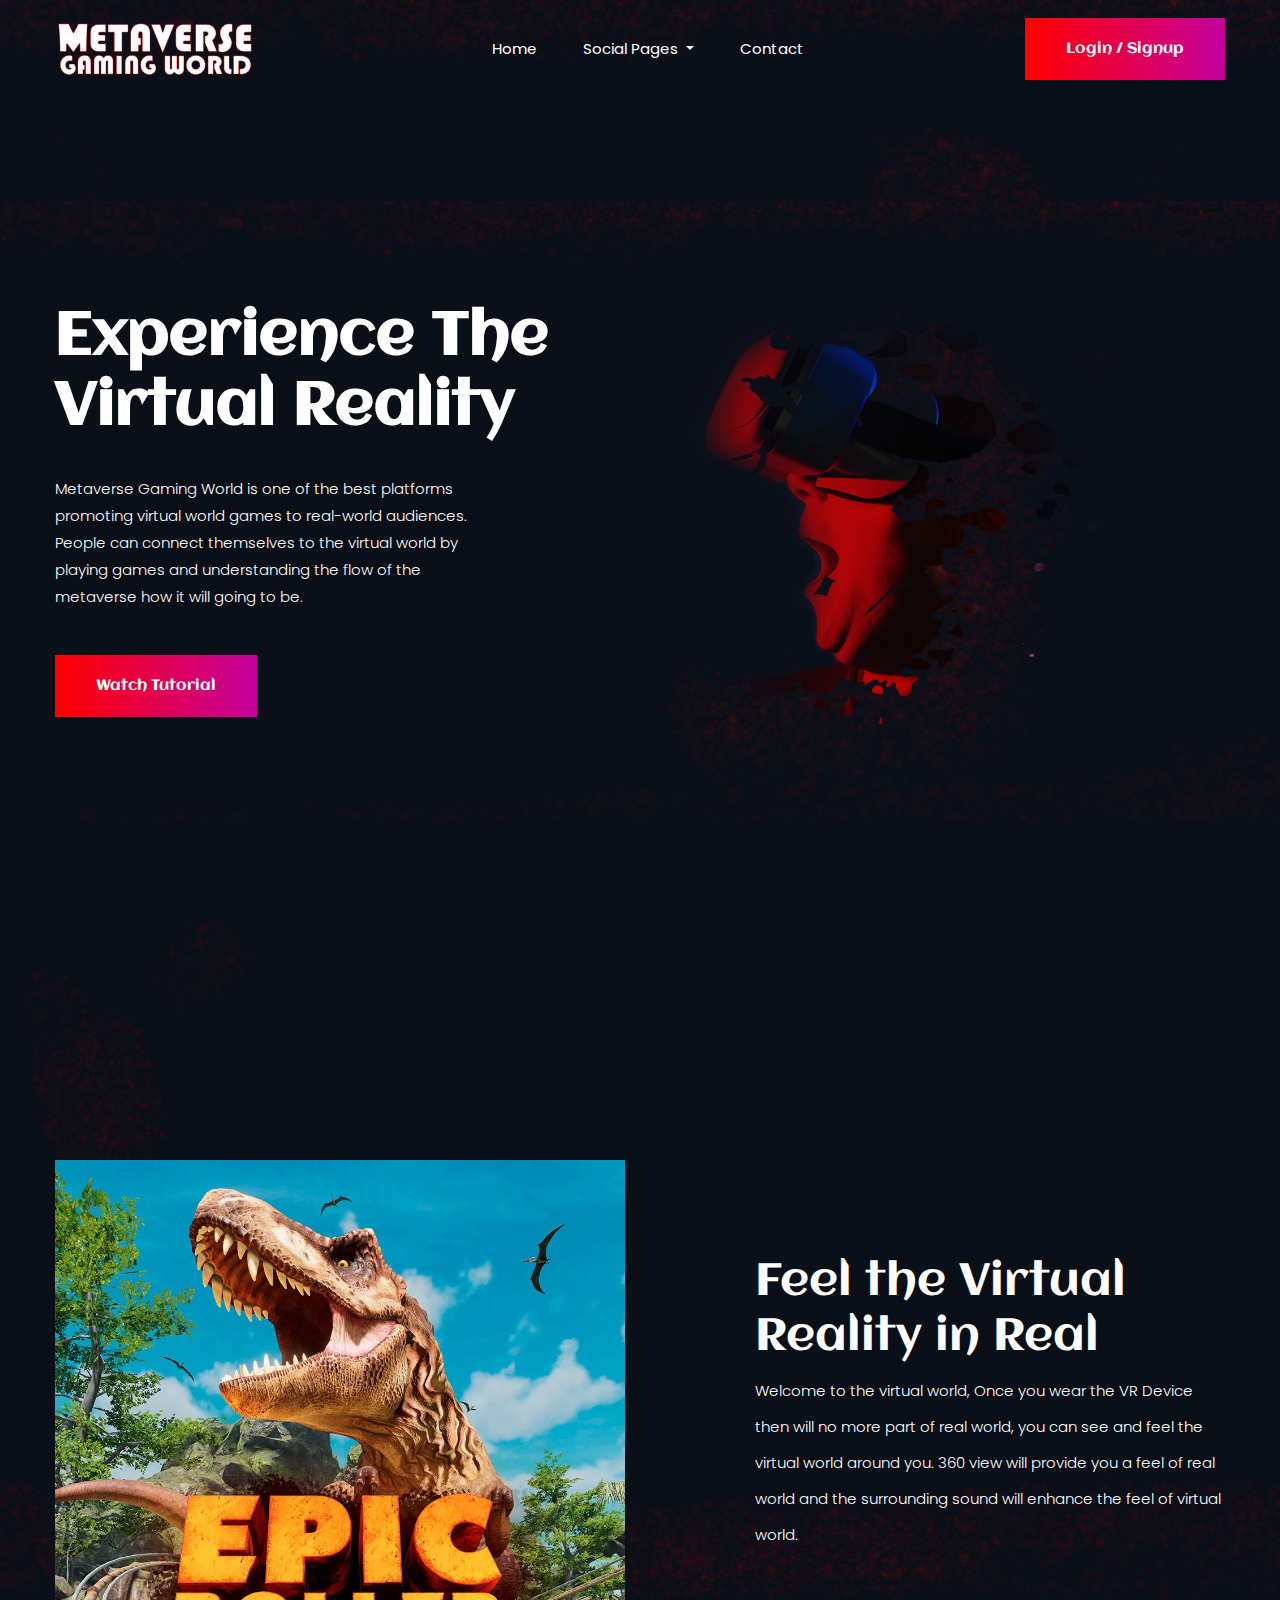
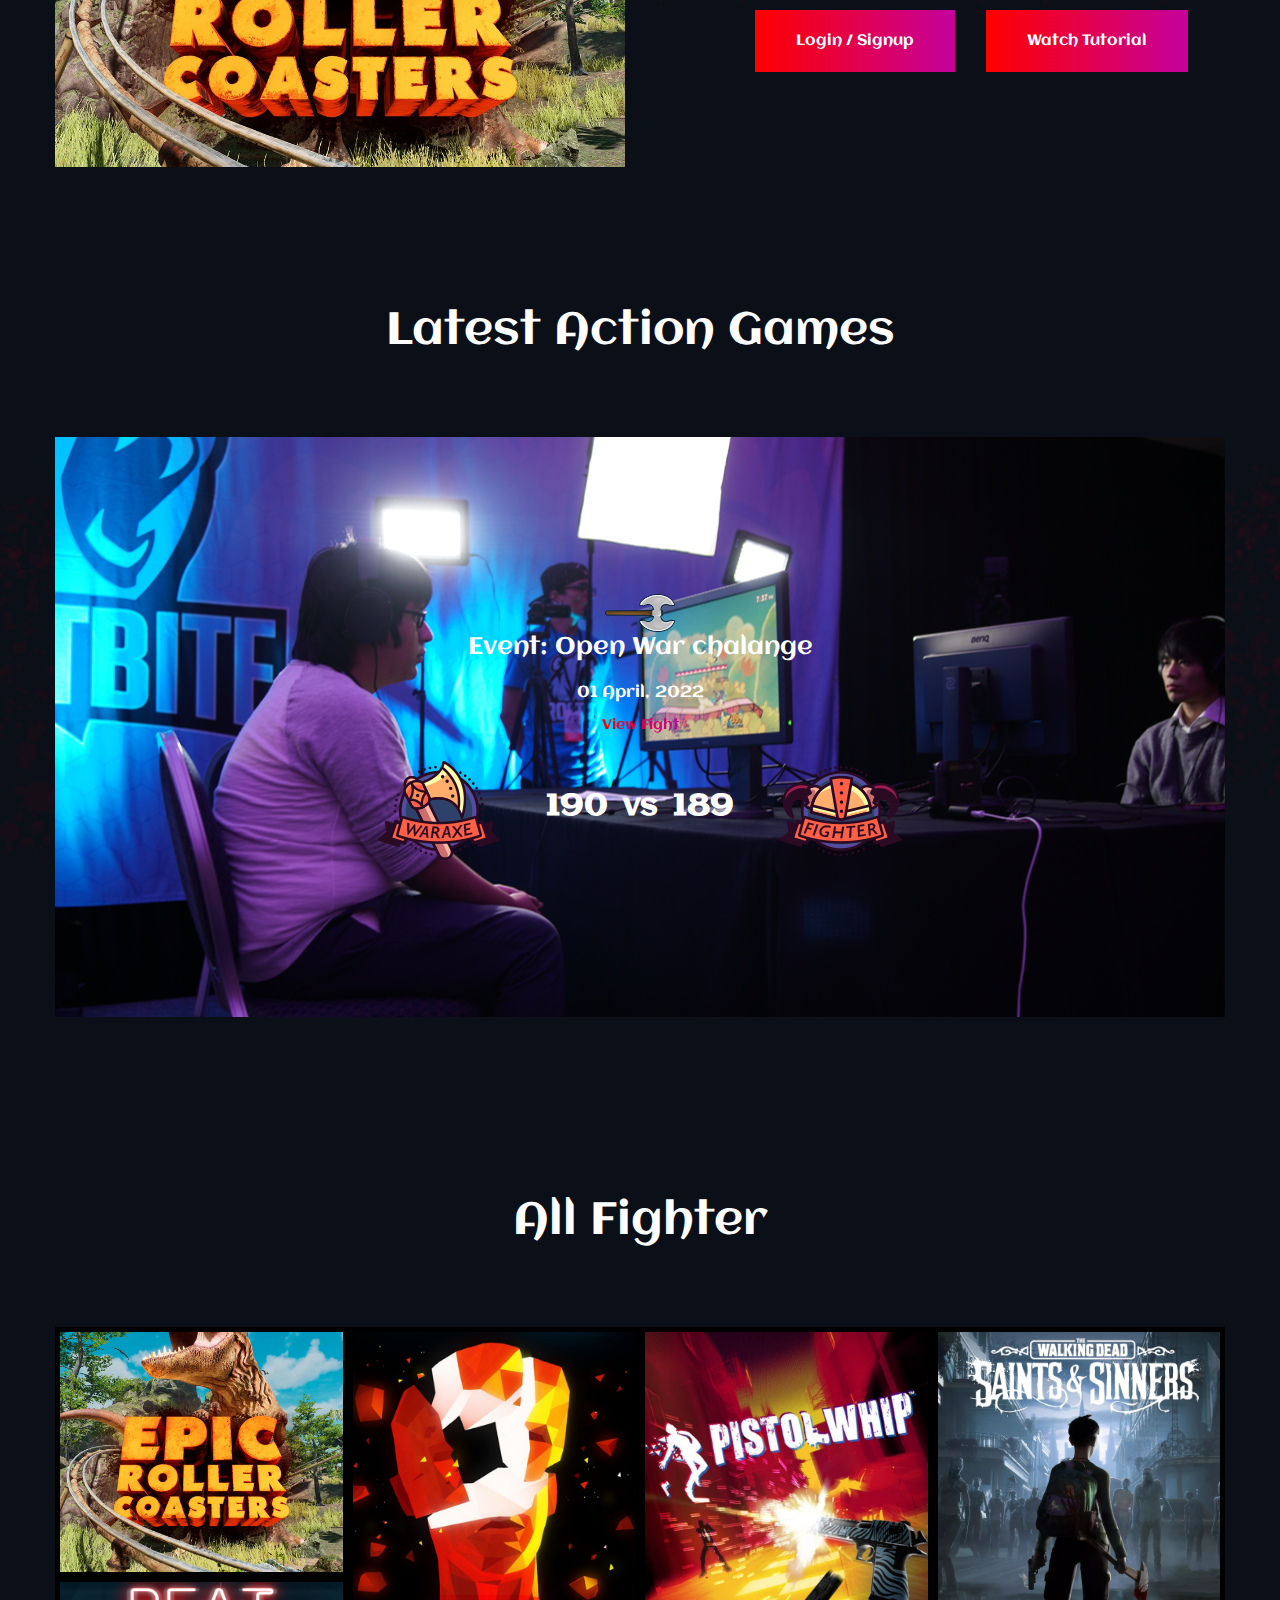
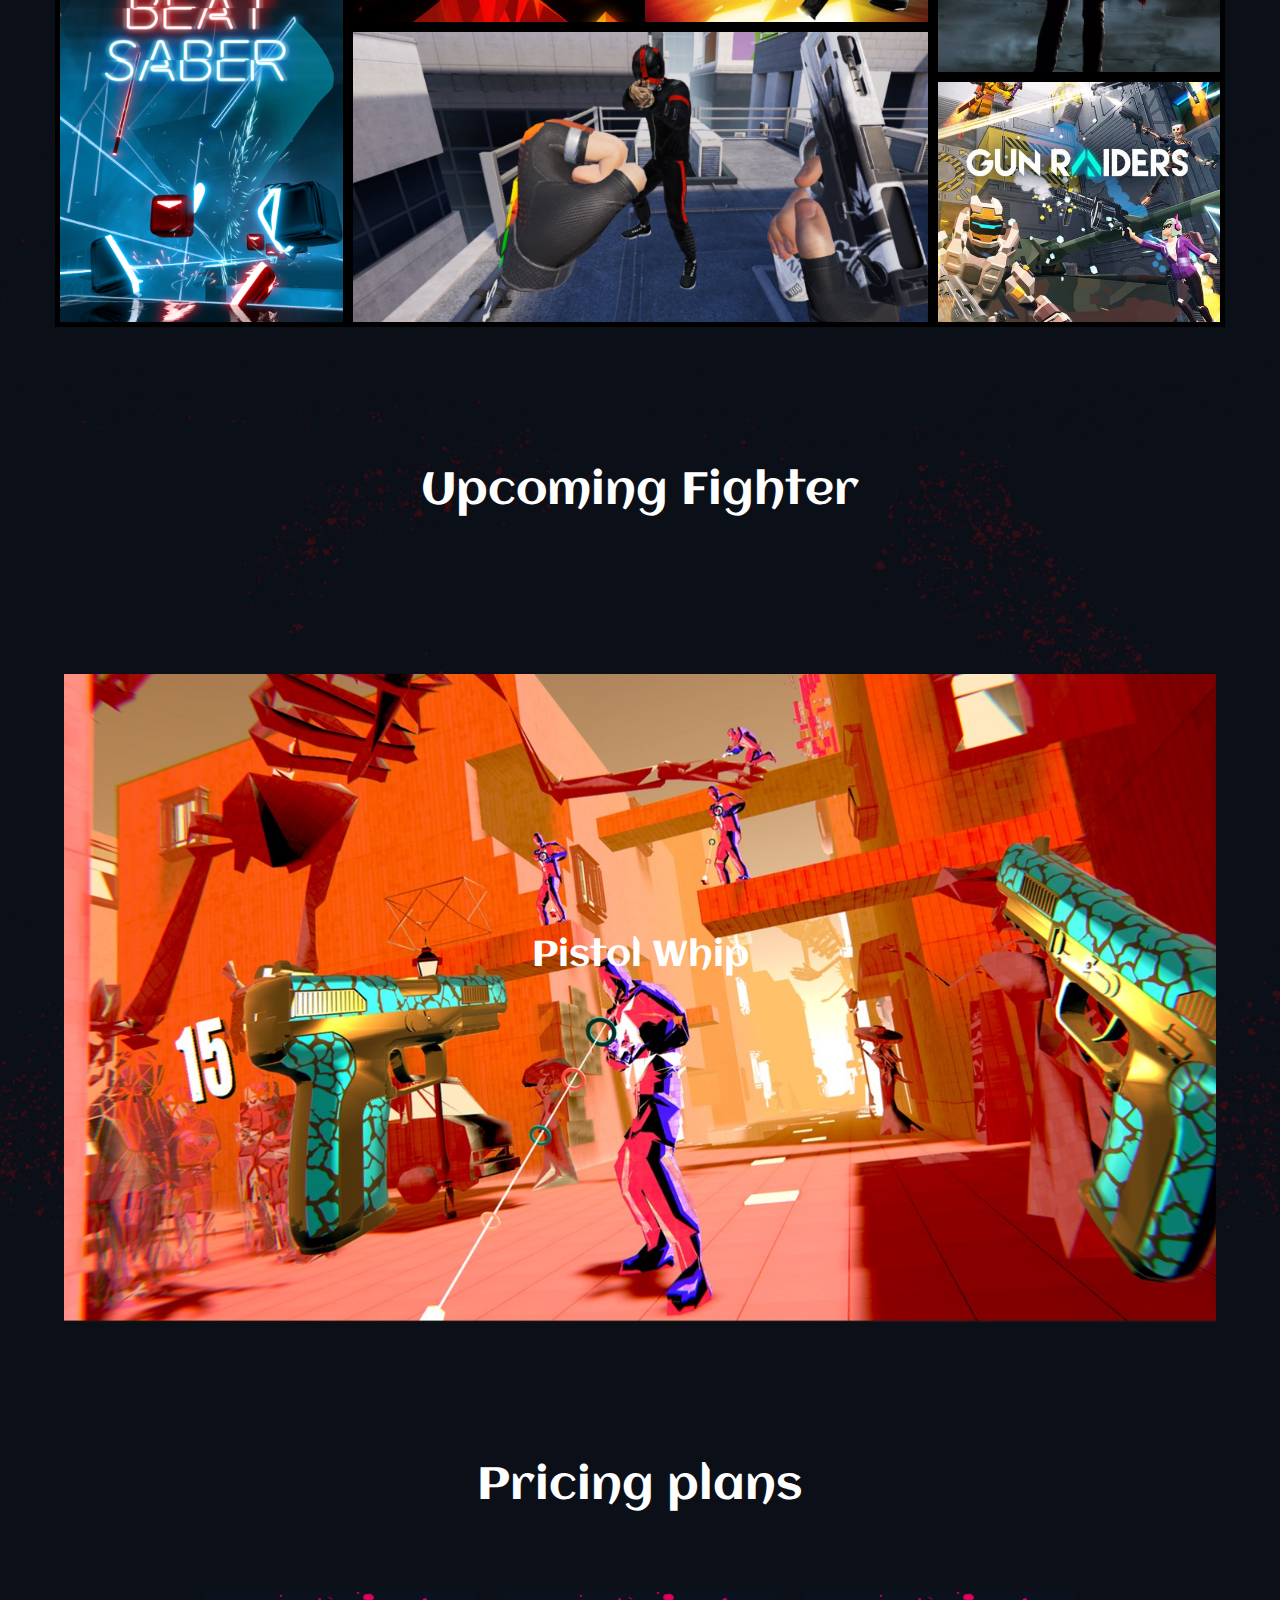
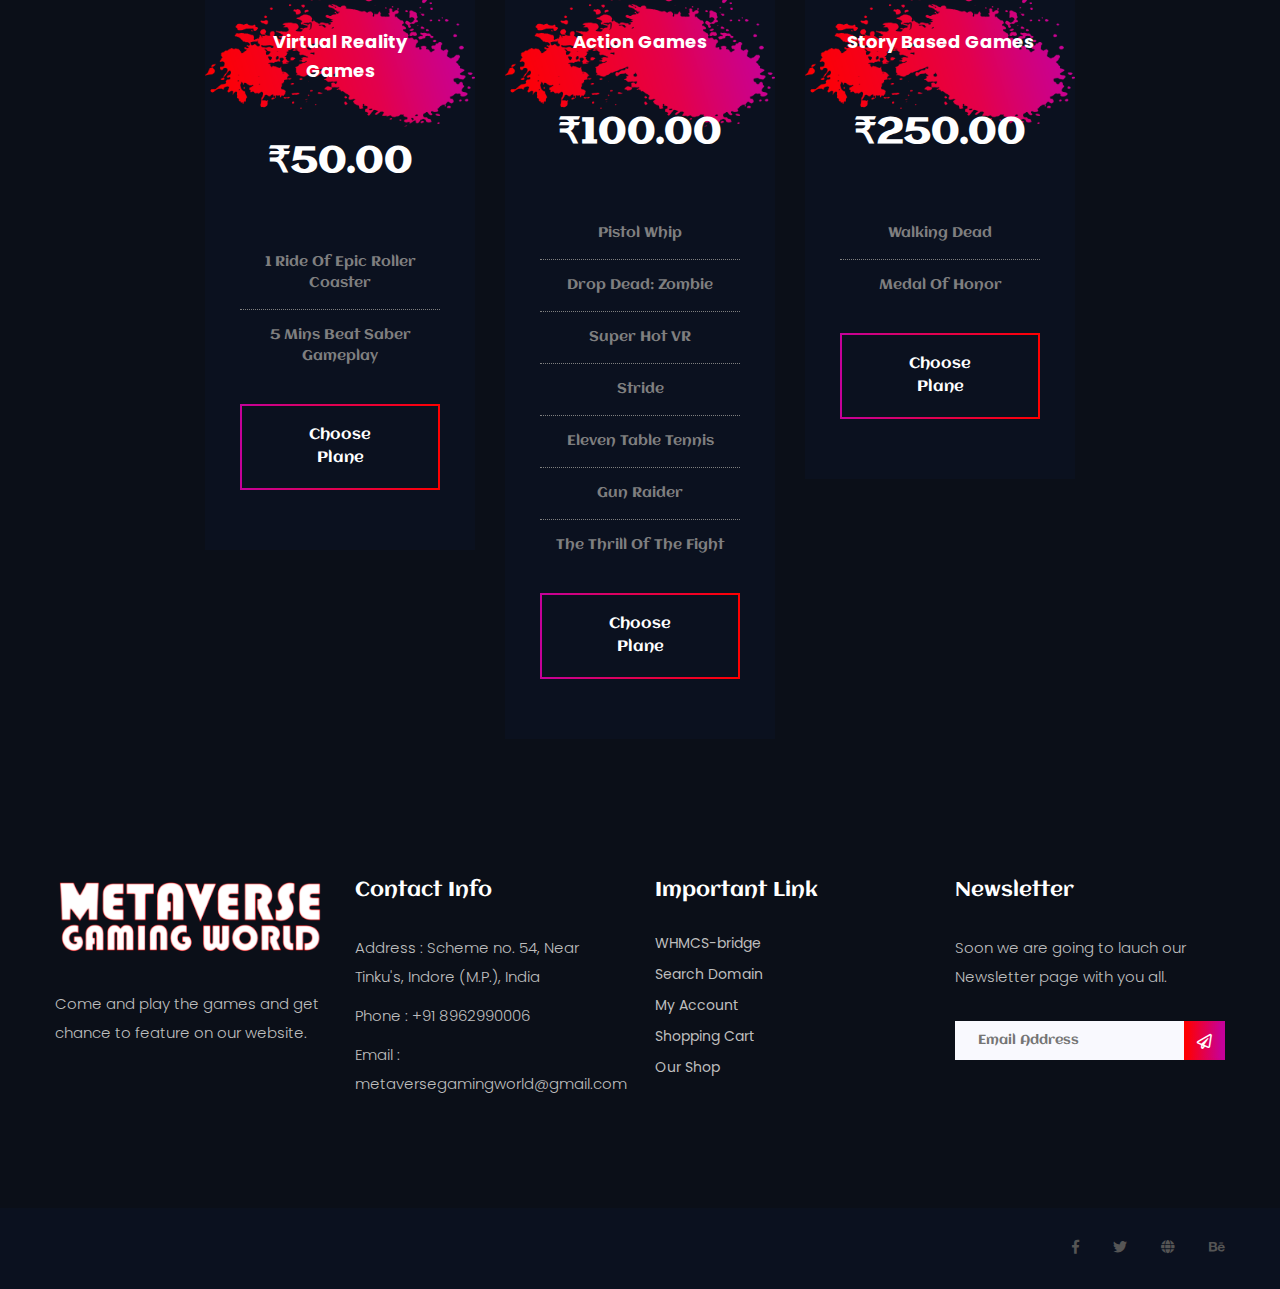
<file: index.html>
<!doctype html>
<html lang="zxx">

<head>
    <!-- Required meta tags -->
    <meta charset="utf-8">
    <meta name="viewport" content="width=device-width, initial-scale=1, shrink-to-fit=no">
    <title>gaming</title>
    <link rel="icon" href="img/favicon.png">
    <!-- Bootstrap CSS -->
    <link rel="stylesheet" href="css/bootstrap.min.css">
    <!-- animate CSS -->
    <link rel="stylesheet" href="css/animate.css">
    <!-- owl carousel CSS -->
    <link rel="stylesheet" href="css/owl.carousel.min.css">
    <!-- font awesome CSS -->
    <link rel="stylesheet" href="css/all.css">
    <!-- flaticon CSS -->
    <link rel="stylesheet" href="css/flaticon.css">
    <link rel="stylesheet" href="css/themify-icons.css">
    <!-- font awesome CSS -->
    <link rel="stylesheet" href="css/magnific-popup.css">
    <!-- swiper CSS -->
    <link rel="stylesheet" href="css/slick.css">
    <!-- style CSS -->
    <link rel="stylesheet" href="css/style.css">
</head>

<body>
    <div class="body_bg">
        <!--::header part start::-->
        <header class="main_menu single_page_menu">
            <div class="container">
                <div class="row align-items-center">
                    <div class="col-lg-12">
                        <nav class="navbar navbar-expand-lg navbar-light">
                            <a class="navbar-brand" href="index.html"> <img src="img/web-icon.png" alt="logo"> </a>
                            <button class="navbar-toggler" type="button" data-toggle="collapse"
                                data-target="#navbarSupportedContent" aria-controls="navbarSupportedContent"
                                aria-expanded="false" aria-label="Toggle navigation">
                                <span class="menu_icon"><i class="fas fa-bars"></i></span>
                            </button>

                            <div class="collapse navbar-collapse main-menu-item" id="navbarSupportedContent">
                                <ul class="navbar-nav">
                                    <li class="nav-item">
                                        <a class="nav-link" href="index.html">Home</a>
                                    </li>
                                    <!-- <li class="nav-item">
                                        <a class="nav-link" href="fighter.html">fighter</a>
                                    </li>
                                    <li class="nav-item">
                                        <a class="nav-link" href="team.html">team</a>
                                    </li> -->
                                    <!-- <li class="nav-item dropdown">
                                        <a class="nav-link dropdown-toggle" href="blog.html" id="navbarDropdown"
                                            role="button" data-toggle="dropdown" aria-haspopup="true"
                                            aria-expanded="false">
                                            Blog
                                        </a>
                                        <div class="dropdown-menu" aria-labelledby="navbarDropdown">
                                            <a class="dropdown-item" href="blog.html"> blog</a>
                                            <a class="dropdown-item" href="single-blog.html">Single blog</a>
                                        </div>
                                    </li> -->
                                    <li class="nav-item dropdown">
                                        <a class="nav-link dropdown-toggle" href="blog.html" id="navbarDropdown1"
                                            role="button" data-toggle="dropdown" aria-haspopup="true"
                                            aria-expanded="false">
                                            Social pages
                                        </a>
                                        <div class="dropdown-menu" aria-labelledby="navbarDropdown1">
                                            <a class="dropdown-item-1" href="https://www.instagram.com/metaversegworld/" >Instagram</a>
                                        <!-- </div>
                                        <div class="dropdown-menu" aria-labelledby="navbarDropdown2">
                                            <a class="dropdown-item-2" href="https://www.facebook.com/metaversegworld">Facebook</a>
                                        </div>
                                        <div class="dropdown-menu" aria-labelledby="navbarDropdown3">
                                            <a class="dropdown-item-3" href="https://www.youtube.com/channel/UCISXYiNtNar1av95kAGQHXA">Youtube</a>
                                        </div>
                                        <div class="dropdown-menu" aria-labelledby="navbarDropdown4">
                                            <a class="dropdown-item" href="https://twitter.com/metaverseGworld">Twitter</a>
                                        </div>
                                        <div class="dropdown-menu" aria-labelledby="navbarDropdown5">
                                            <a class="dropdown-item" href="https://www.linkedin.com/in/metaversegworld/">LinkedIn</a>
                                        </div> -->


                                    </li>
                                    <li class="nav-item">
                                        <a class="nav-link" href="contact.html">Contact</a>
                                    </li>
                                </ul>
                            </div>
                            <a href="#" class="btn_1 d-none d-sm-block">Login / Signup</a>
                        </nav>
                    </div>
                </div>
            </div>
        </header>
        <!-- Header part end-->

        <!-- banner part start-->
        <section class="banner_part">
            <div class="container">
                <div class="row align-items-center justify-content-between">
                    <div class="col-lg-6 col-md-8">
                        <div class="banner_text">
                            <div class="banner_text_iner">
                                <h1>Experience the Virtual Reality</h1>
                                <p>Metaverse Gaming World is one of the best platforms promoting virtual world games to real-world audiences. People can connect themselves to the virtual world by playing games and understanding the flow of the metaverse how it will going to be. </p>
                                <a href="#" class="btn_1">Watch Tutorial</a>
                            </div>
                        </div>
                    </div>
                </div>
            </div>
        </section>
        <!-- banner part start-->

        <!--::client logo part end::-->
        <!-- <section class="client_logo">
            <div class="container">
                <div class="row align-items-center">
                    <div class="col-lg-12">
                        <div class="client_logo_slider owl-carousel d-flex justify-content-between">
                            <div class="single_client_logo">
                                <img src="img/client_logo/client_logo_1.png" alt="">
                            </div>
                            <div class="single_client_logo">
                                <img src="img/client_logo/client_logo_2.png" alt="">
                            </div>
                            <div class="single_client_logo">
                                <img src="img/client_logo/client_logo_3.png" alt="">
                            </div>
                            <div class="single_client_logo">
                                <img src="img/client_logo/client_logo_4.png" alt="">
                            </div>
                            <div class="single_client_logo">
                                <img src="img/client_logo/client_logo_5.png" alt="">
                            </div>
                            <div class="single_client_logo">
                                <img src="img/client_logo/client_logo_1.png" alt="">
                            </div>
                            <div class="single_client_logo">
                                <img src="img/client_logo/client_logo_2.png" alt="">
                            </div>
                        </div>
                    </div>
                </div>
            </div>
        </section> -->
        <!--::client logo part end::-->

        <!-- about_us part start-->
        <section class="about_us section_padding">
            <div class="container">
                <div class="row align-items-center justify-content-between">
                    <div class="col-md-5 col-lg-6 col-xl-6">
                        <div class="learning_img">
                            <img src="img/vertical-games/epic-roller-coaster-cropped.jpg" alt="">
                        </div>
                    </div>
                    <div class="col-md-7 col-lg-6 col-xl-5">
                        <div class="about_us_text">
                            <h2>Feel the Virtual Reality in Real</h2>
                            <p>Welcome to the virtual world, Once you wear the VR Device then will no more part of real world, you can see and feel the virtual world around you. 360 view will provide you a feel of real world and the surrounding sound will enhance the feel of virtual world.</p>
                            <a href="#" class="btn_1">Login / Signup</a>
                            <a href="#" class="btn_1">Watch Tutorial</a>
                        </div>
                    </div>
                </div>
            </div>
        </section>
        <!-- about_us part end-->

        <!--::about_us part start::-->
        <!-- <section class="live_stareams padding_bottom">
            <div class="container-fluid">
                <div class="row align-items-center justify-content-between">
                    <div class="col-md-2 offset-lg-2 offset-sm-1">
                        <div class="live_stareams_text">
                            <h2>User <br> Experience</h2>
                            <div class="btn_1">Login / Signup</div>
                        </div>
                    </div>
                    <div class="col-md-7 offset-sm-1">
                        <div class="live_stareams_slide owl-carousel">
                            <div class="live_stareams_slide_img">
                                <img src="img/live_streams_1.png" alt="">
                                <div class="extends_video">
                                    <a id="play-video_1" class="video-play-button popup-youtube"
                                        href="https://www.youtube.com/watch?v=pBFQdxA-apI">
                                        <span class="fas fa-play"></span>
                                    </a>
                                </div>
                            </div>
                            <div class="live_stareams_slide_img">
                                <img src="img/live_streams_2.png" alt="">
                                <div class="extends_video">
                                    <a id="play-video_1" class="video-play-button popup-youtube"
                                        href="https://www.youtube.com/watch?v=pBFQdxA-apI">
                                        <span class="fas fa-play"></span>
                                    </a>
                                </div>
                            </div>
                            <div class="live_stareams_slide_img">
                                <img src="img/live_streams_1.png" alt="">
                                <div class="extends_video">
                                    <a id="play-video_1" class="video-play-button popup-youtube"
                                        href="https://www.youtube.com/watch?v=pBFQdxA-apI">
                                        <span class="fas fa-play"></span>
                                    </a>
                                </div>
                            </div>
                            <div class="live_stareams_slide_img">
                                <img src="img/live_streams_2.png" alt="">
                                <div class="extends_video">
                                    <a id="play-video_1" class="video-play-button popup-youtube"
                                        href="https://www.youtube.com/watch?v=pBFQdxA-apI">
                                        <span class="fas fa-play"></span>
                                    </a>
                                </div>
                            </div>
                            <div class="live_stareams_slide_img">
                                <img src="img/live_streams_1.png" alt="">
                                <div class="extends_video">
                                    <a id="play-video_1" class="video-play-button popup-youtube"
                                        href="https://www.youtube.com/watch?v=pBFQdxA-apI">
                                        <span class="fas fa-play"></span>
                                    </a>
                                </div>
                            </div>
                            <div class="live_stareams_slide_img">
                                <img src="img/live_streams_2.png" alt="">
                                <div class="extends_video">
                                    <a id="play-video_1" class="video-play-button popup-youtube"
                                        href="https://www.youtube.com/watch?v=pBFQdxA-apI">
                                        <span class="fas fa-play"></span>
                                    </a>
                                </div>
                            </div>
                            <div class="live_stareams_slide_img">
                                <img src="img/live_streams_1.png" alt="">
                                <div class="extends_video">
                                    <a id="play-video_1" class="video-play-button popup-youtube"
                                        href="https://www.youtube.com/watch?v=pBFQdxA-apI">
                                        <span class="fas fa-play"></span>
                                    </a>
                                </div>
                            </div>
                            <div class="live_stareams_slide_img">
                                <img src="img/live_streams_2.png" alt="">
                                <div class="extends_video">
                                    <a id="play-video_1" class="video-play-button popup-youtube"
                                        href="https://www.youtube.com/watch?v=pBFQdxA-apI">
                                        <span class="fas fa-play"></span>
                                    </a>
                                </div>
                            </div>
                        </div>
                    </div>
                </div>
            </div>
        </section> -->
        <!--::about_us part end::-->

        <!-- use sasu part end-->
        <section class="Latest_War">
            <div class="container">
                <div class="row justify-content-center">
                    <div class="col-lg-8">
                        <div class="section_tittle text-center">
                            <h2>Latest Action Games</h2>
                        </div>
                    </div>
                </div>
                <div class="row justify-content-center align-items-center">
                    <div class="col-lg-12">
                        <div class="Latest_War_text">
                            <div class="row justify-content-center align-items-center h-100">
                                <div class="col-lg-6">
                                    <div class="single_war_text text-center">
                                        <img src="img/favicon.png" alt="">
                                        <h4>Event: Open War chalange</h4>
                                        <p>01 April, 2022</p>
                                        <a href="#">view fight</a>
                                        <div class="war_text_item d-flex justify-content-around align-items-center">
                                            <img src="img/war_logo_1.png" alt="">
                                            <h2>190<span>vs</span>189</h2>
                                            <img src="img/war_logo_2.png" alt="">
                                        </div>

                                    </div>
                                </div>
                            </div>
                            <a href="https://www.youtube.com/channel/UCISXYiNtNar1av95kAGQHXA/videos" class="btn_2" target="_blank" >Watch Tutorial</a>
                        </div>
                    </div>
                    <!-- FEATURE OUR CUSTOMERS PAGE -->
                    <!-- <div class="col-lg-6">
                        <div class="latest_war_list">
                            <div class="single_war_text">
                                <div class="war_text_item d-flex justify-content-around align-items-center">
                                    <img src="img/war_logo_1.png" alt="">
                                    <h2>190<span>vs</span>189</h2>
                                    <img src="img/war_logo_2.png" alt="">
                                    <div class="war_date">
                                        <a href="#">27 june 2020</a>
                                        <p>Open War chalange</p>
                                    </div>
                                </div>
                            </div>
                            <div class="single_war_text">
                                <div class="war_text_item d-flex justify-content-around align-items-center">
                                    <img src="img/war_logo_1.png" alt="">
                                    <h2>190<span>vs</span>189</h2>
                                    <img src="img/war_logo_2.png" alt="">
                                    <div class="war_date">
                                        <a href="#">27 june 2020</a>
                                        <p>Open War chalange</p>
                                    </div>
                                </div>
                            </div>
                            <div class="single_war_text">
                                <div class="war_text_item d-flex justify-content-around align-items-center">
                                    <img src="img/war_logo_1.png" alt="">
                                    <h2>190<span>vs</span>189</h2>
                                    <img src="img/war_logo_2.png" alt="">
                                    <div class="war_date">
                                        <a href="#">27 june 2020</a>
                                        <p>Open War chalange</p>
                                    </div>
                                </div>
                            </div>
                            <div class="single_war_text">
                                <div class="war_text_item d-flex justify-content-around align-items-center">
                                    <img src="img/war_logo_1.png" alt="">
                                    <h2>190<span>vs</span>189</h2>
                                    <img src="img/war_logo_2.png" alt="">
                                    <div class="war_date">
                                        <a href="#">27 june 2020</a>
                                        <p>Open War chalange</p>
                                    </div>
                                </div>
                            </div>
                        </div>
                    </div>
                    <div class="col-lg-6">
                        <div class="Latest_War_text Latest_War_bg_1">
                            <div class="row justify-content-center align-items-center h-100">
                                <div class="col-lg-6">
                                    <div class="single_war_text text-center">
                                        <img src="img/favicon.png" alt="">
                                        <h4>Open War chalange</h4>
                                        <p>27 june , 2020</p>
                                        <a href="#">view fight</a>
                                        <div class="war_text_item d-flex justify-content-around align-items-center">
                                            <img src="img/war_logo_1.png" alt="">
                                            <h2>190<span>vs</span>189</h2>
                                            <img src="img/war_logo_2.png" alt="">
                                        </div>
                                    </div>
                                </div>
                            </div>
                            <a href="#" class="btn_2">Watch Tutorial</a>
                        </div>
                    </div> -->
                </div>
            </div>
        </section>
        <!-- use sasu part end-->

        <!-- gallery_part part start-->
        <section class="gallery_part section_padding">
            <div class="container">
                <div class="row justify-content-center">
                    <div class="col-xl-5">
                        <div class="section_tittle text-center">
                            <h2>All Fighter</h2>
                        </div>
                    </div>
                </div>
                <div class="row">
                    <div class="col-xl-12">
                        <div class="gallery_part_item">
                            <div class="grid">
                                <div class="grid-sizer"></div>
                                <a href="img/gallery/epic-roller-coaster.jpg"
                                    class="grid-item bg_img img-gal grid-item--height-1"
                                    style="background-image: url('img/gallery/epic-roller-coaster.jpg')">
                                    <div class="single_gallery_item">
                                        <div class="single_gallery_item_iner">
                                            <div class="gallery_item_text">
                                                <i class="ti-zoom-in"></i>
                                            </div>
                                        </div>
                                    </div>
                                </a>
                                <a href="img/gallery/super-hot.jpg" class="grid-item bg_img img-gal"
                                    style="background-image: url('img/gallery/super-hot.jpg')">
                                    <div class="single_gallery_item">
                                        <div class="single_gallery_item_iner">
                                            <div class="gallery_item_text">
                                                <i class="ti-zoom-in"></i>
                                            </div>
                                        </div>
                                    </div>
                                </a>
                                <a href="img/gallery/pistol-whip.jpg" class="grid-item bg_img img-gal"
                                    style="background-image: url('img/gallery/pistol-whip.jpg')">
                                    <div class="single_gallery_item">
                                        <div class="single_gallery_item_iner">
                                            <div class="gallery_item_text">
                                                <i class="ti-zoom-in"></i>
                                            </div>
                                        </div>
                                    </div>
                                </a>
                                <a href="img/gallery/walking-dead.jpg"
                                    class="grid-item bg_img img-gal grid-item--height-2"
                                    style="background-image: url('img/gallery/walking-dead.jpg')">
                                    <div class="single_gallery_item">
                                        <div class="single_gallery_item_iner">
                                            <div class="gallery_item_text">
                                                <i class="ti-zoom-in"></i>
                                            </div>
                                        </div>
                                    </div>
                                </a>
                                <a href="img/gallery/beat-saber.jpg"
                                    class="grid-item bg_img img-gal grid-item--height-2"
                                    style="background-image: url('img/gallery/beat-saber.jpg')">
                                    <div class="single_gallery_item">
                                        <div class="single_gallery_item_iner">
                                            <div class="gallery_item_text">
                                                <i class="ti-zoom-in"></i>
                                            </div>
                                        </div>
                                    </div>
                                </a>
                                <a href="img/gallery/strid.jpg"
                                    class="grid-item bg_img img-gal grid-item--width-1"
                                    style="background-image: url('img/gallery/strid.jpg')">
                                    <div class="single_gallery_item">
                                        <div class="single_gallery_item_iner">
                                            <div class="gallery_item_text">
                                                <i class="ti-zoom-in"></i>
                                            </div>
                                        </div>
                                    </div>
                                </a>
                                <a href="img/gallery/gun-raider.jpg"
                                    class="grid-item bg_img img-gal sm_weight  grid-item--height-1"
                                    style="background-image: url('img/gallery/gun-raider.jpg')">
                                    <div class="single_gallery_item">
                                        <div class="single_gallery_item_iner">
                                            <div class="gallery_item_text">
                                                <i class="ti-zoom-in"></i>
                                            </div>
                                        </div>
                                    </div>
                                </a>
                            </div>
                        </div>
                    </div>
                </div>
            </div>
        </section>
        <!-- gallery_part part end-->

        <!-- use sasu part end-->
        <section class="upcomming_war">
            <div class="container">
                <div class="row justify-content-center">
                    <div class="col-lg-8">
                        <div class="section_tittle text-center">
                            <h2>Upcoming Fighter</h2>
                        </div>
                    </div>
                </div>
                <div class="upcomming_war_iner">
                    <div class="row justify-content-center align-items-center h-100">
                        <div class="col-10 col-sm-5 col-lg-3">
                            <div class="upcomming_war_counter text-center">
                                <h1>Pistol Whip</h1>
                                <!-- <div id="timer" class="d-flex justify-content-between">
                                    <div id="days"></div>
                                    <div id="hours"></div>
                                </div> -->
                            </div>
                        </div>
                    </div>
                </div>
            </div>
        </section>
        <!-- use sasu part end-->

        <!-- pricing part start-->
        <section class="pricing_part padding_top">
            <div class="container">
                <div class="row justify-content-center">
                    <div class="col-lg-6">
                        <div class="section_tittle text-center">
                            <h2>Pricing plans</h2>
                        </div>
                    </div>
                </div>
                <div class="row justify-content-center">
                    <div class="col-lg-3 col-sm-6">
                        <div class="single_pricing_part">
                            <p>Virtual Reality Games</p>
                            <h3>₹50.00</h3>
                            <ul>
                                <li>1 Ride of Epic Roller Coaster</li>
                                <li>5 mins Beat Saber Gameplay</li>
                                <!-- <li>15GB Storage</li> -->
                            </ul>
                            <a href="#" class="btn_2">Choose Plane</a>
                        </div>
                    </div>
                    <div class="col-lg-3 col-sm-6">
                        <div class="single_pricing_part">
                            <p>Action Games</p>
                            <h3>₹100.00</h3>
                            <ul>
                                <li>Pistol Whip</li>
                                <li>Drop Dead: Zombie</li>
                                <li>Super Hot VR</li>
                                <li>Stride</li>
                                <li>Eleven Table Tennis</li>
                                <li>Gun Raider</li>
                                <li>The Thrill of the Fight</li>
                            </ul>
                            <a href="#" class="btn_2">Choose Plane</a>
                        </div>
                    </div>
                    <div class="col-lg-3 col-sm-6">
                        <div class="single_pricing_part">
                            <p>Story Based Games</p>
                            <h3>₹250.00</h3>
                            <ul>
                                <li>Walking Dead</li>
                                <li>Medal of Honor</li>
                                <!-- <li>15GB Storage</li> -->
                            </ul>
                            <a href="#" class="btn_2">Choose Plane</a>
                        </div>
                    </div>
                </div>
            </div>
        </section>
        <!-- pricing part end-->

        <!--::footer_part start::-->
        <footer class="footer_part">
            <div class="footer_top">
                <div class="container">
                    <div class="row">
                        <div class="col-sm-6 col-lg-3">
                            <div class="single_footer_part">
                                <a href="index.html" class="footer_logo_iner"> <img src="img/web-icon.png" alt="#"> </a>
                                <p> 
                                    Come and play the games and get chance to feature on our website.
                                </p>
                            </div>
                        </div>
                        <div class="col-sm-6 col-lg-3">
                            <div class="single_footer_part">
                                <h4>Contact Info</h4>
                                <p>Address : Scheme no. 54, Near Tinku's, 
                                    Indore (M.P.), India</p>
                                <p>Phone : +91 8962990006</p>
                                <p>Email : metaversegamingworld@gmail.com</p>
                            </div>
                        </div>
                        <div class="col-sm-6 col-lg-3">
                            <div class="single_footer_part">
                                <h4>Important Link</h4>
                                <ul class="list-unstyled">
                                    <li><a href=""> WHMCS-bridge</a></li>
                                    <li><a href="">Search Domain</a></li>
                                    <li><a href="">My Account</a></li>
                                    <li><a href="">Shopping Cart</a></li>
                                    <li><a href="">Our Shop</a></li>
                                </ul>
                            </div>
                        </div>
                        <div class="col-sm-6 col-lg-3">
                            <div class="single_footer_part">
                                <h4>Newsletter</h4>
                                <p>Soon we are going to lauch our Newsletter page with you all.
                                </p>
                                <div id="mc_embed_signup">
                                    <form target="_blank"
                                        action="https://spondonit.us12.list-manage.com/subscribe/post?u=1462626880ade1ac87bd9c93a&amp;id=92a4423d01"
                                        method="get" class="subscribe_form relative mail_part">
                                        <input type="email" name="email" id="newsletter-form-email"
                                            placeholder="Email Address" class="placeholder hide-on-focus"
                                            onfocus="this.placeholder = ''"
                                            onblur="this.placeholder = ' Email Address '">
                                        <button type="submit" name="submit" id="newsletter-submit"
                                            class="email_icon newsletter-submit button-contactForm"><i
                                                class="far fa-paper-plane"></i></button>
                                        <div class="mt-10 info"></div>
                                    </form>
                                </div>
                            </div>
                        </div>
                    </div>
                </div>
            </div>
            <div class="copygight_text">
                <div class="container">
                    <div class="row align-items-center">
                        <div class="col-lg-8">
                            <div class="copyright_text">
                                <P><!-- Link back to Colorlib can't be removed. Template is licensed under CC BY 3.0. -->
<!-- Copyright &copy;<script>document.write(new Date().getFullYear());</script> All rights reserved | This template is made with <i class="ti-heart" aria-hidden="true"></i> by <a href="https://colorlib.com" target="_blank">Colorlib</a> -->
<!-- Link back to Colorlib can't be removed. Template is licensed under CC BY 3.0. --></P>
                            </div>
                        </div>
                        <div class="col-lg-4">
                            <div class="footer_icon social_icon">
                                <ul class="list-unstyled">
                                    <li><a href="#" class="single_social_icon"><i class="fab fa-facebook-f"></i></a>
                                    </li>
                                    <li><a href="#" class="single_social_icon"><i class="fab fa-twitter"></i></a></li>
                                    <li><a href="#" class="single_social_icon"><i class="fas fa-globe"></i></a></li>
                                    <li><a href="#" class="single_social_icon"><i class="fab fa-behance"></i></a></li>
                                </ul>
                            </div>
                        </div>
                    </div>
                </div>
            </div>
        </footer>
        <!--::footer_part end::-->
    </div>


    <!-- jquery plugins here-->
    <script src="js/jquery-1.12.1.min.js"></script>
    <!-- popper js -->
    <script src="js/popper.min.js"></script>
    <!-- bootstrap js -->
    <script src="js/bootstrap.min.js"></script>
    <!-- easing js -->
    <script src="js/jquery.magnific-popup.js"></script>
    <!-- swiper js -->
    <script src="js/swiper.min.js"></script>
    <!-- swiper js -->
    <script src="js/masonry.pkgd.js"></script>
    <!-- particles js -->
    <script src="js/owl.carousel.min.js"></script>
    <script src="js/jquery.nice-select.min.js"></script>
    <!-- slick js -->
    <script src="js/slick.min.js"></script>
    <script src="js/jquery.counterup.min.js"></script>
    <script src="js/waypoints.min.js"></script>
    <script src="js/contact.js"></script>
    <script src="js/jquery.ajaxchimp.min.js"></script>
    <script src="js/jquery.form.js"></script>
    <script src="js/jquery.validate.min.js"></script>
    <script src="js/mail-script.js"></script>
    <!-- custom js -->
    <script src="js/custom.js"></script>
</body>

</html>
</file>
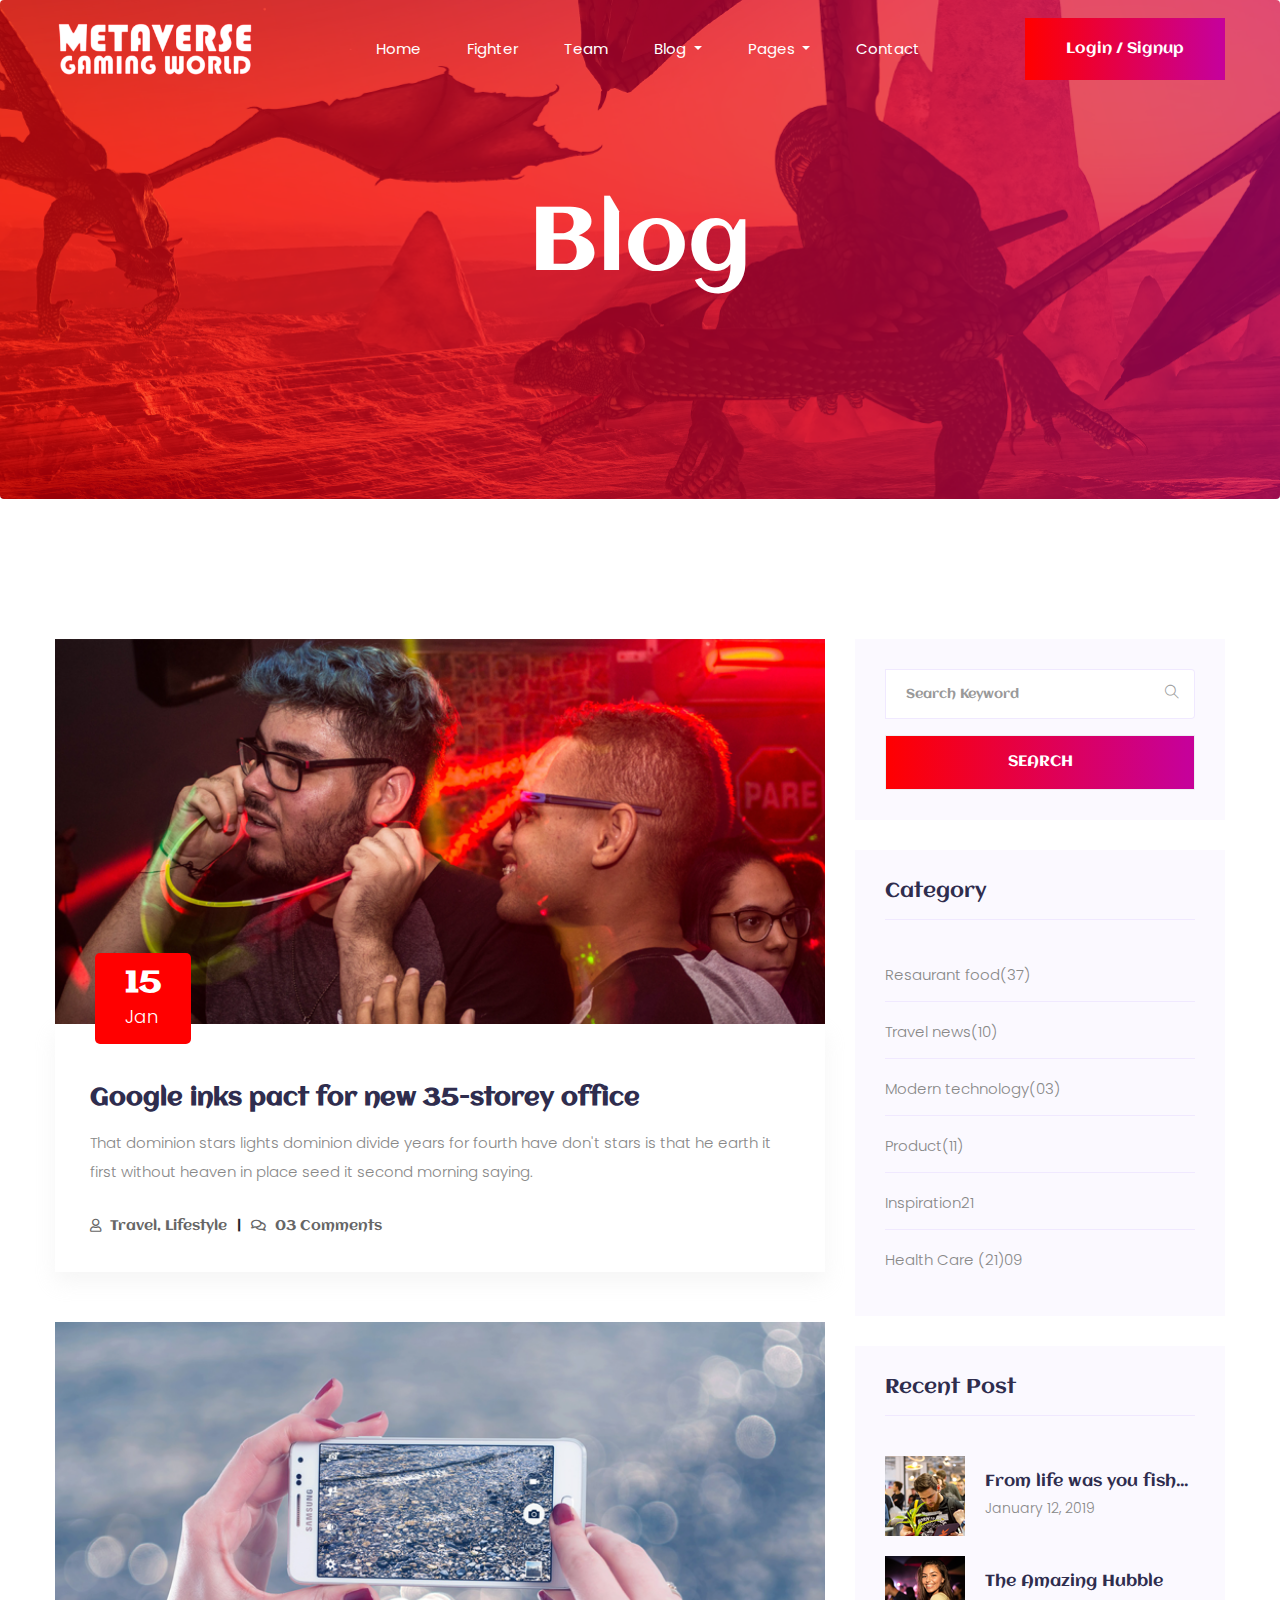
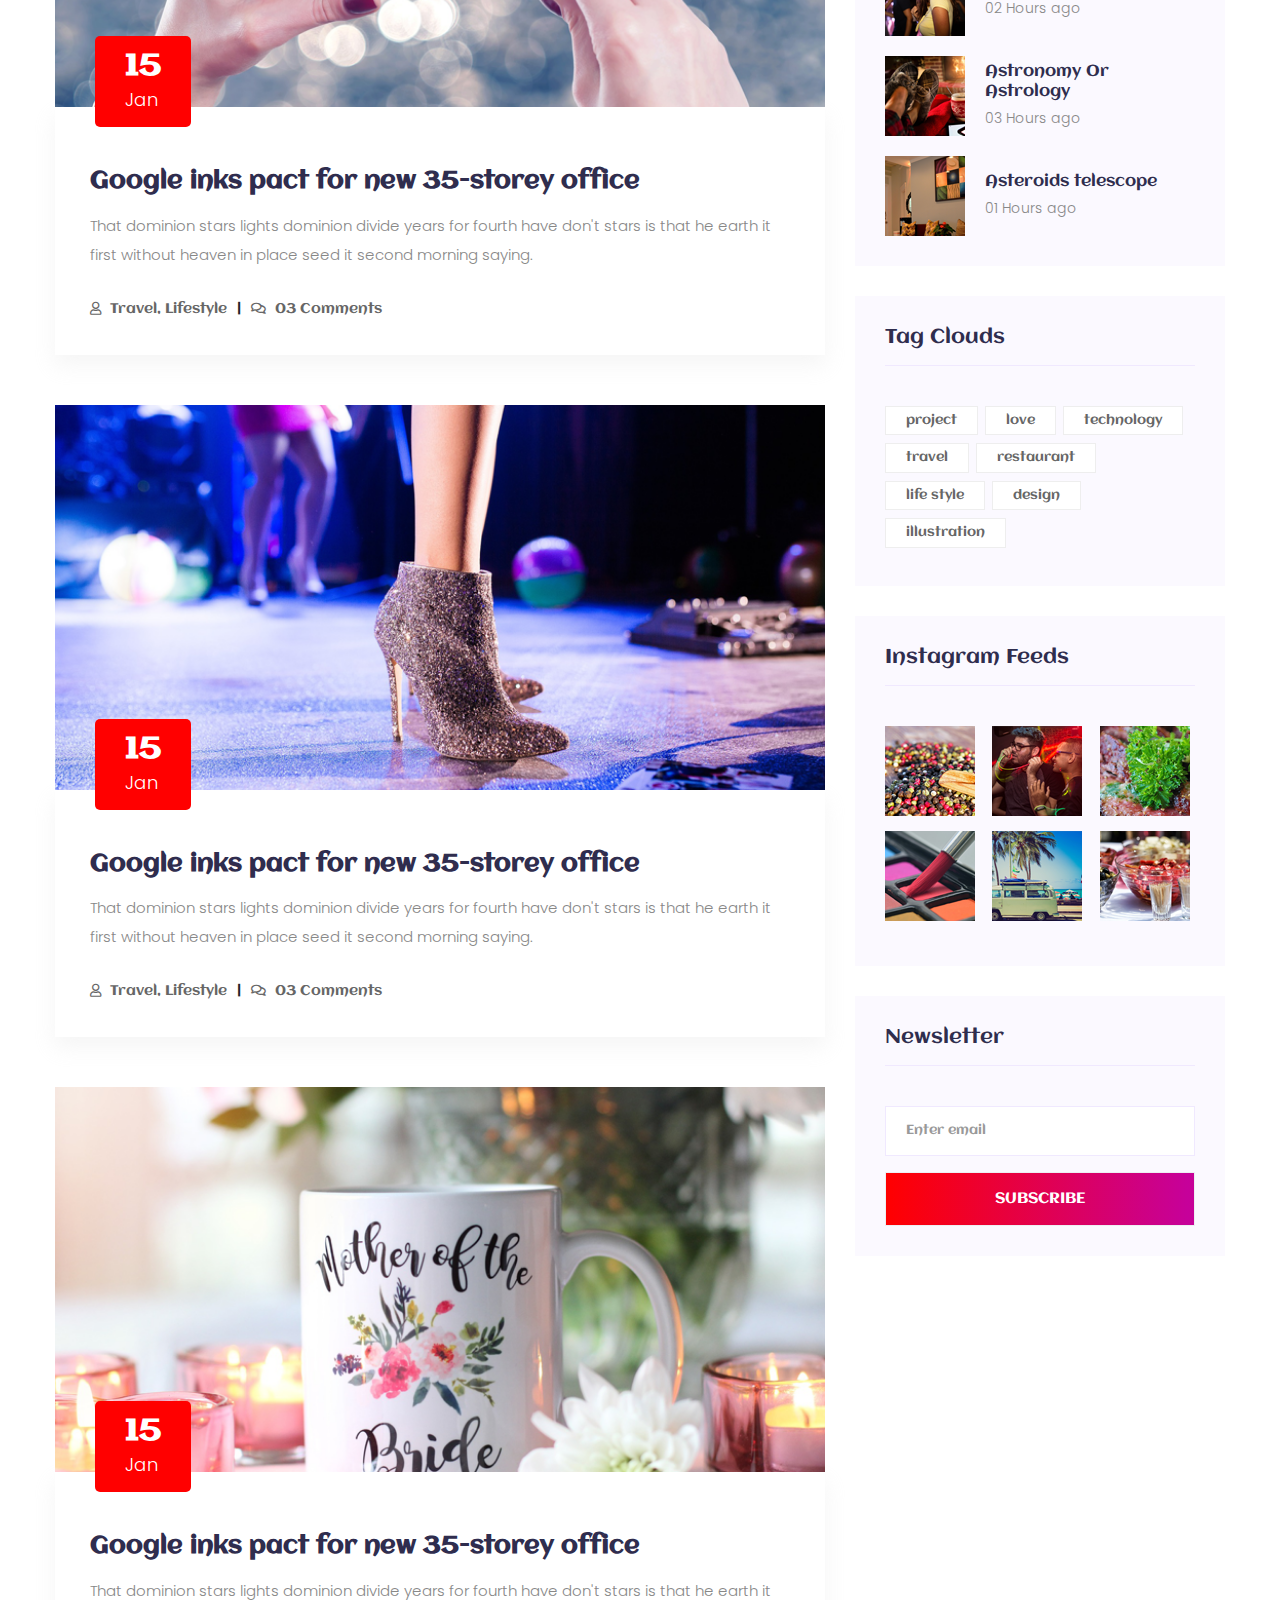
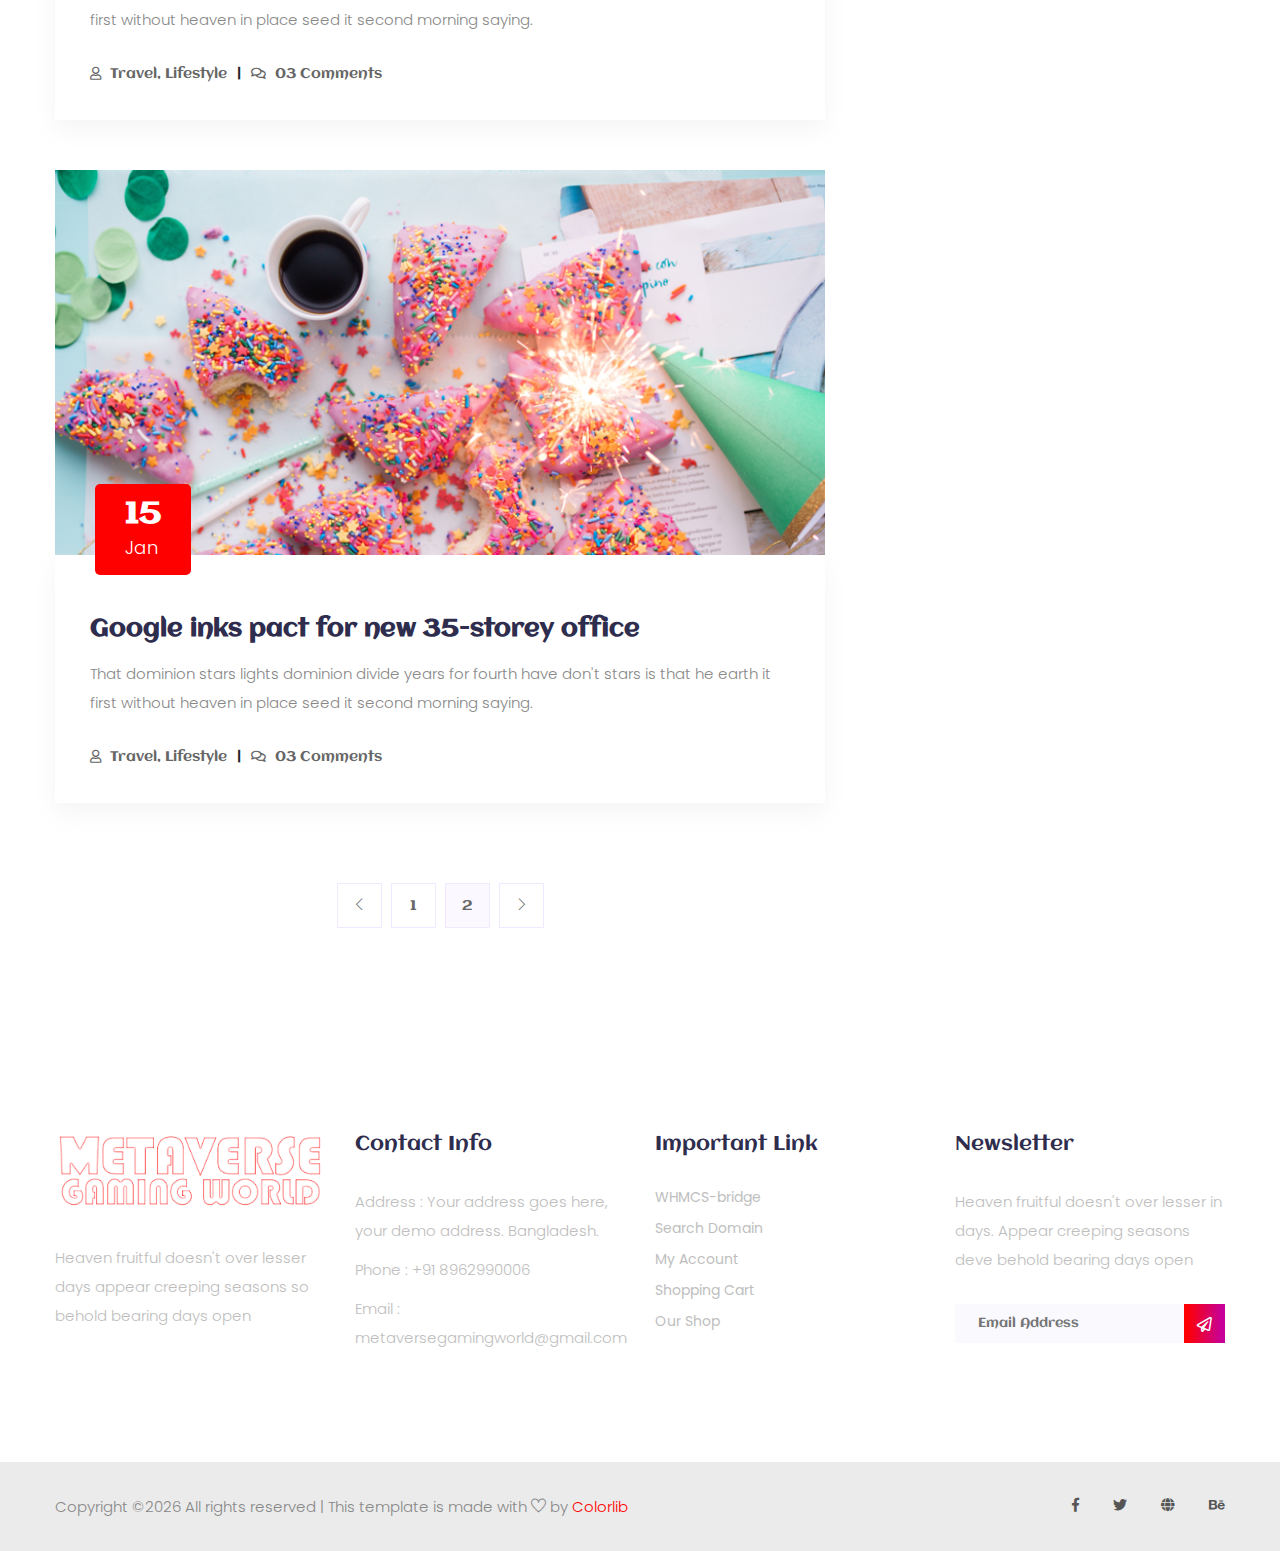
<file: blog.html>
<!doctype html>
<html lang="zxx">

<head>
    <!-- Required meta tags -->
    <meta charset="utf-8">
    <meta name="viewport" content="width=device-width, initial-scale=1, shrink-to-fit=no">
    <title>gaming</title>
    <link rel="icon" href="img/favicon.png">
    <!-- Bootstrap CSS -->
    <link rel="stylesheet" href="css/bootstrap.min.css">
    <!-- animate CSS -->
    <link rel="stylesheet" href="css/animate.css">
    <!-- owl carousel CSS -->
    <link rel="stylesheet" href="css/owl.carousel.min.css">
    <!-- font awesome CSS -->
    <link rel="stylesheet" href="css/all.css">
    <!-- flaticon CSS -->
    <link rel="stylesheet" href="css/flaticon.css">
    <link rel="stylesheet" href="css/themify-icons.css">
    <!-- font awesome CSS -->
    <link rel="stylesheet" href="css/magnific-popup.css">
    <!-- swiper CSS -->
    <link rel="stylesheet" href="css/slick.css">
    <!-- style CSS -->
    <link rel="stylesheet" href="css/style.css">
</head>

<body>
    <!--::header part start::-->
    <header class="main_menu single_page_menu">
        <div class="container">
            <div class="row align-items-center">
                <div class="col-lg-12">
                    <nav class="navbar navbar-expand-lg navbar-light">
                        <a class="navbar-brand" href="index.html"> <img src="img/web-icon.png" alt="logo"> </a>
                        <button class="navbar-toggler" type="button" data-toggle="collapse"
                            data-target="#navbarSupportedContent" aria-controls="navbarSupportedContent"
                            aria-expanded="false" aria-label="Toggle navigation">
                            <span class="menu_icon"><i class="fas fa-bars"></i></span>
                        </button>

                        <div class="collapse navbar-collapse main-menu-item" id="navbarSupportedContent">
                            <ul class="navbar-nav">
                                <li class="nav-item">
                                    <a class="nav-link" href="index.html">Home</a>
                                </li>
                                <li class="nav-item">
                                    <a class="nav-link" href="fighter.html">fighter</a>
                                </li>
                                <li class="nav-item">
                                    <a class="nav-link" href="team.html">team</a>
                                </li>
                                <li class="nav-item dropdown">
                                    <a class="nav-link dropdown-toggle" href="blog.html" id="navbarDropdown"
                                        role="button" data-toggle="dropdown" aria-haspopup="true" aria-expanded="false">
                                        Blog
                                    </a>
                                    <div class="dropdown-menu" aria-labelledby="navbarDropdown">
                                        <a class="dropdown-item" href="blog.html"> blog</a>
                                        <a class="dropdown-item" href="single-blog.html">Single blog</a>
                                    </div>
                                </li>
                                <li class="nav-item dropdown">
                                    <a class="nav-link dropdown-toggle" href="blog.html" id="navbarDropdown1"
                                        role="button" data-toggle="dropdown" aria-haspopup="true" aria-expanded="false">
                                        pages
                                    </a>
                                    <div class="dropdown-menu" aria-labelledby="navbarDropdown1">
                                        <a class="dropdown-item" href="elements.html">Elements</a>
                                    </div>
                                </li>
                                <li class="nav-item">
                                    <a class="nav-link" href="contact.html">Contact</a>
                                </li>
                            </ul>
                        </div>
                        <a href="#" class="btn_1 d-none d-sm-block">Login / Signup</a>
                    </nav>
                </div>
            </div>
        </div>
    </header>
    <!-- Header part end-->

    <!-- breadcrumb start-->
    <section class="breadcrumb breadcrumb_bg">
        <div class="container">
            <div class="row">
                <div class="col-lg-12">
                    <div class="breadcrumb_iner text-center">
                        <div class="breadcrumb_iner_item">
                            <h2>blog</h2>
                        </div>
                    </div>
                </div>
            </div>
        </div>
    </section>
    <!-- breadcrumb start-->

    <!--================Blog Area =================-->
    <section class="blog_area section_padding">
        <div class="container">
            <div class="row">
                <div class="col-lg-8 mb-5 mb-lg-0">
                    <div class="blog_left_sidebar">
                        <article class="blog_item">
                            <div class="blog_item_img">
                                <img class="card-img rounded-0" src="img/blog/single_blog_1.png" alt="">
                                <a href="#" class="blog_item_date">
                                    <h3>15</h3>
                                    <p>Jan</p>
                                </a>
                            </div>

                            <div class="blog_details">
                                <a class="d-inline-block" href="single-blog.html">
                                    <h2>Google inks pact for new 35-storey office</h2>
                                </a>
                                <p>That dominion stars lights dominion divide years for fourth have don't stars is
                                    that
                                    he earth it first without heaven in place seed it second morning saying.</p>
                                <ul class="blog-info-link">
                                    <li><a href="#"><i class="far fa-user"></i> Travel, Lifestyle</a></li>
                                    <li><a href="#"><i class="far fa-comments"></i> 03 Comments</a></li>
                                </ul>
                            </div>
                        </article>

                        <article class="blog_item">
                            <div class="blog_item_img">
                                <img class="card-img rounded-0" src="img/blog/single_blog_2.png" alt="">
                                <a href="#" class="blog_item_date">
                                    <h3>15</h3>
                                    <p>Jan</p>
                                </a>
                            </div>

                            <div class="blog_details">
                                <a class="d-inline-block" href="single-blog.html">
                                    <h2>Google inks pact for new 35-storey office</h2>
                                </a>
                                <p>That dominion stars lights dominion divide years for fourth have don't stars is
                                    that
                                    he earth it first without heaven in place seed it second morning saying.</p>
                                <ul class="blog-info-link">
                                    <li><a href="#"><i class="far fa-user"></i> Travel, Lifestyle</a></li>
                                    <li><a href="#"><i class="far fa-comments"></i> 03 Comments</a></li>
                                </ul>
                            </div>
                        </article>

                        <article class="blog_item">
                            <div class="blog_item_img">
                                <img class="card-img rounded-0" src="img/blog/single_blog_3.png" alt="">
                                <a href="#" class="blog_item_date">
                                    <h3>15</h3>
                                    <p>Jan</p>
                                </a>
                            </div>

                            <div class="blog_details">
                                <a class="d-inline-block" href="single-blog.html">
                                    <h2>Google inks pact for new 35-storey office</h2>
                                </a>
                                <p>That dominion stars lights dominion divide years for fourth have don't stars is
                                    that
                                    he earth it first without heaven in place seed it second morning saying.</p>
                                <ul class="blog-info-link">
                                    <li><a href="#"><i class="far fa-user"></i> Travel, Lifestyle</a></li>
                                    <li><a href="#"><i class="far fa-comments"></i> 03 Comments</a></li>
                                </ul>
                            </div>
                        </article>

                        <article class="blog_item">
                            <div class="blog_item_img">
                                <img class="card-img rounded-0" src="img/blog/single_blog_4.png" alt="">
                                <a href="#" class="blog_item_date">
                                    <h3>15</h3>
                                    <p>Jan</p>
                                </a>
                            </div>

                            <div class="blog_details">
                                <a class="d-inline-block" href="single-blog.html">
                                    <h2>Google inks pact for new 35-storey office</h2>
                                </a>
                                <p>That dominion stars lights dominion divide years for fourth have don't stars is
                                    that
                                    he earth it first without heaven in place seed it second morning saying.</p>
                                <ul class="blog-info-link">
                                    <li><a href="#"><i class="far fa-user"></i> Travel, Lifestyle</a></li>
                                    <li><a href="#"><i class="far fa-comments"></i> 03 Comments</a></li>
                                </ul>
                            </div>
                        </article>

                        <article class="blog_item">
                            <div class="blog_item_img">
                                <img class="card-img rounded-0" src="img/blog/single_blog_5.png" alt="">
                                <a href="#" class="blog_item_date">
                                    <h3>15</h3>
                                    <p>Jan</p>
                                </a>
                            </div>

                            <div class="blog_details">
                                <a class="d-inline-block" href="single-blog.html">
                                    <h2>Google inks pact for new 35-storey office</h2>
                                </a>
                                <p>That dominion stars lights dominion divide years for fourth have don't stars is
                                    that
                                    he earth it first without heaven in place seed it second morning saying.</p>
                                <ul class="blog-info-link">
                                    <li><a href="#"><i class="far fa-user"></i> Travel, Lifestyle</a></li>
                                    <li><a href="#"><i class="far fa-comments"></i> 03 Comments</a></li>
                                </ul>
                            </div>
                        </article>

                        <nav class="blog-pagination justify-content-center d-flex">
                            <ul class="pagination">
                                <li class="page-item">
                                    <a href="#" class="page-link" aria-label="Previous">
                                        <i class="ti-angle-left"></i>
                                    </a>
                                </li>
                                <li class="page-item">
                                    <a href="#" class="page-link">1</a>
                                </li>
                                <li class="page-item active">
                                    <a href="#" class="page-link">2</a>
                                </li>
                                <li class="page-item">
                                    <a href="#" class="page-link" aria-label="Next">
                                        <i class="ti-angle-right"></i>
                                    </a>
                                </li>
                            </ul>
                        </nav>
                    </div>
                </div>
                <div class="col-lg-4">
                    <div class="blog_right_sidebar">
                        <aside class="single_sidebar_widget search_widget">
                            <form action="#">
                                <div class="form-group">
                                    <div class="input-group mb-3">
                                        <input type="text" class="form-control" placeholder='Search Keyword'
                                            onfocus="this.placeholder = ''"
                                            onblur="this.placeholder = 'Search Keyword'">
                                        <div class="input-group-append">
                                            <button class="btn" type="button"><i class="ti-search"></i></button>
                                        </div>
                                    </div>
                                </div>
                                <button class="button rounded-0 primary-bg text-white w-100 btn_1"
                                    type="submit">Search</button>
                            </form>
                        </aside>

                        <aside class="single_sidebar_widget post_category_widget">
                            <h4 class="widget_title">Category</h4>
                            <ul class="list cat-list">
                                <li>
                                    <a href="#" class="d-flex">
                                        <p>Resaurant food</p>
                                        <p>(37)</p>
                                    </a>
                                </li>
                                <li>
                                    <a href="#" class="d-flex">
                                        <p>Travel news</p>
                                        <p>(10)</p>
                                    </a>
                                </li>
                                <li>
                                    <a href="#" class="d-flex">
                                        <p>Modern technology</p>
                                        <p>(03)</p>
                                    </a>
                                </li>
                                <li>
                                    <a href="#" class="d-flex">
                                        <p>Product</p>
                                        <p>(11)</p>
                                    </a>
                                </li>
                                <li>
                                    <a href="#" class="d-flex">
                                        <p>Inspiration</p>
                                        <p>21</p>
                                    </a>
                                </li>
                                <li>
                                    <a href="#" class="d-flex">
                                        <p>Health Care (21)</p>
                                        <p>09</p>
                                    </a>
                                </li>
                            </ul>
                        </aside>

                        <aside class="single_sidebar_widget popular_post_widget">
                            <h3 class="widget_title">Recent Post</h3>
                            <div class="media post_item">
                                <img src="img/post/post_1.png" alt="post">
                                <div class="media-body">
                                    <a href="single-blog.html">
                                        <h3>From life was you fish...</h3>
                                    </a>
                                    <p>January 12, 2019</p>
                                </div>
                            </div>
                            <div class="media post_item">
                                <img src="img/post/post_2.png" alt="post">
                                <div class="media-body">
                                    <a href="single-blog.html">
                                        <h3>The Amazing Hubble</h3>
                                    </a>
                                    <p>02 Hours ago</p>
                                </div>
                            </div>
                            <div class="media post_item">
                                <img src="img/post/post_3.png" alt="post">
                                <div class="media-body">
                                    <a href="single-blog.html">
                                        <h3>Astronomy Or Astrology</h3>
                                    </a>
                                    <p>03 Hours ago</p>
                                </div>
                            </div>
                            <div class="media post_item">
                                <img src="img/post/post_4.png" alt="post">
                                <div class="media-body">
                                    <a href="single-blog.html">
                                        <h3>Asteroids telescope</h3>
                                    </a>
                                    <p>01 Hours ago</p>
                                </div>
                            </div>
                        </aside>
                        <aside class="single_sidebar_widget tag_cloud_widget">
                            <h4 class="widget_title">Tag Clouds</h4>
                            <ul class="list">
                                <li>
                                    <a href="#">project</a>
                                </li>
                                <li>
                                    <a href="#">love</a>
                                </li>
                                <li>
                                    <a href="#">technology</a>
                                </li>
                                <li>
                                    <a href="#">travel</a>
                                </li>
                                <li>
                                    <a href="#">restaurant</a>
                                </li>
                                <li>
                                    <a href="#">life style</a>
                                </li>
                                <li>
                                    <a href="#">design</a>
                                </li>
                                <li>
                                    <a href="#">illustration</a>
                                </li>
                            </ul>
                        </aside>


                        <aside class="single_sidebar_widget instagram_feeds">
                            <h4 class="widget_title">Instagram Feeds</h4>
                            <ul class="instagram_row flex-wrap">
                                <li>
                                    <a href="#">
                                        <img class="img-fluid" src="img/post/post_5.png" alt="">
                                    </a>
                                </li>
                                <li>
                                    <a href="#">
                                        <img class="img-fluid" src="img/post/post_6.png" alt="">
                                    </a>
                                </li>
                                <li>
                                    <a href="#">
                                        <img class="img-fluid" src="img/post/post_7.png" alt="">
                                    </a>
                                </li>
                                <li>
                                    <a href="#">
                                        <img class="img-fluid" src="img/post/post_8.png" alt="">
                                    </a>
                                </li>
                                <li>
                                    <a href="#">
                                        <img class="img-fluid" src="img/post/post_9.png" alt="">
                                    </a>
                                </li>
                                <li>
                                    <a href="#">
                                        <img class="img-fluid" src="img/post/post_10.png" alt="">
                                    </a>
                                </li>
                            </ul>
                        </aside>


                        <aside class="single_sidebar_widget newsletter_widget">
                            <h4 class="widget_title">Newsletter</h4>

                            <form action="#">
                                <div class="form-group">
                                    <input type="email" class="form-control" onfocus="this.placeholder = ''"
                                        onblur="this.placeholder = 'Enter email'" placeholder='Enter email' required>
                                </div>
                                <button class="button rounded-0 primary-bg text-white w-100 btn_1"
                                    type="submit">Subscribe</button>
                            </form>
                        </aside>
                    </div>
                </div>
            </div>
        </div>
    </section>
    <!--================Blog Area =================-->

    <!--::footer_part start::-->
    <footer class="footer_part black">
        <div class="footer_top">
            <div class="container">
                <div class="row">
                    <div class="col-sm-6 col-lg-3">
                        <div class="single_footer_part">
                            <a href="index.html" class="footer_logo_iner"> <img src="img/web-icon.png" alt="#"> </a>
                            <p>Heaven fruitful doesn't over lesser days appear creeping seasons so behold bearing
                                days
                                open
                            </p>
                        </div>
                    </div>
                    <div class="col-sm-6 col-lg-3">
                        <div class="single_footer_part">
                            <h4>Contact Info</h4>
                            <p>Address : Your address goes
                                here, your demo address.
                                Bangladesh.</p>
                            <p>Phone : +91 8962990006</p>
                            <p>Email : metaversegamingworld@gmail.com</p>
                        </div>
                    </div>
                    <div class="col-sm-6 col-lg-3">
                        <div class="single_footer_part">
                            <h4>Important Link</h4>
                            <ul class="list-unstyled">
                                <li><a href=""> WHMCS-bridge</a></li>
                                <li><a href="">Search Domain</a></li>
                                <li><a href="">My Account</a></li>
                                <li><a href="">Shopping Cart</a></li>
                                <li><a href="">Our Shop</a></li>
                            </ul>
                        </div>
                    </div>
                    <div class="col-sm-6 col-lg-3">
                        <div class="single_footer_part">
                            <h4>Newsletter</h4>
                            <p>Heaven fruitful doesn't over lesser in days. Appear creeping seasons deve behold
                                bearing
                                days
                                open
                            </p>
                            <div id="mc_embed_signup">
                                <form target="_blank"
                                    action="https://spondonit.us12.list-manage.com/subscribe/post?u=1462626880ade1ac87bd9c93a&amp;id=92a4423d01"
                                    method="get" class="subscribe_form relative mail_part">
                                    <input type="email" name="email" id="newsletter-form-email"
                                        placeholder="Email Address" class="placeholder hide-on-focus"
                                        onfocus="this.placeholder = ''" onblur="this.placeholder = ' Email Address '">
                                    <button type="submit" name="submit" id="newsletter-submit"
                                        class="email_icon newsletter-submit button-contactForm"><i
                                            class="far fa-paper-plane"></i></button>
                                    <div class="mt-10 info"></div>
                                </form>
                            </div>
                        </div>
                    </div>
                </div>
            </div>
        </div>
        <div class="copygight_text">
            <div class="container">
                <div class="row align-items-center">
                    <div class="col-lg-8">
                        <div class="copyright_text">
                            <P><!-- Link back to Colorlib can't be removed. Template is licensed under CC BY 3.0. -->
Copyright &copy;<script>document.write(new Date().getFullYear());</script> All rights reserved | This template is made with <i class="ti-heart" aria-hidden="true"></i> by <a href="https://colorlib.com" target="_blank">Colorlib</a>
<!-- Link back to Colorlib can't be removed. Template is licensed under CC BY 3.0. --></P>
                        </div>
                    </div>
                    <div class="col-lg-4">
                        <div class="footer_icon social_icon">
                            <ul class="list-unstyled">
                                <li><a href="#" class="single_social_icon"><i class="fab fa-facebook-f"></i></a>
                                </li>
                                <li><a href="#" class="single_social_icon"><i class="fab fa-twitter"></i></a></li>
                                <li><a href="#" class="single_social_icon"><i class="fas fa-globe"></i></a></li>
                                <li><a href="#" class="single_social_icon"><i class="fab fa-behance"></i></a></li>
                            </ul>
                        </div>
                    </div>
                </div>
            </div>
        </div>
    </footer>
    <!--::footer_part end::-->
    <!-- jquery plugins here-->
    <script src="js/jquery-1.12.1.min.js"></script>
    <!-- popper js -->
    <script src="js/popper.min.js"></script>
    <!-- bootstrap js -->
    <script src="js/bootstrap.min.js"></script>
    <!-- easing js -->
    <script src="js/jquery.magnific-popup.js"></script>
    <!-- swiper js -->
    <script src="js/swiper.min.js"></script>
    <!-- swiper js -->
    <script src="js/masonry.pkgd.js"></script>
    <!-- particles js -->
    <script src="js/owl.carousel.min.js"></script>
    <script src="js/jquery.nice-select.min.js"></script>
    <!-- slick js -->
    <script src="js/slick.min.js"></script>
    <script src="js/jquery.counterup.min.js"></script>
    <script src="js/waypoints.min.js"></script>
    <script src="js/contact.js"></script>
    <script src="js/jquery.ajaxchimp.min.js"></script>
    <script src="js/jquery.form.js"></script>
    <script src="js/jquery.validate.min.js"></script>
    <script src="js/mail-script.js"></script>
    <!-- custom js -->
    <script src="js/custom.js"></script>
</body>

</html>
</file>
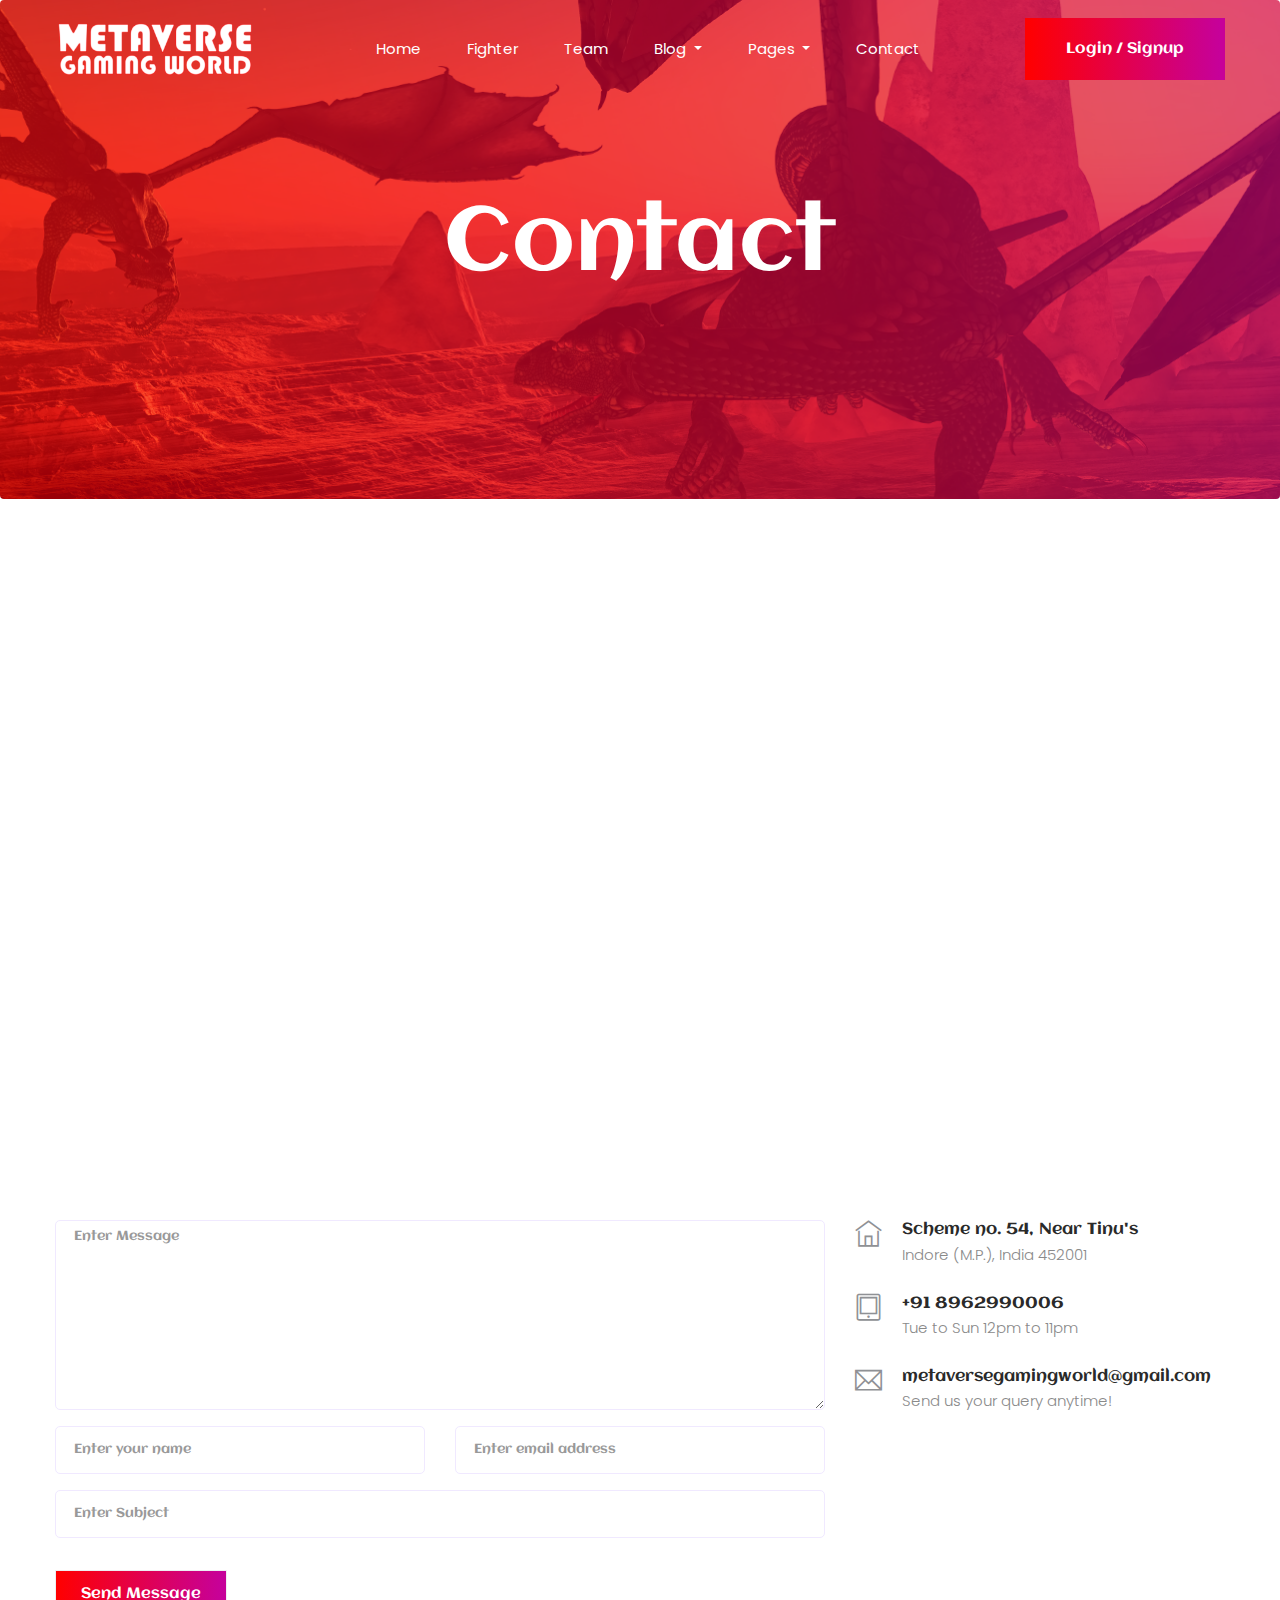
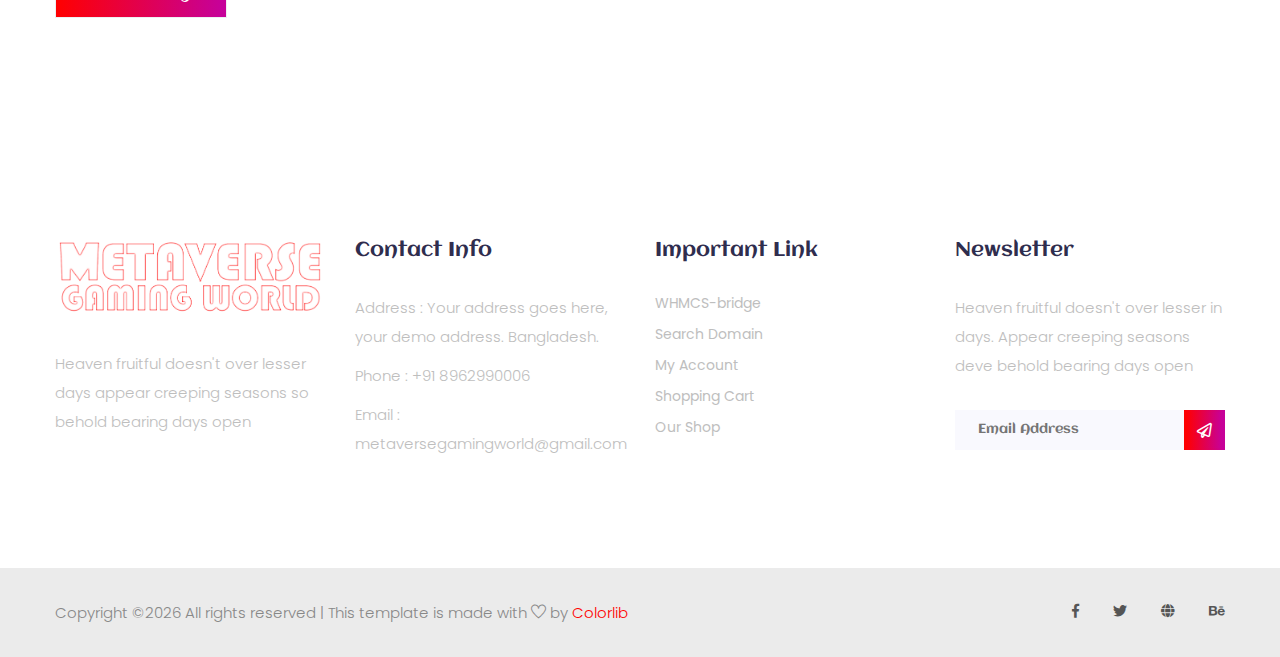
<file: contact.html>
<!doctype html>
<html lang="zxx">

<head>
  <!-- Required meta tags -->
  <meta charset="utf-8">
  <meta name="viewport" content="width=device-width, initial-scale=1, shrink-to-fit=no">
  <title>gaming</title>
  <link rel="icon" href="img/favicon.png">
  <!-- Bootstrap CSS -->
  <link rel="stylesheet" href="css/bootstrap.min.css">
  <!-- animate CSS -->
  <link rel="stylesheet" href="css/animate.css">
  <!-- owl carousel CSS -->
  <link rel="stylesheet" href="css/owl.carousel.min.css">
  <!-- font awesome CSS -->
  <link rel="stylesheet" href="css/all.css">
  <!-- flaticon CSS -->
  <link rel="stylesheet" href="css/flaticon.css">
  <link rel="stylesheet" href="css/themify-icons.css">
  <!-- font awesome CSS -->
  <link rel="stylesheet" href="css/magnific-popup.css">
  <!-- swiper CSS -->
  <link rel="stylesheet" href="css/slick.css">
  <!-- style CSS -->
  <link rel="stylesheet" href="css/style.css">
</head>

<body>
  <!--::header part start::-->
  <header class="main_menu single_page_menu">
    <div class="container">
      <div class="row align-items-center">
        <div class="col-lg-12">
          <nav class="navbar navbar-expand-lg navbar-light">
            <a class="navbar-brand" href="index.html"> <img src="img/web-icon.png" alt="logo"> </a>
            <button class="navbar-toggler" type="button" data-toggle="collapse" data-target="#navbarSupportedContent"
              aria-controls="navbarSupportedContent" aria-expanded="false" aria-label="Toggle navigation">
              <span class="menu_icon"><i class="fas fa-bars"></i></span>
            </button>

            <div class="collapse navbar-collapse main-menu-item" id="navbarSupportedContent">
              <ul class="navbar-nav">
                <li class="nav-item">
                  <a class="nav-link" href="index.html">Home</a>
                </li>
                <li class="nav-item">
                  <a class="nav-link" href="fighter.html">fighter</a>
                </li>
                <li class="nav-item">
                  <a class="nav-link" href="team.html">team</a>
                </li>
                <li class="nav-item dropdown">
                  <a class="nav-link dropdown-toggle" href="blog.html" id="navbarDropdown" role="button"
                    data-toggle="dropdown" aria-haspopup="true" aria-expanded="false">
                    Blog
                  </a>
                  <div class="dropdown-menu" aria-labelledby="navbarDropdown">
                    <a class="dropdown-item" href="blog.html"> blog</a>
                    <a class="dropdown-item" href="single-blog.html">Single blog</a>
                  </div>
                </li>
                <li class="nav-item dropdown">
                  <a class="nav-link dropdown-toggle" href="blog.html" id="navbarDropdown1" role="button"
                    data-toggle="dropdown" aria-haspopup="true" aria-expanded="false">
                    pages
                  </a>
                  <div class="dropdown-menu" aria-labelledby="navbarDropdown1">
                    <a class="dropdown-item" href="elements.html">Elements</a>
                  </div>
                </li>
                <li class="nav-item">
                  <a class="nav-link" href="contact.html">Contact</a>
                </li>
              </ul>
            </div>
            <a href="#" class="btn_1 d-none d-sm-block">Login / Signup</a>
          </nav>
        </div>
      </div>
    </div>
  </header>
  <!-- Header part end-->

  <!-- breadcrumb start-->
  <section class="breadcrumb breadcrumb_bg">
    <div class="container">
      <div class="row">
        <div class="col-lg-12">
          <div class="breadcrumb_iner text-center">
            <div class="breadcrumb_iner_item">
              <h2>contact</h2>
            </div>
          </div>
        </div>
      </div>
    </div>
  </section>
  <!-- breadcrumb start-->

  <!-- ================ contact section start ================= -->
  <section class="contact-section section_padding">
    <div class="container">
      <div class="d-none d-sm-block mb-5 pb-4">
        <!-- <div id="map" style="height: 480px;"></div>
        <script>
          function initMap() {
            var uluru = {
              lat: 22.7566828,
              lng: 75.8849914
            };
            var grayStyles = [{
                featureType: "all",
                stylers: [{
                    saturation: -90
                  },
                  {
                    lightness: 50
                  }
                ]
              },
              {
                elementType: 'labels.text.fill',
                stylers: [{
                  color: '#ccdee9'
                }]
              }
            ];
            var map = new google.maps.Map(document.getElementById('map'), {
              center: {
                lat: 22.7566828,
              lng: 75.8849914
              },
              zoom: 9,
              styles: grayStyles,
              scrollwheel: false
            });
          }
        </script>
        <script
          src="https://maps.googleapis.com/maps/api/js?key=AIzaSyDpfS1oRGreGSBU5HHjMmQ3o5NLw7VdJ6I&callback=initMap">
        </script> -->
        <iframe src="https://www.google.com/maps/embed?pb=!1m18!1m12!1m3!1d3679.2343474113777!2d75.88499141496291!3d22.75668278508834!2m3!1f0!2f0!3f0!3m2!1i1024!2i768!4f13.1!3m3!1m2!1s0x0%3A0x98cdd2429bf124ca!2sMetaverse%20Gaming%20World!5e0!3m2!1sen!2sin!4v1646485497238!5m2!1sen!2sin" width="100%" height="450" style="border:0;" allowfullscreen="" loading="lazy"></iframe>
      </div>

      <div class="row">
        <div class="col-12">
          <h2 class="contact-title">Get in Touch</h2>
        </div>
        <div class="col-lg-8">
          <form class="form-contact contact_form" action="contact_process.php" method="post" id="contactForm"
            novalidate="novalidate">
            <div class="row">
              <div class="col-12">
                <div class="form-group">

                  <textarea class="form-control w-100" name="message" id="message" cols="30" rows="9"
                    onfocus="this.placeholder = ''" onblur="this.placeholder = 'Enter Message'"
                    placeholder='Enter Message'></textarea>
                </div>
              </div>
              <div class="col-sm-6">
                <div class="form-group">
                  <input class="form-control" name="name" id="name" type="text" onfocus="this.placeholder = ''"
                    onblur="this.placeholder = 'Enter your name'" placeholder='Enter your name'>
                </div>
              </div>
              <div class="col-sm-6">
                <div class="form-group">
                  <input class="form-control" name="email" id="email" type="email" onfocus="this.placeholder = ''"
                    onblur="this.placeholder = 'Enter email address'" placeholder='Enter email address'>
                </div>
              </div>
              <div class="col-12">
                <div class="form-group">
                  <input class="form-control" name="subject" id="subject" type="text" onfocus="this.placeholder = ''"
                    onblur="this.placeholder = 'Enter Subject'" placeholder='Enter Subject'>
                </div>
              </div>
            </div>
            <div class="form-group mt-3">
              <button type="submit" class="button-contactForm btn_1">Send Message </button>
            </div>
          </form>
        </div>
        <div class="col-lg-4">
          <div class="media contact-info">
            <span class="contact-info__icon"><i class="ti-home"></i></span>
            <div class="media-body">
              <h3>Scheme no. 54, Near Tinu's</h3>
              <p>Indore (M.P.), India 452001</p>
            </div>
          </div>
          <div class="media contact-info">
            <span class="contact-info__icon"><i class="ti-tablet"></i></span>
            <div class="media-body">
              <h3>+91 8962990006</h3>
              <p>Tue to Sun 12pm to 11pm</p>
            </div>
          </div>
          <div class="media contact-info">
            <span class="contact-info__icon"><i class="ti-email"></i></span>
            <div class="media-body">
              <h3>metaversegamingworld@gmail.com</h3>
              <p>Send us your query anytime!</p>
            </div>
          </div>
        </div>
      </div>
    </div>
  </section>
  <!-- ================ contact section end ================= -->

  <!--::footer_part start::-->
  <footer class="footer_part black">
    <div class="footer_top">
      <div class="container">
        <div class="row">
          <div class="col-sm-6 col-lg-3">
            <div class="single_footer_part">
              <a href="index.html" class="footer_logo_iner"> <img src="img/web-icon.png" alt="#"> </a>
              <p>Heaven fruitful doesn't over lesser days appear creeping seasons so behold bearing
                days
                open
              </p>
            </div>
          </div>
          <div class="col-sm-6 col-lg-3">
            <div class="single_footer_part">
              <h4>Contact Info</h4>
              <p>Address : Your address goes
                here, your demo address.
                Bangladesh.</p>
              <p>Phone : +91 8962990006</p>
              <p>Email : metaversegamingworld@gmail.com</p>
            </div>
          </div>
          <div class="col-sm-6 col-lg-3">
            <div class="single_footer_part">
              <h4>Important Link</h4>
              <ul class="list-unstyled">
                <li><a href=""> WHMCS-bridge</a></li>
                <li><a href="">Search Domain</a></li>
                <li><a href="">My Account</a></li>
                <li><a href="">Shopping Cart</a></li>
                <li><a href="">Our Shop</a></li>
              </ul>
            </div>
          </div>
          <div class="col-sm-6 col-lg-3">
            <div class="single_footer_part">
              <h4>Newsletter</h4>
              <p>Heaven fruitful doesn't over lesser in days. Appear creeping seasons deve behold
                bearing
                days
                open
              </p>
              <div id="mc_embed_signup">
                <form target="_blank"
                  action="https://spondonit.us12.list-manage.com/subscribe/post?u=1462626880ade1ac87bd9c93a&amp;id=92a4423d01"
                  method="get" class="subscribe_form relative mail_part">
                  <input type="email" name="email" id="newsletter-form-email" placeholder="Email Address"
                    class="placeholder hide-on-focus" onfocus="this.placeholder = ''"
                    onblur="this.placeholder = ' Email Address '">
                  <button type="submit" name="submit" id="newsletter-submit"
                    class="email_icon newsletter-submit button-contactForm"><i class="far fa-paper-plane"></i></button>
                  <div class="mt-10 info"></div>
                </form>
              </div>
            </div>
          </div>
        </div>
      </div>
    </div>
    <div class="copygight_text">
      <div class="container">
        <div class="row align-items-center">
          <div class="col-lg-8">
            <div class="copyright_text">
              <P><!-- Link back to Colorlib can't be removed. Template is licensed under CC BY 3.0. -->
Copyright &copy;<script>document.write(new Date().getFullYear());</script> All rights reserved | This template is made with <i class="ti-heart" aria-hidden="true"></i> by <a href="https://colorlib.com" target="_blank">Colorlib</a>
<!-- Link back to Colorlib can't be removed. Template is licensed under CC BY 3.0. --></P>
            </div>
          </div>
          <div class="col-lg-4">
            <div class="footer_icon social_icon">
              <ul class="list-unstyled">
                <li><a href="#" class="single_social_icon"><i class="fab fa-facebook-f"></i></a>
                </li>
                <li><a href="#" class="single_social_icon"><i class="fab fa-twitter"></i></a></li>
                <li><a href="#" class="single_social_icon"><i class="fas fa-globe"></i></a></li>
                <li><a href="#" class="single_social_icon"><i class="fab fa-behance"></i></a></li>
              </ul>
            </div>
          </div>
        </div>
      </div>
    </div>
  </footer>
  <!--::footer_part end::-->
  <!-- jquery plugins here-->
  <script src="js/jquery-1.12.1.min.js"></script>
  <!-- popper js -->
  <script src="js/popper.min.js"></script>
  <!-- bootstrap js -->
  <script src="js/bootstrap.min.js"></script>
  <!-- easing js -->
  <script src="js/jquery.magnific-popup.js"></script>
  <!-- swiper js -->
  <script src="js/swiper.min.js"></script>
  <!-- swiper js -->
  <script src="js/masonry.pkgd.js"></script>
  <!-- particles js -->
  <script src="js/owl.carousel.min.js"></script>
  <script src="js/jquery.nice-select.min.js"></script>
  <!-- slick js -->
  <script src="js/slick.min.js"></script>
  <script src="js/jquery.counterup.min.js"></script>
  <script src="js/waypoints.min.js"></script>
  <script src="js/contact.js"></script>
  <script src="js/jquery.ajaxchimp.min.js"></script>
  <script src="js/jquery.form.js"></script>
  <script src="js/jquery.validate.min.js"></script>
  <script src="js/mail-script.js"></script>
  <!-- custom js -->
  <script src="js/custom.js"></script>
</body>

</html>
</file>
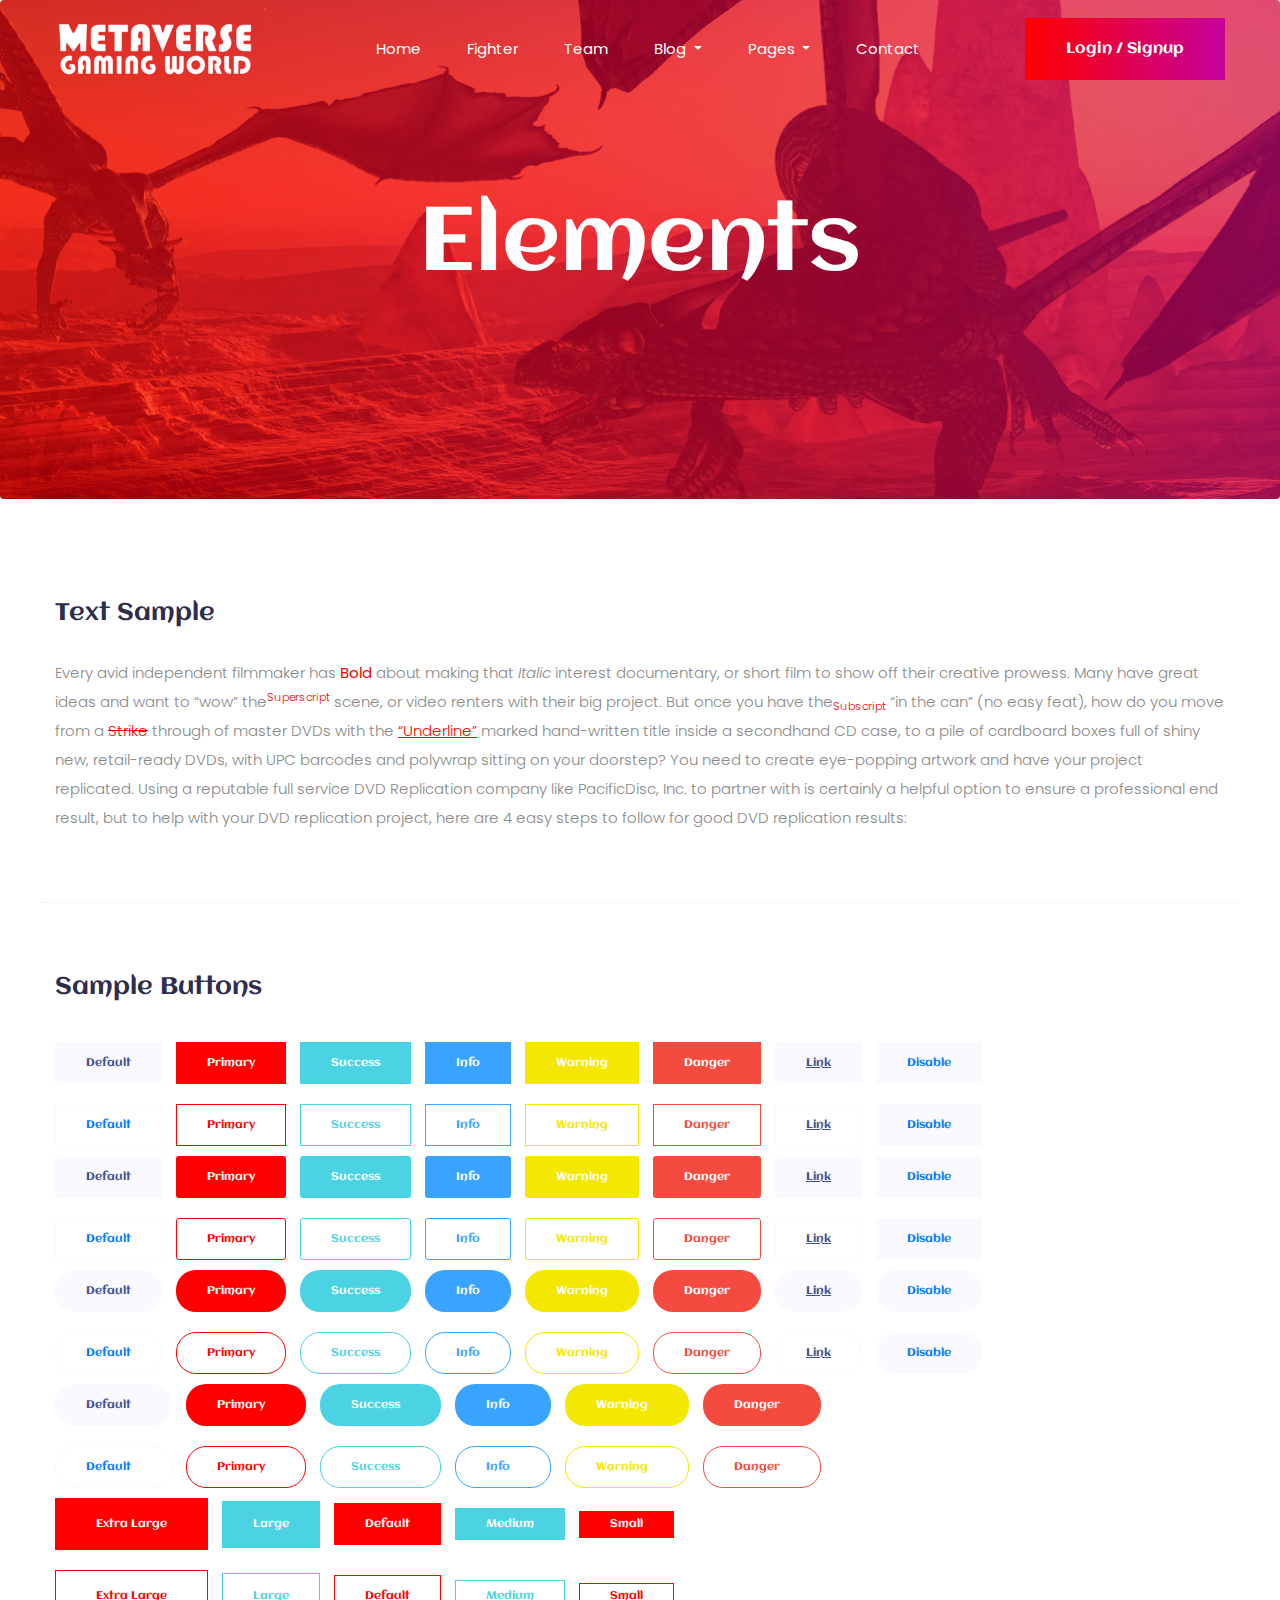
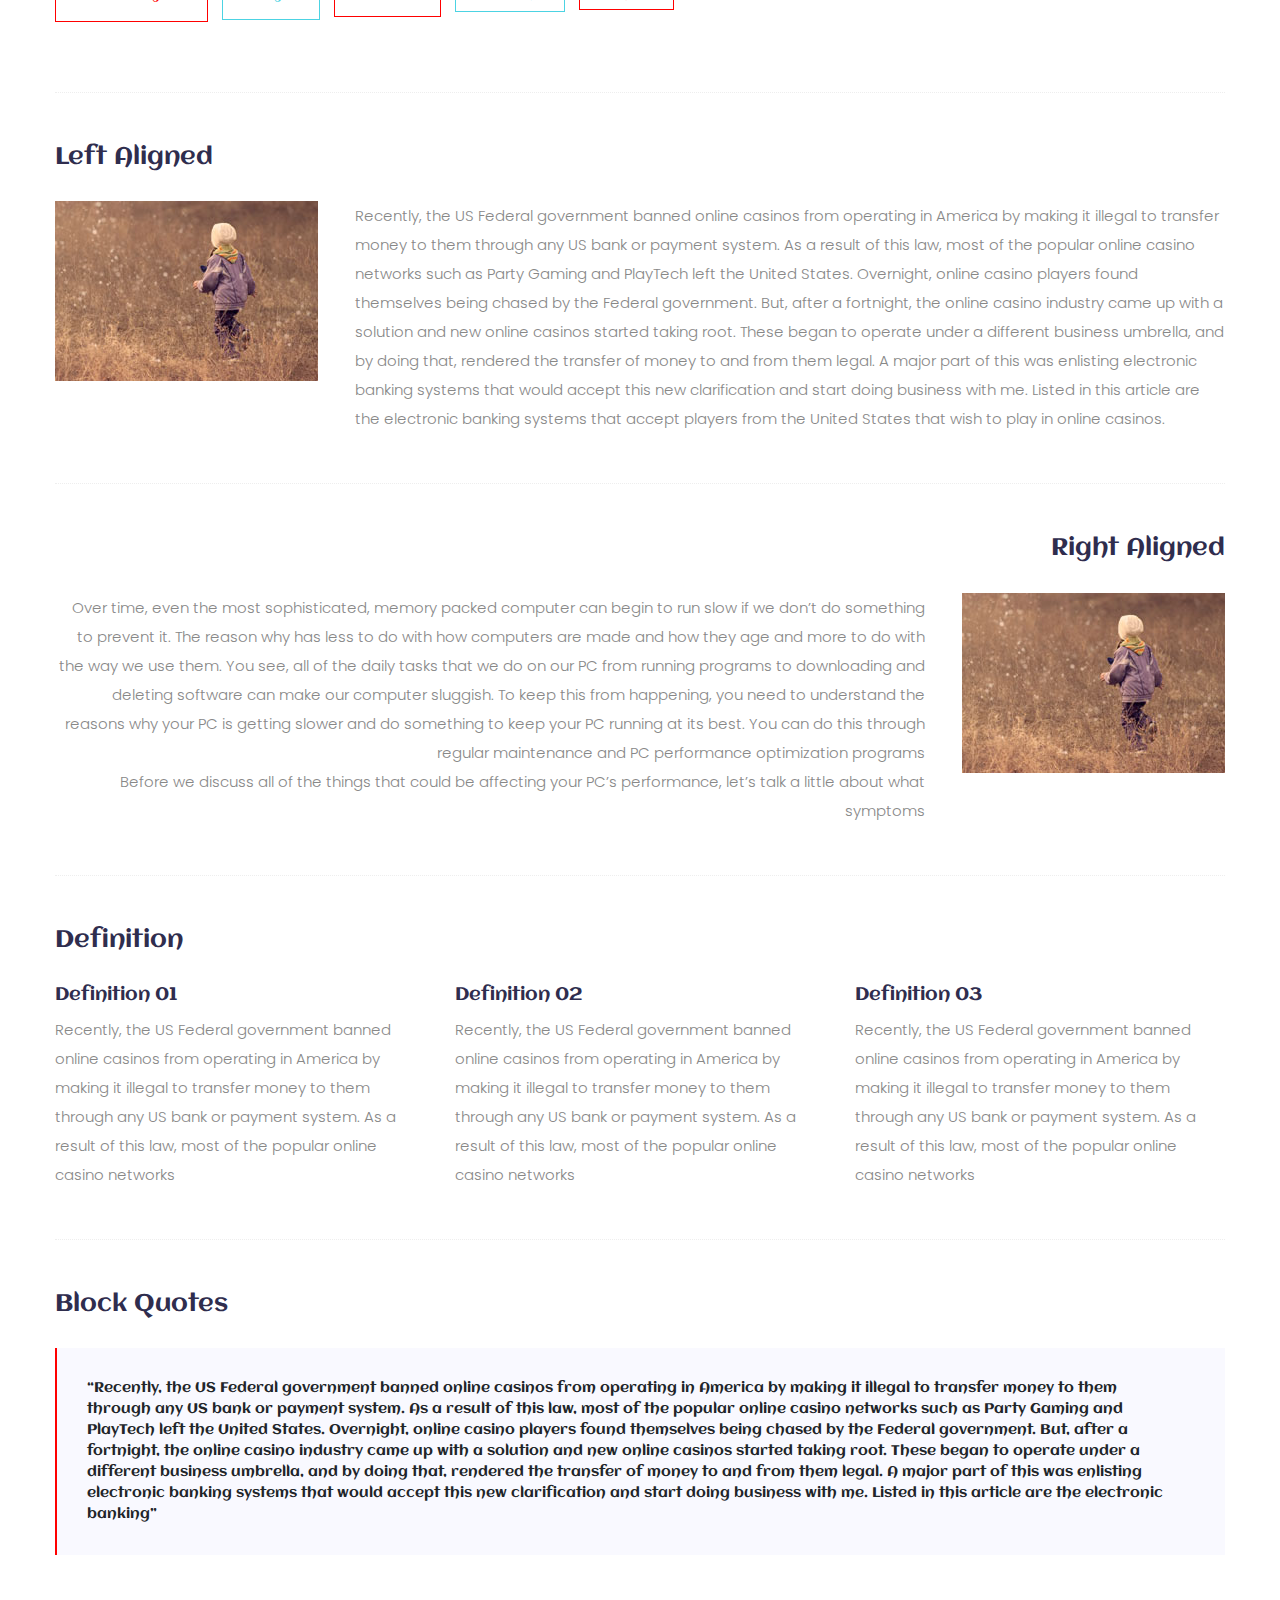
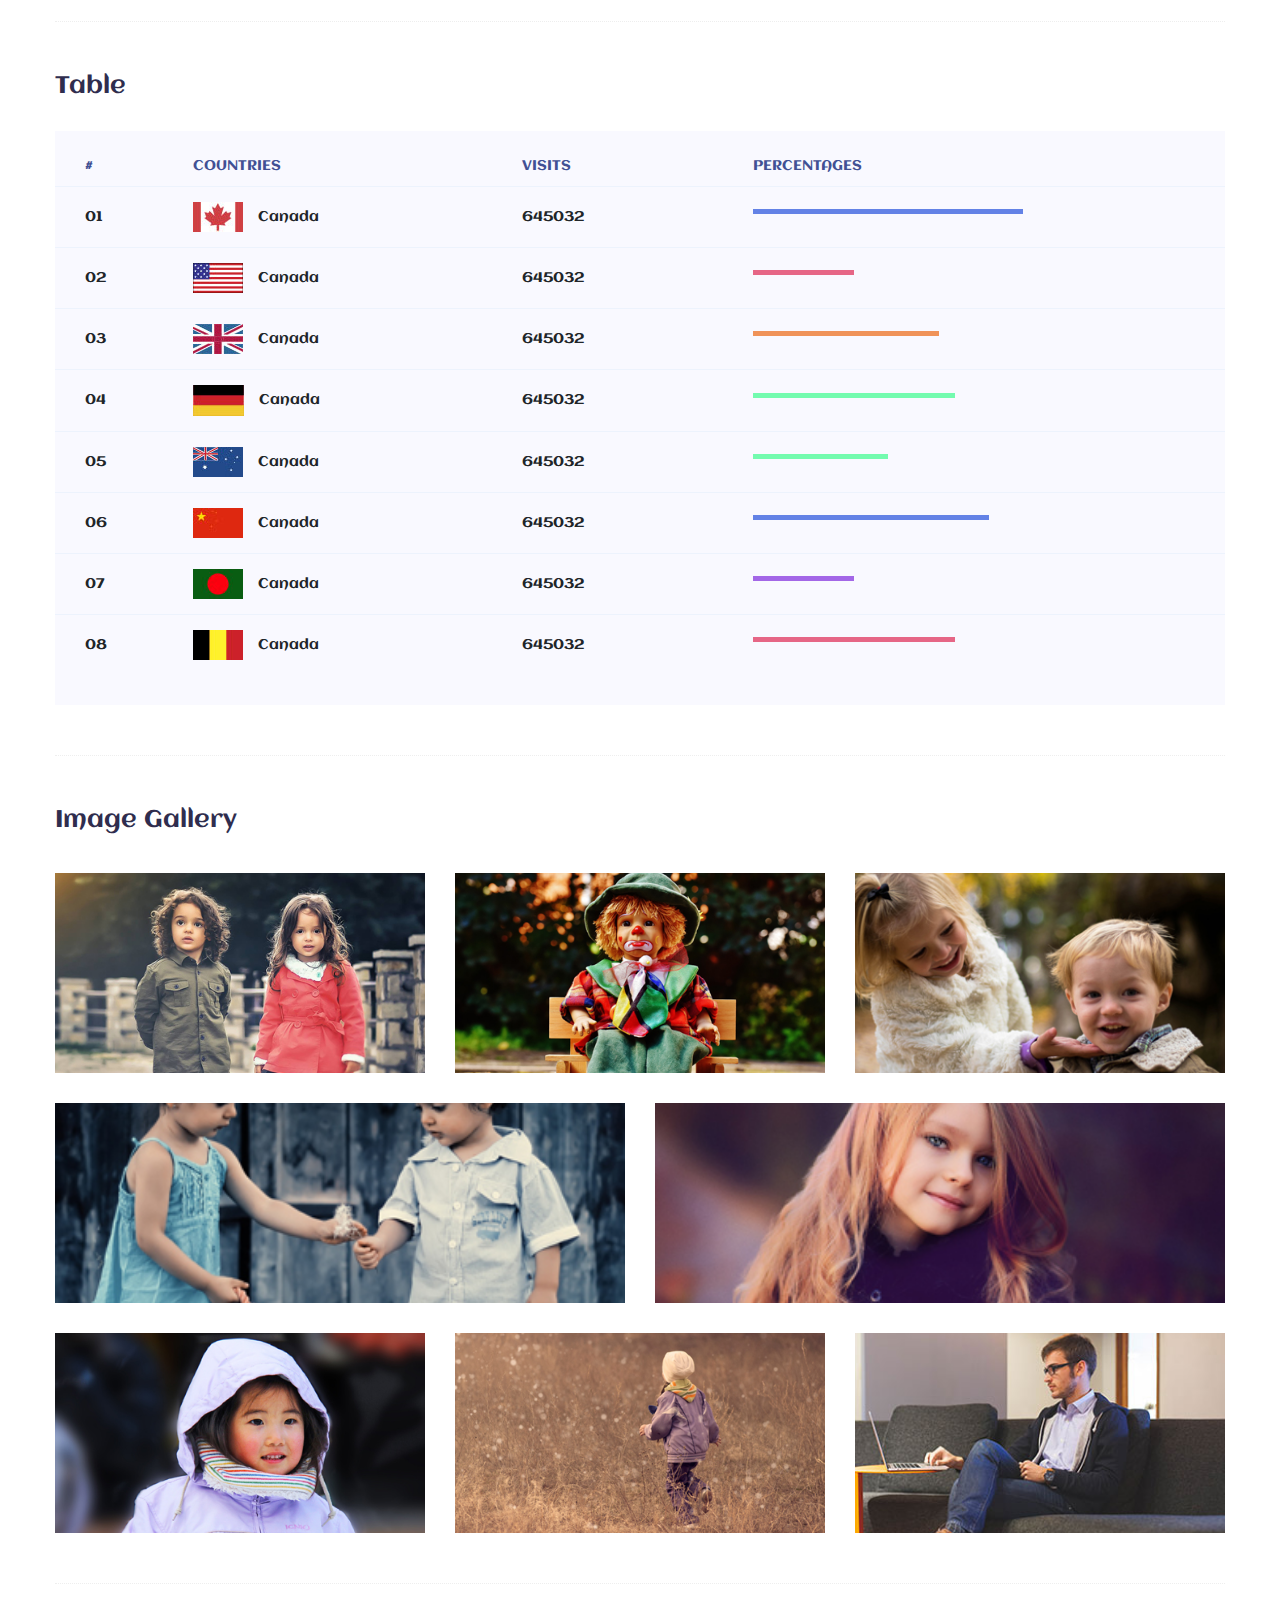
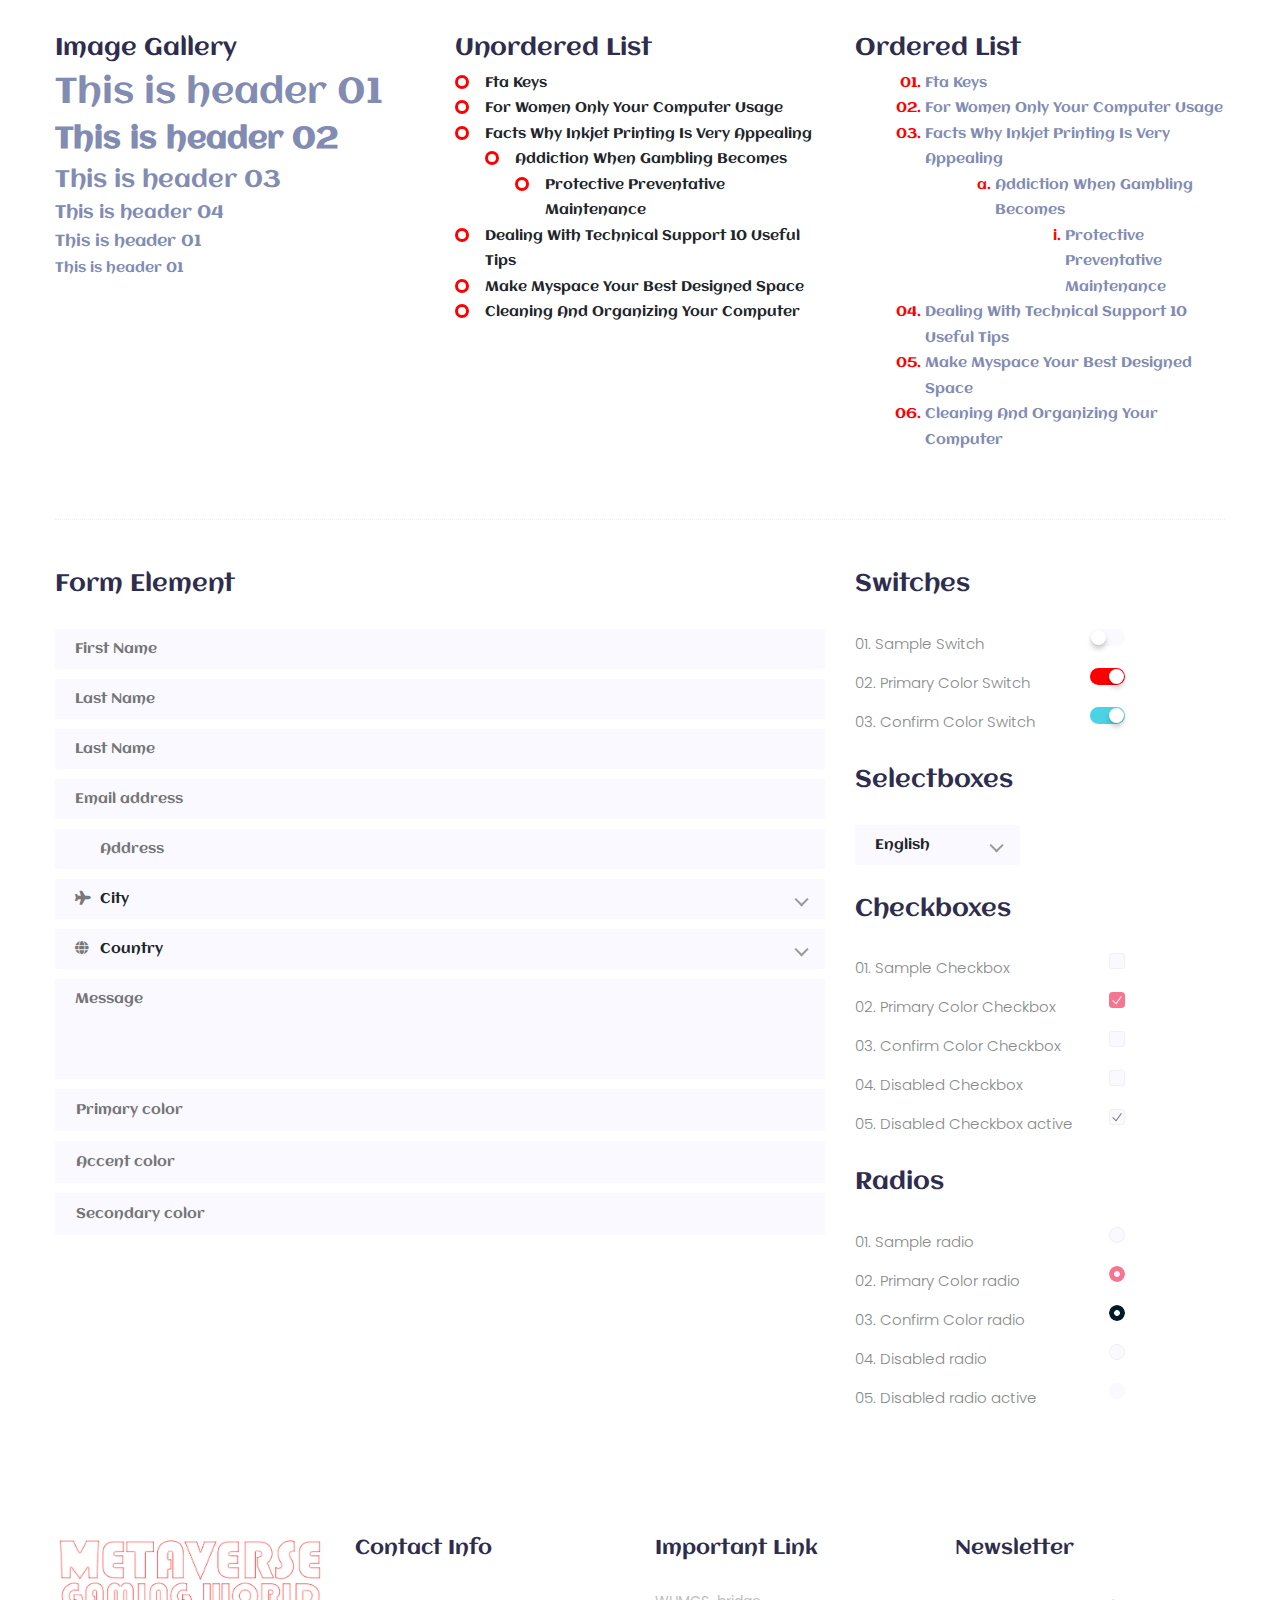
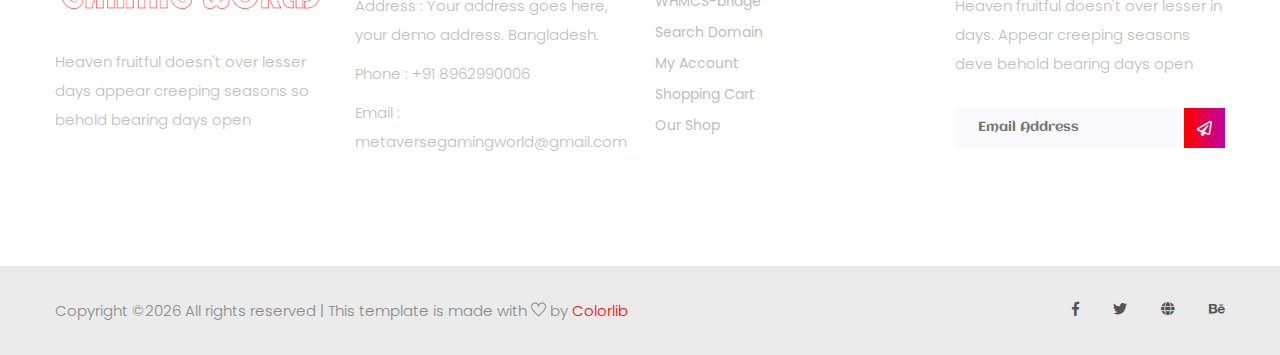
<file: elements.html>
<!doctype html>
<html lang="zxx">

<head>
	<!-- Required meta tags -->
	<meta charset="utf-8">
	<meta name="viewport" content="width=device-width, initial-scale=1, shrink-to-fit=no">
	<title>gaming</title>
	<link rel="icon" href="img/favicon.png">
	<!-- Bootstrap CSS -->
	<link rel="stylesheet" href="css/bootstrap.min.css">
	<!-- animate CSS -->
	<link rel="stylesheet" href="css/animate.css">
	<!-- owl carousel CSS -->
	<link rel="stylesheet" href="css/owl.carousel.min.css">
	<!-- font awesome CSS -->
	<link rel="stylesheet" href="css/all.css">
	<!-- flaticon CSS -->
	<link rel="stylesheet" href="css/flaticon.css">
	<link rel="stylesheet" href="css/themify-icons.css">
	<link rel="stylesheet" href="css/nice-select.css">
	<!-- font awesome CSS -->
	<link rel="stylesheet" href="css/magnific-popup.css">
	<!-- swiper CSS -->
	<link rel="stylesheet" href="css/slick.css">
	<!-- style CSS -->
	<link rel="stylesheet" href="css/style.css">
</head>

<body>
	<!--::header part start::-->
	<header class="main_menu single_page_menu">
		<div class="container">
			<div class="row align-items-center">
				<div class="col-lg-12">
					<nav class="navbar navbar-expand-lg navbar-light">
						<a class="navbar-brand" href="index.html"> <img src="img/web-icon.png" alt="logo"> </a>
						<button class="navbar-toggler" type="button" data-toggle="collapse"
							data-target="#navbarSupportedContent" aria-controls="navbarSupportedContent"
							aria-expanded="false" aria-label="Toggle navigation">
							<span class="menu_icon"><i class="fas fa-bars"></i></span>
						</button>
						<div class="collapse navbar-collapse main-menu-item" id="navbarSupportedContent">
							<ul class="navbar-nav">
								<li class="nav-item">
									<a class="nav-link" href="index.html">Home</a>
								</li>
								<li class="nav-item">
									<a class="nav-link" href="fighter.html">fighter</a>
								</li>
								<li class="nav-item">
									<a class="nav-link" href="team.html">team</a>
								</li>
								<li class="nav-item dropdown">
									<a class="nav-link dropdown-toggle" href="blog.html" id="navbarDropdown"
										role="button" data-toggle="dropdown" aria-haspopup="true" aria-expanded="false">
										Blog
									</a>
									<div class="dropdown-menu" aria-labelledby="navbarDropdown">
										<a class="dropdown-item" href="blog.html"> blog</a>
										<a class="dropdown-item" href="single-blog.html">Single blog</a>
									</div>
								</li>
								<li class="nav-item dropdown">
									<a class="nav-link dropdown-toggle" href="blog.html" id="navbarDropdown1"
										role="button" data-toggle="dropdown" aria-haspopup="true" aria-expanded="false">
										pages
									</a>
									<div class="dropdown-menu" aria-labelledby="navbarDropdown1">
										<a class="dropdown-item" href="elements.html">Elements</a>
									</div>
								</li>
								<li class="nav-item">
									<a class="nav-link" href="contact.html">Contact</a>
								</li>
							</ul>
						</div>
						<a href="#" class="btn_1 d-none d-sm-block">Login / Signup</a>
					</nav>
				</div>
			</div>
		</div>
	</header>
	<!-- Header part end-->

	<!-- breadcrumb start-->
	<section class="breadcrumb breadcrumb_bg">
		<div class="container">
			<div class="row">
				<div class="col-lg-12">
					<div class="breadcrumb_iner text-center">
						<div class="breadcrumb_iner_item">
							<h2>elements</h2>
						</div>
					</div>
				</div>
			</div>
		</div>
	</section>
	<!-- breadcrumb start-->

	<div class="element_page black">
		<!-- Start Sample Area -->
		<section class="sample-text-area">
			<div class="container box_1170">
				<h3 class="text-heading">Text Sample</h3>
				<p class="sample-text">
					Every avid independent filmmaker has <b>Bold</b> about making that <i>Italic</i> interest
					documentary,
					or short
					film to show off their creative prowess. Many have great ideas and want to “wow”
					the<sup>Superscript</sup> scene,
					or video renters with their big project. But once you have the<sub>Subscript</sub> “in the can” (no
					easy
					feat), how
					do you move from a <del>Strike</del> through of master DVDs with the <u>“Underline”</u> marked
					hand-written title
					inside a secondhand CD case, to a pile of cardboard boxes full of shiny new, retail-ready DVDs, with
					UPC
					barcodes
					and polywrap sitting on your doorstep? You need to create eye-popping artwork and have your project
					replicated.
					Using a reputable full service DVD Replication company like PacificDisc, Inc. to partner with is
					certainly a
					helpful option to ensure a professional end result, but to help with your DVD replication project,
					here
					are 4 easy
					steps to follow for good DVD replication results:

				</p>
			</div>
		</section>
		<!-- End Sample Area -->

		<!-- Start Button -->
		<section class="button-area">
			<div class="container box_1170 border-top-generic">
				<h3 class="text-heading">Sample Buttons</h3>
				<div class="button-group-area">
					<a href="#" class="genric-btn default">Default</a>
					<a href="#" class="genric-btn primary">Primary</a>
					<a href="#" class="genric-btn success">Success</a>
					<a href="#" class="genric-btn info">Info</a>
					<a href="#" class="genric-btn warning">Warning</a>
					<a href="#" class="genric-btn danger">Danger</a>
					<a href="#" class="genric-btn link">Link</a>
					<a href="#" class="genric-btn disable">Disable</a>
				</div>
				<div class="button-group-area mt-10">
					<a href="#" class="genric-btn default-border">Default</a>
					<a href="#" class="genric-btn primary-border">Primary</a>
					<a href="#" class="genric-btn success-border">Success</a>
					<a href="#" class="genric-btn info-border">Info</a>
					<a href="#" class="genric-btn warning-border">Warning</a>
					<a href="#" class="genric-btn danger-border">Danger</a>
					<a href="#" class="genric-btn link-border">Link</a>
					<a href="#" class="genric-btn disable">Disable</a>
				</div>
				<div class="button-group-area mt-40">
					<a href="#" class="genric-btn default radius">Default</a>
					<a href="#" class="genric-btn primary radius">Primary</a>
					<a href="#" class="genric-btn success radius">Success</a>
					<a href="#" class="genric-btn info radius">Info</a>
					<a href="#" class="genric-btn warning radius">Warning</a>
					<a href="#" class="genric-btn danger radius">Danger</a>
					<a href="#" class="genric-btn link radius">Link</a>
					<a href="#" class="genric-btn disable radius">Disable</a>
				</div>
				<div class="button-group-area mt-10">
					<a href="#" class="genric-btn default-border radius">Default</a>
					<a href="#" class="genric-btn primary-border radius">Primary</a>
					<a href="#" class="genric-btn success-border radius">Success</a>
					<a href="#" class="genric-btn info-border radius">Info</a>
					<a href="#" class="genric-btn warning-border radius">Warning</a>
					<a href="#" class="genric-btn danger-border radius">Danger</a>
					<a href="#" class="genric-btn link-border radius">Link</a>
					<a href="#" class="genric-btn disable radius">Disable</a>
				</div>
				<div class="button-group-area mt-40">
					<a href="#" class="genric-btn default circle">Default</a>
					<a href="#" class="genric-btn primary circle">Primary</a>
					<a href="#" class="genric-btn success circle">Success</a>
					<a href="#" class="genric-btn info circle">Info</a>
					<a href="#" class="genric-btn warning circle">Warning</a>
					<a href="#" class="genric-btn danger circle">Danger</a>
					<a href="#" class="genric-btn link circle">Link</a>
					<a href="#" class="genric-btn disable circle">Disable</a>
				</div>
				<div class="button-group-area mt-10">
					<a href="#" class="genric-btn default-border circle">Default</a>
					<a href="#" class="genric-btn primary-border circle">Primary</a>
					<a href="#" class="genric-btn success-border circle">Success</a>
					<a href="#" class="genric-btn info-border circle">Info</a>
					<a href="#" class="genric-btn warning-border circle">Warning</a>
					<a href="#" class="genric-btn danger-border circle">Danger</a>
					<a href="#" class="genric-btn link-border circle">Link</a>
					<a href="#" class="genric-btn disable circle">Disable</a>
				</div>
				<div class="button-group-area mt-40">
					<a href="#" class="genric-btn default circle arrow">Default<span
							class="lnr lnr-arrow-right"></span></a>
					<a href="#" class="genric-btn primary circle arrow">Primary<span
							class="lnr lnr-arrow-right"></span></a>
					<a href="#" class="genric-btn success circle arrow">Success<span
							class="lnr lnr-arrow-right"></span></a>
					<a href="#" class="genric-btn info circle arrow">Info<span class="lnr lnr-arrow-right"></span></a>
					<a href="#" class="genric-btn warning circle arrow">Warning<span
							class="lnr lnr-arrow-right"></span></a>
					<a href="#" class="genric-btn danger circle arrow">Danger<span
							class="lnr lnr-arrow-right"></span></a>
				</div>
				<div class="button-group-area mt-10">
					<a href="#" class="genric-btn default-border circle arrow">Default<span
							class="lnr lnr-arrow-right"></span></a>
					<a href="#" class="genric-btn primary-border circle arrow">Primary<span
							class="lnr lnr-arrow-right"></span></a>
					<a href="#" class="genric-btn success-border circle arrow">Success<span
							class="lnr lnr-arrow-right"></span></a>
					<a href="#" class="genric-btn info-border circle arrow">Info<span
							class="lnr lnr-arrow-right"></span></a>
					<a href="#" class="genric-btn warning-border circle arrow">Warning<span
							class="lnr lnr-arrow-right"></span></a>
					<a href="#" class="genric-btn danger-border circle arrow">Danger<span
							class="lnr lnr-arrow-right"></span></a>
				</div>
				<div class="button-group-area mt-40">
					<a href="#" class="genric-btn primary e-large">Extra Large</a>
					<a href="#" class="genric-btn success large">Large</a>
					<a href="#" class="genric-btn primary">Default</a>
					<a href="#" class="genric-btn success medium">Medium</a>
					<a href="#" class="genric-btn primary small">Small</a>
				</div>
				<div class="button-group-area mt-10">
					<a href="#" class="genric-btn primary-border e-large">Extra Large</a>
					<a href="#" class="genric-btn success-border large">Large</a>
					<a href="#" class="genric-btn primary-border">Default</a>
					<a href="#" class="genric-btn success-border medium">Medium</a>
					<a href="#" class="genric-btn primary-border small">Small</a>
				</div>
			</div>
		</section>
		<!-- End Button -->

		<!-- Start Align Area -->
		<div class="whole-wrap">
			<div class="container box_1170">
				<div class="section-top-border">
					<h3 class="mb-30">Left Aligned</h3>
					<div class="row">
						<div class="col-md-3">
							<img src="img/elements/d.jpg" alt="" class="img-fluid">
						</div>
						<div class="col-md-9 mt-sm-20">
							<p>Recently, the US Federal government banned online casinos from operating in America by
								making
								it illegal to
								transfer money to them through any US bank or payment system. As a result of this law,
								most
								of the popular
								online casino networks such as Party Gaming and PlayTech left the United States.
								Overnight,
								online casino
								players found themselves being chased by the Federal government. But, after a fortnight,
								the
								online casino
								industry came up with a solution and new online casinos started taking root. These began
								to
								operate under a
								different business umbrella, and by doing that, rendered the transfer of money to and
								from
								them legal. A major
								part of this was enlisting electronic banking systems that would accept this new
								clarification and start doing
								business with me. Listed in this article are the electronic banking systems that accept
								players from the United
								States that wish to play in online casinos.</p>
						</div>
					</div>
				</div>
				<div class="section-top-border text-right">
					<h3 class="mb-30">Right Aligned</h3>
					<div class="row">
						<div class="col-md-9">
							<p class="text-right">Over time, even the most sophisticated, memory packed computer can
								begin
								to run slow if we
								don’t do something to prevent it. The reason why has less to do with how computers are
								made
								and how they age and
								more to do with the way we use them. You see, all of the daily tasks that we do on our
								PC
								from running programs
								to downloading and deleting software can make our computer sluggish. To keep this from
								happening, you need to
								understand the reasons why your PC is getting slower and do something to keep your PC
								running at its best. You
								can do this through regular maintenance and PC performance optimization programs</p>
							<p class="text-right">Before we discuss all of the things that could be affecting your PC’s
								performance, let’s
								talk a little about what symptoms</p>
						</div>
						<div class="col-md-3">
							<img src="img/elements/d.jpg" alt="" class="img-fluid">
						</div>
					</div>
				</div>
				<div class="section-top-border">
					<h3 class="mb-30">Definition</h3>
					<div class="row">
						<div class="col-md-4">
							<div class="single-defination">
								<h4 class="mb-20">Definition 01</h4>
								<p>Recently, the US Federal government banned online casinos from operating in America
									by
									making it illegal to
									transfer money to them through any US bank or payment system. As a result of this
									law,
									most of the popular
									online casino networks</p>
							</div>
						</div>
						<div class="col-md-4">
							<div class="single-defination">
								<h4 class="mb-20">Definition 02</h4>
								<p>Recently, the US Federal government banned online casinos from operating in America
									by
									making it illegal to
									transfer money to them through any US bank or payment system. As a result of this
									law,
									most of the popular
									online casino networks</p>
							</div>
						</div>
						<div class="col-md-4">
							<div class="single-defination">
								<h4 class="mb-20">Definition 03</h4>
								<p>Recently, the US Federal government banned online casinos from operating in America
									by
									making it illegal to
									transfer money to them through any US bank or payment system. As a result of this
									law,
									most of the popular
									online casino networks</p>
							</div>
						</div>
					</div>
				</div>
				<div class="section-top-border">
					<h3 class="mb-30">Block Quotes</h3>
					<div class="row">
						<div class="col-lg-12">
							<blockquote class="generic-blockquote">
								“Recently, the US Federal government banned online casinos from operating in America by
								making it illegal to
								transfer money to them through any US bank or payment system. As a result of this law,
								most
								of the popular
								online casino networks such as Party Gaming and PlayTech left the United States.
								Overnight,
								online casino
								players found themselves being chased by the Federal government. But, after a fortnight,
								the
								online casino
								industry came up with a solution and new online casinos started taking root. These began
								to
								operate under a
								different business umbrella, and by doing that, rendered the transfer of money to and
								from
								them legal. A major
								part of this was enlisting electronic banking systems that would accept this new
								clarification and start doing
								business with me. Listed in this article are the electronic banking”
							</blockquote>
						</div>
					</div>
				</div>
				<div class="section-top-border">
					<h3 class="mb-30">Table</h3>
					<div class="progress-table-wrap">
						<div class="progress-table">
							<div class="table-head">
								<div class="serial">#</div>
								<div class="country">Countries</div>
								<div class="visit">Visits</div>
								<div class="percentage">Percentages</div>
							</div>
							<div class="table-row">
								<div class="serial">01</div>
								<div class="country"> <img src="img/elements/f1.jpg" alt="flag">Canada</div>
								<div class="visit">645032</div>
								<div class="percentage">
									<div class="progress">
										<div class="progress-bar color-1" role="progressbar" style="width: 80%"
											aria-valuenow="80" aria-valuemin="0" aria-valuemax="100"></div>
									</div>
								</div>
							</div>
							<div class="table-row">
								<div class="serial">02</div>
								<div class="country"> <img src="img/elements/f2.jpg" alt="flag">Canada</div>
								<div class="visit">645032</div>
								<div class="percentage">
									<div class="progress">
										<div class="progress-bar color-2" role="progressbar" style="width: 30%"
											aria-valuenow="30" aria-valuemin="0" aria-valuemax="100"></div>
									</div>
								</div>
							</div>
							<div class="table-row">
								<div class="serial">03</div>
								<div class="country"> <img src="img/elements/f3.jpg" alt="flag">Canada</div>
								<div class="visit">645032</div>
								<div class="percentage">
									<div class="progress">
										<div class="progress-bar color-3" role="progressbar" style="width: 55%"
											aria-valuenow="55" aria-valuemin="0" aria-valuemax="100"></div>
									</div>
								</div>
							</div>
							<div class="table-row">
								<div class="serial">04</div>
								<div class="country"> <img src="img/elements/f4.jpg" alt="flag">Canada</div>
								<div class="visit">645032</div>
								<div class="percentage">
									<div class="progress">
										<div class="progress-bar color-4" role="progressbar" style="width: 60%"
											aria-valuenow="60" aria-valuemin="0" aria-valuemax="100"></div>
									</div>
								</div>
							</div>
							<div class="table-row">
								<div class="serial">05</div>
								<div class="country"> <img src="img/elements/f5.jpg" alt="flag">Canada</div>
								<div class="visit">645032</div>
								<div class="percentage">
									<div class="progress">
										<div class="progress-bar color-5" role="progressbar" style="width: 40%"
											aria-valuenow="40" aria-valuemin="0" aria-valuemax="100"></div>
									</div>
								</div>
							</div>
							<div class="table-row">
								<div class="serial">06</div>
								<div class="country"> <img src="img/elements/f6.jpg" alt="flag">Canada</div>
								<div class="visit">645032</div>
								<div class="percentage">
									<div class="progress">
										<div class="progress-bar color-6" role="progressbar" style="width: 70%"
											aria-valuenow="70" aria-valuemin="0" aria-valuemax="100"></div>
									</div>
								</div>
							</div>
							<div class="table-row">
								<div class="serial">07</div>
								<div class="country"> <img src="img/elements/f7.jpg" alt="flag">Canada</div>
								<div class="visit">645032</div>
								<div class="percentage">
									<div class="progress">
										<div class="progress-bar color-7" role="progressbar" style="width: 30%"
											aria-valuenow="30" aria-valuemin="0" aria-valuemax="100"></div>
									</div>
								</div>
							</div>
							<div class="table-row">
								<div class="serial">08</div>
								<div class="country"> <img src="img/elements/f8.jpg" alt="flag">Canada</div>
								<div class="visit">645032</div>
								<div class="percentage">
									<div class="progress">
										<div class="progress-bar color-8" role="progressbar" style="width: 60%"
											aria-valuenow="60" aria-valuemin="0" aria-valuemax="100"></div>
									</div>
								</div>
							</div>
						</div>
					</div>
				</div>
				<div class="section-top-border">
					<h3>Image Gallery</h3>
					<div class="row gallery-item">
						<div class="col-md-4">
							<a href="img/elements/g1.jpg" class="img-pop-up img-gal">
								<div class="single-gallery-image" style="background: url(img/elements/g1.jpg);"></div>
							</a>
						</div>
						<div class="col-md-4">
							<a href="img/elements/g2.jpg" class="img-pop-up img-gal">
								<div class="single-gallery-image" style="background: url(img/elements/g2.jpg);"></div>
							</a>
						</div>
						<div class="col-md-4">
							<a href="img/elements/g3.jpg" class="img-pop-up img-gal">
								<div class="single-gallery-image" style="background: url(img/elements/g3.jpg);"></div>
							</a>
						</div>
						<div class="col-md-6">
							<a href="img/elements/g4.jpg" class="img-pop-up img-gal">
								<div class="single-gallery-image" style="background: url(img/elements/g4.jpg);"></div>
							</a>
						</div>
						<div class="col-md-6">
							<a href="img/elements/g5.jpg" class="img-pop-up img-gal">
								<div class="single-gallery-image" style="background: url(img/elements/g5.jpg);"></div>
							</a>
						</div>
						<div class="col-md-4">
							<a href="img/elements/g6.jpg" class="img-pop-up img-gal">
								<div class="single-gallery-image" style="background: url(img/elements/g6.jpg);"></div>
							</a>
						</div>
						<div class="col-md-4">
							<a href="img/elements/g7.jpg" class="img-pop-up img-gal"">
							<div class=" single-gallery-image" style="background: url(img/elements/g7.jpg);"></div>
						</a>
					</div>
					<div class="col-md-4">
						<a href="img/elements/g8.jpg" class="img-pop-up img-gal">
							<div class="single-gallery-image" style="background: url(img/elements/g8.jpg);"></div>
						</a>
					</div>
				</div>
			</div>
			<div class="section-top-border">
				<div class="row">
					<div class="col-md-4">
						<h3 class="mb-20">Image Gallery</h3>
						<div class="typography">
							<h1>This is header 01</h1>
							<h2>This is header 02</h2>
							<h3>This is header 03</h3>
							<h4>This is header 04</h4>
							<h5>This is header 01</h5>
							<h6>This is header 01</h6>
						</div>
					</div>
					<div class="col-md-4 mt-sm-30">
						<h3 class="mb-20">Unordered List</h3>
						<div class="">
							<ul class="unordered-list">
								<li>Fta Keys</li>
								<li>For Women Only Your Computer Usage</li>
								<li>Facts Why Inkjet Printing Is Very Appealing
									<ul>
										<li>Addiction When Gambling Becomes
											<ul>
												<li>Protective Preventative Maintenance</li>
											</ul>
										</li>
									</ul>
								</li>
								<li>Dealing With Technical Support 10 Useful Tips</li>
								<li>Make Myspace Your Best Designed Space</li>
								<li>Cleaning And Organizing Your Computer</li>
							</ul>
						</div>
					</div>
					<div class="col-md-4 mt-sm-30">
						<h3 class="mb-20">Ordered List</h3>
						<div class="">
							<ol class="ordered-list">
								<li><span>Fta Keys</span></li>
								<li><span>For Women Only Your Computer Usage</span></li>
								<li><span>Facts Why Inkjet Printing Is Very Appealing</span>
									<ol class="ordered-list-alpha">
										<li><span>Addiction When Gambling Becomes</span>
											<ol class="ordered-list-roman">
												<li><span>Protective Preventative Maintenance</span></li>
											</ol>
										</li>
									</ol>
								</li>
								<li><span>Dealing With Technical Support 10 Useful Tips</span></li>
								<li><span>Make Myspace Your Best Designed Space</span></li>
								<li><span>Cleaning And Organizing Your Computer</span></li>
							</ol>
						</div>
					</div>
				</div>
			</div>
			<div class="section-top-border">
				<div class="row">
					<div class="col-lg-8 col-md-8">
						<h3 class="mb-30">Form Element</h3>
						<form action="#">
							<div class="mt-10">
								<input type="text" name="first_name" placeholder="First Name"
									onfocus="this.placeholder = ''" onblur="this.placeholder = 'First Name'" required
									class="single-input">
							</div>
							<div class="mt-10">
								<input type="text" name="last_name" placeholder="Last Name"
									onfocus="this.placeholder = ''" onblur="this.placeholder = 'Last Name'" required
									class="single-input">
							</div>
							<div class="mt-10">
								<input type="text" name="last_name" placeholder="Last Name"
									onfocus="this.placeholder = ''" onblur="this.placeholder = 'Last Name'" required
									class="single-input">
							</div>
							<div class="mt-10">
								<input type="email" name="EMAIL" placeholder="Email address"
									onfocus="this.placeholder = ''" onblur="this.placeholder = 'Email address'" required
									class="single-input">
							</div>
							<div class="input-group-icon mt-10">
								<div class="icon"><i class="fa fa-thumb-tack" aria-hidden="true"></i></div>
								<input type="text" name="address" placeholder="Address" onfocus="this.placeholder = ''"
									onblur="this.placeholder = 'Address'" required class="single-input">
							</div>
							<div class="input-group-icon mt-10">
								<div class="icon"><i class="fa fa-plane" aria-hidden="true"></i></div>
								<div class="form-select" id="default-select">
									<select>
										<option value=" 1">City</option>
										<option value="1">Dhaka</option>
										<option value="1">Dilli</option>
										<option value="1">Newyork</option>
										<option value="1">Islamabad</option>
									</select>
								</div>
							</div>
							<div class="input-group-icon mt-10">
								<div class="icon"><i class="fa fa-globe" aria-hidden="true"></i></div>
								<div class="form-select" id="default-select_1">
									<select>
										<option value=" 1">Country</option>
										<option value="1">Bangladesh</option>
										<option value="1">India</option>
										<option value="1">England</option>
										<option value="1">Srilanka</option>
									</select>
								</div>
							</div>

							<div class="mt-10">
								<textarea class="single-textarea" placeholder="Message" onfocus="this.placeholder = ''"
									onblur="this.placeholder = 'Message'" required></textarea>
							</div>
							<!-- For Gradient Border Use -->
							<!-- <div class="mt-10">
										<div class="primary-input">
											<input id="primary-input" type="text" name="first_name" placeholder="Primary color" onfocus="this.placeholder = ''" onblur="this.placeholder = 'Primary color'">
											<label for="primary-input"></label>
										</div>
									</div> -->
							<div class="mt-10">
								<input type="text" name="first_name" placeholder="Primary color"
									onfocus="this.placeholder = ''" onblur="this.placeholder = 'Primary color'" required
									class="single-input-primary">
							</div>
							<div class="mt-10">
								<input type="text" name="first_name" placeholder="Accent color"
									onfocus="this.placeholder = ''" onblur="this.placeholder = 'Accent color'" required
									class="single-input-accent">
							</div>
							<div class="mt-10">
								<input type="text" name="first_name" placeholder="Secondary color"
									onfocus="this.placeholder = ''" onblur="this.placeholder = 'Secondary color'"
									required class="single-input-secondary">
							</div>
						</form>
					</div>
					<div class="col-lg-3 col-md-4 mt-sm-30">
						<div class="single-element-widget">
							<h3 class="mb-30">Switches</h3>
							<div class="switch-wrap d-flex justify-content-between">
								<p>01. Sample Switch</p>
								<div class="primary-switch">
									<input type="checkbox" id="default-switch">
									<label for="default-switch"></label>
								</div>
							</div>
							<div class="switch-wrap d-flex justify-content-between">
								<p>02. Primary Color Switch</p>
								<div class="primary-switch">
									<input type="checkbox" id="primary-switch" checked>
									<label for="primary-switch"></label>
								</div>
							</div>
							<div class="switch-wrap d-flex justify-content-between">
								<p>03. Confirm Color Switch</p>
								<div class="confirm-switch">
									<input type="checkbox" id="confirm-switch" checked>
									<label for="confirm-switch"></label>
								</div>
							</div>
						</div>
						<div class="single-element-widget mt-30">
							<h3 class="mb-30">Selectboxes</h3>
							<div class="default-select" id="default-select_2">
								<select>
									<option value=" 1">English</option>
									<option value="1">Spanish</option>
									<option value="1">Arabic</option>
									<option value="1">Portuguise</option>
									<option value="1">Bengali</option>
								</select>
							</div>
						</div>
						<div class="single-element-widget mt-30">
							<h3 class="mb-30">Checkboxes</h3>
							<div class="switch-wrap d-flex justify-content-between">
								<p>01. Sample Checkbox</p>
								<div class="primary-checkbox">
									<input type="checkbox" id="default-checkbox">
									<label for="default-checkbox"></label>
								</div>
							</div>
							<div class="switch-wrap d-flex justify-content-between">
								<p>02. Primary Color Checkbox</p>
								<div class="primary-checkbox">
									<input type="checkbox" id="primary-checkbox" checked>
									<label for="primary-checkbox"></label>
								</div>
							</div>
							<div class="switch-wrap d-flex justify-content-between">
								<p>03. Confirm Color Checkbox</p>
								<div class="confirm-checkbox">
									<input type="checkbox" id="confirm-checkbox">
									<label for="confirm-checkbox"></label>
								</div>
							</div>
							<div class="switch-wrap d-flex justify-content-between">
								<p>04. Disabled Checkbox</p>
								<div class="disabled-checkbox">
									<input type="checkbox" id="disabled-checkbox" disabled>
									<label for="disabled-checkbox"></label>
								</div>
							</div>
							<div class="switch-wrap d-flex justify-content-between">
								<p>05. Disabled Checkbox active</p>
								<div class="disabled-checkbox">
									<input type="checkbox" id="disabled-checkbox-active" checked disabled>
									<label for="disabled-checkbox-active"></label>
								</div>
							</div>
						</div>
						<div class="single-element-widget mt-30">
							<h3 class="mb-30">Radios</h3>
							<div class="switch-wrap d-flex justify-content-between">
								<p>01. Sample radio</p>
								<div class="primary-radio">
									<input type="checkbox" id="default-radio">
									<label for="default-radio"></label>
								</div>
							</div>
							<div class="switch-wrap d-flex justify-content-between">
								<p>02. Primary Color radio</p>
								<div class="primary-radio">
									<input type="checkbox" id="primary-radio" checked>
									<label for="primary-radio"></label>
								</div>
							</div>
							<div class="switch-wrap d-flex justify-content-between">
								<p>03. Confirm Color radio</p>
								<div class="confirm-radio">
									<input type="checkbox" id="confirm-radio" checked>
									<label for="confirm-radio"></label>
								</div>
							</div>
							<div class="switch-wrap d-flex justify-content-between">
								<p>04. Disabled radio</p>
								<div class="disabled-radio">
									<input type="checkbox" id="disabled-radio" disabled>
									<label for="disabled-radio"></label>
								</div>
							</div>
							<div class="switch-wrap d-flex justify-content-between">
								<p>05. Disabled radio active</p>
								<div class="disabled-radio">
									<input type="checkbox" id="disabled-radio-active" checked disabled>
									<label for="disabled-radio-active"></label>
								</div>
							</div>
						</div>
					</div>
				</div>
			</div>
		</div>
	</div>
	<!-- End Align Area -->
	</div>

	<!--::footer_part start::-->
	<footer class="footer_part black">
		<div class="footer_top">
			<div class="container">
				<div class="row">
					<div class="col-sm-6 col-lg-3">
						<div class="single_footer_part">
							<a href="index.html" class="footer_logo_iner"> <img src="img/web-icon.png" alt="#"> </a>
							<p>Heaven fruitful doesn't over lesser days appear creeping seasons so behold bearing
								days
								open
							</p>
						</div>
					</div>
					<div class="col-sm-6 col-lg-3">
						<div class="single_footer_part">
							<h4>Contact Info</h4>
							<p>Address : Your address goes
								here, your demo address.
								Bangladesh.</p>
							<p>Phone : +91 8962990006</p>
							<p>Email : metaversegamingworld@gmail.com</p>
						</div>
					</div>
					<div class="col-sm-6 col-lg-3">
						<div class="single_footer_part">
							<h4>Important Link</h4>
							<ul class="list-unstyled">
								<li><a href=""> WHMCS-bridge</a></li>
								<li><a href="">Search Domain</a></li>
								<li><a href="">My Account</a></li>
								<li><a href="">Shopping Cart</a></li>
								<li><a href="">Our Shop</a></li>
							</ul>
						</div>
					</div>
					<div class="col-sm-6 col-lg-3">
						<div class="single_footer_part">
							<h4>Newsletter</h4>
							<p>Heaven fruitful doesn't over lesser in days. Appear creeping seasons deve behold
								bearing
								days
								open
							</p>
							<div id="mc_embed_signup">
								<form target="_blank"
									action="https://spondonit.us12.list-manage.com/subscribe/post?u=1462626880ade1ac87bd9c93a&amp;id=92a4423d01"
									method="get" class="subscribe_form relative mail_part">
									<input type="email" name="email" id="newsletter-form-email"
										placeholder="Email Address" class="placeholder hide-on-focus"
										onfocus="this.placeholder = ''" onblur="this.placeholder = ' Email Address '">
									<button type="submit" name="submit" id="newsletter-submit"
										class="email_icon newsletter-submit button-contactForm"><i
											class="far fa-paper-plane"></i></button>
									<div class="mt-10 info"></div>
								</form>
							</div>
						</div>
					</div>
				</div>
			</div>
		</div>
		<div class="copygight_text">
			<div class="container">
				<div class="row align-items-center">
					<div class="col-lg-8">
						<div class="copyright_text">
							<P><!-- Link back to Colorlib can't be removed. Template is licensed under CC BY 3.0. -->
Copyright &copy;<script>document.write(new Date().getFullYear());</script> All rights reserved | This template is made with <i class="ti-heart" aria-hidden="true"></i> by <a href="https://colorlib.com" target="_blank">Colorlib</a>
<!-- Link back to Colorlib can't be removed. Template is licensed under CC BY 3.0. --></P>
						</div>
					</div>
					<div class="col-lg-4">
						<div class="footer_icon social_icon">
							<ul class="list-unstyled">
								<li><a href="#" class="single_social_icon"><i class="fab fa-facebook-f"></i></a>
								</li>
								<li><a href="#" class="single_social_icon"><i class="fab fa-twitter"></i></a></li>
								<li><a href="#" class="single_social_icon"><i class="fas fa-globe"></i></a></li>
								<li><a href="#" class="single_social_icon"><i class="fab fa-behance"></i></a></li>
							</ul>
						</div>
					</div>
				</div>
			</div>
		</div>
	</footer>
	<!--::footer_part end::-->
	<!-- jquery plugins here-->
	<script src="js/jquery-1.12.1.min.js"></script>
	<!-- popper js -->
	<script src="js/popper.min.js"></script>
	<!-- bootstrap js -->
	<script src="js/bootstrap.min.js"></script>
	<!-- easing js -->
	<script src="js/jquery.magnific-popup.js"></script>
	<!-- swiper js -->
	<script src="js/swiper.min.js"></script>
	<!-- swiper js -->
	<script src="js/masonry.pkgd.js"></script>
	<!-- particles js -->
	<script src="js/owl.carousel.min.js"></script>
	<script src="js/jquery.nice-select.min.js"></script>
	<!-- slick js -->
	<script src="js/slick.min.js"></script>
	<script src="js/jquery.counterup.min.js"></script>
	<script src="js/waypoints.min.js"></script>
	<script src="js/contact.js"></script>
	<script src="js/jquery.ajaxchimp.min.js"></script>
	<script src="js/jquery.form.js"></script>
	<script src="js/jquery.validate.min.js"></script>
	<script src="js/mail-script.js"></script>
	<!-- custom js -->
	<script src="js/custom.js"></script>
</body>

</html>
</file>
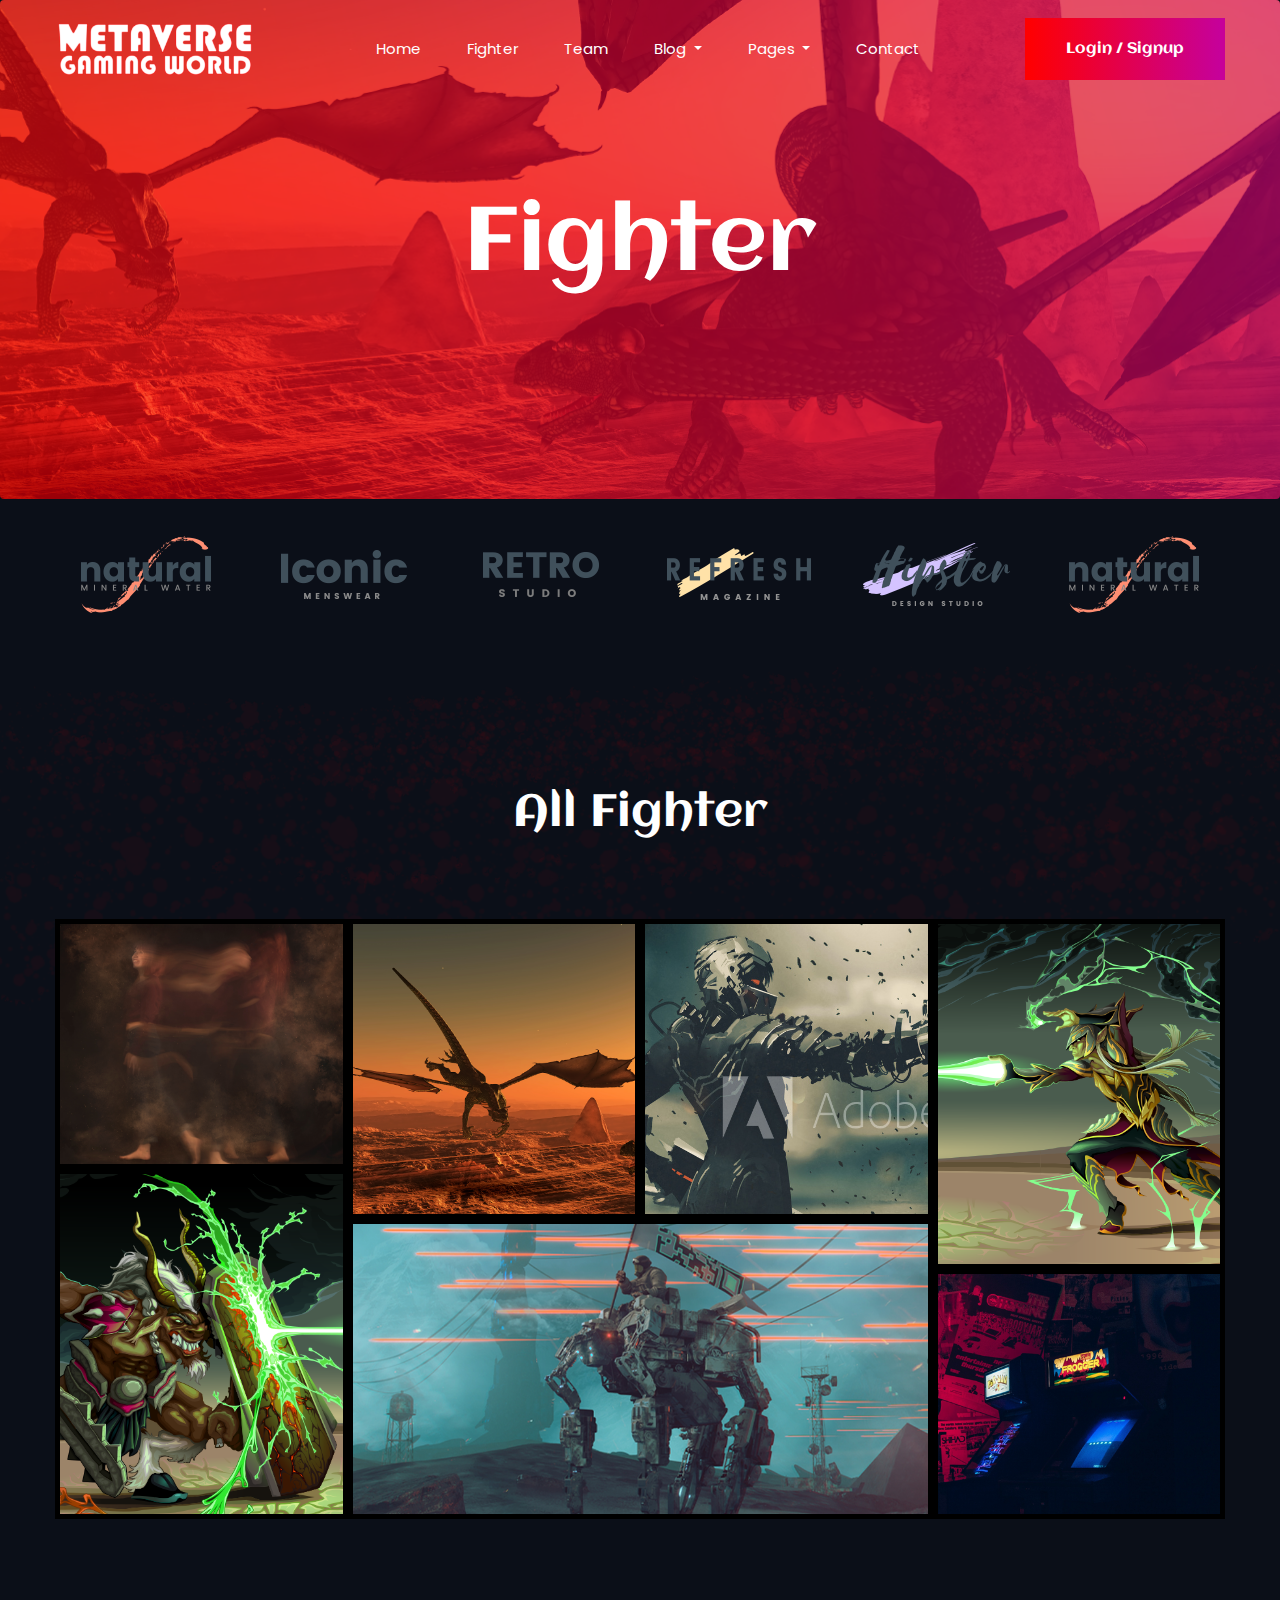
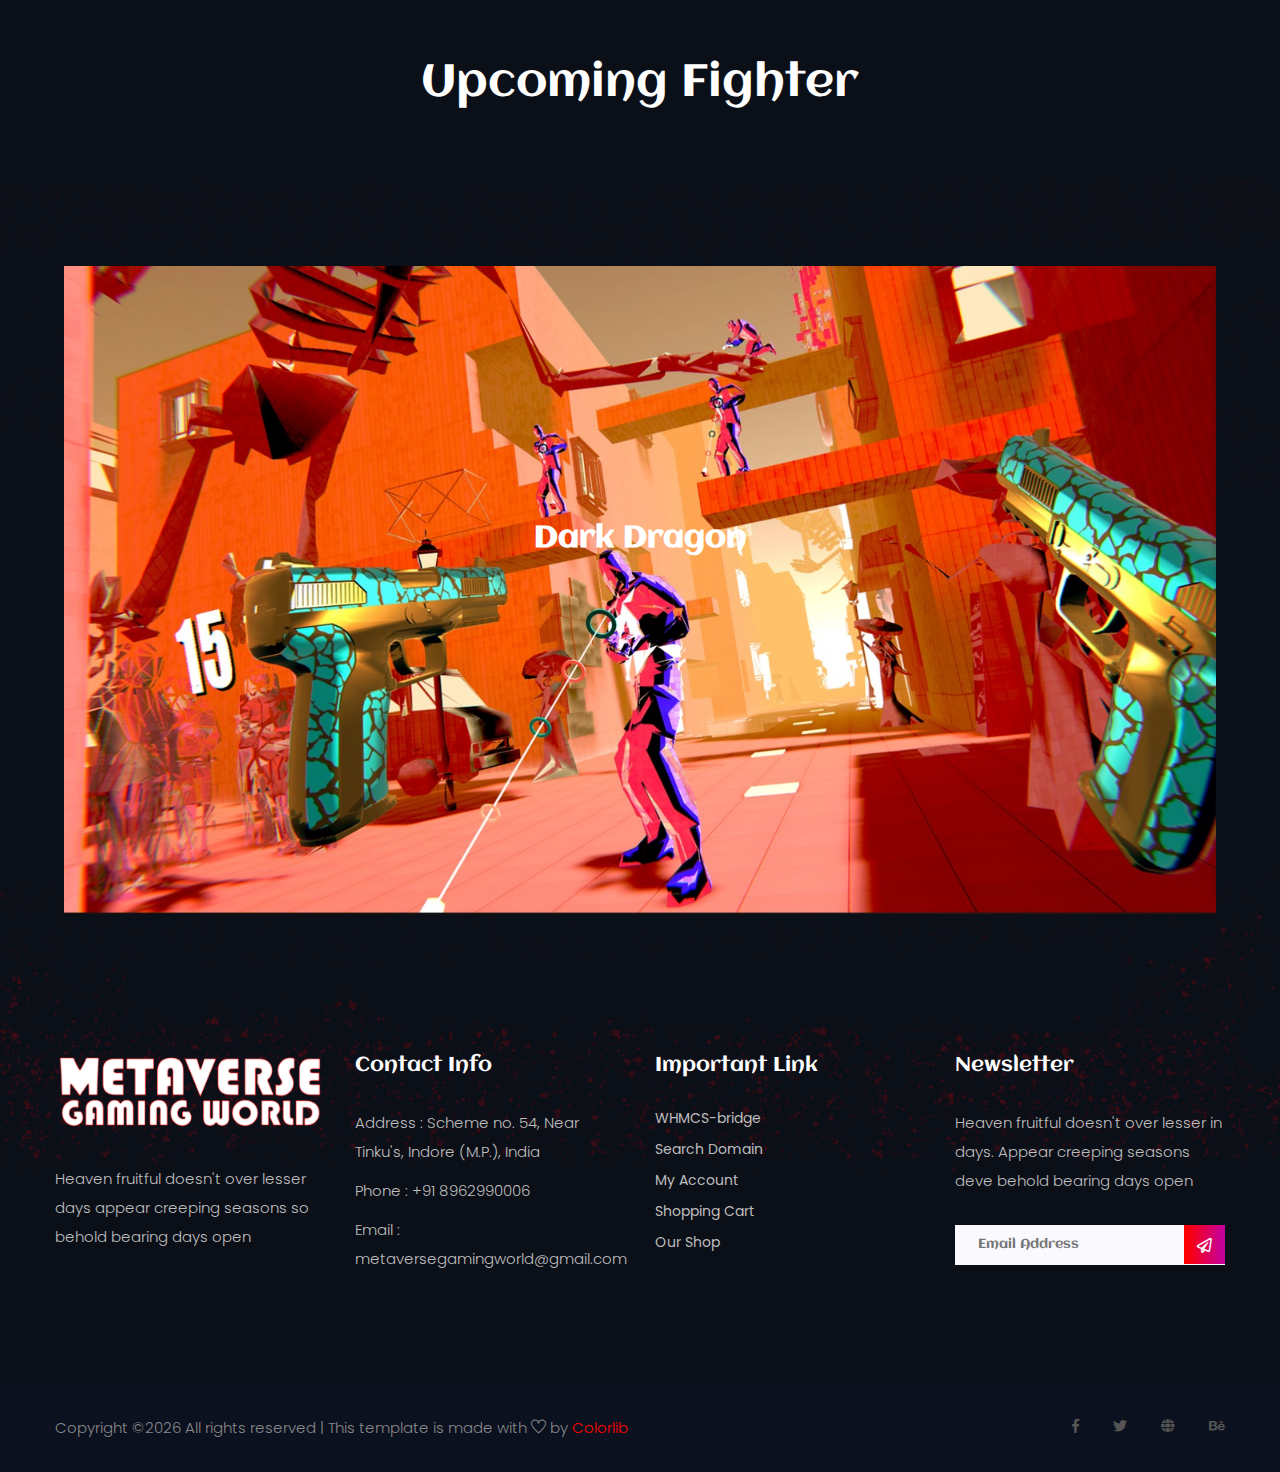
<file: fighter.html>
<!doctype html>
<html lang="zxx">

<head>
    <!-- Required meta tags -->
    <meta charset="utf-8">
    <meta name="viewport" content="width=device-width, initial-scale=1, shrink-to-fit=no">
    <title>gaming</title>
    <link rel="icon" href="img/favicon.png">
    <!-- Bootstrap CSS -->
    <link rel="stylesheet" href="css/bootstrap.min.css">
    <!-- animate CSS -->
    <link rel="stylesheet" href="css/animate.css">
    <!-- owl carousel CSS -->
    <link rel="stylesheet" href="css/owl.carousel.min.css">
    <!-- font awesome CSS -->
    <link rel="stylesheet" href="css/all.css">
    <!-- flaticon CSS -->
    <link rel="stylesheet" href="css/flaticon.css">
    <link rel="stylesheet" href="css/themify-icons.css">
    <!-- font awesome CSS -->
    <link rel="stylesheet" href="css/magnific-popup.css">
    <!-- swiper CSS -->
    <link rel="stylesheet" href="css/slick.css">
    <!-- style CSS -->
    <link rel="stylesheet" href="css/style.css">
</head>

<body>
    <div class="body_bg">
        <!--::header part start::-->
        <header class="main_menu single_page_menu">
            <div class="container">
                <div class="row align-items-center">
                    <div class="col-lg-12">
                        <nav class="navbar navbar-expand-lg navbar-light">
                            <a class="navbar-brand" href="index.html"> <img src="img/web-icon.png" alt="logo"> </a>
                            <button class="navbar-toggler" type="button" data-toggle="collapse"
                                data-target="#navbarSupportedContent" aria-controls="navbarSupportedContent"
                                aria-expanded="false" aria-label="Toggle navigation">
                                <span class="menu_icon"><i class="fas fa-bars"></i></span>
                            </button>

                            <div class="collapse navbar-collapse main-menu-item" id="navbarSupportedContent">
                                <ul class="navbar-nav">
                                    <li class="nav-item">
                                        <a class="nav-link" href="index.html">Home</a>
                                    </li>
                                    <li class="nav-item">
                                        <a class="nav-link" href="fighter.html">fighter</a>
                                    </li>
                                    <li class="nav-item">
                                        <a class="nav-link" href="team.html">team</a>
                                    </li>
                                    <li class="nav-item dropdown">
                                        <a class="nav-link dropdown-toggle" href="blog.html" id="navbarDropdown"
                                            role="button" data-toggle="dropdown" aria-haspopup="true"
                                            aria-expanded="false">
                                            Blog
                                        </a>
                                        <div class="dropdown-menu" aria-labelledby="navbarDropdown">
                                            <a class="dropdown-item" href="blog.html"> blog</a>
                                            <a class="dropdown-item" href="single-blog.html">Single blog</a>
                                        </div>
                                    </li>
                                    <li class="nav-item dropdown">
                                        <a class="nav-link dropdown-toggle" href="blog.html" id="navbarDropdown1"
                                            role="button" data-toggle="dropdown" aria-haspopup="true"
                                            aria-expanded="false">
                                            pages
                                        </a>
                                        <div class="dropdown-menu" aria-labelledby="navbarDropdown1">
                                            <a class="dropdown-item" href="elements.html">Elements</a>
                                        </div>
                                    </li>
                                    <li class="nav-item">
                                        <a class="nav-link" href="contact.html">Contact</a>
                                    </li>
                                </ul>
                            </div>
                            <a href="#" class="btn_1 d-none d-sm-block">Login / Signup</a>
                        </nav>
                    </div>
                </div>
            </div>
        </header>
        <!-- Header part end-->

        <!-- breadcrumb start-->
        <section class="breadcrumb breadcrumb_bg">
            <div class="container">
                <div class="row">
                    <div class="col-lg-12">
                        <div class="breadcrumb_iner text-center">
                            <div class="breadcrumb_iner_item">
                                <h2>Fighter</h2>
                            </div>
                        </div>
                    </div>
                </div>
            </div>
        </section>
        <!-- breadcrumb start-->

        <!--::client logo part end::-->
        <section class="client_logo">
            <div class="container">
                <div class="row align-items-center">
                    <div class="col-lg-12">
                        <div class="client_logo_slider owl-carousel d-flex justify-content-between">
                            <div class="single_client_logo">
                                <img src="img/client_logo/client_logo_1.png" alt="">
                            </div>
                            <div class="single_client_logo">
                                <img src="img/client_logo/client_logo_2.png" alt="">
                            </div>
                            <div class="single_client_logo">
                                <img src="img/client_logo/client_logo_3.png" alt="">
                            </div>
                            <div class="single_client_logo">
                                <img src="img/client_logo/client_logo_4.png" alt="">
                            </div>
                            <div class="single_client_logo">
                                <img src="img/client_logo/client_logo_5.png" alt="">
                            </div>
                            <div class="single_client_logo">
                                <img src="img/client_logo/client_logo_1.png" alt="">
                            </div>
                            <div class="single_client_logo">
                                <img src="img/client_logo/client_logo_2.png" alt="">
                            </div>
                        </div>
                    </div>
                </div>
            </div>
        </section>
        <!--::client logo part end::-->

        <!-- gallery_part part start-->
        <section class="gallery_part section_padding">
            <div class="container">
                <div class="row justify-content-center">
                    <div class="col-xl-5">
                        <div class="section_tittle text-center">
                            <h2>All Fighter</h2>
                        </div>
                    </div>
                </div>
                <div class="row">
                    <div class="col-xl-12">
                        <div class="gallery_part_item">
                            <div class="grid">
                                <div class="grid-sizer"></div>
                                <a href="img/gallery/gallery_item_1.png"
                                    class="grid-item bg_img img-gal grid-item--height-1"
                                    style="background-image: url('img/gallery/gallery_item_1.png')">
                                    <div class="single_gallery_item">
                                        <div class="single_gallery_item_iner">
                                            <div class="gallery_item_text">
                                                <i class="ti-zoom-in"></i>
                                            </div>
                                        </div>
                                    </div>
                                </a>
                                <a href="img/gallery/gallery_item_2.png" class="grid-item bg_img img-gal"
                                    style="background-image: url('img/gallery/gallery_item_2.png')">
                                    <div class="single_gallery_item">
                                        <div class="single_gallery_item_iner">
                                            <div class="gallery_item_text">
                                                <i class="ti-zoom-in"></i>
                                            </div>
                                        </div>
                                    </div>
                                </a>
                                <a href="img/gallery/gallery_item_3.png" class="grid-item bg_img img-gal"
                                    style="background-image: url('img/gallery/gallery_item_3.png')">
                                    <div class="single_gallery_item">
                                        <div class="single_gallery_item_iner">
                                            <div class="gallery_item_text">
                                                <i class="ti-zoom-in"></i>
                                            </div>
                                        </div>
                                    </div>
                                </a>
                                <a href="img/gallery/gallery_item_5.png"
                                    class="grid-item bg_img img-gal grid-item--height-2"
                                    style="background-image: url('img/gallery/gallery_item_5.png')">
                                    <div class="single_gallery_item">
                                        <div class="single_gallery_item_iner">
                                            <div class="gallery_item_text">
                                                <i class="ti-zoom-in"></i>
                                            </div>
                                        </div>
                                    </div>
                                </a>
                                <a href="img/gallery/gallery_item_7.png"
                                    class="grid-item bg_img img-gal grid-item--height-2"
                                    style="background-image: url('img/gallery/gallery_item_7.png')">
                                    <div class="single_gallery_item">
                                        <div class="single_gallery_item_iner">
                                            <div class="gallery_item_text">
                                                <i class="ti-zoom-in"></i>
                                            </div>
                                        </div>
                                    </div>
                                </a>
                                <a href="img/gallery/gallery_item_6.png"
                                    class="grid-item bg_img img-gal grid-item--width-1"
                                    style="background-image: url('img/gallery/gallery_item_6.png')">
                                    <div class="single_gallery_item">
                                        <div class="single_gallery_item_iner">
                                            <div class="gallery_item_text">
                                                <i class="ti-zoom-in"></i>
                                            </div>
                                        </div>
                                    </div>
                                </a>
                                <a href="img/gallery/gallery_item_4.png"
                                    class="grid-item bg_img img-gal sm_weight  grid-item--height-1"
                                    style="background-image: url('img/gallery/gallery_item_4.png')">
                                    <div class="single_gallery_item">
                                        <div class="single_gallery_item_iner">
                                            <div class="gallery_item_text">
                                                <i class="ti-zoom-in"></i>
                                            </div>
                                        </div>
                                    </div>
                                </a>
                            </div>
                        </div>
                    </div>
                </div>
            </div>
        </section>
        <!-- gallery_part part end-->

        <!-- use sasu part end-->
        <section class="upcomming_war">
            <div class="container">
                <div class="row justify-content-center">
                    <div class="col-lg-8">
                        <div class="section_tittle text-center">
                            <h2>Upcoming Fighter</h2>
                        </div>
                    </div>
                </div>
                <div class="upcomming_war_iner">
                    <div class="row justify-content-center align-items-center h-100">
                        <div class="col-10 col-sm-5 col-lg-3">
                            <div class="upcomming_war_counter text-center">
                                <h2>Dark Dragon</h2>
                                <div id="timer" class="d-flex justify-content-between">
                                    <div id="days"></div>
                                    <div id="hours"></div>
                                </div>
                            </div>
                        </div>
                    </div>
                </div>
            </div>
        </section>
        <!-- use sasu part end-->

        <!--::footer_part start::-->
        <footer class="footer_part">
            <div class="footer_top">
                <div class="container">
                    <div class="row">
                        <div class="col-sm-6 col-lg-3">
                            <div class="single_footer_part">
                                <a href="index.html" class="footer_logo_iner"> <img src="img/web-icon.png" alt="#"> </a>
                                <p>Heaven fruitful doesn't over lesser days appear creeping seasons so behold bearing
                                    days
                                    open
                                </p>
                            </div>
                        </div>
                        <div class="col-sm-6 col-lg-3">
                            <div class="single_footer_part">
                                <h4>Contact Info</h4>
                                <p>Address : Scheme no. 54, Near Tinku's, 
                                    Indore (M.P.), India</p>
                                <p>Phone : +91 8962990006</p>
                                <p>Email : metaversegamingworld@gmail.com</p>
                            </div>
                        </div>
                        <div class="col-sm-6 col-lg-3">
                            <div class="single_footer_part">
                                <h4>Important Link</h4>
                                <ul class="list-unstyled">
                                    <li><a href=""> WHMCS-bridge</a></li>
                                    <li><a href="">Search Domain</a></li>
                                    <li><a href="">My Account</a></li>
                                    <li><a href="">Shopping Cart</a></li>
                                    <li><a href="">Our Shop</a></li>
                                </ul>
                            </div>
                        </div>
                        <div class="col-sm-6 col-lg-3">
                            <div class="single_footer_part">
                                <h4>Newsletter</h4>
                                <p>Heaven fruitful doesn't over lesser in days. Appear creeping seasons deve behold
                                    bearing
                                    days
                                    open
                                </p>
                                <div id="mc_embed_signup">
                                    <form target="_blank"
                                        action="https://spondonit.us12.list-manage.com/subscribe/post?u=1462626880ade1ac87bd9c93a&amp;id=92a4423d01"
                                        method="get" class="subscribe_form relative mail_part">
                                        <input type="email" name="email" id="newsletter-form-email"
                                            placeholder="Email Address" class="placeholder hide-on-focus"
                                            onfocus="this.placeholder = ''"
                                            onblur="this.placeholder = ' Email Address '">
                                        <button type="submit" name="submit" id="newsletter-submit"
                                            class="email_icon newsletter-submit button-contactForm"><i
                                                class="far fa-paper-plane"></i></button>
                                        <div class="mt-10 info"></div>
                                    </form>
                                </div>
                            </div>
                        </div>
                    </div>
                </div>
            </div>
            <div class="copygight_text">
                <div class="container">
                    <div class="row align-items-center">
                        <div class="col-lg-8">
                            <div class="copyright_text">
                                <P><!-- Link back to Colorlib can't be removed. Template is licensed under CC BY 3.0. -->
Copyright &copy;<script>document.write(new Date().getFullYear());</script> All rights reserved | This template is made with <i class="ti-heart" aria-hidden="true"></i> by <a href="https://colorlib.com" target="_blank">Colorlib</a>
<!-- Link back to Colorlib can't be removed. Template is licensed under CC BY 3.0. --></P>
                            </div>
                        </div>
                        <div class="col-lg-4">
                            <div class="footer_icon social_icon">
                                <ul class="list-unstyled">
                                    <li><a href="#" class="single_social_icon"><i class="fab fa-facebook-f"></i></a>
                                    </li>
                                    <li><a href="#" class="single_social_icon"><i class="fab fa-twitter"></i></a></li>
                                    <li><a href="#" class="single_social_icon"><i class="fas fa-globe"></i></a></li>
                                    <li><a href="#" class="single_social_icon"><i class="fab fa-behance"></i></a></li>
                                </ul>
                            </div>
                        </div>
                    </div>
                </div>
            </div>
        </footer>
        <!--::footer_part end::-->
    </div>


    <!-- jquery plugins here-->
    <script src="js/jquery-1.12.1.min.js"></script>
    <!-- popper js -->
    <script src="js/popper.min.js"></script>
    <!-- bootstrap js -->
    <script src="js/bootstrap.min.js"></script>
    <!-- easing js -->
    <script src="js/jquery.magnific-popup.js"></script>
    <!-- swiper js -->
    <script src="js/swiper.min.js"></script>
    <!-- swiper js -->
    <script src="js/masonry.pkgd.js"></script>
    <!-- particles js -->
    <script src="js/owl.carousel.min.js"></script>
    <script src="js/jquery.nice-select.min.js"></script>
    <!-- slick js -->
    <script src="js/slick.min.js"></script>
    <script src="js/jquery.counterup.min.js"></script>
    <script src="js/waypoints.min.js"></script>
    <script src="js/contact.js"></script>
    <script src="js/jquery.ajaxchimp.min.js"></script>
    <script src="js/jquery.form.js"></script>
    <script src="js/jquery.validate.min.js"></script>
    <script src="js/mail-script.js"></script>
    <!-- custom js -->
    <script src="js/custom.js"></script>
</body>

</html>
</file>
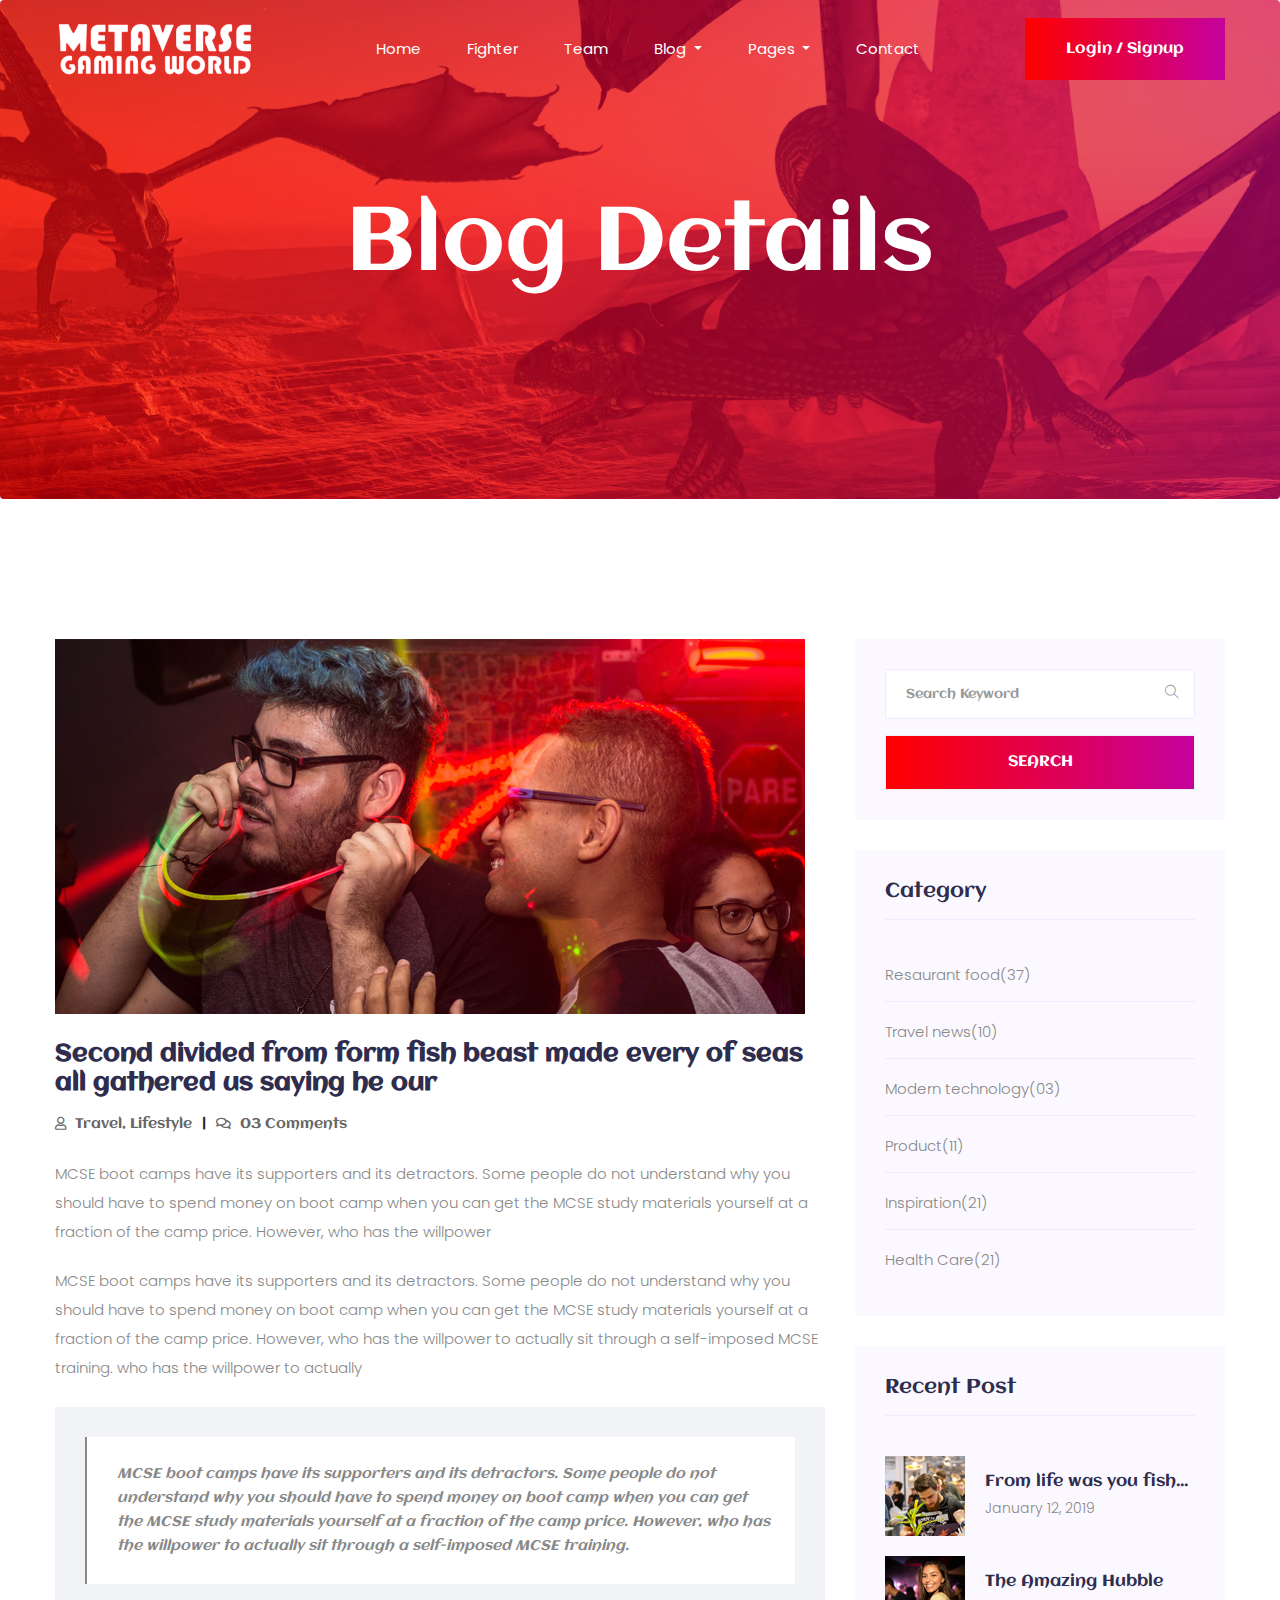
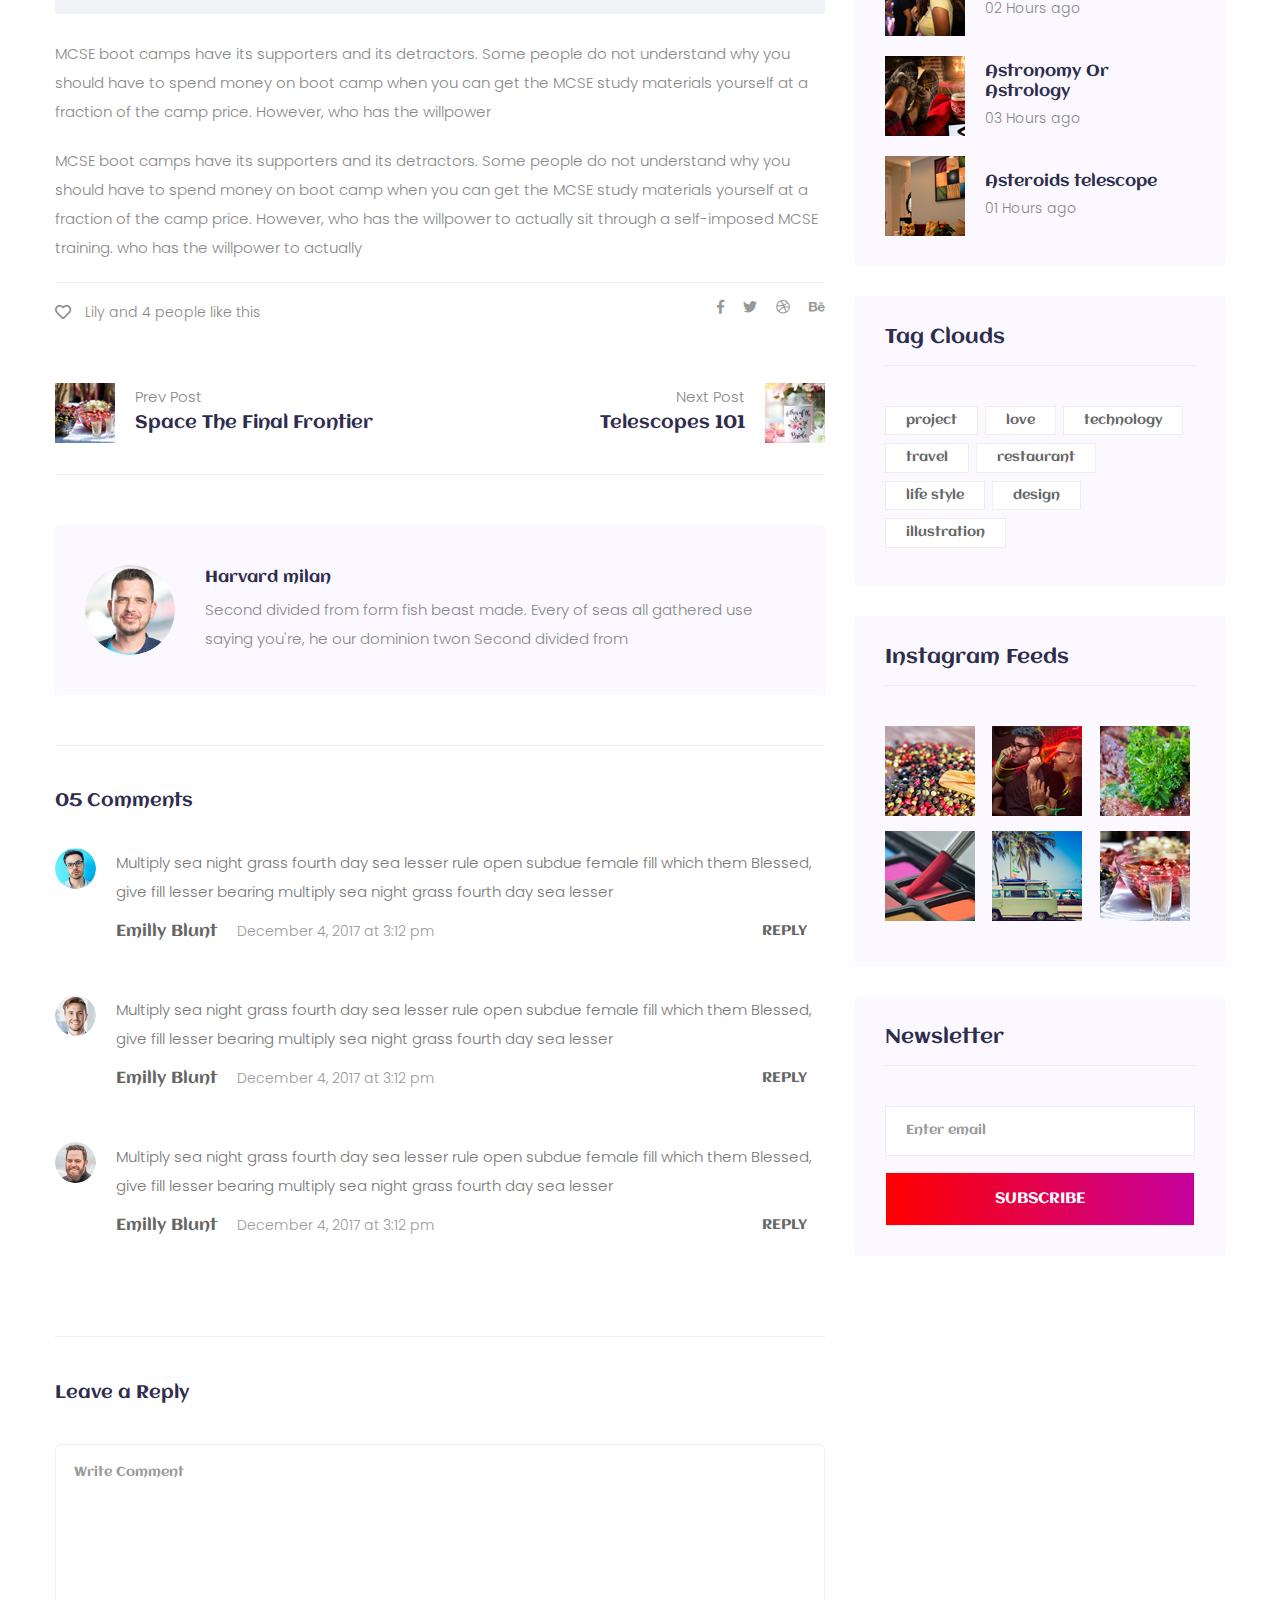
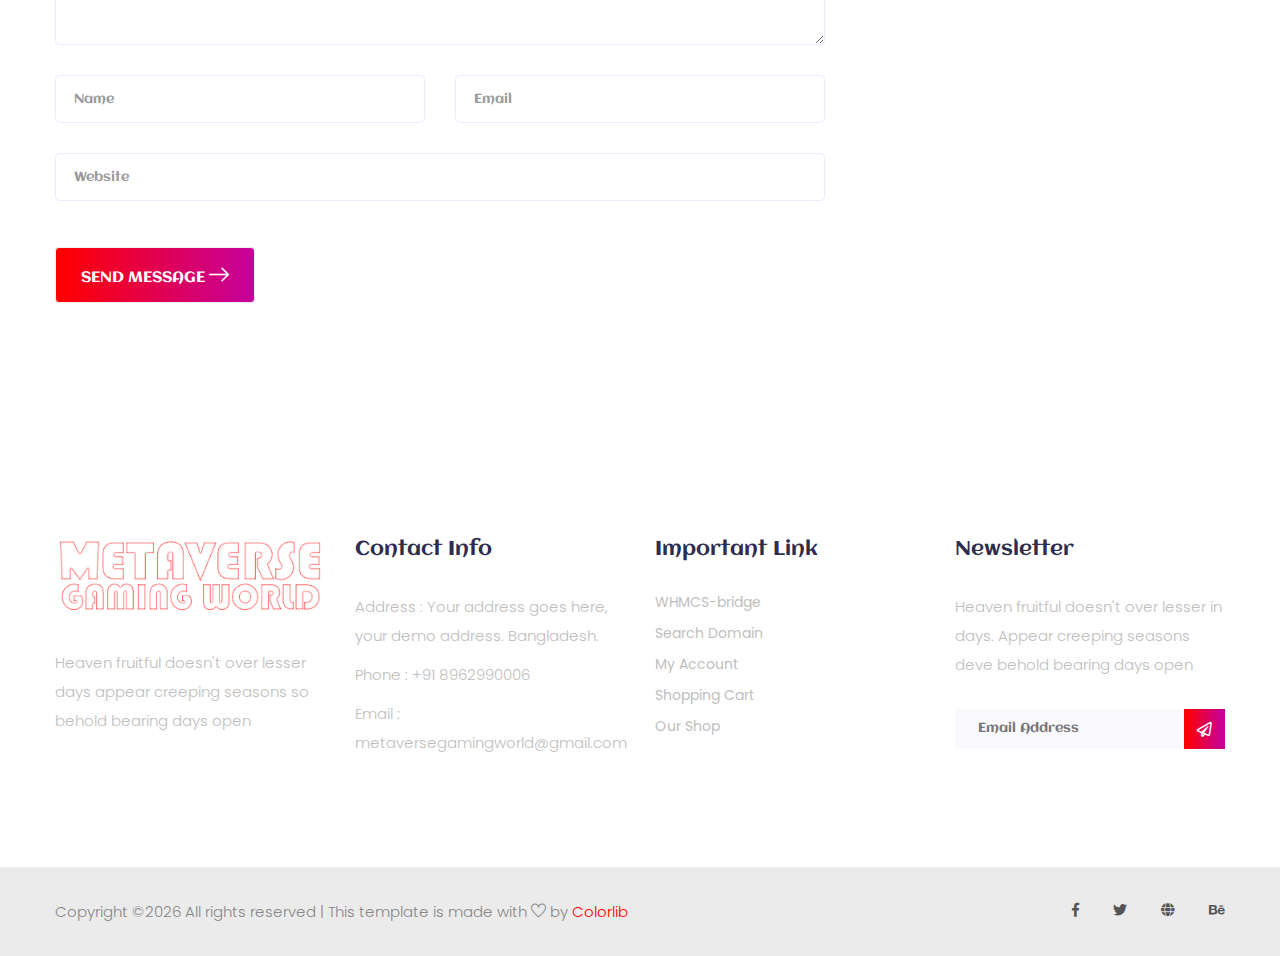
<file: single-blog.html>
<!doctype html>
<html lang="zxx">

<head>
   <!-- Required meta tags -->
   <meta charset="utf-8">
   <meta name="viewport" content="width=device-width, initial-scale=1, shrink-to-fit=no">
   <title>gaming</title>
   <link rel="icon" href="img/favicon.png">
   <!-- Bootstrap CSS -->
   <link rel="stylesheet" href="css/bootstrap.min.css">
   <!-- animate CSS -->
   <link rel="stylesheet" href="css/animate.css">
   <!-- owl carousel CSS -->
   <link rel="stylesheet" href="css/owl.carousel.min.css">
   <!-- font awesome CSS -->
   <link rel="stylesheet" href="css/all.css">
   <!-- flaticon CSS -->
   <link rel="stylesheet" href="css/flaticon.css">
   <link rel="stylesheet" href="css/themify-icons.css">
   <!-- font awesome CSS -->
   <link rel="stylesheet" href="css/magnific-popup.css">
   <!-- swiper CSS -->
   <link rel="stylesheet" href="css/slick.css">
   <!-- style CSS -->
   <link rel="stylesheet" href="css/style.css">
</head>

<body>
   <!--::header part start::-->
   <header class="main_menu single_page_menu">
      <div class="container">
         <div class="row align-items-center">
            <div class="col-lg-12">
               <nav class="navbar navbar-expand-lg navbar-light">
                  <a class="navbar-brand" href="index.html"> <img src="img/web-icon.png" alt="logo"> </a>
                  <button class="navbar-toggler" type="button" data-toggle="collapse"
                     data-target="#navbarSupportedContent" aria-controls="navbarSupportedContent" aria-expanded="false"
                     aria-label="Toggle navigation">
                     <span class="menu_icon"><i class="fas fa-bars"></i></span>
                  </button>
                  <div class="collapse navbar-collapse main-menu-item" id="navbarSupportedContent">
                     <ul class="navbar-nav">
                        <li class="nav-item">
                           <a class="nav-link" href="index.html">Home</a>
                        </li>
                        <li class="nav-item">
                           <a class="nav-link" href="fighter.html">fighter</a>
                        </li>
                        <li class="nav-item">
                           <a class="nav-link" href="team.html">team</a>
                        </li>
                        <li class="nav-item dropdown">
                           <a class="nav-link dropdown-toggle" href="blog.html" id="navbarDropdown" role="button"
                              data-toggle="dropdown" aria-haspopup="true" aria-expanded="false">
                              Blog
                           </a>
                           <div class="dropdown-menu" aria-labelledby="navbarDropdown">
                              <a class="dropdown-item" href="blog.html"> blog</a>
                              <a class="dropdown-item" href="single-blog.html">Single blog</a>
                           </div>
                        </li>
                        <li class="nav-item dropdown">
                           <a class="nav-link dropdown-toggle" href="blog.html" id="navbarDropdown1" role="button"
                              data-toggle="dropdown" aria-haspopup="true" aria-expanded="false">
                              pages
                           </a>
                           <div class="dropdown-menu" aria-labelledby="navbarDropdown1">
                              <a class="dropdown-item" href="elements.html">Elements</a>
                           </div>
                        </li>
                        <li class="nav-item">
                           <a class="nav-link" href="contact.html">Contact</a>
                        </li>
                     </ul>
                  </div>
                  <a href="#" class="btn_1 d-none d-sm-block">Login / Signup</a>
               </nav>
            </div>
         </div>
      </div>
   </header>
   <!-- Header part end-->

   <!-- breadcrumb start-->
   <section class="breadcrumb breadcrumb_bg">
      <div class="container">
         <div class="row">
            <div class="col-lg-12">
               <div class="breadcrumb_iner text-center">
                  <div class="breadcrumb_iner_item">
                     <h2>blog details</h2>
                  </div>
               </div>
            </div>
         </div>
      </div>
   </section>
   <!-- breadcrumb start-->

   <!--================Blog Area =================-->
   <section class="blog_area single-post-area section_padding">
      <div class="container">
         <div class="row">
            <div class="col-lg-8 posts-list">
               <div class="single-post">
                  <div class="feature-img">
                     <img class="img-fluid" src="img/blog/single_blog_1.png" alt="">
                  </div>
                  <div class="blog_details">
                     <h2>Second divided from form fish beast made every of seas
                        all gathered us saying he our
                     </h2>
                     <ul class="blog-info-link mt-3 mb-4">
                        <li><a href="#"><i class="far fa-user"></i> Travel, Lifestyle</a></li>
                        <li><a href="#"><i class="far fa-comments"></i> 03 Comments</a></li>
                     </ul>
                     <p class="excert">
                        MCSE boot camps have its supporters and its detractors. Some people do not understand why you
                        should have to spend money on boot camp when you can get the MCSE study materials yourself at a
                        fraction of the camp price. However, who has the willpower
                     </p>
                     <p>
                        MCSE boot camps have its supporters and its detractors. Some people do not understand why you
                        should have to spend money on boot camp when you can get the MCSE study materials yourself at a
                        fraction of the camp price. However, who has the willpower to actually sit through a
                        self-imposed MCSE training. who has the willpower to actually
                     </p>
                     <div class="quote-wrapper">
                        <div class="quotes">
                           MCSE boot camps have its supporters and its detractors. Some people do not understand why you
                           should have to spend money on boot camp when you can get the MCSE study materials yourself at
                           a fraction of the camp price. However, who has the willpower to actually sit through a
                           self-imposed MCSE training.
                        </div>
                     </div>
                     <p>
                        MCSE boot camps have its supporters and its detractors. Some people do not understand why you
                        should have to spend money on boot camp when you can get the MCSE study materials yourself at a
                        fraction of the camp price. However, who has the willpower
                     </p>
                     <p>
                        MCSE boot camps have its supporters and its detractors. Some people do not understand why you
                        should have to spend money on boot camp when you can get the MCSE study materials yourself at a
                        fraction of the camp price. However, who has the willpower to actually sit through a
                        self-imposed MCSE training. who has the willpower to actually
                     </p>
                  </div>
               </div>
               <div class="navigation-top">
                  <div class="d-sm-flex justify-content-between text-center">
                     <p class="like-info"><span class="align-middle"><i class="far fa-heart"></i></span> Lily and 4
                        people like this</p>
                     <div class="col-sm-4 text-center my-2 my-sm-0">
                        <!-- <p class="comment-count"><span class="align-middle"><i class="far fa-comment"></i></span> 06 Comments</p> -->
                     </div>
                     <ul class="social-icons">
                        <li><a href="#"><i class="fab fa-facebook-f"></i></a></li>
                        <li><a href="#"><i class="fab fa-twitter"></i></a></li>
                        <li><a href="#"><i class="fab fa-dribbble"></i></a></li>
                        <li><a href="#"><i class="fab fa-behance"></i></a></li>
                     </ul>
                  </div>
                  <div class="navigation-area">
                     <div class="row">
                        <div
                           class="col-lg-6 col-md-6 col-12 nav-left flex-row d-flex justify-content-start align-items-center">
                           <div class="thumb">
                              <a href="#">
                                 <img class="img-fluid" src="img/post/preview.png" alt="">
                              </a>
                           </div>
                           <div class="arrow">
                              <a href="#">
                                 <span class="lnr text-white ti-arrow-left"></span>
                              </a>
                           </div>
                           <div class="detials">
                              <p>Prev Post</p>
                              <a href="#">
                                 <h4>Space The Final Frontier</h4>
                              </a>
                           </div>
                        </div>
                        <div
                           class="col-lg-6 col-md-6 col-12 nav-right flex-row d-flex justify-content-end align-items-center">
                           <div class="detials">
                              <p>Next Post</p>
                              <a href="#">
                                 <h4>Telescopes 101</h4>
                              </a>
                           </div>
                           <div class="arrow">
                              <a href="#">
                                 <span class="lnr text-white ti-arrow-right"></span>
                              </a>
                           </div>
                           <div class="thumb">
                              <a href="#">
                                 <img class="img-fluid" src="img/post/next.png" alt="">
                              </a>
                           </div>
                        </div>
                     </div>
                  </div>
               </div>
               <div class="blog-author">
                  <div class="media align-items-center">
                     <img src="img/blog/author.png" alt="">
                     <div class="media-body">
                        <a href="#">
                           <h4>Harvard milan</h4>
                        </a>
                        <p>Second divided from form fish beast made. Every of seas all gathered use saying you're, he
                           our dominion twon Second divided from</p>
                     </div>
                  </div>
               </div>
               <div class="comments-area">
                  <h4>05 Comments</h4>
                  <div class="comment-list">
                     <div class="single-comment justify-content-between d-flex">
                        <div class="user justify-content-between d-flex">
                           <div class="thumb">
                              <img src="img/comment/comment_1.png" alt="">
                           </div>
                           <div class="desc">
                              <p class="comment">
                                 Multiply sea night grass fourth day sea lesser rule open subdue female fill which them
                                 Blessed, give fill lesser bearing multiply sea night grass fourth day sea lesser
                              </p>
                              <div class="d-flex justify-content-between">
                                 <div class="d-flex align-items-center">
                                    <h5>
                                       <a href="#">Emilly Blunt</a>
                                    </h5>
                                    <p class="date">December 4, 2017 at 3:12 pm </p>
                                 </div>
                                 <div class="reply-btn">
                                    <a href="#" class="btn-reply text-uppercase">reply</a>
                                 </div>
                              </div>
                           </div>
                        </div>
                     </div>
                  </div>
                  <div class="comment-list">
                     <div class="single-comment justify-content-between d-flex">
                        <div class="user justify-content-between d-flex">
                           <div class="thumb">
                              <img src="img/comment/comment_2.png" alt="">
                           </div>
                           <div class="desc">
                              <p class="comment">
                                 Multiply sea night grass fourth day sea lesser rule open subdue female fill which them
                                 Blessed, give fill lesser bearing multiply sea night grass fourth day sea lesser
                              </p>
                              <div class="d-flex justify-content-between">
                                 <div class="d-flex align-items-center">
                                    <h5>
                                       <a href="#">Emilly Blunt</a>
                                    </h5>
                                    <p class="date">December 4, 2017 at 3:12 pm </p>
                                 </div>
                                 <div class="reply-btn">
                                    <a href="#" class="btn-reply text-uppercase">reply</a>
                                 </div>
                              </div>
                           </div>
                        </div>
                     </div>
                  </div>
                  <div class="comment-list">
                     <div class="single-comment justify-content-between d-flex">
                        <div class="user justify-content-between d-flex">
                           <div class="thumb">
                              <img src="img/comment/comment_3.png" alt="">
                           </div>
                           <div class="desc">
                              <p class="comment">
                                 Multiply sea night grass fourth day sea lesser rule open subdue female fill which them
                                 Blessed, give fill lesser bearing multiply sea night grass fourth day sea lesser
                              </p>
                              <div class="d-flex justify-content-between">
                                 <div class="d-flex align-items-center">
                                    <h5>
                                       <a href="#">Emilly Blunt</a>
                                    </h5>
                                    <p class="date">December 4, 2017 at 3:12 pm </p>
                                 </div>
                                 <div class="reply-btn">
                                    <a href="#" class="btn-reply text-uppercase">reply</a>
                                 </div>
                              </div>
                           </div>
                        </div>
                     </div>
                  </div>
               </div>
               <div class="comment-form">
                  <h4>Leave a Reply</h4>
                  <form class="form-contact comment_form" action="#" id="commentForm">
                     <div class="row">
                        <div class="col-12">
                           <div class="form-group">
                              <textarea class="form-control w-100" name="comment" id="comment" cols="30" rows="9"
                                 placeholder="Write Comment"></textarea>
                           </div>
                        </div>
                        <div class="col-sm-6">
                           <div class="form-group">
                              <input class="form-control" name="name" id="name" type="text" placeholder="Name">
                           </div>
                        </div>
                        <div class="col-sm-6">
                           <div class="form-group">
                              <input class="form-control" name="email" id="email" type="email" placeholder="Email">
                           </div>
                        </div>
                        <div class="col-12">
                           <div class="form-group">
                              <input class="form-control" name="website" id="website" type="text" placeholder="Website">
                           </div>
                        </div>
                     </div>
                     <div class="form-group mt-3">
                        <button type="submit" class="button button-contactForm btn_1">Send Message <i
                              class="flaticon-right-arrow"></i> </button>
                     </div>
                  </form>
               </div>
            </div>
            <div class="col-lg-4">
               <div class="blog_right_sidebar">
                  <aside class="single_sidebar_widget search_widget">
                     <form action="#">
                        <div class="form-group">
                           <div class="input-group mb-3">
                              <input type="text" class="form-control" placeholder='Search Keyword'
                                 onfocus="this.placeholder = ''" onblur="this.placeholder = 'Search Keyword'">
                              <div class="input-group-append">
                                 <button class="btn" type="button"><i class="ti-search"></i></button>
                              </div>
                           </div>
                        </div>
                        <button class="button rounded-0 primary-bg text-white w-100 btn_1" type="submit">Search</button>
                     </form>
                  </aside>
                  <aside class="single_sidebar_widget post_category_widget">
                     <h4 class="widget_title">Category</h4>
                     <ul class="list cat-list">
                        <li>
                           <a href="#" class="d-flex">
                              <p>Resaurant food</p>
                              <p>(37)</p>
                           </a>
                        </li>
                        <li>
                           <a href="#" class="d-flex">
                              <p>Travel news</p>
                              <p>(10)</p>
                           </a>
                        </li>
                        <li>
                           <a href="#" class="d-flex">
                              <p>Modern technology</p>
                              <p>(03)</p>
                           </a>
                        </li>
                        <li>
                           <a href="#" class="d-flex">
                              <p>Product</p>
                              <p>(11)</p>
                           </a>
                        </li>
                        <li>
                           <a href="#" class="d-flex">
                              <p>Inspiration</p>
                              <p>(21)</p>
                           </a>
                        </li>
                        <li>
                           <a href="#" class="d-flex">
                              <p>Health Care</p>
                              <p>(21)</p>
                           </a>
                        </li>
                     </ul>
                  </aside>
                  <aside class="single_sidebar_widget popular_post_widget">
                     <h3 class="widget_title">Recent Post</h3>
                     <div class="media post_item">
                        <img src="img/post/post_1.png" alt="post">
                        <div class="media-body">
                           <a href="single-blog.html">
                              <h3>From life was you fish...</h3>
                           </a>
                           <p>January 12, 2019</p>
                        </div>
                     </div>
                     <div class="media post_item">
                        <img src="img/post/post_2.png" alt="post">
                        <div class="media-body">
                           <a href="single-blog.html">
                              <h3>The Amazing Hubble</h3>
                           </a>
                           <p>02 Hours ago</p>
                        </div>
                     </div>
                     <div class="media post_item">
                        <img src="img/post/post_3.png" alt="post">
                        <div class="media-body">
                           <a href="single-blog.html">
                              <h3>Astronomy Or Astrology</h3>
                           </a>
                           <p>03 Hours ago</p>
                        </div>
                     </div>
                     <div class="media post_item">
                        <img src="img/post/post_4.png" alt="post">
                        <div class="media-body">
                           <a href="single-blog.html">
                              <h3>Asteroids telescope</h3>
                           </a>
                           <p>01 Hours ago</p>
                        </div>
                     </div>
                  </aside>
                  <aside class="single_sidebar_widget tag_cloud_widget">
                     <h4 class="widget_title">Tag Clouds</h4>
                     <ul class="list">
                        <li>
                           <a href="#">project</a>
                        </li>
                        <li>
                           <a href="#">love</a>
                        </li>
                        <li>
                           <a href="#">technology</a>
                        </li>
                        <li>
                           <a href="#">travel</a>
                        </li>
                        <li>
                           <a href="#">restaurant</a>
                        </li>
                        <li>
                           <a href="#">life style</a>
                        </li>
                        <li>
                           <a href="#">design</a>
                        </li>
                        <li>
                           <a href="#">illustration</a>
                        </li>
                     </ul>
                  </aside>
                  <aside class="single_sidebar_widget instagram_feeds">
                     <h4 class="widget_title">Instagram Feeds</h4>
                     <ul class="instagram_row flex-wrap">
                        <li>
                           <a href="#">
                              <img class="img-fluid" src="img/post/post_5.png" alt="">
                           </a>
                        </li>
                        <li>
                           <a href="#">
                              <img class="img-fluid" src="img/post/post_6.png" alt="">
                           </a>
                        </li>
                        <li>
                           <a href="#">
                              <img class="img-fluid" src="img/post/post_7.png" alt="">
                           </a>
                        </li>
                        <li>
                           <a href="#">
                              <img class="img-fluid" src="img/post/post_8.png" alt="">
                           </a>
                        </li>
                        <li>
                           <a href="#">
                              <img class="img-fluid" src="img/post/post_9.png" alt="">
                           </a>
                        </li>
                        <li>
                           <a href="#">
                              <img class="img-fluid" src="img/post/post_10.png" alt="">
                           </a>
                        </li>
                     </ul>
                  </aside>
                  <aside class="single_sidebar_widget newsletter_widget">
                     <h4 class="widget_title">Newsletter</h4>
                     <form action="#">
                        <div class="form-group">
                           <input type="email" class="form-control" onfocus="this.placeholder = ''"
                              onblur="this.placeholder = 'Enter email'" placeholder='Enter email' required>
                        </div>
                        <button class="button rounded-0 primary-bg text-white w-100 btn_1"
                           type="submit">Subscribe</button>
                     </form>
                  </aside>
               </div>
            </div>
         </div>
      </div>
   </section>
   <!--================Blog Area end =================-->

   <!--::footer_part start::-->
   <footer class="footer_part black">
      <div class="footer_top">
         <div class="container">
            <div class="row">
               <div class="col-sm-6 col-lg-3">
                  <div class="single_footer_part">
                     <a href="index.html" class="footer_logo_iner"> <img src="img/web-icon.png" alt="#"> </a>
                     <p>Heaven fruitful doesn't over lesser days appear creeping seasons so behold bearing
                        days
                        open
                     </p>
                  </div>
               </div>
               <div class="col-sm-6 col-lg-3">
                  <div class="single_footer_part">
                     <h4>Contact Info</h4>
                     <p>Address : Your address goes
                        here, your demo address.
                        Bangladesh.</p>
                     <p>Phone : +91 8962990006</p>
                     <p>Email : metaversegamingworld@gmail.com</p>
                  </div>
               </div>
               <div class="col-sm-6 col-lg-3">
                  <div class="single_footer_part">
                     <h4>Important Link</h4>
                     <ul class="list-unstyled">
                        <li><a href=""> WHMCS-bridge</a></li>
                        <li><a href="">Search Domain</a></li>
                        <li><a href="">My Account</a></li>
                        <li><a href="">Shopping Cart</a></li>
                        <li><a href="">Our Shop</a></li>
                     </ul>
                  </div>
               </div>
               <div class="col-sm-6 col-lg-3">
                  <div class="single_footer_part">
                     <h4>Newsletter</h4>
                     <p>Heaven fruitful doesn't over lesser in days. Appear creeping seasons deve behold
                        bearing
                        days
                        open
                     </p>
                     <div id="mc_embed_signup">
                        <form target="_blank"
                           action="https://spondonit.us12.list-manage.com/subscribe/post?u=1462626880ade1ac87bd9c93a&amp;id=92a4423d01"
                           method="get" class="subscribe_form relative mail_part">
                           <input type="email" name="email" id="newsletter-form-email" placeholder="Email Address"
                              class="placeholder hide-on-focus" onfocus="this.placeholder = ''"
                              onblur="this.placeholder = ' Email Address '">
                           <button type="submit" name="submit" id="newsletter-submit"
                              class="email_icon newsletter-submit button-contactForm"><i
                                 class="far fa-paper-plane"></i></button>
                           <div class="mt-10 info"></div>
                        </form>
                     </div>
                  </div>
               </div>
            </div>
         </div>
      </div>
      <div class="copygight_text">
         <div class="container">
            <div class="row align-items-center">
               <div class="col-lg-8">
                  <div class="copyright_text">
                     <P><!-- Link back to Colorlib can't be removed. Template is licensed under CC BY 3.0. -->
Copyright &copy;<script>document.write(new Date().getFullYear());</script> All rights reserved | This template is made with <i class="ti-heart" aria-hidden="true"></i> by <a href="https://colorlib.com" target="_blank">Colorlib</a>
<!-- Link back to Colorlib can't be removed. Template is licensed under CC BY 3.0. --></P>
                  </div>
               </div>
               <div class="col-lg-4">
                  <div class="footer_icon social_icon">
                     <ul class="list-unstyled">
                        <li><a href="#" class="single_social_icon"><i class="fab fa-facebook-f"></i></a>
                        </li>
                        <li><a href="#" class="single_social_icon"><i class="fab fa-twitter"></i></a></li>
                        <li><a href="#" class="single_social_icon"><i class="fas fa-globe"></i></a></li>
                        <li><a href="#" class="single_social_icon"><i class="fab fa-behance"></i></a></li>
                     </ul>
                  </div>
               </div>
            </div>
         </div>
      </div>
   </footer>
   <!--::footer_part end::-->
   <!-- jquery plugins here-->
   <script src="js/jquery-1.12.1.min.js"></script>
   <!-- popper js -->
   <script src="js/popper.min.js"></script>
   <!-- bootstrap js -->
   <script src="js/bootstrap.min.js"></script>
   <!-- easing js -->
   <script src="js/jquery.magnific-popup.js"></script>
   <!-- swiper js -->
   <script src="js/swiper.min.js"></script>
   <!-- swiper js -->
   <script src="js/masonry.pkgd.js"></script>
   <!-- particles js -->
   <script src="js/owl.carousel.min.js"></script>
   <script src="js/jquery.nice-select.min.js"></script>
   <!-- slick js -->
   <script src="js/slick.min.js"></script>
   <script src="js/jquery.counterup.min.js"></script>
   <script src="js/waypoints.min.js"></script>
   <script src="js/contact.js"></script>
   <script src="js/jquery.ajaxchimp.min.js"></script>
   <script src="js/jquery.form.js"></script>
   <script src="js/jquery.validate.min.js"></script>
   <script src="js/mail-script.js"></script>
   <!-- custom js -->
   <script src="js/custom.js"></script>
</body>

</html>
</file>
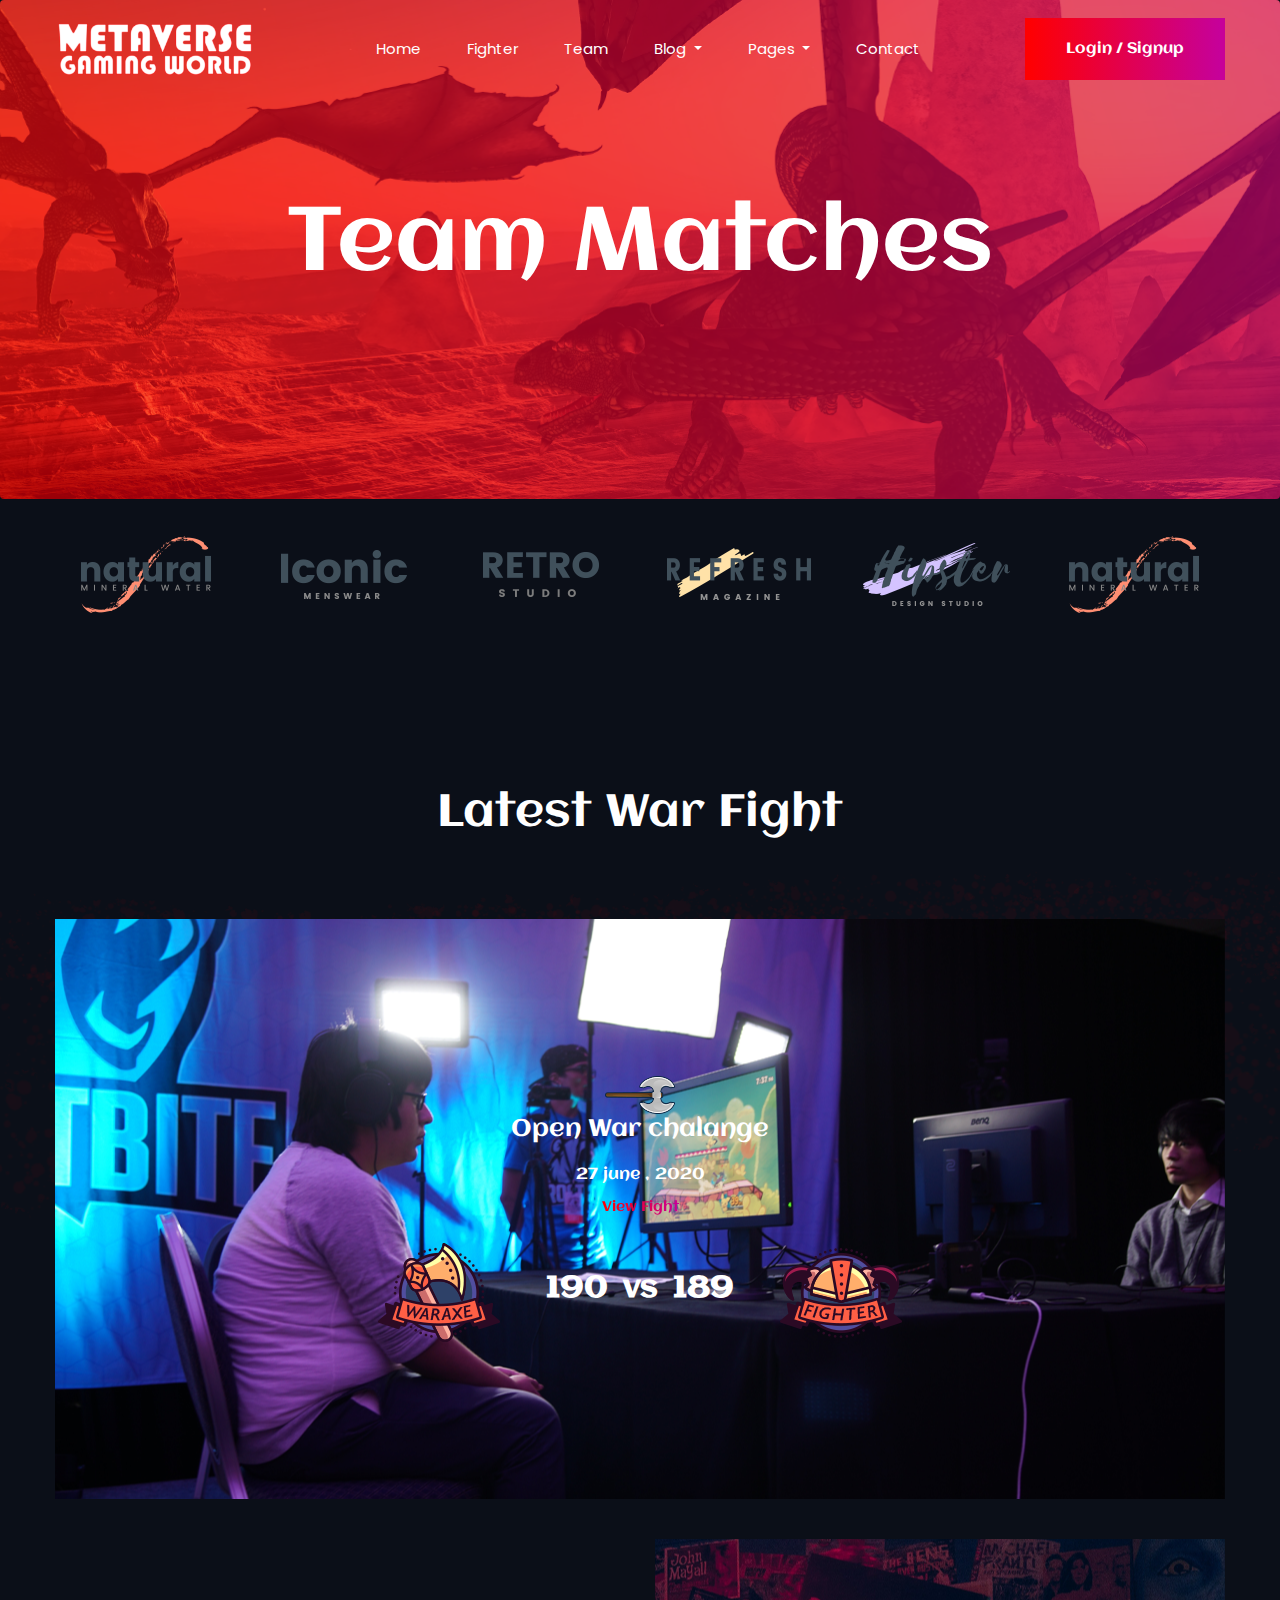
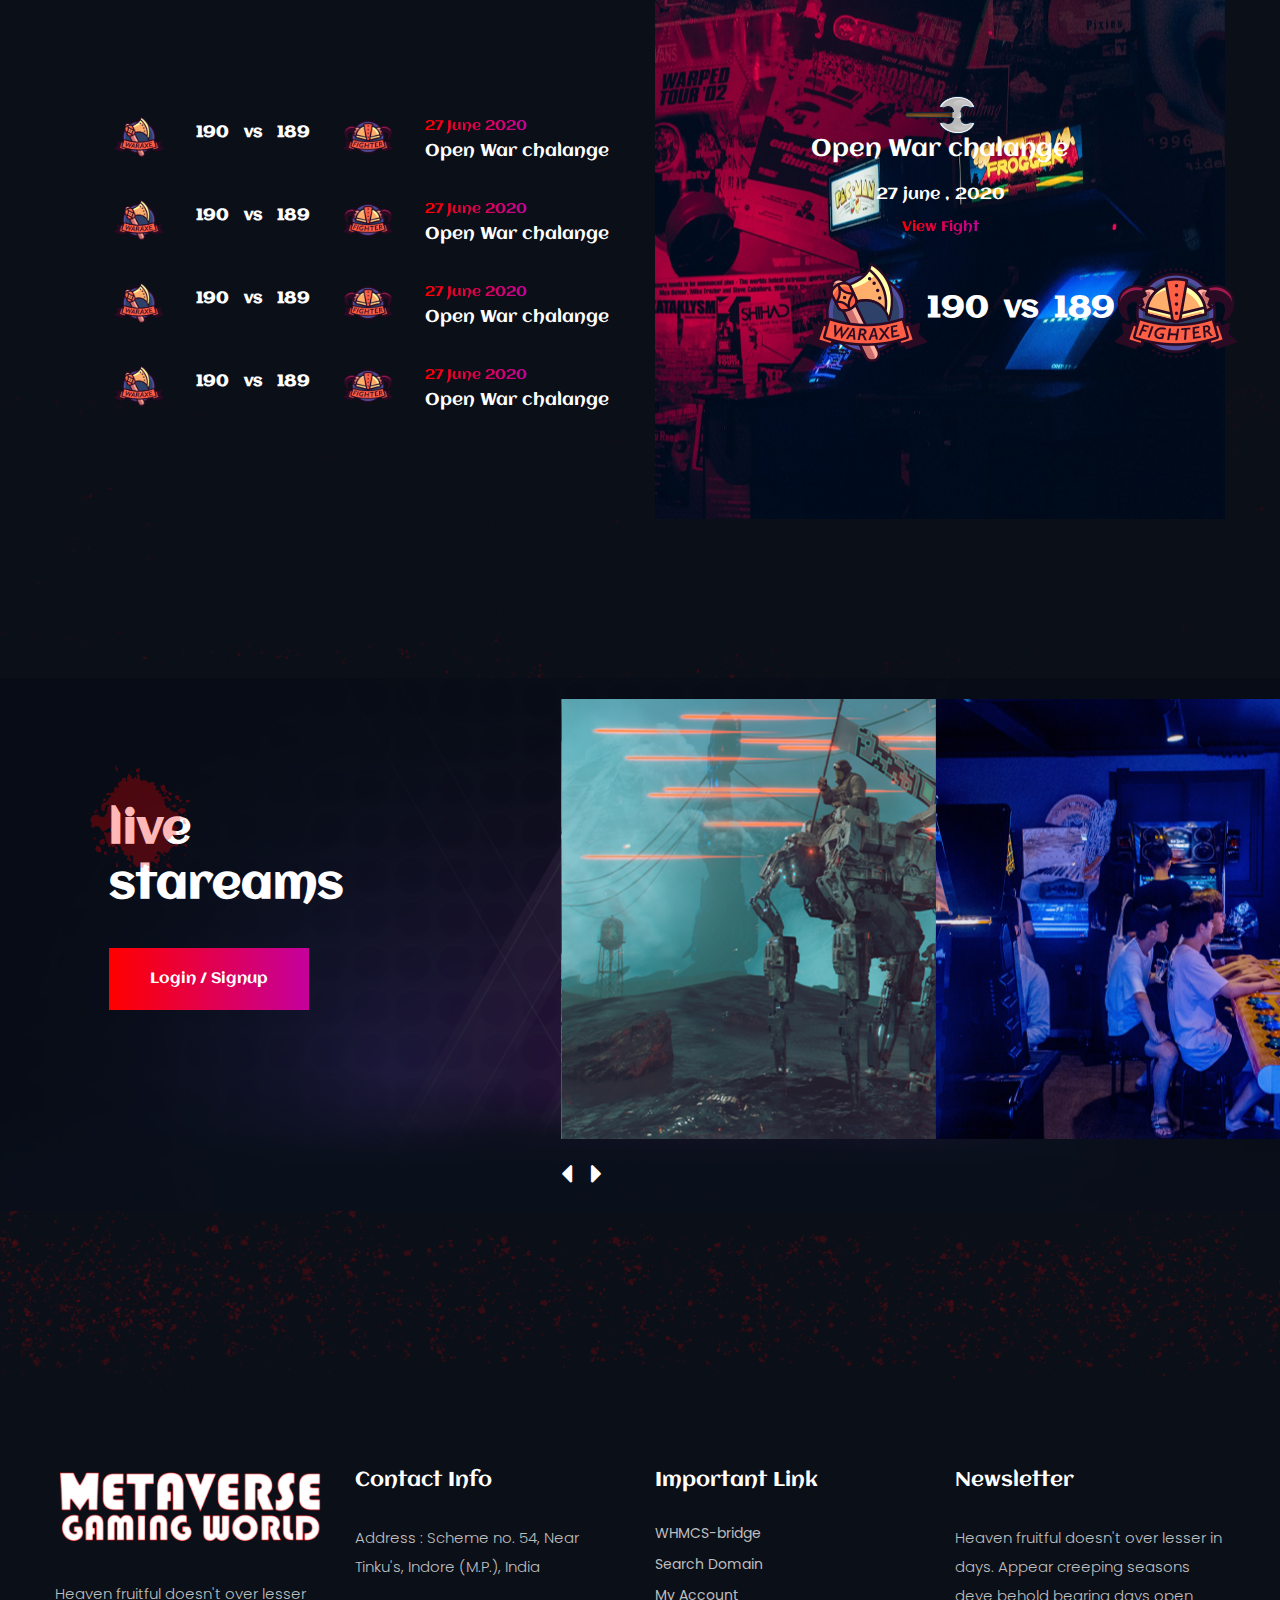
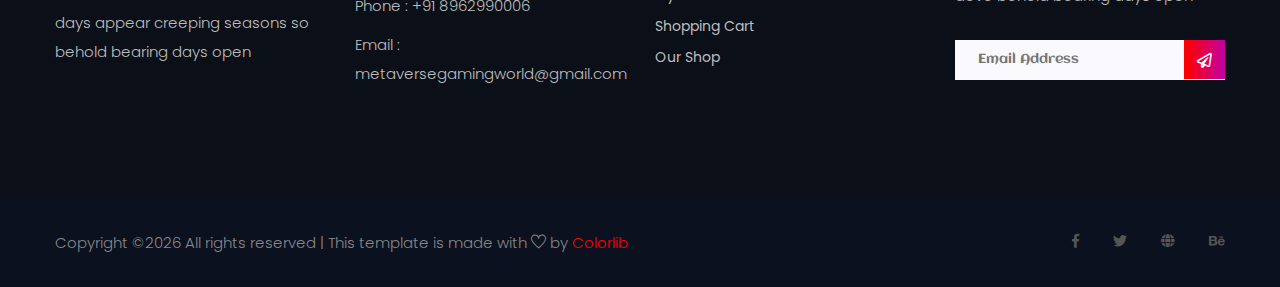
<file: team.html>
<!doctype html>
<html lang="zxx">

<head>
    <!-- Required meta tags -->
    <meta charset="utf-8">
    <meta name="viewport" content="width=device-width, initial-scale=1, shrink-to-fit=no">
    <title>gaming</title>
    <link rel="icon" href="img/favicon.png">
    <!-- Bootstrap CSS -->
    <link rel="stylesheet" href="css/bootstrap.min.css">
    <!-- animate CSS -->
    <link rel="stylesheet" href="css/animate.css">
    <!-- owl carousel CSS -->
    <link rel="stylesheet" href="css/owl.carousel.min.css">
    <!-- font awesome CSS -->
    <link rel="stylesheet" href="css/all.css">
    <!-- flaticon CSS -->
    <link rel="stylesheet" href="css/flaticon.css">
    <link rel="stylesheet" href="css/themify-icons.css">
    <!-- font awesome CSS -->
    <link rel="stylesheet" href="css/magnific-popup.css">
    <!-- swiper CSS -->
    <link rel="stylesheet" href="css/slick.css">
    <!-- style CSS -->
    <link rel="stylesheet" href="css/style.css">
</head>

<body>
    <div class="body_bg">
        <!--::header part start::-->
        <header class="main_menu single_page_menu">
            <div class="container">
                <div class="row align-items-center">
                    <div class="col-lg-12">
                        <nav class="navbar navbar-expand-lg navbar-light">
                            <a class="navbar-brand" href="index.html"> <img src="img/web-icon.png" alt="logo"> </a>
                            <button class="navbar-toggler" type="button" data-toggle="collapse"
                                data-target="#navbarSupportedContent" aria-controls="navbarSupportedContent"
                                aria-expanded="false" aria-label="Toggle navigation">
                                <span class="menu_icon"><i class="fas fa-bars"></i></span>
                            </button>

                            <div class="collapse navbar-collapse main-menu-item" id="navbarSupportedContent">
                                <ul class="navbar-nav">
                                    <li class="nav-item">
                                        <a class="nav-link" href="index.html">Home</a>
                                    </li>
                                    <li class="nav-item">
                                        <a class="nav-link" href="fighter.html">fighter</a>
                                    </li>
                                    <li class="nav-item">
                                        <a class="nav-link" href="team.html">team</a>
                                    </li>
                                    <li class="nav-item dropdown">
                                        <a class="nav-link dropdown-toggle" href="blog.html" id="navbarDropdown"
                                            role="button" data-toggle="dropdown" aria-haspopup="true"
                                            aria-expanded="false">
                                            Blog
                                        </a>
                                        <div class="dropdown-menu" aria-labelledby="navbarDropdown">
                                            <a class="dropdown-item" href="blog.html"> blog</a>
                                            <a class="dropdown-item" href="single-blog.html">Single blog</a>
                                        </div>
                                    </li>
                                    <li class="nav-item dropdown">
                                        <a class="nav-link dropdown-toggle" href="blog.html" id="navbarDropdown1"
                                            role="button" data-toggle="dropdown" aria-haspopup="true"
                                            aria-expanded="false">
                                            pages
                                        </a>
                                        <div class="dropdown-menu" aria-labelledby="navbarDropdown1">
                                            <a class="dropdown-item" href="elements.html">Elements</a>
                                        </div>
                                    </li>
                                    <li class="nav-item">
                                        <a class="nav-link" href="contact.html">Contact</a>
                                    </li>
                                </ul>
                            </div>
                            <a href="#" class="btn_1 d-none d-sm-block">Login / Signup</a>
                        </nav>
                    </div>
                </div>
            </div>
        </header>
        <!-- Header part end-->

        <!-- breadcrumb start-->
        <section class="breadcrumb breadcrumb_bg">
            <div class="container">
                <div class="row">
                    <div class="col-lg-12">
                        <div class="breadcrumb_iner text-center">
                            <div class="breadcrumb_iner_item">
                                <h2>Team Matches</h2>
                            </div>
                        </div>
                    </div>
                </div>
            </div>
        </section>
        <!-- breadcrumb start-->

        <!--::client logo part end::-->
        <section class="client_logo">
            <div class="container">
                <div class="row align-items-center">
                    <div class="col-lg-12">
                        <div class="client_logo_slider owl-carousel d-flex justify-content-between">
                            <div class="single_client_logo">
                                <img src="img/client_logo/client_logo_1.png" alt="">
                            </div>
                            <div class="single_client_logo">
                                <img src="img/client_logo/client_logo_2.png" alt="">
                            </div>
                            <div class="single_client_logo">
                                <img src="img/client_logo/client_logo_3.png" alt="">
                            </div>
                            <div class="single_client_logo">
                                <img src="img/client_logo/client_logo_4.png" alt="">
                            </div>
                            <div class="single_client_logo">
                                <img src="img/client_logo/client_logo_5.png" alt="">
                            </div>
                            <div class="single_client_logo">
                                <img src="img/client_logo/client_logo_1.png" alt="">
                            </div>
                            <div class="single_client_logo">
                                <img src="img/client_logo/client_logo_2.png" alt="">
                            </div>
                        </div>
                    </div>
                </div>
            </div>
        </section>
        <!--::client logo part end::-->

        <!-- use sasu part end-->
        <section class="Latest_War padding_top">
            <div class="container">
                <div class="row justify-content-center">
                    <div class="col-lg-8">
                        <div class="section_tittle text-center">
                            <h2>Latest War Fight</h2>
                        </div>
                    </div>
                </div>
                <div class="row justify-content-center align-items-center">
                    <div class="col-lg-12">
                        <div class="Latest_War_text">
                            <div class="row justify-content-center align-items-center h-100">
                                <div class="col-lg-6">
                                    <div class="single_war_text text-center">
                                        <img src="img/favicon.png" alt="">
                                        <h4>Open War chalange</h4>
                                        <p>27 june , 2020</p>
                                        <a href="#">view fight</a>
                                        <div class="war_text_item d-flex justify-content-around align-items-center">
                                            <img src="img/war_logo_1.png" alt="">
                                            <h2>190<span>vs</span>189</h2>
                                            <img src="img/war_logo_2.png" alt="">
                                        </div>

                                    </div>
                                </div>
                            </div>
                            <a href="#" class="btn_2">Watch Tutorial</a>
                        </div>
                    </div>
                    <div class="col-lg-6">
                        <div class="latest_war_list">
                            <div class="single_war_text">
                                <div class="war_text_item d-flex justify-content-around align-items-center">
                                    <img src="img/war_logo_1.png" alt="">
                                    <h2>190<span>vs</span>189</h2>
                                    <img src="img/war_logo_2.png" alt="">
                                    <div class="war_date">
                                        <a href="#">27 june 2020</a>
                                        <p>Open War chalange</p>
                                    </div>
                                </div>
                            </div>
                            <div class="single_war_text">
                                <div class="war_text_item d-flex justify-content-around align-items-center">
                                    <img src="img/war_logo_1.png" alt="">
                                    <h2>190<span>vs</span>189</h2>
                                    <img src="img/war_logo_2.png" alt="">
                                    <div class="war_date">
                                        <a href="#">27 june 2020</a>
                                        <p>Open War chalange</p>
                                    </div>
                                </div>
                            </div>
                            <div class="single_war_text">
                                <div class="war_text_item d-flex justify-content-around align-items-center">
                                    <img src="img/war_logo_1.png" alt="">
                                    <h2>190<span>vs</span>189</h2>
                                    <img src="img/war_logo_2.png" alt="">
                                    <div class="war_date">
                                        <a href="#">27 june 2020</a>
                                        <p>Open War chalange</p>
                                    </div>
                                </div>
                            </div>
                            <div class="single_war_text">
                                <div class="war_text_item d-flex justify-content-around align-items-center">
                                    <img src="img/war_logo_1.png" alt="">
                                    <h2>190<span>vs</span>189</h2>
                                    <img src="img/war_logo_2.png" alt="">
                                    <div class="war_date">
                                        <a href="#">27 june 2020</a>
                                        <p>Open War chalange</p>
                                    </div>
                                </div>
                            </div>
                        </div>
                    </div>
                    <div class="col-lg-6">
                        <div class="Latest_War_text Latest_War_bg_1">
                            <div class="row justify-content-center align-items-center h-100">
                                <div class="col-lg-6">
                                    <div class="single_war_text text-center">
                                        <img src="img/favicon.png" alt="">
                                        <h4>Open War chalange</h4>
                                        <p>27 june , 2020</p>
                                        <a href="#">view fight</a>
                                        <div class="war_text_item d-flex justify-content-around align-items-center">
                                            <img src="img/war_logo_1.png" alt="">
                                            <h2>190<span>vs</span>189</h2>
                                            <img src="img/war_logo_2.png" alt="">
                                        </div>
                                    </div>
                                </div>
                            </div>
                            <a href="#" class="btn_2">Watch Tutorial</a>
                        </div>
                    </div>
                </div>
            </div>
        </section>
        <!-- use sasu part end-->

        <!--::about_us part start::-->
        <section class="live_stareams padding_bottom">
            <div class="container-fluid">
                <div class="row align-items-center justify-content-between">
                    <div class="col-md-3 offset-lg-1 offset-sm-1">
                        <div class="live_stareams_text">
                            <h2>live <br> stareams</h2>
                            <div class="btn_1">Login / Signup</div>
                        </div>
                    </div>
                    <div class="col-md-7 offset-sm-1">
                        <div class="live_stareams_slide owl-carousel">
                            <div class="live_stareams_slide_img">
                                <img src="img/live_streams_1.png" alt="">
                                <div class="extends_video">
                                    <a id="play-video_1" class="video-play-button popup-youtube"
                                        href="https://www.youtube.com/watch?v=pBFQdxA-apI">
                                        <span class="fas fa-play"></span>
                                    </a>
                                </div>
                            </div>
                            <div class="live_stareams_slide_img">
                                <img src="img/live_streams_2.png" alt="">
                                <div class="extends_video">
                                    <a id="play-video_1" class="video-play-button popup-youtube"
                                        href="https://www.youtube.com/watch?v=pBFQdxA-apI">
                                        <span class="fas fa-play"></span>
                                    </a>
                                </div>
                            </div>
                            <div class="live_stareams_slide_img">
                                <img src="img/live_streams_1.png" alt="">
                                <div class="extends_video">
                                    <a id="play-video_1" class="video-play-button popup-youtube"
                                        href="https://www.youtube.com/watch?v=pBFQdxA-apI">
                                        <span class="fas fa-play"></span>
                                    </a>
                                </div>
                            </div>
                            <div class="live_stareams_slide_img">
                                <img src="img/live_streams_2.png" alt="">
                                <div class="extends_video">
                                    <a id="play-video_1" class="video-play-button popup-youtube"
                                        href="https://www.youtube.com/watch?v=pBFQdxA-apI">
                                        <span class="fas fa-play"></span>
                                    </a>
                                </div>
                            </div>
                            <div class="live_stareams_slide_img">
                                <img src="img/live_streams_1.png" alt="">
                                <div class="extends_video">
                                    <a id="play-video_1" class="video-play-button popup-youtube"
                                        href="https://www.youtube.com/watch?v=pBFQdxA-apI">
                                        <span class="fas fa-play"></span>
                                    </a>
                                </div>
                            </div>
                            <div class="live_stareams_slide_img">
                                <img src="img/live_streams_2.png" alt="">
                                <div class="extends_video">
                                    <a id="play-video_1" class="video-play-button popup-youtube"
                                        href="https://www.youtube.com/watch?v=pBFQdxA-apI">
                                        <span class="fas fa-play"></span>
                                    </a>
                                </div>
                            </div>
                            <div class="live_stareams_slide_img">
                                <img src="img/live_streams_1.png" alt="">
                                <div class="extends_video">
                                    <a id="play-video_1" class="video-play-button popup-youtube"
                                        href="https://www.youtube.com/watch?v=pBFQdxA-apI">
                                        <span class="fas fa-play"></span>
                                    </a>
                                </div>
                            </div>
                            <div class="live_stareams_slide_img">
                                <img src="img/live_streams_2.png" alt="">
                                <div class="extends_video">
                                    <a id="play-video_1" class="video-play-button popup-youtube"
                                        href="https://www.youtube.com/watch?v=pBFQdxA-apI">
                                        <span class="fas fa-play"></span>
                                    </a>
                                </div>
                            </div>
                        </div>
                    </div>
                </div>
            </div>
        </section>
        <!--::about_us part end::-->

        <!--::footer_part start::-->
        <footer class="footer_part">
            <div class="footer_top">
                <div class="container">
                    <div class="row">
                        <div class="col-sm-6 col-lg-3">
                            <div class="single_footer_part">
                                <a href="index.html" class="footer_logo_iner"> <img src="img/web-icon.png" alt="#"> </a>
                                <p>Heaven fruitful doesn't over lesser days appear creeping seasons so behold bearing
                                    days
                                    open
                                </p>
                            </div>
                        </div>
                        <div class="col-sm-6 col-lg-3">
                            <div class="single_footer_part">
                                <h4>Contact Info</h4>
                                <p>Address : Scheme no. 54, Near Tinku's, 
                                    Indore (M.P.), India</p>
                                <p>Phone : +91 8962990006</p>
                                <p>Email : metaversegamingworld@gmail.com</p>
                            </div>
                        </div>
                        <div class="col-sm-6 col-lg-3">
                            <div class="single_footer_part">
                                <h4>Important Link</h4>
                                <ul class="list-unstyled">
                                    <li><a href=""> WHMCS-bridge</a></li>
                                    <li><a href="">Search Domain</a></li>
                                    <li><a href="">My Account</a></li>
                                    <li><a href="">Shopping Cart</a></li>
                                    <li><a href="">Our Shop</a></li>
                                </ul>
                            </div>
                        </div>
                        <div class="col-sm-6 col-lg-3">
                            <div class="single_footer_part">
                                <h4>Newsletter</h4>
                                <p>Heaven fruitful doesn't over lesser in days. Appear creeping seasons deve behold
                                    bearing
                                    days
                                    open
                                </p>
                                <div id="mc_embed_signup">
                                    <form target="_blank"
                                        action="https://spondonit.us12.list-manage.com/subscribe/post?u=1462626880ade1ac87bd9c93a&amp;id=92a4423d01"
                                        method="get" class="subscribe_form relative mail_part">
                                        <input type="email" name="email" id="newsletter-form-email"
                                            placeholder="Email Address" class="placeholder hide-on-focus"
                                            onfocus="this.placeholder = ''"
                                            onblur="this.placeholder = ' Email Address '">
                                        <button type="submit" name="submit" id="newsletter-submit"
                                            class="email_icon newsletter-submit button-contactForm"><i
                                                class="far fa-paper-plane"></i></button>
                                        <div class="mt-10 info"></div>
                                    </form>
                                </div>
                            </div>
                        </div>
                    </div>
                </div>
            </div>
            <div class="copygight_text">
                <div class="container">
                    <div class="row align-items-center">
                        <div class="col-lg-8">
                            <div class="copyright_text">
                                <P><!-- Link back to Colorlib can't be removed. Template is licensed under CC BY 3.0. -->
Copyright &copy;<script>document.write(new Date().getFullYear());</script> All rights reserved | This template is made with <i class="ti-heart" aria-hidden="true"></i> by <a href="https://colorlib.com" target="_blank">Colorlib</a>
<!-- Link back to Colorlib can't be removed. Template is licensed under CC BY 3.0. --></P>
                            </div>
                        </div>
                        <div class="col-lg-4">
                            <div class="footer_icon social_icon">
                                <ul class="list-unstyled">
                                    <li><a href="#" class="single_social_icon"><i class="fab fa-facebook-f"></i></a>
                                    </li>
                                    <li><a href="#" class="single_social_icon"><i class="fab fa-twitter"></i></a></li>
                                    <li><a href="#" class="single_social_icon"><i class="fas fa-globe"></i></a></li>
                                    <li><a href="#" class="single_social_icon"><i class="fab fa-behance"></i></a></li>
                                </ul>
                            </div>
                        </div>
                    </div>
                </div>
            </div>
        </footer>
        <!--::footer_part end::-->
    </div>

    <!-- jquery plugins here-->
    <script src="js/jquery-1.12.1.min.js"></script>
    <!-- popper js -->
    <script src="js/popper.min.js"></script>
    <!-- bootstrap js -->
    <script src="js/bootstrap.min.js"></script>
    <!-- easing js -->
    <script src="js/jquery.magnific-popup.js"></script>
    <!-- swiper js -->
    <script src="js/swiper.min.js"></script>
    <!-- swiper js -->
    <script src="js/masonry.pkgd.js"></script>
    <!-- particles js -->
    <script src="js/owl.carousel.min.js"></script>
    <script src="js/jquery.nice-select.min.js"></script>
    <!-- slick js -->
    <script src="js/slick.min.js"></script>
    <script src="js/jquery.counterup.min.js"></script>
    <script src="js/waypoints.min.js"></script>
    <script src="js/contact.js"></script>
    <script src="js/jquery.ajaxchimp.min.js"></script>
    <script src="js/jquery.form.js"></script>
    <script src="js/jquery.validate.min.js"></script>
    <script src="js/mail-script.js"></script>
    <!-- custom js -->
    <script src="js/custom.js"></script>
</body>

</html>
</file>
<file: css/flaticon.css>
/*
  	Flaticon icon font: Flaticon
  	Creation date: 13/06/2019 05:10
  	*/

@font-face {
  font-family: "Flaticon";
  src: url("../fonts/Flaticon.eot");
  src: url("../fonts/Flaticon.eot?#iefix") format("embedded-opentype"),
       url("../fonts/Flaticon.woff2") format("woff2"),
       url("../fonts/Flaticon.woff") format("woff"),
       url("../fonts/Flaticon.ttf") format("truetype"),
       url("../fonts/Flaticon.svg#Flaticon") format("svg");
  font-weight: normal;
  font-style: normal;
}

@media screen and (-webkit-min-device-pixel-ratio:0) {
  @font-face {
    font-family: "Flaticon";
    src: url("./Flaticon.svg#Flaticon") format("svg");
  }
}

[class^="flaticon-"]:before, [class*=" flaticon-"]:before,
[class^="flaticon-"]:after, [class*=" flaticon-"]:after {   
  font-family: Flaticon;
        font-size: 20px;
font-style: normal;
}

.flaticon-right-arrow:before { content: "\f100"; }
</file>
<file: css/themify-icons.css>
@font-face {
	font-family: 'themify';
	src:url('../fonts/themify.eot?-fvbane');
	src:url('../fonts/themify.eot?#iefix-fvbane') format('embedded-opentype'),
		url('../fonts/themify.woff?-fvbane') format('woff'),
		url('../fonts/themify.ttf?-fvbane') format('truetype'),
		url('../fonts/themify.svg?-fvbane#themify') format('svg');
	font-weight: normal;
	font-style: normal;
}

[class^="ti-"], [class*=" ti-"] {
	font-family: 'themify';
	speak: none;
	font-style: normal;
	font-weight: normal;
	font-variant: normal;
	text-transform: none;
	line-height: 1;

	/* Better Font Rendering =========== */
	-webkit-font-smoothing: antialiased;
	-moz-osx-font-smoothing: grayscale;
}

.ti-wand:before {
	content: "\e600";
}
.ti-volume:before {
	content: "\e601";
}
.ti-user:before {
	content: "\e602";
}
.ti-unlock:before {
	content: "\e603";
}
.ti-unlink:before {
	content: "\e604";
}
.ti-trash:before {
	content: "\e605";
}
.ti-thought:before {
	content: "\e606";
}
.ti-target:before {
	content: "\e607";
}
.ti-tag:before {
	content: "\e608";
}
.ti-tablet:before {
	content: "\e609";
}
.ti-star:before {
	content: "\e60a";
}
.ti-spray:before {
	content: "\e60b";
}
.ti-signal:before {
	content: "\e60c";
}
.ti-shopping-cart:before {
	content: "\e60d";
}
.ti-shopping-cart-full:before {
	content: "\e60e";
}
.ti-settings:before {
	content: "\e60f";
}
.ti-search:before {
	content: "\e610";
}
.ti-zoom-in:before {
	content: "\e611";
}
.ti-zoom-out:before {
	content: "\e612";
}
.ti-cut:before {
	content: "\e613";
}
.ti-ruler:before {
	content: "\e614";
}
.ti-ruler-pencil:before {
	content: "\e615";
}
.ti-ruler-alt:before {
	content: "\e616";
}
.ti-bookmark:before {
	content: "\e617";
}
.ti-bookmark-alt:before {
	content: "\e618";
}
.ti-reload:before {
	content: "\e619";
}
.ti-plus:before {
	content: "\e61a";
}
.ti-pin:before {
	content: "\e61b";
}
.ti-pencil:before {
	content: "\e61c";
}
.ti-pencil-alt:before {
	content: "\e61d";
}
.ti-paint-roller:before {
	content: "\e61e";
}
.ti-paint-bucket:before {
	content: "\e61f";
}
.ti-na:before {
	content: "\e620";
}
.ti-mobile:before {
	content: "\e621";
}
.ti-minus:before {
	content: "\e622";
}
.ti-medall:before {
	content: "\e623";
}
.ti-medall-alt:before {
	content: "\e624";
}
.ti-marker:before {
	content: "\e625";
}
.ti-marker-alt:before {
	content: "\e626";
}
.ti-arrow-up:before {
	content: "\e627";
}
.ti-arrow-right:before {
	content: "\e628";
}
.ti-arrow-left:before {
	content: "\e629";
}
.ti-arrow-down:before {
	content: "\e62a";
}
.ti-lock:before {
	content: "\e62b";
}
.ti-location-arrow:before {
	content: "\e62c";
}
.ti-link:before {
	content: "\e62d";
}
.ti-layout:before {
	content: "\e62e";
}
.ti-layers:before {
	content: "\e62f";
}
.ti-layers-alt:before {
	content: "\e630";
}
.ti-key:before {
	content: "\e631";
}
.ti-import:before {
	content: "\e632";
}
.ti-image:before {
	content: "\e633";
}
.ti-heart:before {
	content: "\e634";
}
.ti-heart-broken:before {
	content: "\e635";
}
.ti-hand-stop:before {
	content: "\e636";
}
.ti-hand-open:before {
	content: "\e637";
}
.ti-hand-drag:before {
	content: "\e638";
}
.ti-folder:before {
	content: "\e639";
}
.ti-flag:before {
	content: "\e63a";
}
.ti-flag-alt:before {
	content: "\e63b";
}
.ti-flag-alt-2:before {
	content: "\e63c";
}
.ti-eye:before {
	content: "\e63d";
}
.ti-export:before {
	content: "\e63e";
}
.ti-exchange-vertical:before {
	content: "\e63f";
}
.ti-desktop:before {
	content: "\e640";
}
.ti-cup:before {
	content: "\e641";
}
.ti-crown:before {
	content: "\e642";
}
.ti-comments:before {
	content: "\e643";
}
.ti-comment:before {
	content: "\e644";
}
.ti-comment-alt:before {
	content: "\e645";
}
.ti-close:before {
	content: "\e646";
}
.ti-clip:before {
	content: "\e647";
}
.ti-angle-up:before {
	content: "\e648";
}
.ti-angle-right:before {
	content: "\e649";
}
.ti-angle-left:before {
	content: "\e64a";
}
.ti-angle-down:before {
	content: "\e64b";
}
.ti-check:before {
	content: "\e64c";
}
.ti-check-box:before {
	content: "\e64d";
}
.ti-camera:before {
	content: "\e64e";
}
.ti-announcement:before {
	content: "\e64f";
}
.ti-brush:before {
	content: "\e650";
}
.ti-briefcase:before {
	content: "\e651";
}
.ti-bolt:before {
	content: "\e652";
}
.ti-bolt-alt:before {
	content: "\e653";
}
.ti-blackboard:before {
	content: "\e654";
}
.ti-bag:before {
	content: "\e655";
}
.ti-move:before {
	content: "\e656";
}
.ti-arrows-vertical:before {
	content: "\e657";
}
.ti-arrows-horizontal:before {
	content: "\e658";
}
.ti-fullscreen:before {
	content: "\e659";
}
.ti-arrow-top-right:before {
	content: "\e65a";
}
.ti-arrow-top-left:before {
	content: "\e65b";
}
.ti-arrow-circle-up:before {
	content: "\e65c";
}
.ti-arrow-circle-right:before {
	content: "\e65d";
}
.ti-arrow-circle-left:before {
	content: "\e65e";
}
.ti-arrow-circle-down:before {
	content: "\e65f";
}
.ti-angle-double-up:before {
	content: "\e660";
}
.ti-angle-double-right:before {
	content: "\e661";
}
.ti-angle-double-left:before {
	content: "\e662";
}
.ti-angle-double-down:before {
	content: "\e663";
}
.ti-zip:before {
	content: "\e664";
}
.ti-world:before {
	content: "\e665";
}
.ti-wheelchair:before {
	content: "\e666";
}
.ti-view-list:before {
	content: "\e667";
}
.ti-view-list-alt:before {
	content: "\e668";
}
.ti-view-grid:before {
	content: "\e669";
}
.ti-uppercase:before {
	content: "\e66a";
}
.ti-upload:before {
	content: "\e66b";
}
.ti-underline:before {
	content: "\e66c";
}
.ti-truck:before {
	content: "\e66d";
}
.ti-timer:before {
	content: "\e66e";
}
.ti-ticket:before {
	content: "\e66f";
}
.ti-thumb-up:before {
	content: "\e670";
}
.ti-thumb-down:before {
	content: "\e671";
}
.ti-text:before {
	content: "\e672";
}
.ti-stats-up:before {
	content: "\e673";
}
.ti-stats-down:before {
	content: "\e674";
}
.ti-split-v:before {
	content: "\e675";
}
.ti-split-h:before {
	content: "\e676";
}
.ti-smallcap:before {
	content: "\e677";
}
.ti-shine:before {
	content: "\e678";
}
.ti-shift-right:before {
	content: "\e679";
}
.ti-shift-left:before {
	content: "\e67a";
}
.ti-shield:before {
	content: "\e67b";
}
.ti-notepad:before {
	content: "\e67c";
}
.ti-server:before {
	content: "\e67d";
}
.ti-quote-right:before {
	content: "\e67e";
}
.ti-quote-left:before {
	content: "\e67f";
}
.ti-pulse:before {
	content: "\e680";
}
.ti-printer:before {
	content: "\e681";
}
.ti-power-off:before {
	content: "\e682";
}
.ti-plug:before {
	content: "\e683";
}
.ti-pie-chart:before {
	content: "\e684";
}
.ti-paragraph:before {
	content: "\e685";
}
.ti-panel:before {
	content: "\e686";
}
.ti-package:before {
	content: "\e687";
}
.ti-music:before {
	content: "\e688";
}
.ti-music-alt:before {
	content: "\e689";
}
.ti-mouse:before {
	content: "\e68a";
}
.ti-mouse-alt:before {
	content: "\e68b";
}
.ti-money:before {
	content: "\e68c";
}
.ti-microphone:before {
	content: "\e68d";
}
.ti-menu:before {
	content: "\e68e";
}
.ti-menu-alt:before {
	content: "\e68f";
}
.ti-map:before {
	content: "\e690";
}
.ti-map-alt:before {
	content: "\e691";
}
.ti-loop:before {
	content: "\e692";
}
.ti-location-pin:before {
	content: "\e693";
}
.ti-list:before {
	content: "\e694";
}
.ti-light-bulb:before {
	content: "\e695";
}
.ti-Italic:before {
	content: "\e696";
}
.ti-info:before {
	content: "\e697";
}
.ti-infinite:before {
	content: "\e698";
}
.ti-id-badge:before {
	content: "\e699";
}
.ti-hummer:before {
	content: "\e69a";
}
.ti-home:before {
	content: "\e69b";
}
.ti-help:before {
	content: "\e69c";
}
.ti-headphone:before {
	content: "\e69d";
}
.ti-harddrives:before {
	content: "\e69e";
}
.ti-harddrive:before {
	content: "\e69f";
}
.ti-gift:before {
	content: "\e6a0";
}
.ti-game:before {
	content: "\e6a1";
}
.ti-filter:before {
	content: "\e6a2";
}
.ti-files:before {
	content: "\e6a3";
}
.ti-file:before {
	content: "\e6a4";
}
.ti-eraser:before {
	content: "\e6a5";
}
.ti-envelope:before {
	content: "\e6a6";
}
.ti-download:before {
	content: "\e6a7";
}
.ti-direction:before {
	content: "\e6a8";
}
.ti-direction-alt:before {
	content: "\e6a9";
}
.ti-dashboard:before {
	content: "\e6aa";
}
.ti-control-stop:before {
	content: "\e6ab";
}
.ti-control-shuffle:before {
	content: "\e6ac";
}
.ti-control-play:before {
	content: "\e6ad";
}
.ti-control-pause:before {
	content: "\e6ae";
}
.ti-control-forward:before {
	content: "\e6af";
}
.ti-control-backward:before {
	content: "\e6b0";
}
.ti-cloud:before {
	content: "\e6b1";
}
.ti-cloud-up:before {
	content: "\e6b2";
}
.ti-cloud-down:before {
	content: "\e6b3";
}
.ti-clipboard:before {
	content: "\e6b4";
}
.ti-car:before {
	content: "\e6b5";
}
.ti-calendar:before {
	content: "\e6b6";
}
.ti-book:before {
	content: "\e6b7";
}
.ti-bell:before {
	content: "\e6b8";
}
.ti-basketball:before {
	content: "\e6b9";
}
.ti-bar-chart:before {
	content: "\e6ba";
}
.ti-bar-chart-alt:before {
	content: "\e6bb";
}
.ti-back-right:before {
	content: "\e6bc";
}
.ti-back-left:before {
	content: "\e6bd";
}
.ti-arrows-corner:before {
	content: "\e6be";
}
.ti-archive:before {
	content: "\e6bf";
}
.ti-anchor:before {
	content: "\e6c0";
}
.ti-align-right:before {
	content: "\e6c1";
}
.ti-align-left:before {
	content: "\e6c2";
}
.ti-align-justify:before {
	content: "\e6c3";
}
.ti-align-center:before {
	content: "\e6c4";
}
.ti-alert:before {
	content: "\e6c5";
}
.ti-alarm-clock:before {
	content: "\e6c6";
}
.ti-agenda:before {
	content: "\e6c7";
}
.ti-write:before {
	content: "\e6c8";
}
.ti-window:before {
	content: "\e6c9";
}
.ti-widgetized:before {
	content: "\e6ca";
}
.ti-widget:before {
	content: "\e6cb";
}
.ti-widget-alt:before {
	content: "\e6cc";
}
.ti-wallet:before {
	content: "\e6cd";
}
.ti-video-clapper:before {
	content: "\e6ce";
}
.ti-video-camera:before {
	content: "\e6cf";
}
.ti-vector:before {
	content: "\e6d0";
}
.ti-themify-logo:before {
	content: "\e6d1";
}
.ti-themify-favicon:before {
	content: "\e6d2";
}
.ti-themify-favicon-alt:before {
	content: "\e6d3";
}
.ti-support:before {
	content: "\e6d4";
}
.ti-stamp:before {
	content: "\e6d5";
}
.ti-split-v-alt:before {
	content: "\e6d6";
}
.ti-slice:before {
	content: "\e6d7";
}
.ti-shortcode:before {
	content: "\e6d8";
}
.ti-shift-right-alt:before {
	content: "\e6d9";
}
.ti-shift-left-alt:before {
	content: "\e6da";
}
.ti-ruler-alt-2:before {
	content: "\e6db";
}
.ti-receipt:before {
	content: "\e6dc";
}
.ti-pin2:before {
	content: "\e6dd";
}
.ti-pin-alt:before {
	content: "\e6de";
}
.ti-pencil-alt2:before {
	content: "\e6df";
}
.ti-palette:before {
	content: "\e6e0";
}
.ti-more:before {
	content: "\e6e1";
}
.ti-more-alt:before {
	content: "\e6e2";
}
.ti-microphone-alt:before {
	content: "\e6e3";
}
.ti-magnet:before {
	content: "\e6e4";
}
.ti-line-double:before {
	content: "\e6e5";
}
.ti-line-dotted:before {
	content: "\e6e6";
}
.ti-line-dashed:before {
	content: "\e6e7";
}
.ti-layout-width-full:before {
	content: "\e6e8";
}
.ti-layout-width-default:before {
	content: "\e6e9";
}
.ti-layout-width-default-alt:before {
	content: "\e6ea";
}
.ti-layout-tab:before {
	content: "\e6eb";
}
.ti-layout-tab-window:before {
	content: "\e6ec";
}
.ti-layout-tab-v:before {
	content: "\e6ed";
}
.ti-layout-tab-min:before {
	content: "\e6ee";
}
.ti-layout-slider:before {
	content: "\e6ef";
}
.ti-layout-slider-alt:before {
	content: "\e6f0";
}
.ti-layout-sidebar-right:before {
	content: "\e6f1";
}
.ti-layout-sidebar-none:before {
	content: "\e6f2";
}
.ti-layout-sidebar-left:before {
	content: "\e6f3";
}
.ti-layout-placeholder:before {
	content: "\e6f4";
}
.ti-layout-menu:before {
	content: "\e6f5";
}
.ti-layout-menu-v:before {
	content: "\e6f6";
}
.ti-layout-menu-separated:before {
	content: "\e6f7";
}
.ti-layout-menu-full:before {
	content: "\e6f8";
}
.ti-layout-media-right-alt:before {
	content: "\e6f9";
}
.ti-layout-media-right:before {
	content: "\e6fa";
}
.ti-layout-media-overlay:before {
	content: "\e6fb";
}
.ti-layout-media-overlay-alt:before {
	content: "\e6fc";
}
.ti-layout-media-overlay-alt-2:before {
	content: "\e6fd";
}
.ti-layout-media-left-alt:before {
	content: "\e6fe";
}
.ti-layout-media-left:before {
	content: "\e6ff";
}
.ti-layout-media-center-alt:before {
	content: "\e700";
}
.ti-layout-media-center:before {
	content: "\e701";
}
.ti-layout-list-thumb:before {
	content: "\e702";
}
.ti-layout-list-thumb-alt:before {
	content: "\e703";
}
.ti-layout-list-post:before {
	content: "\e704";
}
.ti-layout-list-large-image:before {
	content: "\e705";
}
.ti-layout-line-solid:before {
	content: "\e706";
}
.ti-layout-grid4:before {
	content: "\e707";
}
.ti-layout-grid3:before {
	content: "\e708";
}
.ti-layout-grid2:before {
	content: "\e709";
}
.ti-layout-grid2-thumb:before {
	content: "\e70a";
}
.ti-layout-cta-right:before {
	content: "\e70b";
}
.ti-layout-cta-left:before {
	content: "\e70c";
}
.ti-layout-cta-center:before {
	content: "\e70d";
}
.ti-layout-cta-btn-right:before {
	content: "\e70e";
}
.ti-layout-cta-btn-left:before {
	content: "\e70f";
}
.ti-layout-column4:before {
	content: "\e710";
}
.ti-layout-column3:before {
	content: "\e711";
}
.ti-layout-column2:before {
	content: "\e712";
}
.ti-layout-accordion-separated:before {
	content: "\e713";
}
.ti-layout-accordion-merged:before {
	content: "\e714";
}
.ti-layout-accordion-list:before {
	content: "\e715";
}
.ti-ink-pen:before {
	content: "\e716";
}
.ti-info-alt:before {
	content: "\e717";
}
.ti-help-alt:before {
	content: "\e718";
}
.ti-headphone-alt:before {
	content: "\e719";
}
.ti-hand-point-up:before {
	content: "\e71a";
}
.ti-hand-point-right:before {
	content: "\e71b";
}
.ti-hand-point-left:before {
	content: "\e71c";
}
.ti-hand-point-down:before {
	content: "\e71d";
}
.ti-gallery:before {
	content: "\e71e";
}
.ti-face-smile:before {
	content: "\e71f";
}
.ti-face-sad:before {
	content: "\e720";
}
.ti-credit-card:before {
	content: "\e721";
}
.ti-control-skip-forward:before {
	content: "\e722";
}
.ti-control-skip-backward:before {
	content: "\e723";
}
.ti-control-record:before {
	content: "\e724";
}
.ti-control-eject:before {
	content: "\e725";
}
.ti-comments-smiley:before {
	content: "\e726";
}
.ti-brush-alt:before {
	content: "\e727";
}
.ti-youtube:before {
	content: "\e728";
}
.ti-vimeo:before {
	content: "\e729";
}
.ti-twitter:before {
	content: "\e72a";
}
.ti-time:before {
	content: "\e72b";
}
.ti-tumblr:before {
	content: "\e72c";
}
.ti-skype:before {
	content: "\e72d";
}
.ti-share:before {
	content: "\e72e";
}
.ti-share-alt:before {
	content: "\e72f";
}
.ti-rocket:before {
	content: "\e730";
}
.ti-pinterest:before {
	content: "\e731";
}
.ti-new-window:before {
	content: "\e732";
}
.ti-microsoft:before {
	content: "\e733";
}
.ti-list-ol:before {
	content: "\e734";
}
.ti-linkedin:before {
	content: "\e735";
}
.ti-layout-sidebar-2:before {
	content: "\e736";
}
.ti-layout-grid4-alt:before {
	content: "\e737";
}
.ti-layout-grid3-alt:before {
	content: "\e738";
}
.ti-layout-grid2-alt:before {
	content: "\e739";
}
.ti-layout-column4-alt:before {
	content: "\e73a";
}
.ti-layout-column3-alt:before {
	content: "\e73b";
}
.ti-layout-column2-alt:before {
	content: "\e73c";
}
.ti-instagram:before {
	content: "\e73d";
}
.ti-google:before {
	content: "\e73e";
}
.ti-github:before {
	content: "\e73f";
}
.ti-flickr:before {
	content: "\e740";
}
.ti-facebook:before {
	content: "\e741";
}
.ti-dropbox:before {
	content: "\e742";
}
.ti-dribbble:before {
	content: "\e743";
}
.ti-apple:before {
	content: "\e744";
}
.ti-android:before {
	content: "\e745";
}
.ti-save:before {
	content: "\e746";
}
.ti-save-alt:before {
	content: "\e747";
}
.ti-yahoo:before {
	content: "\e748";
}
.ti-wordpress:before {
	content: "\e749";
}
.ti-vimeo-alt:before {
	content: "\e74a";
}
.ti-twitter-alt:before {
	content: "\e74b";
}
.ti-tumblr-alt:before {
	content: "\e74c";
}
.ti-trello:before {
	content: "\e74d";
}
.ti-stack-overflow:before {
	content: "\e74e";
}
.ti-soundcloud:before {
	content: "\e74f";
}
.ti-sharethis:before {
	content: "\e750";
}
.ti-sharethis-alt:before {
	content: "\e751";
}
.ti-reddit:before {
	content: "\e752";
}
.ti-pinterest-alt:before {
	content: "\e753";
}
.ti-microsoft-alt:before {
	content: "\e754";
}
.ti-linux:before {
	content: "\e755";
}
.ti-jsfiddle:before {
	content: "\e756";
}
.ti-joomla:before {
	content: "\e757";
}
.ti-html5:before {
	content: "\e758";
}
.ti-flickr-alt:before {
	content: "\e759";
}
.ti-email:before {
	content: "\e75a";
}
.ti-drupal:before {
	content: "\e75b";
}
.ti-dropbox-alt:before {
	content: "\e75c";
}
.ti-css3:before {
	content: "\e75d";
}
.ti-rss:before {
	content: "\e75e";
}
.ti-rss-alt:before {
	content: "\e75f";
}
</file>
<file: css/style.css>
/**************** extend css start ****************/
@import url("https://fonts.googleapis.com/css?family=Aclonica|Poppins:300,400,500,600&display=swap");
/* line 2, ../../01 cl html template/03_jun 2019/186_Gaiming_html/sass/_extends.scss */
.btn_1, .live_stareams .live_stareams_slide .live_stareams_slide_img:after, .Latest_War .Latest_War_text:after, .gallery_part .single_gallery_item .single_gallery_item_iner:after, .footer_part .single_footer_part .mail_part .email_icon {
  background-image: -webkit-gradient(linear, right top, left top, from(#ff0000), color-stop(51%, #c6019a), to(#ff0000));
  background-image: -webkit-linear-gradient(right, #ff0000 0%, #c6019a 51%, #ff0000 100%);
  background-image: -o-linear-gradient(right, #ff0000 0%, #c6019a 51%, #ff0000 100%);
  background-image: linear-gradient(to left, #ff0000 0%, #c6019a 51%, #ff0000 100%);
}

/* line 8, ../../01 cl html template/03_jun 2019/186_Gaiming_html/sass/_extends.scss */
.main_menu .main-menu-item .nav-item a:before {
  background-image: -webkit-gradient(linear, right top, left top, from(#c6019a), to(#ff0000));
  background-image: -webkit-linear-gradient(right, #c6019a 0%, #ff0000 100%);
  background-image: -o-linear-gradient(right, #c6019a 0%, #ff0000 100%);
  background-image: linear-gradient(to left, #c6019a 0%, #ff0000 100%);
}

/* line 14, ../../01 cl html template/03_jun 2019/186_Gaiming_html/sass/_extends.scss */
.cta_part .banner_btn_1:hover, .cta_part .banner_btn_2:hover {
  background-image: -webkit-gradient(linear, right top, left top, from(#57ddff), color-stop(51%, #57ddff), to(#57ddff));
  background-image: -webkit-linear-gradient(right, #57ddff 0%, #57ddff 51%, #57ddff 100%);
  background-image: -o-linear-gradient(right, #57ddff 0%, #57ddff 51%, #57ddff 100%);
  background-image: linear-gradient(to left, #57ddff 0%, #57ddff 51%, #57ddff 100%);
}

/* line 26, ../../01 cl html template/03_jun 2019/186_Gaiming_html/sass/_extends.scss */
.single_page_menu .main-menu-item .nav-item a:before {
  background: -moz-linear-gradient(16deg, #000 0%, #000 100%);
  background: -webkit-linear-gradient(16deg, #000 0%, #000 100%);
  background: -ms-linear-gradient(16deg, #000 0%, #000 100%);
}

/**************** extend css start ****************/
/**************** common css start ****************/
/* line 3, ../../01 cl html template/03_jun 2019/186_Gaiming_html/sass/_common.scss */
body {
  font-family: "Aclonica", sans-serif;
  padding: 0;
  margin: 0;
  font-size: 14px;
}

/* line 9, ../../01 cl html template/03_jun 2019/186_Gaiming_html/sass/_common.scss */
.message_submit_form:focus {
  outline: none;
}

/* line 12, ../../01 cl html template/03_jun 2019/186_Gaiming_html/sass/_common.scss */
input:hover, input:focus {
  outline: none !important;
}

/* line 15, ../../01 cl html template/03_jun 2019/186_Gaiming_html/sass/_common.scss */
.gray_bg {
  background-color: #f7f7f7;
}

/* line 18, ../../01 cl html template/03_jun 2019/186_Gaiming_html/sass/_common.scss */
.section_padding {
  padding: 140px 0px;
}

@media only screen and (min-width: 992px) and (max-width: 1200px) {
  /* line 18, ../../01 cl html template/03_jun 2019/186_Gaiming_html/sass/_common.scss */
  .section_padding {
    padding: 100px 0px;
  }
}

@media only screen and (min-width: 768px) and (max-width: 991px) {
  /* line 18, ../../01 cl html template/03_jun 2019/186_Gaiming_html/sass/_common.scss */
  .section_padding {
    padding: 70px 0px;
  }
}

@media (max-width: 576px) {
  /* line 18, ../../01 cl html template/03_jun 2019/186_Gaiming_html/sass/_common.scss */
  .section_padding {
    padding: 70px 0px;
  }
}

@media only screen and (min-width: 576px) and (max-width: 767px) {
  /* line 18, ../../01 cl html template/03_jun 2019/186_Gaiming_html/sass/_common.scss */
  .section_padding {
    padding: 70px 0px;
  }
}

/* line 33, ../../01 cl html template/03_jun 2019/186_Gaiming_html/sass/_common.scss */
.single_padding_top {
  padding-top: 140px !important;
}

@media only screen and (min-width: 992px) and (max-width: 1200px) {
  /* line 33, ../../01 cl html template/03_jun 2019/186_Gaiming_html/sass/_common.scss */
  .single_padding_top {
    padding-top: 70px !important;
  }
}

@media only screen and (min-width: 768px) and (max-width: 991px) {
  /* line 33, ../../01 cl html template/03_jun 2019/186_Gaiming_html/sass/_common.scss */
  .single_padding_top {
    padding-top: 70px !important;
  }
}

@media (max-width: 576px) {
  /* line 33, ../../01 cl html template/03_jun 2019/186_Gaiming_html/sass/_common.scss */
  .single_padding_top {
    padding-top: 70px !important;
  }
}

@media only screen and (min-width: 576px) and (max-width: 767px) {
  /* line 33, ../../01 cl html template/03_jun 2019/186_Gaiming_html/sass/_common.scss */
  .single_padding_top {
    padding-top: 100px !important;
  }
}

/* line 48, ../../01 cl html template/03_jun 2019/186_Gaiming_html/sass/_common.scss */
.padding_top {
  padding-top: 140px;
}

@media only screen and (min-width: 992px) and (max-width: 1200px) {
  /* line 48, ../../01 cl html template/03_jun 2019/186_Gaiming_html/sass/_common.scss */
  .padding_top {
    padding-top: 100px;
  }
}

@media only screen and (min-width: 768px) and (max-width: 991px) {
  /* line 48, ../../01 cl html template/03_jun 2019/186_Gaiming_html/sass/_common.scss */
  .padding_top {
    padding-top: 70px;
  }
}

@media (max-width: 576px) {
  /* line 48, ../../01 cl html template/03_jun 2019/186_Gaiming_html/sass/_common.scss */
  .padding_top {
    padding-top: 70px;
  }
}

@media only screen and (min-width: 576px) and (max-width: 767px) {
  /* line 48, ../../01 cl html template/03_jun 2019/186_Gaiming_html/sass/_common.scss */
  .padding_top {
    padding-top: 70px;
  }
}

/* line 63, ../../01 cl html template/03_jun 2019/186_Gaiming_html/sass/_common.scss */
.padding_bottom {
  padding-bottom: 140px;
}

@media only screen and (min-width: 992px) and (max-width: 1200px) {
  /* line 63, ../../01 cl html template/03_jun 2019/186_Gaiming_html/sass/_common.scss */
  .padding_bottom {
    padding-bottom: 100px;
  }
}

@media only screen and (min-width: 768px) and (max-width: 991px) {
  /* line 63, ../../01 cl html template/03_jun 2019/186_Gaiming_html/sass/_common.scss */
  .padding_bottom {
    padding-bottom: 70px;
  }
}

@media (max-width: 576px) {
  /* line 63, ../../01 cl html template/03_jun 2019/186_Gaiming_html/sass/_common.scss */
  .padding_bottom {
    padding-bottom: 70px;
  }
}

@media only screen and (min-width: 576px) and (max-width: 767px) {
  /* line 63, ../../01 cl html template/03_jun 2019/186_Gaiming_html/sass/_common.scss */
  .padding_bottom {
    padding-bottom: 70px;
  }
}

/* line 78, ../../01 cl html template/03_jun 2019/186_Gaiming_html/sass/_common.scss */
a {
  text-decoration: none;
  -webkit-transition: 0.5s;
  transition: 0.5s;
}

/* line 81, ../../01 cl html template/03_jun 2019/186_Gaiming_html/sass/_common.scss */
a:hover {
  outline: none;
  text-decoration: none;
}

/* line 87, ../../01 cl html template/03_jun 2019/186_Gaiming_html/sass/_common.scss */
h1, h2, h3, h4, h5, h6 {
  color: #fff;
  font-family: "Aclonica", sans-serif;
}

/* line 91, ../../01 cl html template/03_jun 2019/186_Gaiming_html/sass/_common.scss */
p {
  font-family: "Poppins", sans-serif;
  line-height: 29px;
  font-size: 15px;
  margin-bottom: 0px;
  color: #fff;
  font-weight: 300;
}

/* line 99, ../../01 cl html template/03_jun 2019/186_Gaiming_html/sass/_common.scss */
h2 {
  font-size: 44px;
  line-height: 28px;
  font-weight: 600;
  line-height: 1.222;
}

@media (max-width: 576px) {
  /* line 99, ../../01 cl html template/03_jun 2019/186_Gaiming_html/sass/_common.scss */
  h2 {
    font-size: 22px;
    line-height: 25px;
  }
}

@media only screen and (min-width: 576px) and (max-width: 767px) {
  /* line 99, ../../01 cl html template/03_jun 2019/186_Gaiming_html/sass/_common.scss */
  h2 {
    font-size: 24px;
    line-height: 25px;
  }
}

/* line 115, ../../01 cl html template/03_jun 2019/186_Gaiming_html/sass/_common.scss */
h3 {
  font-size: 24px;
  line-height: 25px;
}

@media (max-width: 576px) {
  /* line 115, ../../01 cl html template/03_jun 2019/186_Gaiming_html/sass/_common.scss */
  h3 {
    font-size: 20px;
  }
}

/* line 124, ../../01 cl html template/03_jun 2019/186_Gaiming_html/sass/_common.scss */
h5 {
  font-size: 18px;
  line-height: 22px;
}

/* line 129, ../../01 cl html template/03_jun 2019/186_Gaiming_html/sass/_common.scss */
img {
  max-width: 100%;
}

/* line 132, ../../01 cl html template/03_jun 2019/186_Gaiming_html/sass/_common.scss */
a:focus, .button:focus, button:focus, .btn:focus {
  text-decoration: none;
  outline: none;
  box-shadow: none;
  -webkit-transition: 1s;
  transition: 1s;
}

/* line 139, ../../01 cl html template/03_jun 2019/186_Gaiming_html/sass/_common.scss */
.section_tittle {
  margin-bottom: 80px;
}

@media (max-width: 991px) {
  /* line 139, ../../01 cl html template/03_jun 2019/186_Gaiming_html/sass/_common.scss */
  .section_tittle {
    margin-bottom: 40px;
  }
}

@media only screen and (min-width: 992px) and (max-width: 1200px) {
  /* line 139, ../../01 cl html template/03_jun 2019/186_Gaiming_html/sass/_common.scss */
  .section_tittle {
    margin-bottom: 50px;
  }
}

/* line 147, ../../01 cl html template/03_jun 2019/186_Gaiming_html/sass/_common.scss */
.section_tittle h2 {
  font-size: 45px;
  color: #fff;
  line-height: 50px;
  font-weight: 500;
  position: relative;
  margin-bottom: 28px;
}

@media (max-width: 576px) {
  /* line 147, ../../01 cl html template/03_jun 2019/186_Gaiming_html/sass/_common.scss */
  .section_tittle h2 {
    font-size: 25px;
    line-height: 35px;
    margin-bottom: 15px;
  }
}

@media only screen and (min-width: 576px) and (max-width: 767px) {
  /* line 147, ../../01 cl html template/03_jun 2019/186_Gaiming_html/sass/_common.scss */
  .section_tittle h2 {
    font-size: 25px;
    line-height: 35px;
    margin-bottom: 15px;
  }
}

@media only screen and (min-width: 768px) and (max-width: 991px) {
  /* line 147, ../../01 cl html template/03_jun 2019/186_Gaiming_html/sass/_common.scss */
  .section_tittle h2 {
    font-size: 30px;
    line-height: 40px;
    margin-bottom: 15px;
  }
}

@media only screen and (min-width: 992px) and (max-width: 1200px) {
  /* line 147, ../../01 cl html template/03_jun 2019/186_Gaiming_html/sass/_common.scss */
  .section_tittle h2 {
    font-size: 35px;
    line-height: 40px;
  }
}

/* line 175, ../../01 cl html template/03_jun 2019/186_Gaiming_html/sass/_common.scss */
.section_tittle p {
  text-transform: capitalize;
  line-height: 30px;
  font-family: "Poppins", sans-serif;
}

@media (max-width: 576px) {
  /* line 175, ../../01 cl html template/03_jun 2019/186_Gaiming_html/sass/_common.scss */
  .section_tittle p {
    margin-bottom: 10px;
  }
}

@media only screen and (min-width: 576px) and (max-width: 767px) {
  /* line 175, ../../01 cl html template/03_jun 2019/186_Gaiming_html/sass/_common.scss */
  .section_tittle p {
    margin-bottom: 10px;
  }
}

@media only screen and (min-width: 768px) and (max-width: 991px) {
  /* line 175, ../../01 cl html template/03_jun 2019/186_Gaiming_html/sass/_common.scss */
  .section_tittle p {
    margin-bottom: 10px;
  }
}

@media only screen and (min-width: 992px) and (max-width: 1200px) {
  /* line 175, ../../01 cl html template/03_jun 2019/186_Gaiming_html/sass/_common.scss */
  .section_tittle p {
    margin-bottom: 10px;
  }
}

/* line 193, ../../01 cl html template/03_jun 2019/186_Gaiming_html/sass/_common.scss */
ul {
  list-style: none;
  margin: 0;
  padding: 0;
}

/* line 198, ../../01 cl html template/03_jun 2019/186_Gaiming_html/sass/_common.scss */
.mb_110 {
  margin-bottom: 110px;
}

@media (max-width: 576px) {
  /* line 198, ../../01 cl html template/03_jun 2019/186_Gaiming_html/sass/_common.scss */
  .mb_110 {
    margin-bottom: 220px;
  }
}

/* line 205, ../../01 cl html template/03_jun 2019/186_Gaiming_html/sass/_common.scss */
.mt_130 {
  margin-top: 130px;
}

@media (max-width: 576px) {
  /* line 205, ../../01 cl html template/03_jun 2019/186_Gaiming_html/sass/_common.scss */
  .mt_130 {
    margin-top: 70px;
  }
}

@media only screen and (min-width: 576px) and (max-width: 767px) {
  /* line 205, ../../01 cl html template/03_jun 2019/186_Gaiming_html/sass/_common.scss */
  .mt_130 {
    margin-top: 70px;
  }
}

@media only screen and (min-width: 768px) and (max-width: 991px) {
  /* line 205, ../../01 cl html template/03_jun 2019/186_Gaiming_html/sass/_common.scss */
  .mt_130 {
    margin-top: 70px;
  }
}

@media only screen and (min-width: 992px) and (max-width: 1200px) {
  /* line 205, ../../01 cl html template/03_jun 2019/186_Gaiming_html/sass/_common.scss */
  .mt_130 {
    margin-top: 70px;
  }
}

/* line 220, ../../01 cl html template/03_jun 2019/186_Gaiming_html/sass/_common.scss */
.mb_130 {
  margin-bottom: 140px;
}

@media (max-width: 991px) {
  /* line 220, ../../01 cl html template/03_jun 2019/186_Gaiming_html/sass/_common.scss */
  .mb_130 {
    margin-bottom: 70px;
  }
}

@media only screen and (min-width: 992px) and (max-width: 1200px) {
  /* line 220, ../../01 cl html template/03_jun 2019/186_Gaiming_html/sass/_common.scss */
  .mb_130 {
    margin-bottom: 100px;
  }
}

/* line 229, ../../01 cl html template/03_jun 2019/186_Gaiming_html/sass/_common.scss */
.padding_less_40 {
  margin-bottom: -50px;
}

/* line 232, ../../01 cl html template/03_jun 2019/186_Gaiming_html/sass/_common.scss */
.z_index {
  z-index: 9 !important;
  position: relative;
}

@media only screen and (min-width: 1200px) and (max-width: 3640px) {
  /* line 238, ../../01 cl html template/03_jun 2019/186_Gaiming_html/sass/_common.scss */
  .container {
    max-width: 1200px;
  }
}

@media (max-width: 1200px) {
  /* line 243, ../../01 cl html template/03_jun 2019/186_Gaiming_html/sass/_common.scss */
  [class*="hero-ani-"] {
    display: none !important;
  }
}

/* line 247, ../../01 cl html template/03_jun 2019/186_Gaiming_html/sass/_common.scss */
.body_bg {
  background-image: url("../img/body_bg.png");
  background-position: center;
  background-repeat: no-repeat;
  background-size: cover;
}

/* line 251, ../../01 cl html template/03_jun 2019/186_Gaiming_html/sass/_common.scss */
.black .footer_top {
  padding: 65px 0 100px !important;
}

@media (max-width: 991px) {
  /* line 251, ../../01 cl html template/03_jun 2019/186_Gaiming_html/sass/_common.scss */
  .black .footer_top {
    padding: 70px 0;
  }
}

@media only screen and (min-width: 992px) and (max-width: 1200px) {
  /* line 251, ../../01 cl html template/03_jun 2019/186_Gaiming_html/sass/_common.scss */
  .black .footer_top {
    padding: 100px 0;
  }
}

/* line 260, ../../01 cl html template/03_jun 2019/186_Gaiming_html/sass/_common.scss */
.black p {
  color: #888888;
}

/* line 263, ../../01 cl html template/03_jun 2019/186_Gaiming_html/sass/_common.scss */
.black h2, .black h3, .black h4, .black h5 {
  color: #2f2d4e;
}

/* line 266, ../../01 cl html template/03_jun 2019/186_Gaiming_html/sass/_common.scss */
.black .copygight_text {
  background-color: #ebebeb !important;
}

/**************** common css end ****************/
/* Main Button Area css
============================================================================================ */
/* line 3, ../../01 cl html template/03_jun 2019/186_Gaiming_html/sass/_button.scss */
.submit_btn {
  width: auto;
  display: inline-block;
  background: #fff;
  padding: 0px 50px;
  color: #fff;
  font-size: 13px;
  font-weight: 500;
  line-height: 50px;
  border-radius: 5px;
  outline: none !important;
  box-shadow: none !important;
  text-align: center;
  border: 1px solid #edeff2;
  cursor: pointer;
  -webkit-transition: 0.5s;
  transition: 0.5s;
}

/* line 19, ../../01 cl html template/03_jun 2019/186_Gaiming_html/sass/_button.scss */
.submit_btn:hover {
  background: transparent;
}

/* line 24, ../../01 cl html template/03_jun 2019/186_Gaiming_html/sass/_button.scss */
.btn_1 {
  display: inline-block;
  padding: 18.5px 40px;
  border-radius: 0;
  font-size: 15px;
  font-family: "Aclonica", sans-serif;
  font-weight: 500;
  color: #fff;
  -o-transition: all .4s ease-in-out;
  -webkit-transition: all .4s ease-in-out;
  transition: all .4s ease-in-out;
  text-transform: capitalize;
  background-size: 200% auto;
  border: 1px solid transparent;
}

/* line 39, ../../01 cl html template/03_jun 2019/186_Gaiming_html/sass/_button.scss */
.btn_1:hover {
  color: #fff !important;
  background-position: right center;
}

@media (max-width: 576px) {
  /* line 24, ../../01 cl html template/03_jun 2019/186_Gaiming_html/sass/_button.scss */
  .btn_1 {
    padding: 10px 30px;
    margin-top: 20px;
  }
}

@media only screen and (min-width: 576px) and (max-width: 767px) {
  /* line 24, ../../01 cl html template/03_jun 2019/186_Gaiming_html/sass/_button.scss */
  .btn_1 {
    padding: 10px 30px;
    margin-top: 20px;
  }
}

@media only screen and (min-width: 768px) and (max-width: 991px) {
  /* line 24, ../../01 cl html template/03_jun 2019/186_Gaiming_html/sass/_button.scss */
  .btn_1 {
    padding: 10px 30px;
    margin-top: 25px;
  }
}

/* line 60, ../../01 cl html template/03_jun 2019/186_Gaiming_html/sass/_button.scss */
.btn_2 {
  display: inline-block;
  padding: 18.5px 40px;
  border-radius: 0;
  background-color: #fff;
  font-size: 15px;
  font-family: "Aclonica", sans-serif;
  font-weight: 500;
  color: #1a1a1a;
  -o-transition: all .4s ease-in-out;
  -webkit-transition: all .4s ease-in-out;
  transition: all .4s ease-in-out;
  text-transform: capitalize;
  border: 1px solid #8f9091;
  background-size: 200% auto;
}

/* line 75, ../../01 cl html template/03_jun 2019/186_Gaiming_html/sass/_button.scss */
.btn_2:hover {
  color: #fff !important;
  border: 1px solid #ff0000;
  background-position: right center;
  background-color: #ff0000;
}

@media (max-width: 576px) {
  /* line 60, ../../01 cl html template/03_jun 2019/186_Gaiming_html/sass/_button.scss */
  .btn_2 {
    padding: 10px 30px;
    margin-top: 20px;
  }
}

@media only screen and (min-width: 576px) and (max-width: 767px) {
  /* line 60, ../../01 cl html template/03_jun 2019/186_Gaiming_html/sass/_button.scss */
  .btn_2 {
    padding: 10px 30px;
    margin-top: 20px;
  }
}

@media only screen and (min-width: 768px) and (max-width: 991px) {
  /* line 60, ../../01 cl html template/03_jun 2019/186_Gaiming_html/sass/_button.scss */
  .btn_2 {
    padding: 10px 30px;
    margin-top: 25px;
  }
}

/* line 97, ../../01 cl html template/03_jun 2019/186_Gaiming_html/sass/_button.scss */
.btn_4 {
  color: #ff0000;
  font-size: 15px;
  font-weight: 700;
  margin-top: 53px;
  display: inline-block;
}

@media (max-width: 991px) {
  /* line 97, ../../01 cl html template/03_jun 2019/186_Gaiming_html/sass/_button.scss */
  .btn_4 {
    margin-top: 30px;
  }
}

/* line 109, ../../01 cl html template/03_jun 2019/186_Gaiming_html/sass/_button.scss */
.btn_4 img {
  width: 20px;
  margin-left: 15px;
}

/*=================== custom button rule start ====================*/
/* line 117, ../../01 cl html template/03_jun 2019/186_Gaiming_html/sass/_button.scss */
.button {
  display: inline-block;
  border: 1px solid transparent;
  font-size: 15px;
  font-weight: 500;
  padding: 12px 54px;
  border-radius: 4px;
  color: #fff;
  border: 1px solid #edeff2;
  text-transform: uppercase;
  background-color: #ff0000;
  cursor: pointer;
  -webkit-transition: 0.5s;
  transition: 0.5s;
}

@media (max-width: 767px) {
  /* line 117, ../../01 cl html template/03_jun 2019/186_Gaiming_html/sass/_button.scss */
  .button {
    font-size: 13px;
    padding: 9px 24px;
  }
}

/* line 136, ../../01 cl html template/03_jun 2019/186_Gaiming_html/sass/_button.scss */
.button:hover {
  color: #fff;
}

/* line 141, ../../01 cl html template/03_jun 2019/186_Gaiming_html/sass/_button.scss */
.button-link {
  letter-spacing: 0;
  color: #3b1d82;
  border: 0;
  padding: 0;
}

/* line 147, ../../01 cl html template/03_jun 2019/186_Gaiming_html/sass/_button.scss */
.button-link:hover {
  background: transparent;
  color: #3b1d82;
}

/* line 153, ../../01 cl html template/03_jun 2019/186_Gaiming_html/sass/_button.scss */
.button-header {
  color: #fff;
  border-color: #edeff2;
}

/* line 157, ../../01 cl html template/03_jun 2019/186_Gaiming_html/sass/_button.scss */
.button-header:hover {
  background: #b8024c;
  color: #fff;
}

/* line 163, ../../01 cl html template/03_jun 2019/186_Gaiming_html/sass/_button.scss */
.button-contactForm {
  color: #fff;
  border-color: #edeff2;
  padding: 12px 25px;
}

/* End Main Button Area css
============================================================================================ */
/* Start Blog Area css
============================================================================================ */
/* line 5, ../../01 cl html template/03_jun 2019/186_Gaiming_html/sass/_blog.scss */
.latest-blog-area .area-heading {
  margin-bottom: 70px;
}

/* line 10, ../../01 cl html template/03_jun 2019/186_Gaiming_html/sass/_blog.scss */
.blog_area a {
  color: #666666 !important;
  text-decoration: none;
  -webkit-transition: 0.5s;
  transition: 0.5s;
}

/* line 14, ../../01 cl html template/03_jun 2019/186_Gaiming_html/sass/_blog.scss */
.blog_area a:hover, .blog_area a :hover {
  color: #ff0000;
}

/* line 18, ../../01 cl html template/03_jun 2019/186_Gaiming_html/sass/_blog.scss */
.blog_area p {
  color: #888888;
}

/* line 21, ../../01 cl html template/03_jun 2019/186_Gaiming_html/sass/_blog.scss */
.blog_area h1, .blog_area h2, .blog_area h3, .blog_area h4, .blog_area h5, .blog_area h6 {
  color: #2f2d4e;
}

/* line 26, ../../01 cl html template/03_jun 2019/186_Gaiming_html/sass/_blog.scss */
.single-blog {
  overflow: hidden;
  margin-bottom: 30px;
}

/* line 30, ../../01 cl html template/03_jun 2019/186_Gaiming_html/sass/_blog.scss */
.single-blog:hover {
  box-shadow: 0px 10px 20px 0px rgba(42, 34, 123, 0.1);
}

/* line 34, ../../01 cl html template/03_jun 2019/186_Gaiming_html/sass/_blog.scss */
.single-blog .thumb {
  overflow: hidden;
  position: relative;
}

/* line 38, ../../01 cl html template/03_jun 2019/186_Gaiming_html/sass/_blog.scss */
.single-blog .thumb:after {
  content: '';
  position: absolute;
  left: 0;
  top: 0;
  width: 100%;
  height: 100%;
  background: #000;
  opacity: 0;
  -webkit-transition: 0.5s;
  transition: 0.5s;
}

/* line 51, ../../01 cl html template/03_jun 2019/186_Gaiming_html/sass/_blog.scss */
.single-blog h4 {
  border-bottom: 1px solid #dfdfdf;
  padding-bottom: 34px;
  margin-bottom: 25px;
}

/* line 58, ../../01 cl html template/03_jun 2019/186_Gaiming_html/sass/_blog.scss */
.single-blog a {
  font-size: 20px;
  font-weight: 600;
}

/* line 68, ../../01 cl html template/03_jun 2019/186_Gaiming_html/sass/_blog.scss */
.single-blog .date {
  color: #888;
  text-align: left;
  display: inline-block;
  font-size: 13px;
  font-weight: 300;
}

/* line 76, ../../01 cl html template/03_jun 2019/186_Gaiming_html/sass/_blog.scss */
.single-blog .tag {
  text-align: left;
  display: inline-block;
  float: left;
  font-size: 13px;
  font-weight: 300;
  margin-right: 22px;
  position: relative;
}

/* line 86, ../../01 cl html template/03_jun 2019/186_Gaiming_html/sass/_blog.scss */
.single-blog .tag:after {
  content: '';
  position: absolute;
  width: 1px;
  height: 10px;
  background: #acacac;
  right: -12px;
  top: 7px;
}

@media (max-width: 1199px) {
  /* line 76, ../../01 cl html template/03_jun 2019/186_Gaiming_html/sass/_blog.scss */
  .single-blog .tag {
    margin-right: 8px;
  }
  /* line 100, ../../01 cl html template/03_jun 2019/186_Gaiming_html/sass/_blog.scss */
  .single-blog .tag:after {
    display: none;
  }
}

/* line 106, ../../01 cl html template/03_jun 2019/186_Gaiming_html/sass/_blog.scss */
.single-blog .likes {
  margin-right: 16px;
}

@media (max-width: 800px) {
  /* line 26, ../../01 cl html template/03_jun 2019/186_Gaiming_html/sass/_blog.scss */
  .single-blog {
    margin-bottom: 30px;
  }
}

/* line 114, ../../01 cl html template/03_jun 2019/186_Gaiming_html/sass/_blog.scss */
.single-blog .single-blog-content {
  padding: 30px;
}

/* line 118, ../../01 cl html template/03_jun 2019/186_Gaiming_html/sass/_blog.scss */
.single-blog .single-blog-content .meta-bottom p {
  font-size: 13px;
  font-weight: 300;
}

/* line 123, ../../01 cl html template/03_jun 2019/186_Gaiming_html/sass/_blog.scss */
.single-blog .single-blog-content .meta-bottom i {
  color: #edeff2;
  font-size: 13px;
  margin-right: 7px;
}

@media (max-width: 1199px) {
  /* line 114, ../../01 cl html template/03_jun 2019/186_Gaiming_html/sass/_blog.scss */
  .single-blog .single-blog-content {
    padding: 15px;
  }
}

/* line 137, ../../01 cl html template/03_jun 2019/186_Gaiming_html/sass/_blog.scss */
.single-blog:hover .thumb:after {
  opacity: .7;
  -webkit-transition: 0.5s;
  transition: 0.5s;
}

@media (max-width: 1199px) {
  /* line 145, ../../01 cl html template/03_jun 2019/186_Gaiming_html/sass/_blog.scss */
  .single-blog h4 {
    transition: all 300ms linear 0s;
    border-bottom: 1px solid #dfdfdf;
    padding-bottom: 14px;
    margin-bottom: 12px;
  }
  /* line 151, ../../01 cl html template/03_jun 2019/186_Gaiming_html/sass/_blog.scss */
  .single-blog h4 a {
    font-size: 18px;
  }
}

/* line 159, ../../01 cl html template/03_jun 2019/186_Gaiming_html/sass/_blog.scss */
.full_image.single-blog {
  position: relative;
}

/* line 162, ../../01 cl html template/03_jun 2019/186_Gaiming_html/sass/_blog.scss */
.full_image.single-blog .single-blog-content {
  position: absolute;
  left: 35px;
  bottom: 0;
  opacity: 0;
  visibility: hidden;
  -webkit-transition: 0.5s;
  transition: 0.5s;
}

@media (min-width: 992px) {
  /* line 162, ../../01 cl html template/03_jun 2019/186_Gaiming_html/sass/_blog.scss */
  .full_image.single-blog .single-blog-content {
    bottom: 100px;
  }
}

/* line 181, ../../01 cl html template/03_jun 2019/186_Gaiming_html/sass/_blog.scss */
.full_image.single-blog h4 {
  -webkit-transition: 0.5s;
  transition: 0.5s;
  border-bottom: none;
  padding-bottom: 5px;
}

/* line 187, ../../01 cl html template/03_jun 2019/186_Gaiming_html/sass/_blog.scss */
.full_image.single-blog a {
  font-size: 20px;
  font-weight: 600;
}

/* line 197, ../../01 cl html template/03_jun 2019/186_Gaiming_html/sass/_blog.scss */
.full_image.single-blog .date {
  color: #fff;
}

/* line 202, ../../01 cl html template/03_jun 2019/186_Gaiming_html/sass/_blog.scss */
.full_image.single-blog:hover .single-blog-content {
  opacity: 1;
  visibility: visible;
  -webkit-transition: 0.5s;
  transition: 0.5s;
}

/* End Blog Area css
============================================================================================ */
/* Latest Blog Area css
============================================================================================ */
/* line 226, ../../01 cl html template/03_jun 2019/186_Gaiming_html/sass/_blog.scss */
.l_blog_item .l_blog_text .date {
  margin-top: 24px;
  margin-bottom: 15px;
}

/* line 230, ../../01 cl html template/03_jun 2019/186_Gaiming_html/sass/_blog.scss */
.l_blog_item .l_blog_text .date a {
  font-size: 12px;
}

/* line 236, ../../01 cl html template/03_jun 2019/186_Gaiming_html/sass/_blog.scss */
.l_blog_item .l_blog_text h4 {
  font-size: 18px;
  border-bottom: 1px solid #eeeeee;
  margin-bottom: 0px;
  padding-bottom: 20px;
  -webkit-transition: 0.5s;
  transition: 0.5s;
}

/* line 249, ../../01 cl html template/03_jun 2019/186_Gaiming_html/sass/_blog.scss */
.l_blog_item .l_blog_text p {
  margin-bottom: 0px;
  padding-top: 20px;
}

/* End Latest Blog Area css
============================================================================================ */
/* Causes Area css
============================================================================================ */
/* line 265, ../../01 cl html template/03_jun 2019/186_Gaiming_html/sass/_blog.scss */
.causes_slider .owl-dots {
  text-align: center;
  margin-top: 80px;
}

/* line 269, ../../01 cl html template/03_jun 2019/186_Gaiming_html/sass/_blog.scss */
.causes_slider .owl-dots .owl-dot {
  height: 14px;
  width: 14px;
  background: #eeeeee;
  display: inline-block;
  margin-right: 7px;
}

/* line 276, ../../01 cl html template/03_jun 2019/186_Gaiming_html/sass/_blog.scss */
.causes_slider .owl-dots .owl-dot:last-child {
  margin-right: 0px;
}

/* line 287, ../../01 cl html template/03_jun 2019/186_Gaiming_html/sass/_blog.scss */
.causes_item {
  background: #fff;
}

/* line 290, ../../01 cl html template/03_jun 2019/186_Gaiming_html/sass/_blog.scss */
.causes_item .causes_img {
  position: relative;
}

/* line 293, ../../01 cl html template/03_jun 2019/186_Gaiming_html/sass/_blog.scss */
.causes_item .causes_img .c_parcent {
  position: absolute;
  bottom: 0px;
  width: 100%;
  left: 0px;
  height: 3px;
  background: rgba(255, 255, 255, 0.5);
}

/* line 301, ../../01 cl html template/03_jun 2019/186_Gaiming_html/sass/_blog.scss */
.causes_item .causes_img .c_parcent span {
  width: 70%;
  height: 3px;
  position: absolute;
  left: 0px;
  bottom: 0px;
}

/* line 309, ../../01 cl html template/03_jun 2019/186_Gaiming_html/sass/_blog.scss */
.causes_item .causes_img .c_parcent span:before {
  content: "75%";
  position: absolute;
  right: -10px;
  bottom: 0px;
  color: #fff;
  padding: 0px 5px;
}

/* line 322, ../../01 cl html template/03_jun 2019/186_Gaiming_html/sass/_blog.scss */
.causes_item .causes_text {
  padding: 30px 35px 40px 30px;
}

/* line 325, ../../01 cl html template/03_jun 2019/186_Gaiming_html/sass/_blog.scss */
.causes_item .causes_text h4 {
  font-size: 18px;
  font-weight: 600;
  margin-bottom: 15px;
  cursor: pointer;
}

/* line 338, ../../01 cl html template/03_jun 2019/186_Gaiming_html/sass/_blog.scss */
.causes_item .causes_text p {
  font-size: 14px;
  line-height: 24px;
  font-weight: 300;
  margin-bottom: 0px;
}

/* line 348, ../../01 cl html template/03_jun 2019/186_Gaiming_html/sass/_blog.scss */
.causes_item .causes_bottom a {
  width: 50%;
  border: 1px solid;
  text-align: center;
  float: left;
  line-height: 50px;
  color: #fff;
  font-size: 14px;
  font-weight: 500;
}

/* line 360, ../../01 cl html template/03_jun 2019/186_Gaiming_html/sass/_blog.scss */
.causes_item .causes_bottom a + a {
  border-color: #eeeeee;
  background: #fff;
  font-size: 14px;
}

/* End Causes Area css
============================================================================================ */
/*================= latest_blog_area css =============*/
/* line 376, ../../01 cl html template/03_jun 2019/186_Gaiming_html/sass/_blog.scss */
.latest_blog_area {
  background: #f9f9ff;
}

/* line 380, ../../01 cl html template/03_jun 2019/186_Gaiming_html/sass/_blog.scss */
.single-recent-blog-post {
  margin-bottom: 30px;
}

/* line 383, ../../01 cl html template/03_jun 2019/186_Gaiming_html/sass/_blog.scss */
.single-recent-blog-post .thumb {
  overflow: hidden;
}

/* line 386, ../../01 cl html template/03_jun 2019/186_Gaiming_html/sass/_blog.scss */
.single-recent-blog-post .thumb img {
  transition: all 0.7s linear;
}

/* line 391, ../../01 cl html template/03_jun 2019/186_Gaiming_html/sass/_blog.scss */
.single-recent-blog-post .details {
  padding-top: 30px;
}

/* line 394, ../../01 cl html template/03_jun 2019/186_Gaiming_html/sass/_blog.scss */
.single-recent-blog-post .details .sec_h4 {
  line-height: 24px;
  padding: 10px 0px 13px;
  transition: all 0.3s linear;
}

/* line 405, ../../01 cl html template/03_jun 2019/186_Gaiming_html/sass/_blog.scss */
.single-recent-blog-post .date {
  font-size: 14px;
  line-height: 24px;
  font-weight: 400;
}

/* line 412, ../../01 cl html template/03_jun 2019/186_Gaiming_html/sass/_blog.scss */
.single-recent-blog-post:hover img {
  transform: scale(1.23) rotate(10deg);
}

/* line 419, ../../01 cl html template/03_jun 2019/186_Gaiming_html/sass/_blog.scss */
.tags .tag_btn {
  font-size: 12px;
  font-weight: 500;
  line-height: 20px;
  border: 1px solid #eeeeee;
  display: inline-block;
  padding: 1px 18px;
  text-align: center;
}

/* line 433, ../../01 cl html template/03_jun 2019/186_Gaiming_html/sass/_blog.scss */
.tags .tag_btn + .tag_btn {
  margin-left: 2px;
}

/*========= blog_categorie_area css ===========*/
/* line 440, ../../01 cl html template/03_jun 2019/186_Gaiming_html/sass/_blog.scss */
.blog_categorie_area {
  padding-top: 30px;
  padding-bottom: 30px;
}

@media (min-width: 900px) {
  /* line 440, ../../01 cl html template/03_jun 2019/186_Gaiming_html/sass/_blog.scss */
  .blog_categorie_area {
    padding-top: 80px;
    padding-bottom: 80px;
  }
}

@media (min-width: 1100px) {
  /* line 440, ../../01 cl html template/03_jun 2019/186_Gaiming_html/sass/_blog.scss */
  .blog_categorie_area {
    padding-top: 120px;
    padding-bottom: 120px;
  }
}

/* line 456, ../../01 cl html template/03_jun 2019/186_Gaiming_html/sass/_blog.scss */
.categories_post {
  position: relative;
  text-align: center;
  cursor: pointer;
}

/* line 461, ../../01 cl html template/03_jun 2019/186_Gaiming_html/sass/_blog.scss */
.categories_post img {
  max-width: 100%;
}

/* line 465, ../../01 cl html template/03_jun 2019/186_Gaiming_html/sass/_blog.scss */
.categories_post .categories_details {
  position: absolute;
  top: 20px;
  left: 20px;
  right: 20px;
  bottom: 20px;
  background: rgba(34, 34, 34, 0.75);
  color: #fff;
  transition: all 0.3s linear;
  display: flex;
  align-items: center;
  justify-content: center;
}

/* line 478, ../../01 cl html template/03_jun 2019/186_Gaiming_html/sass/_blog.scss */
.categories_post .categories_details h5 {
  margin-bottom: 0px;
  font-size: 18px;
  line-height: 26px;
  text-transform: uppercase;
  color: #fff;
  position: relative;
}

/* line 496, ../../01 cl html template/03_jun 2019/186_Gaiming_html/sass/_blog.scss */
.categories_post .categories_details p {
  font-weight: 300;
  font-size: 14px;
  line-height: 26px;
  margin-bottom: 0px;
}

/* line 503, ../../01 cl html template/03_jun 2019/186_Gaiming_html/sass/_blog.scss */
.categories_post .categories_details .border_line {
  margin: 10px 0px;
  background: #fff;
  width: 100%;
  height: 1px;
}

/* line 512, ../../01 cl html template/03_jun 2019/186_Gaiming_html/sass/_blog.scss */
.categories_post:hover .categories_details {
  background: rgba(222, 99, 32, 0.85);
}

/*============ blog_left_sidebar css ==============*/
/* line 527, ../../01 cl html template/03_jun 2019/186_Gaiming_html/sass/_blog.scss */
.blog_item {
  margin-bottom: 50px;
}

/* line 531, ../../01 cl html template/03_jun 2019/186_Gaiming_html/sass/_blog.scss */
.blog_details {
  padding: 30px 0 20px 10px;
  box-shadow: 0px 10px 20px 0px rgba(221, 221, 221, 0.3);
}

@media (min-width: 768px) {
  /* line 531, ../../01 cl html template/03_jun 2019/186_Gaiming_html/sass/_blog.scss */
  .blog_details {
    padding: 60px 30px 35px 35px;
  }
}

/* line 539, ../../01 cl html template/03_jun 2019/186_Gaiming_html/sass/_blog.scss */
.blog_details p {
  margin-bottom: 30px;
}

/* line 543, ../../01 cl html template/03_jun 2019/186_Gaiming_html/sass/_blog.scss */
.blog_details a {
  color: #ff8b23;
}

/* line 546, ../../01 cl html template/03_jun 2019/186_Gaiming_html/sass/_blog.scss */
.blog_details a:hover {
  color: #ff0000 !important;
}

/* line 551, ../../01 cl html template/03_jun 2019/186_Gaiming_html/sass/_blog.scss */
.blog_details h2 {
  font-size: 18px;
  font-weight: 600;
  margin-bottom: 8px;
}

@media (min-width: 768px) {
  /* line 551, ../../01 cl html template/03_jun 2019/186_Gaiming_html/sass/_blog.scss */
  .blog_details h2 {
    font-size: 24px;
    margin-bottom: 15px;
  }
}

/* line 565, ../../01 cl html template/03_jun 2019/186_Gaiming_html/sass/_blog.scss */
.blog-info-link li {
  float: left;
  font-size: 14px;
}

/* line 569, ../../01 cl html template/03_jun 2019/186_Gaiming_html/sass/_blog.scss */
.blog-info-link li a {
  color: #999999;
}

/* line 573, ../../01 cl html template/03_jun 2019/186_Gaiming_html/sass/_blog.scss */
.blog-info-link li i,
.blog-info-link li span {
  font-size: 13px;
  margin-right: 5px;
}

/* line 579, ../../01 cl html template/03_jun 2019/186_Gaiming_html/sass/_blog.scss */
.blog-info-link li::after {
  content: "|";
  padding-left: 10px;
  padding-right: 10px;
}

/* line 585, ../../01 cl html template/03_jun 2019/186_Gaiming_html/sass/_blog.scss */
.blog-info-link li:last-child::after {
  display: none;
}

/* line 590, ../../01 cl html template/03_jun 2019/186_Gaiming_html/sass/_blog.scss */
.blog-info-link::after {
  content: "";
  display: block;
  clear: both;
  display: table;
}

/* line 598, ../../01 cl html template/03_jun 2019/186_Gaiming_html/sass/_blog.scss */
.blog_item_img {
  position: relative;
}

/* line 601, ../../01 cl html template/03_jun 2019/186_Gaiming_html/sass/_blog.scss */
.blog_item_img .blog_item_date {
  position: absolute;
  bottom: -10px;
  left: 10px;
  display: block;
  color: #fff;
  background-color: #ff0000;
  padding: 8px 15px;
  border-radius: 5px;
}

@media (min-width: 768px) {
  /* line 601, ../../01 cl html template/03_jun 2019/186_Gaiming_html/sass/_blog.scss */
  .blog_item_img .blog_item_date {
    bottom: -20px;
    left: 40px;
    padding: 13px 30px;
  }
}

/* line 617, ../../01 cl html template/03_jun 2019/186_Gaiming_html/sass/_blog.scss */
.blog_item_img .blog_item_date h3 {
  font-size: 22px;
  font-weight: 600;
  color: #fff;
  margin-bottom: 0;
  line-height: 1.2;
}

@media (min-width: 768px) {
  /* line 617, ../../01 cl html template/03_jun 2019/186_Gaiming_html/sass/_blog.scss */
  .blog_item_img .blog_item_date h3 {
    font-size: 30px;
  }
}

/* line 629, ../../01 cl html template/03_jun 2019/186_Gaiming_html/sass/_blog.scss */
.blog_item_img .blog_item_date p {
  font-size: 18px;
  margin-bottom: 0;
  color: #fff;
}

@media (min-width: 768px) {
  /* line 629, ../../01 cl html template/03_jun 2019/186_Gaiming_html/sass/_blog.scss */
  .blog_item_img .blog_item_date p {
    font-size: 18px;
  }
}

/* line 649, ../../01 cl html template/03_jun 2019/186_Gaiming_html/sass/_blog.scss */
.blog_right_sidebar .widget_title {
  font-size: 20px;
  margin-bottom: 40px;
}

/* line 654, ../../01 cl html template/03_jun 2019/186_Gaiming_html/sass/_blog.scss */
.blog_right_sidebar .widget_title::after {
  content: "";
  display: block;
  padding-top: 15px;
  border-bottom: 1px solid #f0e9ff;
}

/* line 662, ../../01 cl html template/03_jun 2019/186_Gaiming_html/sass/_blog.scss */
.blog_right_sidebar .single_sidebar_widget {
  background: #fbf9ff;
  padding: 30px;
  margin-bottom: 30px;
}

/* line 671, ../../01 cl html template/03_jun 2019/186_Gaiming_html/sass/_blog.scss */
.blog_right_sidebar .search_widget .form-control {
  height: 50px;
  border-color: #f0e9ff;
  font-size: 13px;
  color: #999999;
  padding-left: 20px;
  border-radius: 0;
  border-right: 0;
}

/* line 680, ../../01 cl html template/03_jun 2019/186_Gaiming_html/sass/_blog.scss */
.blog_right_sidebar .search_widget .form-control::placeholder {
  color: #999999;
}

/* line 684, ../../01 cl html template/03_jun 2019/186_Gaiming_html/sass/_blog.scss */
.blog_right_sidebar .search_widget .form-control:focus {
  border-color: #f0e9ff;
  outline: 0;
  box-shadow: none;
}

/* line 693, ../../01 cl html template/03_jun 2019/186_Gaiming_html/sass/_blog.scss */
.blog_right_sidebar .search_widget .input-group button {
  background: #fff;
  border-left: 0;
  border: 1px solid #f0e9ff;
  padding: 4px 15px;
  border-left: 0;
}

/* line 700, ../../01 cl html template/03_jun 2019/186_Gaiming_html/sass/_blog.scss */
.blog_right_sidebar .search_widget .input-group button i,
.blog_right_sidebar .search_widget .input-group button span {
  font-size: 14px;
  color: #999999;
}

/* line 712, ../../01 cl html template/03_jun 2019/186_Gaiming_html/sass/_blog.scss */
.blog_right_sidebar .newsletter_widget .form-control {
  height: 50px;
  border-color: #f0e9ff;
  font-size: 13px;
  color: #999999;
  padding-left: 20px;
  border-radius: 0;
}

/* line 721, ../../01 cl html template/03_jun 2019/186_Gaiming_html/sass/_blog.scss */
.blog_right_sidebar .newsletter_widget .form-control::placeholder {
  color: #999999;
}

/* line 725, ../../01 cl html template/03_jun 2019/186_Gaiming_html/sass/_blog.scss */
.blog_right_sidebar .newsletter_widget .form-control:focus {
  border-color: #f0e9ff;
  outline: 0;
  box-shadow: none;
}

/* line 734, ../../01 cl html template/03_jun 2019/186_Gaiming_html/sass/_blog.scss */
.blog_right_sidebar .newsletter_widget .input-group button {
  background: #fff;
  border-left: 0;
  border: 1px solid #f0e9ff;
  padding: 4px 15px;
  border-left: 0;
}

/* line 741, ../../01 cl html template/03_jun 2019/186_Gaiming_html/sass/_blog.scss */
.blog_right_sidebar .newsletter_widget .input-group button i,
.blog_right_sidebar .newsletter_widget .input-group button span {
  font-size: 14px;
  color: #999999;
}

/* line 754, ../../01 cl html template/03_jun 2019/186_Gaiming_html/sass/_blog.scss */
.blog_right_sidebar .post_category_widget .cat-list li {
  border-bottom: 1px solid #f0e9ff;
  transition: all 0.3s ease 0s;
  padding-bottom: 12px;
}

/* line 759, ../../01 cl html template/03_jun 2019/186_Gaiming_html/sass/_blog.scss */
.blog_right_sidebar .post_category_widget .cat-list li:last-child {
  border-bottom: 0;
}

/* line 763, ../../01 cl html template/03_jun 2019/186_Gaiming_html/sass/_blog.scss */
.blog_right_sidebar .post_category_widget .cat-list li a {
  font-size: 14px;
  line-height: 20px;
  color: #888888;
}

/* line 768, ../../01 cl html template/03_jun 2019/186_Gaiming_html/sass/_blog.scss */
.blog_right_sidebar .post_category_widget .cat-list li a p {
  margin-bottom: 0px;
}

/* line 773, ../../01 cl html template/03_jun 2019/186_Gaiming_html/sass/_blog.scss */
.blog_right_sidebar .post_category_widget .cat-list li + li {
  padding-top: 15px;
}

/* line 790, ../../01 cl html template/03_jun 2019/186_Gaiming_html/sass/_blog.scss */
.blog_right_sidebar .popular_post_widget .post_item .media-body {
  justify-content: center;
  align-self: center;
  padding-left: 20px;
}

/* line 795, ../../01 cl html template/03_jun 2019/186_Gaiming_html/sass/_blog.scss */
.blog_right_sidebar .popular_post_widget .post_item .media-body h3 {
  font-size: 16px;
  line-height: 20px;
  margin-bottom: 6px;
  transition: all 0.3s linear;
}

/* line 806, ../../01 cl html template/03_jun 2019/186_Gaiming_html/sass/_blog.scss */
.blog_right_sidebar .popular_post_widget .post_item .media-body a:hover {
  color: #fff;
}

/* line 812, ../../01 cl html template/03_jun 2019/186_Gaiming_html/sass/_blog.scss */
.blog_right_sidebar .popular_post_widget .post_item .media-body p {
  font-size: 14px;
  line-height: 21px;
  margin-bottom: 0px;
}

/* line 819, ../../01 cl html template/03_jun 2019/186_Gaiming_html/sass/_blog.scss */
.blog_right_sidebar .popular_post_widget .post_item + .post_item {
  margin-top: 20px;
}

/* line 827, ../../01 cl html template/03_jun 2019/186_Gaiming_html/sass/_blog.scss */
.blog_right_sidebar .tag_cloud_widget ul li {
  display: inline-block;
}

/* line 830, ../../01 cl html template/03_jun 2019/186_Gaiming_html/sass/_blog.scss */
.blog_right_sidebar .tag_cloud_widget ul li a {
  display: inline-block;
  border: 1px solid #eeeeee;
  background: #fff;
  padding: 4px 20px;
  margin-bottom: 8px;
  margin-right: 3px;
  transition: all 0.3s ease 0s;
  color: #888888;
  font-size: 13px;
}

/* line 841, ../../01 cl html template/03_jun 2019/186_Gaiming_html/sass/_blog.scss */
.blog_right_sidebar .tag_cloud_widget ul li a:hover {
  background: #ff0000;
  color: #fff !important;
  -webkit-text-fill-color: #fff;
  text-decoration: none;
  -webkit-transition: 0.5s;
  transition: 0.5s;
}

/* line 856, ../../01 cl html template/03_jun 2019/186_Gaiming_html/sass/_blog.scss */
.blog_right_sidebar .instagram_feeds .instagram_row {
  display: flex;
  margin-right: -6px;
  margin-left: -6px;
}

/* line 862, ../../01 cl html template/03_jun 2019/186_Gaiming_html/sass/_blog.scss */
.blog_right_sidebar .instagram_feeds .instagram_row li {
  width: 33.33%;
  float: left;
  padding-right: 6px;
  padding-left: 6px;
  margin-bottom: 15px;
}

/* line 962, ../../01 cl html template/03_jun 2019/186_Gaiming_html/sass/_blog.scss */
.blog_right_sidebar .br {
  width: 100%;
  height: 1px;
  background: #eeeeee;
  margin: 30px 0px;
}

/* line 983, ../../01 cl html template/03_jun 2019/186_Gaiming_html/sass/_blog.scss */
.blog-pagination {
  margin-top: 80px;
}

/* line 987, ../../01 cl html template/03_jun 2019/186_Gaiming_html/sass/_blog.scss */
.blog-pagination .page-link {
  font-size: 14px;
  position: relative;
  display: block;
  padding: 0;
  text-align: center;
  margin-left: -1px;
  line-height: 45px;
  width: 45px;
  height: 45px;
  border-radius: 0 !important;
  color: #8a8a8a;
  border: 1px solid #f0e9ff;
  margin-right: 10px;
}

/* line 1004, ../../01 cl html template/03_jun 2019/186_Gaiming_html/sass/_blog.scss */
.blog-pagination .page-link i,
.blog-pagination .page-link span {
  font-size: 13px;
}

/* line 1016, ../../01 cl html template/03_jun 2019/186_Gaiming_html/sass/_blog.scss */
.blog-pagination .page-item.active .page-link {
  background-color: #fbf9ff;
  border-color: #f0e9ff;
  color: #888888;
}

/* line 1023, ../../01 cl html template/03_jun 2019/186_Gaiming_html/sass/_blog.scss */
.blog-pagination .page-item:last-child .page-link {
  margin-right: 0;
}

/*============ Start Blog Single Styles  =============*/
/* line 1048, ../../01 cl html template/03_jun 2019/186_Gaiming_html/sass/_blog.scss */
.single-post-area .blog_details {
  box-shadow: none;
  padding: 0;
}

/* line 1053, ../../01 cl html template/03_jun 2019/186_Gaiming_html/sass/_blog.scss */
.single-post-area .social-links {
  padding-top: 10px;
}

/* line 1056, ../../01 cl html template/03_jun 2019/186_Gaiming_html/sass/_blog.scss */
.single-post-area .social-links li {
  display: inline-block;
  margin-bottom: 10px;
}

/* line 1060, ../../01 cl html template/03_jun 2019/186_Gaiming_html/sass/_blog.scss */
.single-post-area .social-links li a {
  color: #cccccc;
  padding: 7px;
  font-size: 14px;
  transition: all 0.2s linear;
}

/* line 1073, ../../01 cl html template/03_jun 2019/186_Gaiming_html/sass/_blog.scss */
.single-post-area .blog_details {
  padding-top: 26px;
}

/* line 1076, ../../01 cl html template/03_jun 2019/186_Gaiming_html/sass/_blog.scss */
.single-post-area .blog_details p {
  margin-bottom: 20px;
  font-size: 15px;
}

/* line 1086, ../../01 cl html template/03_jun 2019/186_Gaiming_html/sass/_blog.scss */
.single-post-area .quote-wrapper {
  background: rgba(130, 139, 178, 0.1);
  padding: 15px;
  line-height: 1.733;
  color: #888888;
  font-style: italic;
  margin-top: 25px;
  margin-bottom: 25px;
}

@media (min-width: 768px) {
  /* line 1086, ../../01 cl html template/03_jun 2019/186_Gaiming_html/sass/_blog.scss */
  .single-post-area .quote-wrapper {
    padding: 30px;
  }
}

/* line 1100, ../../01 cl html template/03_jun 2019/186_Gaiming_html/sass/_blog.scss */
.single-post-area .quotes {
  background: #fff;
  padding: 15px 15px 15px 20px;
  border-left: 2px solid;
}

@media (min-width: 768px) {
  /* line 1100, ../../01 cl html template/03_jun 2019/186_Gaiming_html/sass/_blog.scss */
  .single-post-area .quotes {
    padding: 25px 25px 25px 30px;
  }
}

/* line 1110, ../../01 cl html template/03_jun 2019/186_Gaiming_html/sass/_blog.scss */
.single-post-area .arrow {
  position: absolute;
}

/* line 1113, ../../01 cl html template/03_jun 2019/186_Gaiming_html/sass/_blog.scss */
.single-post-area .arrow .lnr {
  font-size: 20px;
  font-weight: 600;
}

/* line 1120, ../../01 cl html template/03_jun 2019/186_Gaiming_html/sass/_blog.scss */
.single-post-area .thumb .overlay-bg {
  background: rgba(0, 0, 0, 0.8);
}

/* line 1125, ../../01 cl html template/03_jun 2019/186_Gaiming_html/sass/_blog.scss */
.single-post-area .navigation-top {
  padding-top: 15px;
  border-top: 1px solid #f0e9ff;
}

/* line 1129, ../../01 cl html template/03_jun 2019/186_Gaiming_html/sass/_blog.scss */
.single-post-area .navigation-top p {
  margin-bottom: 0;
}

/* line 1133, ../../01 cl html template/03_jun 2019/186_Gaiming_html/sass/_blog.scss */
.single-post-area .navigation-top .like-info {
  font-size: 14px;
}

/* line 1136, ../../01 cl html template/03_jun 2019/186_Gaiming_html/sass/_blog.scss */
.single-post-area .navigation-top .like-info i,
.single-post-area .navigation-top .like-info span {
  font-size: 16px;
  margin-right: 5px;
}

/* line 1143, ../../01 cl html template/03_jun 2019/186_Gaiming_html/sass/_blog.scss */
.single-post-area .navigation-top .comment-count {
  font-size: 14px;
}

/* line 1146, ../../01 cl html template/03_jun 2019/186_Gaiming_html/sass/_blog.scss */
.single-post-area .navigation-top .comment-count i,
.single-post-area .navigation-top .comment-count span {
  font-size: 16px;
  margin-right: 5px;
}

/* line 1155, ../../01 cl html template/03_jun 2019/186_Gaiming_html/sass/_blog.scss */
.single-post-area .navigation-top .social-icons li {
  display: inline-block;
  margin-right: 15px;
}

/* line 1159, ../../01 cl html template/03_jun 2019/186_Gaiming_html/sass/_blog.scss */
.single-post-area .navigation-top .social-icons li:last-child {
  margin: 0;
}

/* line 1163, ../../01 cl html template/03_jun 2019/186_Gaiming_html/sass/_blog.scss */
.single-post-area .navigation-top .social-icons li i,
.single-post-area .navigation-top .social-icons li span {
  font-size: 14px;
  color: #999999;
}

/* line 1181, ../../01 cl html template/03_jun 2019/186_Gaiming_html/sass/_blog.scss */
.single-post-area .blog-author {
  padding: 40px 30px;
  background: #fbf9ff;
  margin-top: 50px;
}

@media (max-width: 600px) {
  /* line 1181, ../../01 cl html template/03_jun 2019/186_Gaiming_html/sass/_blog.scss */
  .single-post-area .blog-author {
    padding: 20px 8px;
  }
}

/* line 1190, ../../01 cl html template/03_jun 2019/186_Gaiming_html/sass/_blog.scss */
.single-post-area .blog-author img {
  width: 90px;
  height: 90px;
  border-radius: 50%;
  margin-right: 30px;
}

@media (max-width: 600px) {
  /* line 1190, ../../01 cl html template/03_jun 2019/186_Gaiming_html/sass/_blog.scss */
  .single-post-area .blog-author img {
    margin-right: 15px;
    width: 45px;
    height: 45px;
  }
}

/* line 1203, ../../01 cl html template/03_jun 2019/186_Gaiming_html/sass/_blog.scss */
.single-post-area .blog-author a {
  display: inline-block;
}

/* line 1207, ../../01 cl html template/03_jun 2019/186_Gaiming_html/sass/_blog.scss */
.single-post-area .blog-author a:hover {
  color: #ff0000;
}

/* line 1212, ../../01 cl html template/03_jun 2019/186_Gaiming_html/sass/_blog.scss */
.single-post-area .blog-author p {
  margin-bottom: 0;
  font-size: 15px;
}

/* line 1217, ../../01 cl html template/03_jun 2019/186_Gaiming_html/sass/_blog.scss */
.single-post-area .blog-author h4 {
  font-size: 16px;
}

/* line 1224, ../../01 cl html template/03_jun 2019/186_Gaiming_html/sass/_blog.scss */
.single-post-area .navigation-area {
  border-bottom: 1px solid #eee;
  padding-bottom: 30px;
  margin-top: 55px;
}

/* line 1229, ../../01 cl html template/03_jun 2019/186_Gaiming_html/sass/_blog.scss */
.single-post-area .navigation-area p {
  margin-bottom: 0px;
}

/* line 1233, ../../01 cl html template/03_jun 2019/186_Gaiming_html/sass/_blog.scss */
.single-post-area .navigation-area h4 {
  font-size: 18px;
  line-height: 25px;
}

/* line 1239, ../../01 cl html template/03_jun 2019/186_Gaiming_html/sass/_blog.scss */
.single-post-area .navigation-area .nav-left {
  text-align: left;
}

/* line 1242, ../../01 cl html template/03_jun 2019/186_Gaiming_html/sass/_blog.scss */
.single-post-area .navigation-area .nav-left .thumb {
  margin-right: 20px;
  background: #000;
}

/* line 1246, ../../01 cl html template/03_jun 2019/186_Gaiming_html/sass/_blog.scss */
.single-post-area .navigation-area .nav-left .thumb img {
  -webkit-transition: 0.5s;
  transition: 0.5s;
}

/* line 1251, ../../01 cl html template/03_jun 2019/186_Gaiming_html/sass/_blog.scss */
.single-post-area .navigation-area .nav-left .lnr {
  margin-left: 20px;
  opacity: 0;
  -webkit-transition: 0.5s;
  transition: 0.5s;
}

/* line 1258, ../../01 cl html template/03_jun 2019/186_Gaiming_html/sass/_blog.scss */
.single-post-area .navigation-area .nav-left:hover .lnr {
  opacity: 1;
}

/* line 1263, ../../01 cl html template/03_jun 2019/186_Gaiming_html/sass/_blog.scss */
.single-post-area .navigation-area .nav-left:hover .thumb img {
  opacity: .5;
}

@media (max-width: 767px) {
  /* line 1239, ../../01 cl html template/03_jun 2019/186_Gaiming_html/sass/_blog.scss */
  .single-post-area .navigation-area .nav-left {
    margin-bottom: 30px;
  }
}

/* line 1274, ../../01 cl html template/03_jun 2019/186_Gaiming_html/sass/_blog.scss */
.single-post-area .navigation-area .nav-right {
  text-align: right;
}

/* line 1277, ../../01 cl html template/03_jun 2019/186_Gaiming_html/sass/_blog.scss */
.single-post-area .navigation-area .nav-right .thumb {
  margin-left: 20px;
  background: #000;
}

/* line 1281, ../../01 cl html template/03_jun 2019/186_Gaiming_html/sass/_blog.scss */
.single-post-area .navigation-area .nav-right .thumb img {
  -webkit-transition: 0.5s;
  transition: 0.5s;
}

/* line 1286, ../../01 cl html template/03_jun 2019/186_Gaiming_html/sass/_blog.scss */
.single-post-area .navigation-area .nav-right .lnr {
  margin-right: 20px;
  opacity: 0;
  -webkit-transition: 0.5s;
  transition: 0.5s;
}

/* line 1293, ../../01 cl html template/03_jun 2019/186_Gaiming_html/sass/_blog.scss */
.single-post-area .navigation-area .nav-right:hover .lnr {
  opacity: 1;
}

/* line 1298, ../../01 cl html template/03_jun 2019/186_Gaiming_html/sass/_blog.scss */
.single-post-area .navigation-area .nav-right:hover .thumb img {
  opacity: .5;
}

@media (max-width: 991px) {
  /* line 1306, ../../01 cl html template/03_jun 2019/186_Gaiming_html/sass/_blog.scss */
  .single-post-area .sidebar-widgets {
    padding-bottom: 0px;
  }
}

/* line 1313, ../../01 cl html template/03_jun 2019/186_Gaiming_html/sass/_blog.scss */
.comments-area {
  background: transparent;
  border-top: 1px solid #eee;
  padding: 45px 0;
  margin-top: 50px;
}

@media (max-width: 414px) {
  /* line 1313, ../../01 cl html template/03_jun 2019/186_Gaiming_html/sass/_blog.scss */
  .comments-area {
    padding: 50px 8px;
  }
}

/* line 1324, ../../01 cl html template/03_jun 2019/186_Gaiming_html/sass/_blog.scss */
.comments-area h4 {
  margin-bottom: 35px;
  font-size: 18px;
}

/* line 1331, ../../01 cl html template/03_jun 2019/186_Gaiming_html/sass/_blog.scss */
.comments-area h5 {
  font-size: 16px;
  margin-bottom: 0px;
}

/* line 1340, ../../01 cl html template/03_jun 2019/186_Gaiming_html/sass/_blog.scss */
.comments-area .comment-list {
  padding-bottom: 48px;
}

/* line 1343, ../../01 cl html template/03_jun 2019/186_Gaiming_html/sass/_blog.scss */
.comments-area .comment-list:last-child {
  padding-bottom: 0px;
}

/* line 1347, ../../01 cl html template/03_jun 2019/186_Gaiming_html/sass/_blog.scss */
.comments-area .comment-list.left-padding {
  padding-left: 25px;
}

@media (max-width: 413px) {
  /* line 1353, ../../01 cl html template/03_jun 2019/186_Gaiming_html/sass/_blog.scss */
  .comments-area .comment-list .single-comment h5 {
    font-size: 12px;
  }
  /* line 1357, ../../01 cl html template/03_jun 2019/186_Gaiming_html/sass/_blog.scss */
  .comments-area .comment-list .single-comment .date {
    font-size: 11px;
  }
  /* line 1361, ../../01 cl html template/03_jun 2019/186_Gaiming_html/sass/_blog.scss */
  .comments-area .comment-list .single-comment .comment {
    font-size: 10px;
  }
}

/* line 1368, ../../01 cl html template/03_jun 2019/186_Gaiming_html/sass/_blog.scss */
.comments-area .thumb {
  margin-right: 20px;
}

/* line 1371, ../../01 cl html template/03_jun 2019/186_Gaiming_html/sass/_blog.scss */
.comments-area .thumb img {
  width: 70px;
  border-radius: 50%;
}

/* line 1377, ../../01 cl html template/03_jun 2019/186_Gaiming_html/sass/_blog.scss */
.comments-area .date {
  font-size: 14px;
  color: #999999;
  margin-bottom: 0;
  margin-left: 20px;
}

/* line 1384, ../../01 cl html template/03_jun 2019/186_Gaiming_html/sass/_blog.scss */
.comments-area .comment {
  margin-bottom: 10px;
  color: #777777;
  font-size: 15px;
}

/* line 1390, ../../01 cl html template/03_jun 2019/186_Gaiming_html/sass/_blog.scss */
.comments-area .btn-reply {
  background-color: transparent;
  color: #888888;
  padding: 5px 18px;
  font-size: 14px;
  display: block;
  font-weight: 400;
}

/* line 1407, ../../01 cl html template/03_jun 2019/186_Gaiming_html/sass/_blog.scss */
.comment-form {
  border-top: 1px solid #eee;
  padding-top: 45px;
  margin-top: 50px;
  margin-bottom: 20px;
}

/* line 1415, ../../01 cl html template/03_jun 2019/186_Gaiming_html/sass/_blog.scss */
.comment-form .form-group {
  margin-bottom: 30px;
}

/* line 1419, ../../01 cl html template/03_jun 2019/186_Gaiming_html/sass/_blog.scss */
.comment-form h4 {
  margin-bottom: 40px;
  font-size: 18px;
  line-height: 22px;
}

/* line 1427, ../../01 cl html template/03_jun 2019/186_Gaiming_html/sass/_blog.scss */
.comment-form .name {
  padding-left: 0px;
}

@media (max-width: 767px) {
  /* line 1427, ../../01 cl html template/03_jun 2019/186_Gaiming_html/sass/_blog.scss */
  .comment-form .name {
    padding-right: 0px;
    margin-bottom: 1rem;
  }
}

/* line 1436, ../../01 cl html template/03_jun 2019/186_Gaiming_html/sass/_blog.scss */
.comment-form .email {
  padding-right: 0px;
}

@media (max-width: 991px) {
  /* line 1436, ../../01 cl html template/03_jun 2019/186_Gaiming_html/sass/_blog.scss */
  .comment-form .email {
    padding-left: 0px;
  }
}

/* line 1444, ../../01 cl html template/03_jun 2019/186_Gaiming_html/sass/_blog.scss */
.comment-form .form-control {
  border: 1px solid #f0e9ff;
  border-radius: 5px;
  height: 48px;
  padding-left: 18px;
  font-size: 13px;
  background: transparent;
}

/* line 1452, ../../01 cl html template/03_jun 2019/186_Gaiming_html/sass/_blog.scss */
.comment-form .form-control:focus {
  outline: 0;
  box-shadow: none;
}

/* line 1457, ../../01 cl html template/03_jun 2019/186_Gaiming_html/sass/_blog.scss */
.comment-form .form-control::placeholder {
  font-weight: 300;
  color: #999999;
}

/* line 1462, ../../01 cl html template/03_jun 2019/186_Gaiming_html/sass/_blog.scss */
.comment-form .form-control::placeholder {
  color: #777777;
}

/* line 1467, ../../01 cl html template/03_jun 2019/186_Gaiming_html/sass/_blog.scss */
.comment-form textarea {
  padding-top: 18px;
  border-radius: 12px;
  height: 100% !important;
}

/* line 1473, ../../01 cl html template/03_jun 2019/186_Gaiming_html/sass/_blog.scss */
.comment-form ::-webkit-input-placeholder {
  /* Chrome/Opera/Safari */
  font-size: 13px;
  color: #777;
}

/* line 1479, ../../01 cl html template/03_jun 2019/186_Gaiming_html/sass/_blog.scss */
.comment-form ::-moz-placeholder {
  /* Firefox 19+ */
  font-size: 13px;
  color: #777;
}

/* line 1485, ../../01 cl html template/03_jun 2019/186_Gaiming_html/sass/_blog.scss */
.comment-form :-ms-input-placeholder {
  /* IE 10+ */
  font-size: 13px;
  color: #777;
}

/* line 1491, ../../01 cl html template/03_jun 2019/186_Gaiming_html/sass/_blog.scss */
.comment-form :-moz-placeholder {
  /* Firefox 18- */
  font-size: 13px;
  color: #777;
}

/* line 1499, ../../01 cl html template/03_jun 2019/186_Gaiming_html/sass/_blog.scss */
.single_sidebar_widget .btn_1 {
  margin-top: 0px;
  padding: 15px 24px;
}

/*============ End Blog Single Styles  =============*/
/* line 4, ../../01 cl html template/03_jun 2019/186_Gaiming_html/sass/_single_blog.scss */
.single_blog_post .desc a {
  font-size: 16px;
  color: #232b2b !important;
}

/* line 10, ../../01 cl html template/03_jun 2019/186_Gaiming_html/sass/_single_blog.scss */
.single_blog_post .single_blog .single_appartment_content {
  padding: 38px 38px 23px;
  border: 0px solid #edeff2;
  box-shadow: 0px 10px 20px 0px rgba(221, 221, 221, 0.3);
}

/* line 14, ../../01 cl html template/03_jun 2019/186_Gaiming_html/sass/_single_blog.scss */
.single_blog_post .single_blog .single_appartment_content p {
  font-size: 12px;
  text-transform: uppercase;
  margin-bottom: 20px;
}

/* line 18, ../../01 cl html template/03_jun 2019/186_Gaiming_html/sass/_single_blog.scss */
.single_blog_post .single_blog .single_appartment_content p a {
  color: #ff0000;
}

/* line 22, ../../01 cl html template/03_jun 2019/186_Gaiming_html/sass/_single_blog.scss */
.single_blog_post .single_blog .single_appartment_content h4 {
  font-size: 24px;
  font-weight: 600;
  line-height: 1.481;
  margin-bottom: 16px;
}

/* line 28, ../../01 cl html template/03_jun 2019/186_Gaiming_html/sass/_single_blog.scss */
.single_blog_post .single_blog .single_appartment_content h5 {
  font-size: 15px;
  color: #8a8a8a;
  font-weight: 400;
}

/* line 33, ../../01 cl html template/03_jun 2019/186_Gaiming_html/sass/_single_blog.scss */
.single_blog_post .single_blog .single_appartment_content .list-unstyled {
  margin-top: 33px;
}

/* line 35, ../../01 cl html template/03_jun 2019/186_Gaiming_html/sass/_single_blog.scss */
.single_blog_post .single_blog .single_appartment_content .list-unstyled li {
  display: inline;
  margin-right: 17px;
  color: #999999;
}

/* line 39, ../../01 cl html template/03_jun 2019/186_Gaiming_html/sass/_single_blog.scss */
.single_blog_post .single_blog .single_appartment_content .list-unstyled li a {
  margin-right: 8px;
  color: #999999;
}

/**************menu part start*****************/
/* line 2, ../../01 cl html template/03_jun 2019/186_Gaiming_html/sass/_menu.scss */
.main_menu {
  position: absolute;
  left: 0;
  top: 0;
  width: 100%;
  z-index: 999;
}

/* line 9, ../../01 cl html template/03_jun 2019/186_Gaiming_html/sass/_menu.scss */
.main_menu .navbar-brand {
  padding-top: 0rem;
  padding-bottom: 0px;
  max-width: 200px;
}

/* line 14, ../../01 cl html template/03_jun 2019/186_Gaiming_html/sass/_menu.scss */
.main_menu .navbar {
  padding: 0px;
}

/* line 18, ../../01 cl html template/03_jun 2019/186_Gaiming_html/sass/_menu.scss */
.main_menu .main-menu-item {
  justify-content: center;
}

/* line 21, ../../01 cl html template/03_jun 2019/186_Gaiming_html/sass/_menu.scss */
.main_menu .main-menu-item ul li .nav-link {
  color: #fff;
  font-size: 15px;
  padding: 43px 23px;
  font-family: "Poppins", sans-serif;
  text-transform: capitalize;
  line-height: 12px;
  font-weight: 400;
}

/* line 29, ../../01 cl html template/03_jun 2019/186_Gaiming_html/sass/_menu.scss */
.main_menu .main-menu-item ul li .nav-link:hover {
  color: #fff;
}

@media only screen and (min-width: 992px) and (max-width: 1200px) {
  /* line 21, ../../01 cl html template/03_jun 2019/186_Gaiming_html/sass/_menu.scss */
  .main_menu .main-menu-item ul li .nav-link {
    padding: 35px 20px;
  }
}

/* line 39, ../../01 cl html template/03_jun 2019/186_Gaiming_html/sass/_menu.scss */
.main_menu .main-menu-item .nav-item a {
  position: relative;
  z-index: 1;
}

/* line 42, ../../01 cl html template/03_jun 2019/186_Gaiming_html/sass/_menu.scss */
.main_menu .main-menu-item .nav-item a:before {
  position: absolute;
  left: 16%;
  top: 49px;
  width: 0%;
  height: 2px;
  content: "";
  -webkit-transition: 0.5s;
  transition: 0.5s;
}

/* line 53, ../../01 cl html template/03_jun 2019/186_Gaiming_html/sass/_menu.scss */
.main_menu .main-menu-item .nav-item a:hover:before {
  width: 67%;
}

/* line 62, ../../01 cl html template/03_jun 2019/186_Gaiming_html/sass/_menu.scss */
.main_menu #search_1 i {
  color: #fff;
}

/* line 69, ../../01 cl html template/03_jun 2019/186_Gaiming_html/sass/_menu.scss */
.main_menu .dropdown-toggle:hover .nav-item .dropdown {
  color: #ff0000 !important;
}

/* line 75, ../../01 cl html template/03_jun 2019/186_Gaiming_html/sass/_menu.scss */
.main_menu #search_input_box {
  position: fixed;
  left: 50%;
  -webkit-transform: translateX(-50%);
  -moz-transform: translateX(-50%);
  -ms-transform: translateX(-50%);
  -o-transform: translateX(-50%);
  transform: translateX(-50%);
  width: 100%;
  max-width: 1140px;
  z-index: 999;
  text-align: center;
  background: #ff0000;
}

/* line 89, ../../01 cl html template/03_jun 2019/186_Gaiming_html/sass/_menu.scss */
.main_menu #search_input_box ::placeholder {
  color: #fff;
}

@media (max-width: 991px) {
  /* line 75, ../../01 cl html template/03_jun 2019/186_Gaiming_html/sass/_menu.scss */
  .main_menu #search_input_box {
    margin-top: 15px;
  }
}

/* line 99, ../../01 cl html template/03_jun 2019/186_Gaiming_html/sass/_menu.scss */
.main_menu #search_input_box .form-control {
  background: transparent;
  border: 0;
  color: #ffffff;
  font-weight: 400;
  font-size: 15px;
  padding: 0;
}

/* line 108, ../../01 cl html template/03_jun 2019/186_Gaiming_html/sass/_menu.scss */
.main_menu #search_input_box .btn {
  width: 0;
  height: 0;
  padding: 0;
  border: 0;
}

/* line 115, ../../01 cl html template/03_jun 2019/186_Gaiming_html/sass/_menu.scss */
.main_menu #search_input_box .ti-close {
  color: #fff;
  font-weight: 600;
  cursor: pointer;
  padding: 10px;
  padding-right: 0;
}

/* line 124, ../../01 cl html template/03_jun 2019/186_Gaiming_html/sass/_menu.scss */
.main_menu .search-inner {
  padding: 5px 5px;
}

/* line 128, ../../01 cl html template/03_jun 2019/186_Gaiming_html/sass/_menu.scss */
.main_menu .form-control:focus {
  box-shadow: none;
}

/* line 132, ../../01 cl html template/03_jun 2019/186_Gaiming_html/sass/_menu.scss */
.main_menu .active_color {
  color: #f5790b !important;
}

/* line 137, ../../01 cl html template/03_jun 2019/186_Gaiming_html/sass/_menu.scss */
.cart {
  margin-left: 20px;
}

/* line 140, ../../01 cl html template/03_jun 2019/186_Gaiming_html/sass/_menu.scss */
.cart .dropdown-toggle::after {
  display: inline-block;
  margin-left: .255em;
  vertical-align: .255em;
  content: "";
  border: 0px solid transparent;
}

/* line 148, ../../01 cl html template/03_jun 2019/186_Gaiming_html/sass/_menu.scss */
.cart i {
  color: #fff;
  position: relative;
  z-index: 1;
  font-size: 15px;
}

/* line 154, ../../01 cl html template/03_jun 2019/186_Gaiming_html/sass/_menu.scss */
.cart i:after {
  position: absolute;
  border-radius: 50%;
  background-color: #f13d80;
  width: 14px;
  height: 14px;
  right: -8px;
  top: -8px;
  content: "5";
  text-align: center;
  line-height: 15px;
  font-size: 10px;
}

/* line 171, ../../01 cl html template/03_jun 2019/186_Gaiming_html/sass/_menu.scss */
.menu_fixed {
  position: fixed;
  z-index: 9999 !important;
  width: 100%;
  box-shadow: 0px 10px 15px rgba(0, 0, 0, 0.05);
  top: 0;
  background-color: #ff0000;
}

/* line 179, ../../01 cl html template/03_jun 2019/186_Gaiming_html/sass/_menu.scss */
.menu_fixed .active_color {
  color: #ff0000 !important;
}

/* line 185, ../../01 cl html template/03_jun 2019/186_Gaiming_html/sass/_menu.scss */
.dropdown .dropdown-menu {
  transition: all 0.5s;
  overflow: hidden;
  transform-origin: top center;
  transform: scale(1, 0);
  display: block;
  border: 0px solid transparent;
  background-color: #ff0000;
}

/* line 194, ../../01 cl html template/03_jun 2019/186_Gaiming_html/sass/_menu.scss */
.dropdown .dropdown-menu .dropdown-item {
  font-size: 14px;
  padding: 8px 20px !important;
  color: #fff !important;
  background-color: #ff0000;
  text-transform: capitalize;
}

/* line 205, ../../01 cl html template/03_jun 2019/186_Gaiming_html/sass/_menu.scss */
.dropdown:hover .dropdown-menu {
  transform: scale(1);
}

@media (max-width: 991px) {
  /* line 214, ../../01 cl html template/03_jun 2019/186_Gaiming_html/sass/_menu.scss */
  .main_menu {
    padding: 26px 0px;
  }
  /* line 218, ../../01 cl html template/03_jun 2019/186_Gaiming_html/sass/_menu.scss */
  .home_menu .main-menu-item {
    padding-left: 0px;
  }
  /* line 222, ../../01 cl html template/03_jun 2019/186_Gaiming_html/sass/_menu.scss */
  .main_menu .main-menu-item {
    text-align: left !important;
  }
  /* line 225, ../../01 cl html template/03_jun 2019/186_Gaiming_html/sass/_menu.scss */
  .main_menu .main-menu-item .nav-item {
    padding: 10px 15px !important;
  }
  /* line 228, ../../01 cl html template/03_jun 2019/186_Gaiming_html/sass/_menu.scss */
  .main_menu .main-menu-item .nav-item .nav-link {
    padding: 5px 15px !important;
    color: #000;
  }
  /* line 235, ../../01 cl html template/03_jun 2019/186_Gaiming_html/sass/_menu.scss */
  .navbar-collapse {
    z-index: 9999 !important;
    position: absolute;
    left: 0;
    top: 50px;
    width: 100%;
    background-color: #fff;
    text-align: center !important;
  }
  /* line 246, ../../01 cl html template/03_jun 2019/186_Gaiming_html/sass/_menu.scss */
  .dropdown .dropdown-menu {
    transform: scale(1, 0);
    display: none;
    margin-top: 10px;
  }
  /* line 253, ../../01 cl html template/03_jun 2019/186_Gaiming_html/sass/_menu.scss */
  .dropdown:hover .dropdown-menu {
    transform: scale(1);
    display: block;
    color: #ff0000;
  }
  /* line 260, ../../01 cl html template/03_jun 2019/186_Gaiming_html/sass/_menu.scss */
  .dropdown .dropdown-item:hover {
    color: #ff0000 !important;
  }
  /* line 265, ../../01 cl html template/03_jun 2019/186_Gaiming_html/sass/_menu.scss */
  .navbar-brand img {
    max-width: 100px;
  }
  /* line 269, ../../01 cl html template/03_jun 2019/186_Gaiming_html/sass/_menu.scss */
  .navbar-light .navbar-toggler {
    border-color: transparent;
  }
  /* line 274, ../../01 cl html template/03_jun 2019/186_Gaiming_html/sass/_menu.scss */
  .menu_icon i {
    color: #fff;
  }
}

@media only screen and (min-width: 576px) and (max-width: 767px) {
  /* line 281, ../../01 cl html template/03_jun 2019/186_Gaiming_html/sass/_menu.scss */
  .navbar-collapse {
    z-index: 9999 !important;
    position: absolute;
    left: 0;
    top: 50px;
    width: 100%;
    background-color: #fff;
    text-align: center !important;
  }
  /* line 291, ../../01 cl html template/03_jun 2019/186_Gaiming_html/sass/_menu.scss */
  .navbar-brand img {
    max-width: 100px;
    margin: 0 auto;
    position: absolute;
    left: 0;
    right: 0;
    display: inline-block;
    top: 10px;
  }
  /* line 301, ../../01 cl html template/03_jun 2019/186_Gaiming_html/sass/_menu.scss */
  .navbar-light .navbar-toggler {
    border-color: transparent;
    position: absolute;
    left: 0;
  }
  /* line 307, ../../01 cl html template/03_jun 2019/186_Gaiming_html/sass/_menu.scss */
  .btn_1 {
    margin-top: 0;
  }
}

@media only screen and (min-width: 768px) and (max-width: 991px) {
  /* line 313, ../../01 cl html template/03_jun 2019/186_Gaiming_html/sass/_menu.scss */
  .navbar-collapse {
    z-index: 9999 !important;
    position: absolute;
    left: 0;
    top: 50px;
    width: 100%;
    background-color: #fff;
    text-align: center !important;
  }
  /* line 323, ../../01 cl html template/03_jun 2019/186_Gaiming_html/sass/_menu.scss */
  .navbar-brand img {
    max-width: 100px;
    margin: 0 auto;
    position: absolute;
    left: 0;
    right: 0;
    display: inline-block;
    top: 10px;
  }
  /* line 333, ../../01 cl html template/03_jun 2019/186_Gaiming_html/sass/_menu.scss */
  .navbar-light .navbar-toggler {
    border-color: transparent;
    position: absolute;
    left: 0;
  }
  /* line 339, ../../01 cl html template/03_jun 2019/186_Gaiming_html/sass/_menu.scss */
  .btn_1 {
    margin-top: 0;
  }
}

/* line 344, ../../01 cl html template/03_jun 2019/186_Gaiming_html/sass/_menu.scss */
.dropdown-menu {
  border: 0px solid rgba(0, 0, 0, 0.15) !important;
  background-color: #fafafa;
}

/* line 350, ../../01 cl html template/03_jun 2019/186_Gaiming_html/sass/_menu.scss */
.dropdown:hover .dropdown-menu {
  display: block;
}

/* line 358, ../../01 cl html template/03_jun 2019/186_Gaiming_html/sass/_menu.scss */
.single_page_menu .main-menu-item .nav-item a {
  position: relative;
  z-index: 1;
}

/* line 361, ../../01 cl html template/03_jun 2019/186_Gaiming_html/sass/_menu.scss */
.single_page_menu .main-menu-item .nav-item a:before {
  position: absolute;
  left: 16%;
  top: 49px;
  width: 0%;
  height: 2px;
  content: "";
  -webkit-transition: 0.5s;
  transition: 0.5s;
}

/* line 372, ../../01 cl html template/03_jun 2019/186_Gaiming_html/sass/_menu.scss */
.single_page_menu .main-menu-item .nav-item a:hover:before {
  width: 67%;
}

/**************** banner part css start ****************/
/* line 2, ../../01 cl html template/03_jun 2019/186_Gaiming_html/sass/_banner.scss */
.banner_part {
  position: relative;
  background-image: url(../img/banner_bg.png);
  background-repeat: no-repeat;
  background-size: contain;
  background-position: right;
}

/* line 8, ../../01 cl html template/03_jun 2019/186_Gaiming_html/sass/_banner.scss */
.banner_part .banner_text {
  display: table;
  width: 100%;
  height: 1020px;
}

/* line 12, ../../01 cl html template/03_jun 2019/186_Gaiming_html/sass/_banner.scss */
.banner_part .banner_text .banner_text_iner {
  display: table-cell;
  vertical-align: middle;
}

@media (max-width: 991px) {
  /* line 8, ../../01 cl html template/03_jun 2019/186_Gaiming_html/sass/_banner.scss */
  .banner_part .banner_text {
    height: 650px;
  }
}

@media only screen and (min-width: 992px) and (max-width: 1200px) {
  /* line 8, ../../01 cl html template/03_jun 2019/186_Gaiming_html/sass/_banner.scss */
  .banner_part .banner_text {
    height: 650px;
  }
}

/* line 22, ../../01 cl html template/03_jun 2019/186_Gaiming_html/sass/_banner.scss */
.banner_part .banner_text h1 {
  font-size: 60px;
  text-transform: capitalize;
  font-weight: 700;
  margin-bottom: 32px;
  line-height: 70px;
  color: #fff;
}

@media (max-width: 576px) {
  /* line 22, ../../01 cl html template/03_jun 2019/186_Gaiming_html/sass/_banner.scss */
  .banner_part .banner_text h1 {
    font-size: 25px;
    margin-bottom: 15px;
    line-height: 1.3;
  }
}

@media only screen and (min-width: 576px) and (max-width: 767px) {
  /* line 22, ../../01 cl html template/03_jun 2019/186_Gaiming_html/sass/_banner.scss */
  .banner_part .banner_text h1 {
    font-size: 30px;
    margin-bottom: 15px;
    line-height: 1.3;
  }
}

@media only screen and (min-width: 768px) and (max-width: 991px) {
  /* line 22, ../../01 cl html template/03_jun 2019/186_Gaiming_html/sass/_banner.scss */
  .banner_part .banner_text h1 {
    font-size: 40px;
    margin-bottom: 15px;
    line-height: 1.3;
  }
}

@media only screen and (min-width: 992px) and (max-width: 1200px) {
  /* line 22, ../../01 cl html template/03_jun 2019/186_Gaiming_html/sass/_banner.scss */
  .banner_part .banner_text h1 {
    font-size: 40px;
    margin-bottom: 15px;
    line-height: 1.4;
  }
}

/* line 49, ../../01 cl html template/03_jun 2019/186_Gaiming_html/sass/_banner.scss */
.banner_part .banner_text h1 span {
  color: #ff0000;
}

/* line 53, ../../01 cl html template/03_jun 2019/186_Gaiming_html/sass/_banner.scss */
.banner_part .banner_text p {
  font-size: 15px;
  line-height: 1.8;
  font-family: "Poppins", sans-serif;
  color: #fff;
  margin-bottom: 45px;
  padding-right: 140px;
}

@media (max-width: 991px) {
  /* line 53, ../../01 cl html template/03_jun 2019/186_Gaiming_html/sass/_banner.scss */
  .banner_part .banner_text p {
    padding-right: 0;
    margin-bottom: 10px;
  }
}

@media only screen and (min-width: 992px) and (max-width: 1200px) {
  /* line 53, ../../01 cl html template/03_jun 2019/186_Gaiming_html/sass/_banner.scss */
  .banner_part .banner_text p {
    padding-right: 0;
  }
}

@media (max-width: 991px) {
  /* line 68, ../../01 cl html template/03_jun 2019/186_Gaiming_html/sass/_banner.scss */
  .banner_part .banner_text .btn_1 {
    margin-top: 30px;
  }
}

/**************** hero part css end ****************/
/************client css start***************/
/* line 3, ../../01 cl html template/03_jun 2019/186_Gaiming_html/sass/_client_logo.scss */
.client_logo .single_client_logo {
  display: flex;
  align-items: center;
}

/* line 7, ../../01 cl html template/03_jun 2019/186_Gaiming_html/sass/_client_logo.scss */
.client_logo .owl-carousel .owl-item img {
  width: auto;
}

/* line 10, ../../01 cl html template/03_jun 2019/186_Gaiming_html/sass/_client_logo.scss */
.client_logo .single_client_logo {
  height: 150px;
}

/* line 12, ../../01 cl html template/03_jun 2019/186_Gaiming_html/sass/_client_logo.scss */
.client_logo .single_client_logo img {
  margin: 0 auto;
}

/************review_part css start***************/
/* line 2, ../../01 cl html template/03_jun 2019/186_Gaiming_html/sass/_live_stareams.scss */
.live_stareams {
  position: relative;
  z-index: 99;
  background: url(../img/live_stareams_bg.png);
  background-position: center;
  background-repeat: no-repeat;
  background-size: contain;
  padding: 140px 0 190px;
  overflow: hidden;
}

@media (max-width: 991px) {
  /* line 2, ../../01 cl html template/03_jun 2019/186_Gaiming_html/sass/_live_stareams.scss */
  .live_stareams {
    padding: 70px 0 115px 15px;
  }
}

@media only screen and (min-width: 992px) and (max-width: 1200px) {
  /* line 2, ../../01 cl html template/03_jun 2019/186_Gaiming_html/sass/_live_stareams.scss */
  .live_stareams {
    padding: 100px 0 145px 15px;
  }
}

/* line 17, ../../01 cl html template/03_jun 2019/186_Gaiming_html/sass/_live_stareams.scss */
.live_stareams .container-fluid {
  padding-right: 0;
  padding-left: 0;
}

/* line 21, ../../01 cl html template/03_jun 2019/186_Gaiming_html/sass/_live_stareams.scss */
.live_stareams .live_stareams_text {
  margin-bottom: 25px;
}

/* line 23, ../../01 cl html template/03_jun 2019/186_Gaiming_html/sass/_live_stareams.scss */
.live_stareams .live_stareams_text h2 {
  font-size: 45px;
  line-height: 55px;
  margin-bottom: 35px;
  position: relative;
  z-index: 1;
}

@media (max-width: 991px) {
  /* line 23, ../../01 cl html template/03_jun 2019/186_Gaiming_html/sass/_live_stareams.scss */
  .live_stareams .live_stareams_text h2 {
    margin-bottom: 20px;
    font-size: 25px;
    line-height: 30px;
  }
}

@media only screen and (min-width: 768px) and (max-width: 991px) {
  /* line 23, ../../01 cl html template/03_jun 2019/186_Gaiming_html/sass/_live_stareams.scss */
  .live_stareams .live_stareams_text h2 {
    font-size: 30px;
    line-height: 40px;
  }
}

/* line 38, ../../01 cl html template/03_jun 2019/186_Gaiming_html/sass/_live_stareams.scss */
.live_stareams .live_stareams_text h2:after {
  position: absolute;
  content: "";
  left: -26px;
  top: -38px;
  width: 100%;
  height: 100%;
  background-image: url(../img/Shape_text.png);
  background-repeat: no-repeat;
  z-index: 1;
}

/* line 51, ../../01 cl html template/03_jun 2019/186_Gaiming_html/sass/_live_stareams.scss */
.live_stareams .live_stareams_slide {
  margin-left: 15px;
}

@media (max-width: 991px) {
  /* line 51, ../../01 cl html template/03_jun 2019/186_Gaiming_html/sass/_live_stareams.scss */
  .live_stareams .live_stareams_slide {
    margin-left: 0;
  }
}

@media only screen and (min-width: 992px) and (max-width: 1200px) {
  /* line 51, ../../01 cl html template/03_jun 2019/186_Gaiming_html/sass/_live_stareams.scss */
  .live_stareams .live_stareams_slide {
    margin-left: 0;
  }
}

/* line 59, ../../01 cl html template/03_jun 2019/186_Gaiming_html/sass/_live_stareams.scss */
.live_stareams .live_stareams_slide .live_stareams_slide_img {
  position: relative;
  z-index: 1;
  width: 440px;
  height: 440px;
}

/* line 65, ../../01 cl html template/03_jun 2019/186_Gaiming_html/sass/_live_stareams.scss */
.live_stareams .live_stareams_slide .live_stareams_slide_img:after {
  position: absolute;
  content: "";
  left: 0;
  top: 0;
  width: 100%;
  height: 100%;
  background-size: 200% auto;
  opacity: 0;
  z-index: 1;
  -webkit-transition: 0.5s;
  transition: 0.5s;
}

/* line 79, ../../01 cl html template/03_jun 2019/186_Gaiming_html/sass/_live_stareams.scss */
.live_stareams .live_stareams_slide .live_stareams_slide_img img {
  width: 100%;
  height: 100%;
}

/* line 84, ../../01 cl html template/03_jun 2019/186_Gaiming_html/sass/_live_stareams.scss */
.live_stareams .live_stareams_slide .live_stareams_slide_img .video-play-button {
  position: absolute;
  left: 0;
  right: 0;
  margin: 0 auto;
  text-align: center;
  top: 42%;
  z-index: 2;
  opacity: 0;
  visibility: hidden;
  -webkit-transition: 0.5s;
  transition: 0.5s;
}

/* line 96, ../../01 cl html template/03_jun 2019/186_Gaiming_html/sass/_live_stareams.scss */
.live_stareams .live_stareams_slide .live_stareams_slide_img .video-play-button span {
  width: 60px;
  height: 60px;
  line-height: 60px;
  background-color: #fff;
  display: inline-block;
  color: #ff0000;
  border-radius: 50%;
  text-align: center;
  padding-left: 4px;
  font-size: 16px;
}

/* line 111, ../../01 cl html template/03_jun 2019/186_Gaiming_html/sass/_live_stareams.scss */
.live_stareams .live_stareams_slide .live_stareams_slide_img:hover:after {
  opacity: .5;
}

/* line 114, ../../01 cl html template/03_jun 2019/186_Gaiming_html/sass/_live_stareams.scss */
.live_stareams .live_stareams_slide .live_stareams_slide_img:hover .video-play-button {
  opacity: 1;
  visibility: visible;
}

/* line 138, ../../01 cl html template/03_jun 2019/186_Gaiming_html/sass/_live_stareams.scss */
.live_stareams .owl-next, .live_stareams .owl-prev {
  position: absolute;
  margin-top: 20px;
}

/* line 141, ../../01 cl html template/03_jun 2019/186_Gaiming_html/sass/_live_stareams.scss */
.live_stareams .owl-next i, .live_stareams .owl-prev i {
  font-size: 30px;
  color: #fff;
}

/* line 146, ../../01 cl html template/03_jun 2019/186_Gaiming_html/sass/_live_stareams.scss */
.live_stareams .owl-next {
  margin-left: 30px;
}

/* line 3, ../../01 cl html template/03_jun 2019/186_Gaiming_html/sass/_Latest_War.scss */
.Latest_War .Latest_War_text {
  background-image: url("../img/latest_war_img.png");
  background-position: center;
  background-repeat: no-repeat;
  background-size: cover;
  height: 580px;
  position: relative;
  z-index: 1;
  margin-bottom: 40px;
}

@media (max-width: 991px) {
  /* line 3, ../../01 cl html template/03_jun 2019/186_Gaiming_html/sass/_Latest_War.scss */
  .Latest_War .Latest_War_text {
    height: 400px;
    margin-bottom: 0;
  }
}

/* line 16, ../../01 cl html template/03_jun 2019/186_Gaiming_html/sass/_Latest_War.scss */
.Latest_War .Latest_War_text:after {
  position: absolute;
  left: 0;
  top: 0;
  width: 100%;
  height: 100%;
  content: "";
  background-size: 200% auto;
  opacity: 0;
  -webkit-transition: all 0.6s ease 0s;
  -moz-transition: all 0.6s ease 0s;
  -o-transition: all 0.6s ease 0s;
  transition: all 0.6s ease 0s;
}

/* line 28, ../../01 cl html template/03_jun 2019/186_Gaiming_html/sass/_Latest_War.scss */
.Latest_War .Latest_War_text .btn_2 {
  position: absolute;
  left: 0;
  right: 0;
  margin: 0 auto;
  top: 45%;
  text-align: center;
  display: inline-block;
  z-index: 9;
  opacity: 0;
  width: 200px;
  padding: 18.5px 0;
}

/* line 43, ../../01 cl html template/03_jun 2019/186_Gaiming_html/sass/_Latest_War.scss */
.Latest_War .Latest_War_text:hover:after {
  opacity: .7;
}

/* line 47, ../../01 cl html template/03_jun 2019/186_Gaiming_html/sass/_Latest_War.scss */
.Latest_War .Latest_War_text:hover .btn_2 {
  opacity: 1;
  visibility: visible;
  z-index: 99;
}

/* line 54, ../../01 cl html template/03_jun 2019/186_Gaiming_html/sass/_Latest_War.scss */
.Latest_War .Latest_War_bg_1 {
  background-image: url("../img/latest_war_img_1.png");
  background-position: center;
  background-repeat: no-repeat;
  background-size: cover;
}

/* line 57, ../../01 cl html template/03_jun 2019/186_Gaiming_html/sass/_Latest_War.scss */
.Latest_War .single_war_text {
  height: 100%;
}

/* line 60, ../../01 cl html template/03_jun 2019/186_Gaiming_html/sass/_Latest_War.scss */
.Latest_War .single_war_text h4 {
  font-size: 24px;
  line-height: 30px;
  margin-bottom: 16px;
}

/* line 66, ../../01 cl html template/03_jun 2019/186_Gaiming_html/sass/_Latest_War.scss */
.Latest_War .single_war_text p {
  font-size: 16px;
  font-family: "Aclonica", sans-serif;
}

/* line 71, ../../01 cl html template/03_jun 2019/186_Gaiming_html/sass/_Latest_War.scss */
.Latest_War .single_war_text a {
  display: inline-block;
  background: linear-gradient(to right, #ff0000 0%, #c6019a 50%, #ff0000 100%);
  -webkit-background-clip: text;
  -webkit-text-fill-color: transparent;
  background-size: 200% auto;
  -webkit-transition: all 0.6s ease 0s;
  -moz-transition: all 0.6s ease 0s;
  -o-transition: all 0.6s ease 0s;
  transition: all 0.6s ease 0s;
  font-size: 14px;
  text-transform: capitalize;
  margin-top: 8px;
}

/* line 19, ../../01 cl html template/03_jun 2019/186_Gaiming_html/sass/_mixins.scss */
.Latest_War .single_war_text a:hover {
  background-position: center right;
}

/* line 80, ../../01 cl html template/03_jun 2019/186_Gaiming_html/sass/_Latest_War.scss */
.Latest_War .war_text_item {
  margin-top: 25px;
}

@media (max-width: 991px) {
  /* line 83, ../../01 cl html template/03_jun 2019/186_Gaiming_html/sass/_Latest_War.scss */
  .Latest_War .war_text_item img {
    max-width: 50px;
  }
}

/* line 90, ../../01 cl html template/03_jun 2019/186_Gaiming_html/sass/_Latest_War.scss */
.Latest_War .war_text_item h2 {
  font-size: 30px;
}

@media (max-width: 991px) {
  /* line 90, ../../01 cl html template/03_jun 2019/186_Gaiming_html/sass/_Latest_War.scss */
  .Latest_War .war_text_item h2 {
    font-size: 20px;
  }
}

@media only screen and (min-width: 992px) and (max-width: 1200px) {
  /* line 90, ../../01 cl html template/03_jun 2019/186_Gaiming_html/sass/_Latest_War.scss */
  .Latest_War .war_text_item h2 {
    font-size: 20px;
  }
}

/* line 100, ../../01 cl html template/03_jun 2019/186_Gaiming_html/sass/_Latest_War.scss */
.Latest_War .war_text_item span {
  margin: 0 15px;
}

@media (max-width: 991px) {
  /* line 105, ../../01 cl html template/03_jun 2019/186_Gaiming_html/sass/_Latest_War.scss */
  .Latest_War .latest_war_list {
    margin-bottom: 40px;
  }
}

/* line 109, ../../01 cl html template/03_jun 2019/186_Gaiming_html/sass/_Latest_War.scss */
.Latest_War .latest_war_list .war_text_item {
  padding-left: 43px;
}

@media (max-width: 991px) {
  /* line 109, ../../01 cl html template/03_jun 2019/186_Gaiming_html/sass/_Latest_War.scss */
  .Latest_War .latest_war_list .war_text_item {
    padding-left: 0;
  }
}

@media (max-width: 576px) {
  /* line 109, ../../01 cl html template/03_jun 2019/186_Gaiming_html/sass/_Latest_War.scss */
  .Latest_War .latest_war_list .war_text_item {
    padding-left: 0;
    display: block !important;
    text-align: center;
  }
}

/* line 120, ../../01 cl html template/03_jun 2019/186_Gaiming_html/sass/_Latest_War.scss */
.Latest_War .latest_war_list .war_text_item img {
  max-width: 50px;
}

/* line 123, ../../01 cl html template/03_jun 2019/186_Gaiming_html/sass/_Latest_War.scss */
.Latest_War .latest_war_list .war_text_item h2 {
  font-size: 16px;
}

/* line 127, ../../01 cl html template/03_jun 2019/186_Gaiming_html/sass/_Latest_War.scss */
.Latest_War .latest_war_list .war_text_item .war_date p {
  font-size: 17px;
}

/**************** gallery_part css start ****************/
/* line 2, ../../01 cl html template/03_jun 2019/186_Gaiming_html/sass/_gallery_part.scss */
.gallery_part {
  position: relative;
  z-index: 1;
  /* clearfix */
  /* ---- grid-item ---- */
}

/* line 5, ../../01 cl html template/03_jun 2019/186_Gaiming_html/sass/_gallery_part.scss */
.gallery_part .single_gallery_item {
  position: relative;
  width: 100%;
  height: 100%;
  z-index: 1;
  overflow: hidden;
}

/* line 12, ../../01 cl html template/03_jun 2019/186_Gaiming_html/sass/_gallery_part.scss */
.gallery_part .single_gallery_item .single_gallery_item_iner:after {
  position: absolute;
  content: "";
  left: 0;
  top: 0;
  width: 100%;
  height: 100%;
  z-index: -1;
  opacity: 0;
  -webkit-transition: 0.5s;
  transition: 0.5s;
  transform: scale(0.7);
  background-size: 200% auto;
}

/* line 27, ../../01 cl html template/03_jun 2019/186_Gaiming_html/sass/_gallery_part.scss */
.gallery_part .single_gallery_item .single_gallery_item_iner .gallery_item_text {
  position: absolute;
  left: 0;
  right: 0;
  top: 42%;
  z-index: 5;
  visibility: hidden;
  opacity: 0;
  -webkit-transition: 0.5s;
  transition: 0.5s;
  width: 100%;
  overflow: hidden;
  text-align: center;
  margin: 0 auto;
  font-size: 40px;
  color: #fff;
}

/* line 42, ../../01 cl html template/03_jun 2019/186_Gaiming_html/sass/_gallery_part.scss */
.gallery_part .single_gallery_item .single_gallery_item_iner .gallery_item_text h3 {
  color: #fff;
  font-size: 20px;
  position: relative;
  display: block;
  overflow: hidden;
}

/* line 50, ../../01 cl html template/03_jun 2019/186_Gaiming_html/sass/_gallery_part.scss */
.gallery_part .single_gallery_item .single_gallery_item_iner .gallery_item_text p {
  color: #fff;
}

/* line 57, ../../01 cl html template/03_jun 2019/186_Gaiming_html/sass/_gallery_part.scss */
.gallery_part .single_gallery_item:hover .gallery_item_text {
  opacity: 1;
  visibility: visible;
}

/* line 62, ../../01 cl html template/03_jun 2019/186_Gaiming_html/sass/_gallery_part.scss */
.gallery_part .single_gallery_item:hover .single_gallery_item_iner:after {
  opacity: 0.7;
  transform: scale(1);
}

/* line 70, ../../01 cl html template/03_jun 2019/186_Gaiming_html/sass/_gallery_part.scss */
.gallery_part .grid:after {
  content: '';
  display: block;
  clear: both;
}

/* line 78, ../../01 cl html template/03_jun 2019/186_Gaiming_html/sass/_gallery_part.scss */
.gallery_part .grid-sizer,
.gallery_part .grid-item {
  width: 25%;
}

@media (max-width: 576px) {
  /* line 78, ../../01 cl html template/03_jun 2019/186_Gaiming_html/sass/_gallery_part.scss */
  .gallery_part .grid-sizer,
  .gallery_part .grid-item {
    width: 100%;
  }
}

@media only screen and (min-width: 576px) and (max-width: 767px) {
  /* line 78, ../../01 cl html template/03_jun 2019/186_Gaiming_html/sass/_gallery_part.scss */
  .gallery_part .grid-sizer,
  .gallery_part .grid-item {
    width: 50%;
  }
}

@media only screen and (min-width: 768px) and (max-width: 991px) {
  /* line 78, ../../01 cl html template/03_jun 2019/186_Gaiming_html/sass/_gallery_part.scss */
  .gallery_part .grid-sizer,
  .gallery_part .grid-item {
    width: 50%;
  }
}

/* line 98, ../../01 cl html template/03_jun 2019/186_Gaiming_html/sass/_gallery_part.scss */
.gallery_part .grid-item {
  height: 300px;
  float: left;
  border: 5px solid #000;
  border-bottom: 5px solid #000;
}

@media (max-width: 991px) {
  /* line 98, ../../01 cl html template/03_jun 2019/186_Gaiming_html/sass/_gallery_part.scss */
  .gallery_part .grid-item {
    border: 0px solid transparent;
    border-bottom: 0px solid transparent;
  }
}

/* line 108, ../../01 cl html template/03_jun 2019/186_Gaiming_html/sass/_gallery_part.scss */
.gallery_part .grid-item--width-1 {
  width: 50%;
}

@media (max-width: 576px) {
  /* line 108, ../../01 cl html template/03_jun 2019/186_Gaiming_html/sass/_gallery_part.scss */
  .gallery_part .grid-item--width-1 {
    width: 100%;
  }
}

@media only screen and (min-width: 576px) and (max-width: 767px) {
  /* line 108, ../../01 cl html template/03_jun 2019/186_Gaiming_html/sass/_gallery_part.scss */
  .gallery_part .grid-item--width-1 {
    width: 50%;
  }
}

@media only screen and (min-width: 768px) and (max-width: 991px) {
  /* line 108, ../../01 cl html template/03_jun 2019/186_Gaiming_html/sass/_gallery_part.scss */
  .gallery_part .grid-item--width-1 {
    width: 50%;
  }
}

/* line 124, ../../01 cl html template/03_jun 2019/186_Gaiming_html/sass/_gallery_part.scss */
.gallery_part .grid-item--height-1 {
  height: 250px;
}

/* line 127, ../../01 cl html template/03_jun 2019/186_Gaiming_html/sass/_gallery_part.scss */
.gallery_part .grid-item--height-2 {
  height: 350px;
}

@media (max-width: 991px) {
  /* line 131, ../../01 cl html template/03_jun 2019/186_Gaiming_html/sass/_gallery_part.scss */
  .gallery_part .sm_weight {
    width: 100%;
  }
}

/* line 140, ../../01 cl html template/03_jun 2019/186_Gaiming_html/sass/_gallery_part.scss */
.gallery_part .bg_img {
  background-position: center;
  background-repeat: no-repeat;
  background-size: cover;
}

/**************** upcomming war css start ****************/
/* line 2, ../../01 cl html template/03_jun 2019/186_Gaiming_html/sass/_upcomming_war.scss */
.upcomming_war {
  background-image: url(../img/landscape-games/Pistol\ Whip.jpg);
  background-size: 90%;
  background-repeat: no-repeat;
  background-position: bottom;
}

/* line 7, ../../01 cl html template/03_jun 2019/186_Gaiming_html/sass/_upcomming_war.scss */
.upcomming_war .upcomming_war_iner {
  height: 725px;
}

@media (max-width: 991px) {
  /* line 7, ../../01 cl html template/03_jun 2019/186_Gaiming_html/sass/_upcomming_war.scss */
  .upcomming_war .upcomming_war_iner {
    height: 350px;
  }
}

@media only screen and (min-width: 992px) and (max-width: 1200px) {
  /* line 7, ../../01 cl html template/03_jun 2019/186_Gaiming_html/sass/_upcomming_war.scss */
  .upcomming_war .upcomming_war_iner {
    height: 450px;
  }
}

/* line 15, ../../01 cl html template/03_jun 2019/186_Gaiming_html/sass/_upcomming_war.scss */
.upcomming_war .upcomming_war_iner h2 {
  margin-bottom: 25px;
}

@media (max-width: 991px) {
  /* line 15, ../../01 cl html template/03_jun 2019/186_Gaiming_html/sass/_upcomming_war.scss */
  .upcomming_war .upcomming_war_iner h2 {
    font-size: 25px;
  }
}

@media only screen and (min-width: 992px) and (max-width: 1200px) {
  /* line 15, ../../01 cl html template/03_jun 2019/186_Gaiming_html/sass/_upcomming_war.scss */
  .upcomming_war .upcomming_war_iner h2 {
    font-size: 29px;
  }
}

/* line 25, ../../01 cl html template/03_jun 2019/186_Gaiming_html/sass/_upcomming_war.scss */
.upcomming_war span {
  display: block;
  font-size: 20px;
  color: white;
}

/* line 30, ../../01 cl html template/03_jun 2019/186_Gaiming_html/sass/_upcomming_war.scss */
.upcomming_war #days {
  font-size: 48px;
  color: #ffffff;
}

/* line 34, ../../01 cl html template/03_jun 2019/186_Gaiming_html/sass/_upcomming_war.scss */
.upcomming_war #hours {
  font-size: 48px;
  color: #fff;
}

/**************** service_part css start ****************/
/* line 2, ../../01 cl html template/03_jun 2019/186_Gaiming_html/sass/_feature_part.scss */
.feature_part {
  position: relative;
  z-index: 1;
}

/* line 5, ../../01 cl html template/03_jun 2019/186_Gaiming_html/sass/_feature_part.scss */
.feature_part .feature_icon_1 {
  position: absolute;
  left: 19%;
  top: 50%;
  z-index: -1;
}

/* line 12, ../../01 cl html template/03_jun 2019/186_Gaiming_html/sass/_feature_part.scss */
.feature_part .feature_icon_2 {
  left: 35%;
  top: 23%;
  position: absolute;
  z-index: -1;
}

/* line 18, ../../01 cl html template/03_jun 2019/186_Gaiming_html/sass/_feature_part.scss */
.feature_part .feature_icon_3 {
  position: absolute;
  left: 48%;
  z-index: -1;
  bottom: 18%;
}

/* line 24, ../../01 cl html template/03_jun 2019/186_Gaiming_html/sass/_feature_part.scss */
.feature_part .feature_icon_4 {
  position: absolute;
  right: 35%;
  top: 7%;
  z-index: -1;
}

@media (max-width: 576px) {
  /* line 30, ../../01 cl html template/03_jun 2019/186_Gaiming_html/sass/_feature_part.scss */
  .feature_part .feature_part_text {
    padding-left: 0;
  }
}

@media only screen and (min-width: 576px) and (max-width: 767px) {
  /* line 30, ../../01 cl html template/03_jun 2019/186_Gaiming_html/sass/_feature_part.scss */
  .feature_part .feature_part_text {
    padding-left: 0;
  }
}

@media only screen and (min-width: 768px) and (max-width: 991px) {
  /* line 30, ../../01 cl html template/03_jun 2019/186_Gaiming_html/sass/_feature_part.scss */
  .feature_part .feature_part_text {
    padding-left: 0;
  }
}

@media only screen and (min-width: 992px) and (max-width: 1200px) {
  /* line 30, ../../01 cl html template/03_jun 2019/186_Gaiming_html/sass/_feature_part.scss */
  .feature_part .feature_part_text {
    padding-left: 0;
  }
}

/* line 47, ../../01 cl html template/03_jun 2019/186_Gaiming_html/sass/_feature_part.scss */
.feature_part .feature_part_text h2 {
  font-size: 45px;
  font-weight: 500;
  line-height: 1.1;
  margin-bottom: 21px;
  position: relative;
  text-transform: capitalize;
}

@media (max-width: 576px) {
  /* line 47, ../../01 cl html template/03_jun 2019/186_Gaiming_html/sass/_feature_part.scss */
  .feature_part .feature_part_text h2 {
    font-size: 25px;
    margin-bottom: 10px;
    line-height: 35px;
    margin-top: 15px;
  }
}

@media only screen and (min-width: 576px) and (max-width: 767px) {
  /* line 47, ../../01 cl html template/03_jun 2019/186_Gaiming_html/sass/_feature_part.scss */
  .feature_part .feature_part_text h2 {
    font-size: 25px;
    margin-bottom: 10px;
    line-height: 35px;
    margin-top: 20px;
  }
}

@media only screen and (min-width: 768px) and (max-width: 991px) {
  /* line 47, ../../01 cl html template/03_jun 2019/186_Gaiming_html/sass/_feature_part.scss */
  .feature_part .feature_part_text h2 {
    font-size: 25px;
    margin-bottom: 10px;
    line-height: 35px;
    margin-top: 20px;
  }
}

@media only screen and (min-width: 992px) and (max-width: 1200px) {
  /* line 47, ../../01 cl html template/03_jun 2019/186_Gaiming_html/sass/_feature_part.scss */
  .feature_part .feature_part_text h2 {
    font-size: 28px;
    margin-bottom: 20px;
    line-height: 40px;
  }
}

/* line 81, ../../01 cl html template/03_jun 2019/186_Gaiming_html/sass/_feature_part.scss */
.feature_part .feature_part_text p {
  margin-bottom: 46px;
}

/* line 84, ../../01 cl html template/03_jun 2019/186_Gaiming_html/sass/_feature_part.scss */
.feature_part .feature_part_text .feature_part_text_iner {
  border-radius: 50px;
  border-top-right-radius: 0;
  border: 1px solid #eeeeee;
  text-align: center;
  padding: 34px 27px 31px;
  -webkit-transition: 0.5s;
  transition: 0.5s;
}

@media (max-width: 991px) {
  /* line 84, ../../01 cl html template/03_jun 2019/186_Gaiming_html/sass/_feature_part.scss */
  .feature_part .feature_part_text .feature_part_text_iner {
    padding: 20px 15px 15px;
    margin-bottom: 15px;
  }
}

/* line 98, ../../01 cl html template/03_jun 2019/186_Gaiming_html/sass/_feature_part.scss */
.feature_part .feature_part_text .feature_part_text_iner:hover {
  border: 1px solid #ff0000;
}

/* line 101, ../../01 cl html template/03_jun 2019/186_Gaiming_html/sass/_feature_part.scss */
.feature_part .feature_part_text .feature_part_text_iner h4 {
  font-size: 40px;
  font-weight: 700;
  font-family: "Aclonica", sans-serif;
}

/* line 106, ../../01 cl html template/03_jun 2019/186_Gaiming_html/sass/_feature_part.scss */
.feature_part .feature_part_text .feature_part_text_iner p {
  margin-bottom: 0;
  font-size: 18px;
  font-weight: 300;
  line-height: 1.667;
}

/* line 115, ../../01 cl html template/03_jun 2019/186_Gaiming_html/sass/_feature_part.scss */
.feature_part .single_feature {
  margin: 0 11px;
}

@media (max-width: 991px) {
  /* line 115, ../../01 cl html template/03_jun 2019/186_Gaiming_html/sass/_feature_part.scss */
  .feature_part .single_feature {
    margin: 0;
  }
}

@media only screen and (min-width: 992px) and (max-width: 1200px) {
  /* line 115, ../../01 cl html template/03_jun 2019/186_Gaiming_html/sass/_feature_part.scss */
  .feature_part .single_feature {
    margin: 0;
  }
}

/* line 124, ../../01 cl html template/03_jun 2019/186_Gaiming_html/sass/_feature_part.scss */
.feature_part .single_feature:nth-child(2) {
  margin-top: 60px;
}

@media (max-width: 991px) {
  /* line 124, ../../01 cl html template/03_jun 2019/186_Gaiming_html/sass/_feature_part.scss */
  .feature_part .single_feature:nth-child(2) {
    margin-top: 30px;
  }
}

@media only screen and (min-width: 992px) and (max-width: 1200px) {
  /* line 124, ../../01 cl html template/03_jun 2019/186_Gaiming_html/sass/_feature_part.scss */
  .feature_part .single_feature:nth-child(2) {
    margin-top: 30px;
  }
}

/* line 135, ../../01 cl html template/03_jun 2019/186_Gaiming_html/sass/_feature_part.scss */
.feature_part .single_feature_part {
  padding: 40px 25px 31px;
  text-align: center;
  border-radius: 5px;
  box-shadow: 0px 3px 81px 0px rgba(216, 216, 216, 0.45);
  background-color: #fff;
  -webkit-transition: 0.6s;
  transition: 0.6s;
}

@media (max-width: 991px) {
  /* line 135, ../../01 cl html template/03_jun 2019/186_Gaiming_html/sass/_feature_part.scss */
  .feature_part .single_feature_part {
    padding: 25px 15px;
    margin-top: 25px;
  }
}

@media only screen and (min-width: 992px) and (max-width: 1200px) {
  /* line 135, ../../01 cl html template/03_jun 2019/186_Gaiming_html/sass/_feature_part.scss */
  .feature_part .single_feature_part {
    margin-top: 25px;
  }
}

/* line 152, ../../01 cl html template/03_jun 2019/186_Gaiming_html/sass/_feature_part.scss */
.feature_part .single_feature_part img {
  margin-bottom: 21px;
  height: 65px;
}

@media (max-width: 991px) {
  /* line 152, ../../01 cl html template/03_jun 2019/186_Gaiming_html/sass/_feature_part.scss */
  .feature_part .single_feature_part img {
    margin-bottom: 21px;
  }
}

/* line 162, ../../01 cl html template/03_jun 2019/186_Gaiming_html/sass/_feature_part.scss */
.feature_part .single_feature_part img i {
  color: #0c2e60;
  font-size: 24px;
  -webkit-transition: 0.6s;
  transition: 0.6s;
}

/* line 168, ../../01 cl html template/03_jun 2019/186_Gaiming_html/sass/_feature_part.scss */
.feature_part .single_feature_part h4 {
  font-weight: 600;
  font-size: 20px;
  margin-bottom: 22px;
}

@media (max-width: 576px) {
  /* line 168, ../../01 cl html template/03_jun 2019/186_Gaiming_html/sass/_feature_part.scss */
  .feature_part .single_feature_part h4 {
    margin-bottom: 15px;
  }
}

@media only screen and (min-width: 576px) and (max-width: 767px) {
  /* line 168, ../../01 cl html template/03_jun 2019/186_Gaiming_html/sass/_feature_part.scss */
  .feature_part .single_feature_part h4 {
    margin-bottom: 15px;
  }
}

@media only screen and (min-width: 768px) and (max-width: 991px) {
  /* line 168, ../../01 cl html template/03_jun 2019/186_Gaiming_html/sass/_feature_part.scss */
  .feature_part .single_feature_part h4 {
    margin-bottom: 15px;
  }
}

/* line 189, ../../01 cl html template/03_jun 2019/186_Gaiming_html/sass/_feature_part.scss */
.feature_part .single_feature_part p {
  color: #7f7f7f;
  line-height: 1.8;
  font-size: 15px;
}

/* line 196, ../../01 cl html template/03_jun 2019/186_Gaiming_html/sass/_feature_part.scss */
.single_feature_padding {
  padding-top: 140px;
}

@media (max-width: 576px) {
  /* line 196, ../../01 cl html template/03_jun 2019/186_Gaiming_html/sass/_feature_part.scss */
  .single_feature_padding {
    padding-top: 70px;
  }
}

@media only screen and (min-width: 576px) and (max-width: 767px) {
  /* line 196, ../../01 cl html template/03_jun 2019/186_Gaiming_html/sass/_feature_part.scss */
  .single_feature_padding {
    padding-top: 70px;
  }
}

@media only screen and (min-width: 768px) and (max-width: 991px) {
  /* line 196, ../../01 cl html template/03_jun 2019/186_Gaiming_html/sass/_feature_part.scss */
  .single_feature_padding {
    padding-top: 70px;
  }
}

@media only screen and (min-width: 992px) and (max-width: 1200px) {
  /* line 196, ../../01 cl html template/03_jun 2019/186_Gaiming_html/sass/_feature_part.scss */
  .single_feature_padding {
    padding-top: 70px;
  }
}

/************about_us css start***************/
/* line 2, ../../01 cl html template/03_jun 2019/186_Gaiming_html/sass/_about_us.scss */
.about_us {
  position: relative;
  z-index: 99;
}

/* line 10, ../../01 cl html template/03_jun 2019/186_Gaiming_html/sass/_about_us.scss */
.about_us .about_us_text h2 {
  font-size: 45px;
  font-weight: 500;
  line-height: 55px;
  margin-bottom: 8px;
  position: relative;
}

@media (max-width: 576px) {
  /* line 10, ../../01 cl html template/03_jun 2019/186_Gaiming_html/sass/_about_us.scss */
  .about_us .about_us_text h2 {
    font-size: 25px;
    margin-bottom: 10px;
    line-height: 35px;
  }
}

@media only screen and (min-width: 576px) and (max-width: 767px) {
  /* line 10, ../../01 cl html template/03_jun 2019/186_Gaiming_html/sass/_about_us.scss */
  .about_us .about_us_text h2 {
    font-size: 25px;
    margin-bottom: 10px;
    line-height: 35px;
  }
}

@media only screen and (min-width: 768px) and (max-width: 991px) {
  /* line 10, ../../01 cl html template/03_jun 2019/186_Gaiming_html/sass/_about_us.scss */
  .about_us .about_us_text h2 {
    font-size: 25px;
    margin-bottom: 10px;
    line-height: 35px;
  }
}

@media only screen and (min-width: 992px) and (max-width: 1200px) {
  /* line 10, ../../01 cl html template/03_jun 2019/186_Gaiming_html/sass/_about_us.scss */
  .about_us .about_us_text h2 {
    font-size: 28px;
    margin-bottom: 20px;
    line-height: 40px;
  }
}

/* line 41, ../../01 cl html template/03_jun 2019/186_Gaiming_html/sass/_about_us.scss */
.about_us .about_us_text p {
  line-height: 36px;
  margin-bottom: 57px;
}

@media (max-width: 576px) {
  /* line 41, ../../01 cl html template/03_jun 2019/186_Gaiming_html/sass/_about_us.scss */
  .about_us .about_us_text p {
    margin-bottom: 10px;
  }
}

@media only screen and (min-width: 576px) and (max-width: 767px) {
  /* line 41, ../../01 cl html template/03_jun 2019/186_Gaiming_html/sass/_about_us.scss */
  .about_us .about_us_text p {
    margin-bottom: 20px;
  }
}

@media only screen and (min-width: 768px) and (max-width: 991px) {
  /* line 41, ../../01 cl html template/03_jun 2019/186_Gaiming_html/sass/_about_us.scss */
  .about_us .about_us_text p {
    margin-bottom: 20px;
  }
}

/* line 60, ../../01 cl html template/03_jun 2019/186_Gaiming_html/sass/_about_us.scss */
.about_us .about_us_text .btn_1 {
  margin-right: 27px;
}

@media (max-width: 991px) {
  /* line 60, ../../01 cl html template/03_jun 2019/186_Gaiming_html/sass/_about_us.scss */
  .about_us .about_us_text .btn_1 {
    margin-right: 10px;
  }
}

@media only screen and (min-width: 992px) and (max-width: 1200px) {
  /* line 60, ../../01 cl html template/03_jun 2019/186_Gaiming_html/sass/_about_us.scss */
  .about_us .about_us_text .btn_1 {
    margin-right: 10px;
  }
}

@media (max-width: 576px) {
  /* line 73, ../../01 cl html template/03_jun 2019/186_Gaiming_html/sass/_about_us.scss */
  .learning_img {
    margin-top: 30px;
  }
  /* line 77, ../../01 cl html template/03_jun 2019/186_Gaiming_html/sass/_about_us.scss */
  .right_time .learning_img {
    margin-top: 0;
  }
}

@media only screen and (min-width: 576px) and (max-width: 767px) {
  /* line 84, ../../01 cl html template/03_jun 2019/186_Gaiming_html/sass/_about_us.scss */
  .learning_img {
    margin-top: 40px;
  }
  /* line 89, ../../01 cl html template/03_jun 2019/186_Gaiming_html/sass/_about_us.scss */
  .right_time .learning_img {
    margin-top: 0;
  }
}

@media (max-width: 991px) {
  /* line 98, ../../01 cl html template/03_jun 2019/186_Gaiming_html/sass/_about_us.scss */
  .right_time .about_us_text h2 {
    margin-top: 30px;
  }
}

/************use_sasu css start***************/
/* line 2, ../../01 cl html template/03_jun 2019/186_Gaiming_html/sass/_use_sasu.scss */
.use_sasu {
  position: relative;
  z-index: 1;
  position: relative;
  z-index: 99;
}

/* line 8, ../../01 cl html template/03_jun 2019/186_Gaiming_html/sass/_use_sasu.scss */
.use_sasu .feature_icon_1 {
  position: absolute;
  left: 22%;
  top: 42%;
  z-index: -1;
}

/* line 15, ../../01 cl html template/03_jun 2019/186_Gaiming_html/sass/_use_sasu.scss */
.use_sasu .feature_icon_2 {
  right: 20%;
  top: 50%;
  position: absolute;
  z-index: -1;
}

/* line 21, ../../01 cl html template/03_jun 2019/186_Gaiming_html/sass/_use_sasu.scss */
.use_sasu .feature_icon_3 {
  position: absolute;
  left: 3%;
  z-index: -1;
  bottom: 70%;
}

/* line 27, ../../01 cl html template/03_jun 2019/186_Gaiming_html/sass/_use_sasu.scss */
.use_sasu .feature_icon_4 {
  position: absolute;
  right: 15%;
  top: 7%;
  z-index: -1;
}

/* line 33, ../../01 cl html template/03_jun 2019/186_Gaiming_html/sass/_use_sasu.scss */
.use_sasu .single_feature_part {
  padding: 40px 25px 31px;
  text-align: center;
  border-radius: 5px;
  box-shadow: 0px 3px 81px 0px rgba(216, 216, 216, 0.45);
  -webkit-transition: 0.6s;
  transition: 0.6s;
  background-color: #fff;
}

@media (max-width: 576px) {
  /* line 33, ../../01 cl html template/03_jun 2019/186_Gaiming_html/sass/_use_sasu.scss */
  .use_sasu .single_feature_part {
    padding: 25px 10px;
    margin-top: 25px;
  }
}

@media only screen and (min-width: 576px) and (max-width: 767px) {
  /* line 33, ../../01 cl html template/03_jun 2019/186_Gaiming_html/sass/_use_sasu.scss */
  .use_sasu .single_feature_part {
    padding: 30px 15px;
    margin-top: 25px;
  }
}

@media only screen and (min-width: 768px) and (max-width: 991px) {
  /* line 33, ../../01 cl html template/03_jun 2019/186_Gaiming_html/sass/_use_sasu.scss */
  .use_sasu .single_feature_part {
    padding: 30px 25px;
    margin-top: 25px;
  }
}

@media only screen and (min-width: 992px) and (max-width: 1200px) {
  /* line 33, ../../01 cl html template/03_jun 2019/186_Gaiming_html/sass/_use_sasu.scss */
  .use_sasu .single_feature_part {
    margin-top: 25px;
  }
}

/* line 60, ../../01 cl html template/03_jun 2019/186_Gaiming_html/sass/_use_sasu.scss */
.use_sasu .single_feature_part img {
  margin-bottom: 21px;
  height: 65px;
}

@media (max-width: 991px) {
  /* line 60, ../../01 cl html template/03_jun 2019/186_Gaiming_html/sass/_use_sasu.scss */
  .use_sasu .single_feature_part img {
    margin-bottom: 21px;
  }
}

/* line 69, ../../01 cl html template/03_jun 2019/186_Gaiming_html/sass/_use_sasu.scss */
.use_sasu .single_feature_part img i {
  color: #0c2e60;
  font-size: 24px;
  -webkit-transition: 0.6s;
  transition: 0.6s;
}

/* line 76, ../../01 cl html template/03_jun 2019/186_Gaiming_html/sass/_use_sasu.scss */
.use_sasu .single_feature_part h4 {
  font-weight: 600;
  font-size: 20px;
  margin-bottom: 22px;
}

@media (max-width: 576px) {
  /* line 76, ../../01 cl html template/03_jun 2019/186_Gaiming_html/sass/_use_sasu.scss */
  .use_sasu .single_feature_part h4 {
    margin-bottom: 15px;
  }
}

@media only screen and (min-width: 576px) and (max-width: 767px) {
  /* line 76, ../../01 cl html template/03_jun 2019/186_Gaiming_html/sass/_use_sasu.scss */
  .use_sasu .single_feature_part h4 {
    margin-bottom: 15px;
  }
}

@media only screen and (min-width: 768px) and (max-width: 991px) {
  /* line 76, ../../01 cl html template/03_jun 2019/186_Gaiming_html/sass/_use_sasu.scss */
  .use_sasu .single_feature_part h4 {
    margin-bottom: 15px;
  }
}

/* line 96, ../../01 cl html template/03_jun 2019/186_Gaiming_html/sass/_use_sasu.scss */
.use_sasu .single_feature_part p {
  color: #7f7f7f;
  line-height: 1.8;
  font-size: 15px;
}

/************use_sasu css start***************/
/* line 2, ../../01 cl html template/03_jun 2019/186_Gaiming_html/sass/_pricing_plan.scss */
.pricing_part {
  position: relative;
  z-index: 1;
  position: relative;
  z-index: 99;
}

/* line 8, ../../01 cl html template/03_jun 2019/186_Gaiming_html/sass/_pricing_plan.scss */
.pricing_part .single_pricing_part {
  text-align: center;
  padding: 35px 35px 60px;
  background-color: #0b111f;
  position: relative;
  z-index: 1;
  background-image: url(../img/pricing_bg.png);
  background-position: top;
  background-size: contain;
  background-repeat: no-repeat;
}

@media (max-width: 991px) {
  /* line 8, ../../01 cl html template/03_jun 2019/186_Gaiming_html/sass/_pricing_plan.scss */
  .pricing_part .single_pricing_part {
    padding: 20px 15px;
    margin-bottom: 15px;
  }
}

@media only screen and (min-width: 992px) and (max-width: 1200px) {
  /* line 8, ../../01 cl html template/03_jun 2019/186_Gaiming_html/sass/_pricing_plan.scss */
  .pricing_part .single_pricing_part {
    padding: 20px;
  }
}

/* line 26, ../../01 cl html template/03_jun 2019/186_Gaiming_html/sass/_pricing_plan.scss */
.pricing_part .single_pricing_part img {
  margin-bottom: 18px;
  height: 65px;
}

/* line 30, ../../01 cl html template/03_jun 2019/186_Gaiming_html/sass/_pricing_plan.scss */
.pricing_part .single_pricing_part p {
  color: #fff;
  font-size: 18px;
  text-transform: capitalize;
  margin-bottom: 55px;
  font-family: "Poppins", sans-serif;
  font-weight: 700;
}

@media (max-width: 991px) {
  /* line 30, ../../01 cl html template/03_jun 2019/186_Gaiming_html/sass/_pricing_plan.scss */
  .pricing_part .single_pricing_part p {
    margin-bottom: 25px;
  }
}

/* line 46, ../../01 cl html template/03_jun 2019/186_Gaiming_html/sass/_pricing_plan.scss */
.pricing_part .single_pricing_part h3 {
  font-size: 36px;
  font-weight: 600;
}

/* line 49, ../../01 cl html template/03_jun 2019/186_Gaiming_html/sass/_pricing_plan.scss */
.pricing_part .single_pricing_part h3 span {
  font-size: 16px;
  color: #919191;
  font-weight: 400;
}

/* line 56, ../../01 cl html template/03_jun 2019/186_Gaiming_html/sass/_pricing_plan.scss */
.pricing_part .single_pricing_part .btn_2 {
  padding: 18.5px 42px;
  background-color: transparent;
  color: #fff;
  border: 2px solid;
  border-image: linear-gradient(to left, #ff0000 0%, #c6019a 100%);
  border-image-slice: 1;
}

/* line 64, ../../01 cl html template/03_jun 2019/186_Gaiming_html/sass/_pricing_plan.scss */
.pricing_part .single_pricing_part .btn_2:hover {
  background: linear-gradient(to left, #ff0000 0%, #c6019a 100%);
}

@media (max-width: 991px) {
  /* line 56, ../../01 cl html template/03_jun 2019/186_Gaiming_html/sass/_pricing_plan.scss */
  .pricing_part .single_pricing_part .btn_2 {
    padding: 10px 30px;
  }
}

@media only screen and (min-width: 992px) and (max-width: 1200px) {
  /* line 56, ../../01 cl html template/03_jun 2019/186_Gaiming_html/sass/_pricing_plan.scss */
  .pricing_part .single_pricing_part .btn_2 {
    padding: 10px 12px;
  }
}

/* line 77, ../../01 cl html template/03_jun 2019/186_Gaiming_html/sass/_pricing_plan.scss */
.pricing_part .single_pricing_part ul {
  margin: 16px 0 22px;
  padding-top: 37px;
}

@media (max-width: 991px) {
  /* line 77, ../../01 cl html template/03_jun 2019/186_Gaiming_html/sass/_pricing_plan.scss */
  .pricing_part .single_pricing_part ul {
    margin: 16px 0;
    padding-top: 0;
  }
}

@media only screen and (min-width: 992px) and (max-width: 1200px) {
  /* line 77, ../../01 cl html template/03_jun 2019/186_Gaiming_html/sass/_pricing_plan.scss */
  .pricing_part .single_pricing_part ul {
    margin: 20px 0;
    padding-top: 0;
  }
}

/* line 88, ../../01 cl html template/03_jun 2019/186_Gaiming_html/sass/_pricing_plan.scss */
.pricing_part .single_pricing_part ul li {
  font-size: 14px;
  color: #7f7f7f;
  text-transform: capitalize;
  padding: 15px 0;
  border-bottom: 1px dotted;
}

/* line 94, ../../01 cl html template/03_jun 2019/186_Gaiming_html/sass/_pricing_plan.scss */
.pricing_part .single_pricing_part ul li:last-child {
  border: 0px solid transparent;
}

/* line 103, ../../01 cl html template/03_jun 2019/186_Gaiming_html/sass/_pricing_plan.scss */
.single_page_pricing .left_shape_1 {
  display: none;
}

/************** cta part css ****************/
/* line 2, ../../01 cl html template/03_jun 2019/186_Gaiming_html/sass/_cta_part.scss */
.cta_part {
  background-image: url("../img/cta_bg.png");
  background-position: center;
  background-repeat: no-repeat;
  background-size: cover;
}

/* line 4, ../../01 cl html template/03_jun 2019/186_Gaiming_html/sass/_cta_part.scss */
.cta_part h2 {
  font-size: 45px;
  color: #fff;
  margin-bottom: 30px;
}

@media (max-width: 991px) {
  /* line 4, ../../01 cl html template/03_jun 2019/186_Gaiming_html/sass/_cta_part.scss */
  .cta_part h2 {
    font-size: 30px;
    margin-bottom: 20px;
  }
}

@media (max-width: 576px) {
  /* line 4, ../../01 cl html template/03_jun 2019/186_Gaiming_html/sass/_cta_part.scss */
  .cta_part h2 {
    font-size: 25px;
    margin-bottom: 15px;
  }
}

@media only screen and (min-width: 992px) and (max-width: 1200px) {
  /* line 4, ../../01 cl html template/03_jun 2019/186_Gaiming_html/sass/_cta_part.scss */
  .cta_part h2 {
    font-size: 35px;
    margin-bottom: 15px;
  }
}

/* line 22, ../../01 cl html template/03_jun 2019/186_Gaiming_html/sass/_cta_part.scss */
.cta_part p {
  color: #fff;
  font-size: 18px;
  margin-bottom: 50px;
}

@media (max-width: 991px) {
  /* line 22, ../../01 cl html template/03_jun 2019/186_Gaiming_html/sass/_cta_part.scss */
  .cta_part p {
    margin-bottom: 20px;
  }
}

@media (max-width: 576px) {
  /* line 22, ../../01 cl html template/03_jun 2019/186_Gaiming_html/sass/_cta_part.scss */
  .cta_part p {
    margin-bottom: 15px;
  }
}

@media only screen and (min-width: 992px) and (max-width: 1200px) {
  /* line 22, ../../01 cl html template/03_jun 2019/186_Gaiming_html/sass/_cta_part.scss */
  .cta_part p {
    margin-bottom: 30px;
  }
}

/* line 36, ../../01 cl html template/03_jun 2019/186_Gaiming_html/sass/_cta_part.scss */
.cta_part .banner_btn_1 {
  color: #ff0000;
  border: 0px solid transparent;
  margin-right: 28px;
}

/* line 40, ../../01 cl html template/03_jun 2019/186_Gaiming_html/sass/_cta_part.scss */
.cta_part .banner_btn_1:hover {
  background-color: #ff0000 !important;
  color: #fff;
}

/* line 46, ../../01 cl html template/03_jun 2019/186_Gaiming_html/sass/_cta_part.scss */
.cta_part .banner_btn_2 {
  color: #fff;
  border: 1px solid #fff;
  background-color: transparent;
}

/* line 51, ../../01 cl html template/03_jun 2019/186_Gaiming_html/sass/_cta_part.scss */
.cta_part .banner_btn_2:hover {
  background-color: #ff0000 !important;
  color: #fff;
  border: 1px solid transparent;
}

/**********************footer part css*******************/
/* line 3, ../../01 cl html template/03_jun 2019/186_Gaiming_html/sass/_footer.scss */
.footer_part .footer_top {
  padding: 140px 0 100px;
}

@media (max-width: 576px) {
  /* line 3, ../../01 cl html template/03_jun 2019/186_Gaiming_html/sass/_footer.scss */
  .footer_part .footer_top {
    padding: 70px 0;
  }
}

@media (max-width: 991px) {
  /* line 3, ../../01 cl html template/03_jun 2019/186_Gaiming_html/sass/_footer.scss */
  .footer_part .footer_top {
    padding: 70px 0;
  }
}

@media only screen and (min-width: 992px) and (max-width: 1200px) {
  /* line 3, ../../01 cl html template/03_jun 2019/186_Gaiming_html/sass/_footer.scss */
  .footer_part .footer_top {
    padding: 100px 0;
  }
}

/* line 17, ../../01 cl html template/03_jun 2019/186_Gaiming_html/sass/_footer.scss */
.footer_part img {
  margin-bottom: 35px;
}

@media (max-width: 576px) {
  /* line 21, ../../01 cl html template/03_jun 2019/186_Gaiming_html/sass/_footer.scss */
  .footer_part .single_footer_part {
    margin-bottom: 20px;
  }
}

@media only screen and (min-width: 576px) and (max-width: 767px) {
  /* line 21, ../../01 cl html template/03_jun 2019/186_Gaiming_html/sass/_footer.scss */
  .footer_part .single_footer_part {
    margin-bottom: 20px;
  }
}

@media only screen and (min-width: 768px) and (max-width: 991px) {
  /* line 21, ../../01 cl html template/03_jun 2019/186_Gaiming_html/sass/_footer.scss */
  .footer_part .single_footer_part {
    margin-bottom: 20px;
  }
}

/* line 36, ../../01 cl html template/03_jun 2019/186_Gaiming_html/sass/_footer.scss */
.footer_part .single_footer_part h4 {
  font-size: 20px;
  margin-bottom: 30px;
  font-weight: 500;
}

@media (max-width: 576px) {
  /* line 36, ../../01 cl html template/03_jun 2019/186_Gaiming_html/sass/_footer.scss */
  .footer_part .single_footer_part h4 {
    margin-bottom: 15px;
  }
}

@media only screen and (min-width: 576px) and (max-width: 767px) {
  /* line 36, ../../01 cl html template/03_jun 2019/186_Gaiming_html/sass/_footer.scss */
  .footer_part .single_footer_part h4 {
    margin-bottom: 15px;
  }
}

@media only screen and (min-width: 768px) and (max-width: 991px) {
  /* line 36, ../../01 cl html template/03_jun 2019/186_Gaiming_html/sass/_footer.scss */
  .footer_part .single_footer_part h4 {
    margin-bottom: 15px;
  }
}

/* line 56, ../../01 cl html template/03_jun 2019/186_Gaiming_html/sass/_footer.scss */
.footer_part .single_footer_part p {
  margin-bottom: 10px;
  color: #bebebe;
}

/* line 63, ../../01 cl html template/03_jun 2019/186_Gaiming_html/sass/_footer.scss */
.footer_part .single_footer_part .list-unstyled li a {
  color: #bebebe;
  margin-bottom: 10px;
  display: inline-block;
  font-family: "Poppins", sans-serif;
}

/* line 68, ../../01 cl html template/03_jun 2019/186_Gaiming_html/sass/_footer.scss */
.footer_part .single_footer_part .list-unstyled li a:hover {
  color: #ff0000 !important;
}

/* line 75, ../../01 cl html template/03_jun 2019/186_Gaiming_html/sass/_footer.scss */
.footer_part .single_footer_part .social_icon {
  float: left;
  margin-top: 38px;
}

@media (max-width: 991px) {
  /* line 75, ../../01 cl html template/03_jun 2019/186_Gaiming_html/sass/_footer.scss */
  .footer_part .single_footer_part .social_icon {
    margin-top: 15px;
  }
}

/* line 86, ../../01 cl html template/03_jun 2019/186_Gaiming_html/sass/_footer.scss */
.footer_part .single_footer_part .social_icon li a {
  margin-left: 0;
  margin-right: 25px;
}

/* line 95, ../../01 cl html template/03_jun 2019/186_Gaiming_html/sass/_footer.scss */
.footer_part .single_footer_part .mail_part {
  position: relative;
}

/* line 98, ../../01 cl html template/03_jun 2019/186_Gaiming_html/sass/_footer.scss */
.footer_part .single_footer_part .mail_part input {
  padding: 9px 22px;
  font-size: 13px;
  border-radius: 0;
  margin-top: 20px;
  width: 100%;
  background-color: #f9f9fe;
  border: 1px solid transparent;
}

/* line 108, ../../01 cl html template/03_jun 2019/186_Gaiming_html/sass/_footer.scss */
.footer_part .single_footer_part .mail_part .email_icon {
  position: absolute;
  right: 0px;
  top: 20px;
  height: 39.3px;
  text-align: center;
  color: #fff;
  border-radius: 0;
  line-height: 10px;
  background-size: 200% auto;
}

/* line 119, ../../01 cl html template/03_jun 2019/186_Gaiming_html/sass/_footer.scss */
.footer_part .single_footer_part .mail_part .email_icon i {
  font-size: 15px;
}

/* line 123, ../../01 cl html template/03_jun 2019/186_Gaiming_html/sass/_footer.scss */
.footer_part .single_footer_part .mail_part .button-contactForm {
  padding: 11px;
  border: 2px solid;
  border-image: linear-gradient(to left, #c6019a 0%, #ff0000 100%);
  border-image-slice: 1;
}

/* line 132, ../../01 cl html template/03_jun 2019/186_Gaiming_html/sass/_footer.scss */
.footer_part hr {
  background-color: #cad7dc;
  margin-top: 50px;
  margin-bottom: 25px;
}

/* line 138, ../../01 cl html template/03_jun 2019/186_Gaiming_html/sass/_footer.scss */
.footer_part .footer_icon {
  text-align: right;
}

/* line 141, ../../01 cl html template/03_jun 2019/186_Gaiming_html/sass/_footer.scss */
.footer_part .footer_icon li {
  display: inline-block;
}

/* line 144, ../../01 cl html template/03_jun 2019/186_Gaiming_html/sass/_footer.scss */
.footer_part .footer_icon li a {
  font-size: 14px;
  color: #555555;
  margin-left: 30px;
  -webkit-transition: 0.5s;
  transition: 0.5s;
}

@media (max-width: 576px) {
  /* line 144, ../../01 cl html template/03_jun 2019/186_Gaiming_html/sass/_footer.scss */
  .footer_part .footer_icon li a {
    margin-left: 0px;
    margin-right: 25px;
  }
}

@media only screen and (min-width: 576px) and (max-width: 767px) {
  /* line 144, ../../01 cl html template/03_jun 2019/186_Gaiming_html/sass/_footer.scss */
  .footer_part .footer_icon li a {
    margin-left: 0px;
    margin-right: 25px;
  }
}

/* line 165, ../../01 cl html template/03_jun 2019/186_Gaiming_html/sass/_footer.scss */
.footer_part .footer_icon li a :hover {
  color: #ff0000;
}

@media (max-width: 576px) {
  /* line 138, ../../01 cl html template/03_jun 2019/186_Gaiming_html/sass/_footer.scss */
  .footer_part .footer_icon {
    float: left;
    margin-top: 15px;
  }
}

/* line 184, ../../01 cl html template/03_jun 2019/186_Gaiming_html/sass/_footer.scss */
.footer_part .copyright_text p {
  color: #888;
}

/* line 188, ../../01 cl html template/03_jun 2019/186_Gaiming_html/sass/_footer.scss */
.footer_part .copyright_text span {
  color: #ff0000;
  font-size: 12px;
}

@media (max-width: 991px) {
  /* line 183, ../../01 cl html template/03_jun 2019/186_Gaiming_html/sass/_footer.scss */
  .footer_part .copyright_text {
    text-align: center !important;
  }
}

/* line 200, ../../01 cl html template/03_jun 2019/186_Gaiming_html/sass/_footer.scss */
.footer_part .copyright_text p a {
  color: #ff0000;
  -webkit-transition: 0.5s;
  transition: 0.5s;
}

/* line 204, ../../01 cl html template/03_jun 2019/186_Gaiming_html/sass/_footer.scss */
.footer_part .copyright_text p a:hover {
  color: #ff0000;
}

/* line 209, ../../01 cl html template/03_jun 2019/186_Gaiming_html/sass/_footer.scss */
.footer_part .info {
  color: red !important;
}

@media (max-width: 991px) {
  /* line 214, ../../01 cl html template/03_jun 2019/186_Gaiming_html/sass/_footer.scss */
  .footer_part .footer_icon {
    text-align: center;
    float: none;
  }
}

/* line 223, ../../01 cl html template/03_jun 2019/186_Gaiming_html/sass/_footer.scss */
.footer_part .copygight_text {
  background-color: #0b111f;
  padding: 30px 0;
}

/* line 75, ../../01 cl html template/03_jun 2019/186_Gaiming_html/sass/_elements.scss */
.sample-text-area {
  background: #fff;
  padding: 100px 0 70px 0;
}

/* line 80, ../../01 cl html template/03_jun 2019/186_Gaiming_html/sass/_elements.scss */
.text-heading {
  margin-bottom: 30px;
  font-size: 24px;
}

/* line 85, ../../01 cl html template/03_jun 2019/186_Gaiming_html/sass/_elements.scss */
b,
sup,
sub,
u,
del {
  color: #ff0000;
}

/* line 93, ../../01 cl html template/03_jun 2019/186_Gaiming_html/sass/_elements.scss */
h1 {
  font-size: 36px;
}

/* line 97, ../../01 cl html template/03_jun 2019/186_Gaiming_html/sass/_elements.scss */
h2 {
  font-size: 30px;
}

/* line 101, ../../01 cl html template/03_jun 2019/186_Gaiming_html/sass/_elements.scss */
h3 {
  font-size: 24px;
}

/* line 105, ../../01 cl html template/03_jun 2019/186_Gaiming_html/sass/_elements.scss */
h4 {
  font-size: 18px;
}

/* line 109, ../../01 cl html template/03_jun 2019/186_Gaiming_html/sass/_elements.scss */
h5 {
  font-size: 16px;
}

/* line 113, ../../01 cl html template/03_jun 2019/186_Gaiming_html/sass/_elements.scss */
h6 {
  font-size: 14px;
}

/* line 117, ../../01 cl html template/03_jun 2019/186_Gaiming_html/sass/_elements.scss */
h1, h2, h3, h4, h5, h6 {
  line-height: 1.2em;
}

/* line 127, ../../01 cl html template/03_jun 2019/186_Gaiming_html/sass/_elements.scss */
.typography h1,
.typography h2,
.typography h3,
.typography h4,
.typography h5,
.typography h6 {
  color: #828bb2;
}

/* line 137, ../../01 cl html template/03_jun 2019/186_Gaiming_html/sass/_elements.scss */
.button-area {
  background: #fff;
}

/* line 138, ../../01 cl html template/03_jun 2019/186_Gaiming_html/sass/_elements.scss */
.button-area .border-top-generic {
  padding: 70px 15px;
  border-top: 1px dotted #eee;
}

/* line 146, ../../01 cl html template/03_jun 2019/186_Gaiming_html/sass/_elements.scss */
.button-group-area .genric-btn {
  margin-right: 10px;
  margin-top: 10px;
}

/* line 149, ../../01 cl html template/03_jun 2019/186_Gaiming_html/sass/_elements.scss */
.button-group-area .genric-btn:last-child {
  margin-right: 0;
}

/* line 155, ../../01 cl html template/03_jun 2019/186_Gaiming_html/sass/_elements.scss */
.genric-btn {
  display: inline-block;
  outline: none;
  line-height: 40px;
  padding: 0 30px;
  font-size: .8em;
  text-align: center;
  text-decoration: none;
  font-weight: 500;
  cursor: pointer;
  -webkit-transition: all 0.3s ease 0s;
  -moz-transition: all 0.3s ease 0s;
  -o-transition: all 0.3s ease 0s;
  transition: all 0.3s ease 0s;
}

/* line 166, ../../01 cl html template/03_jun 2019/186_Gaiming_html/sass/_elements.scss */
.genric-btn:focus {
  outline: none;
}

/* line 169, ../../01 cl html template/03_jun 2019/186_Gaiming_html/sass/_elements.scss */
.genric-btn.e-large {
  padding: 0 40px;
  line-height: 50px;
}

/* line 173, ../../01 cl html template/03_jun 2019/186_Gaiming_html/sass/_elements.scss */
.genric-btn.large {
  line-height: 45px;
}

/* line 176, ../../01 cl html template/03_jun 2019/186_Gaiming_html/sass/_elements.scss */
.genric-btn.medium {
  line-height: 30px;
}

/* line 179, ../../01 cl html template/03_jun 2019/186_Gaiming_html/sass/_elements.scss */
.genric-btn.small {
  line-height: 25px;
}

/* line 182, ../../01 cl html template/03_jun 2019/186_Gaiming_html/sass/_elements.scss */
.genric-btn.radius {
  border-radius: 3px;
}

/* line 185, ../../01 cl html template/03_jun 2019/186_Gaiming_html/sass/_elements.scss */
.genric-btn.circle {
  border-radius: 20px;
}

/* line 188, ../../01 cl html template/03_jun 2019/186_Gaiming_html/sass/_elements.scss */
.genric-btn.arrow {
  display: -webkit-inline-box;
  display: -ms-inline-flexbox;
  display: inline-flex;
  -webkit-box-align: center;
  -ms-flex-align: center;
  align-items: center;
}

/* line 195, ../../01 cl html template/03_jun 2019/186_Gaiming_html/sass/_elements.scss */
.genric-btn.arrow span {
  margin-left: 10px;
}

/* line 199, ../../01 cl html template/03_jun 2019/186_Gaiming_html/sass/_elements.scss */
.genric-btn.default {
  color: #415094;
  background: #f9f9ff;
  border: 1px solid transparent;
}

/* line 203, ../../01 cl html template/03_jun 2019/186_Gaiming_html/sass/_elements.scss */
.genric-btn.default:hover {
  border: 1px solid #f9f9ff;
  background: #fff;
}

/* line 208, ../../01 cl html template/03_jun 2019/186_Gaiming_html/sass/_elements.scss */
.genric-btn.default-border {
  border: 1px solid #f9f9ff;
  background: #fff;
}

/* line 211, ../../01 cl html template/03_jun 2019/186_Gaiming_html/sass/_elements.scss */
.genric-btn.default-border:hover {
  color: #415094;
  background: #f9f9ff;
  border: 1px solid transparent;
}

/* line 217, ../../01 cl html template/03_jun 2019/186_Gaiming_html/sass/_elements.scss */
.genric-btn.primary {
  color: #fff;
  background: #ff0000;
  border: 1px solid transparent;
}

/* line 221, ../../01 cl html template/03_jun 2019/186_Gaiming_html/sass/_elements.scss */
.genric-btn.primary:hover {
  color: #ff0000;
  border: 1px solid #ff0000;
  background: #fff;
}

/* line 227, ../../01 cl html template/03_jun 2019/186_Gaiming_html/sass/_elements.scss */
.genric-btn.primary-border {
  color: #ff0000;
  border: 1px solid #ff0000;
  background: #fff;
}

/* line 231, ../../01 cl html template/03_jun 2019/186_Gaiming_html/sass/_elements.scss */
.genric-btn.primary-border:hover {
  color: #fff;
  background: #ff0000;
  border: 1px solid transparent;
}

/* line 237, ../../01 cl html template/03_jun 2019/186_Gaiming_html/sass/_elements.scss */
.genric-btn.success {
  color: #fff;
  background: #4cd3e3;
  border: 1px solid transparent;
}

/* line 241, ../../01 cl html template/03_jun 2019/186_Gaiming_html/sass/_elements.scss */
.genric-btn.success:hover {
  color: #4cd3e3;
  border: 1px solid #4cd3e3;
  background: #fff;
}

/* line 247, ../../01 cl html template/03_jun 2019/186_Gaiming_html/sass/_elements.scss */
.genric-btn.success-border {
  color: #4cd3e3;
  border: 1px solid #4cd3e3;
  background: #fff;
}

/* line 251, ../../01 cl html template/03_jun 2019/186_Gaiming_html/sass/_elements.scss */
.genric-btn.success-border:hover {
  color: #fff;
  background: #4cd3e3;
  border: 1px solid transparent;
}

/* line 257, ../../01 cl html template/03_jun 2019/186_Gaiming_html/sass/_elements.scss */
.genric-btn.info {
  color: #fff;
  background: #38a4ff;
  border: 1px solid transparent;
}

/* line 261, ../../01 cl html template/03_jun 2019/186_Gaiming_html/sass/_elements.scss */
.genric-btn.info:hover {
  color: #38a4ff;
  border: 1px solid #38a4ff;
  background: #fff;
}

/* line 267, ../../01 cl html template/03_jun 2019/186_Gaiming_html/sass/_elements.scss */
.genric-btn.info-border {
  color: #38a4ff;
  border: 1px solid #38a4ff;
  background: #fff;
}

/* line 271, ../../01 cl html template/03_jun 2019/186_Gaiming_html/sass/_elements.scss */
.genric-btn.info-border:hover {
  color: #fff;
  background: #38a4ff;
  border: 1px solid transparent;
}

/* line 277, ../../01 cl html template/03_jun 2019/186_Gaiming_html/sass/_elements.scss */
.genric-btn.warning {
  color: #fff;
  background: #f4e700;
  border: 1px solid transparent;
}

/* line 281, ../../01 cl html template/03_jun 2019/186_Gaiming_html/sass/_elements.scss */
.genric-btn.warning:hover {
  color: #f4e700;
  border: 1px solid #f4e700;
  background: #fff;
}

/* line 287, ../../01 cl html template/03_jun 2019/186_Gaiming_html/sass/_elements.scss */
.genric-btn.warning-border {
  color: #f4e700;
  border: 1px solid #f4e700;
  background: #fff;
}

/* line 291, ../../01 cl html template/03_jun 2019/186_Gaiming_html/sass/_elements.scss */
.genric-btn.warning-border:hover {
  color: #fff;
  background: #f4e700;
  border: 1px solid transparent;
}

/* line 297, ../../01 cl html template/03_jun 2019/186_Gaiming_html/sass/_elements.scss */
.genric-btn.danger {
  color: #fff;
  background: #f44a40;
  border: 1px solid transparent;
}

/* line 301, ../../01 cl html template/03_jun 2019/186_Gaiming_html/sass/_elements.scss */
.genric-btn.danger:hover {
  color: #f44a40;
  border: 1px solid #f44a40;
  background: #fff;
}

/* line 307, ../../01 cl html template/03_jun 2019/186_Gaiming_html/sass/_elements.scss */
.genric-btn.danger-border {
  color: #f44a40;
  border: 1px solid #f44a40;
  background: #fff;
}

/* line 311, ../../01 cl html template/03_jun 2019/186_Gaiming_html/sass/_elements.scss */
.genric-btn.danger-border:hover {
  color: #fff;
  background: #f44a40;
  border: 1px solid transparent;
}

/* line 317, ../../01 cl html template/03_jun 2019/186_Gaiming_html/sass/_elements.scss */
.genric-btn.link {
  color: #415094;
  background: #f9f9ff;
  text-decoration: underline;
  border: 1px solid transparent;
}

/* line 322, ../../01 cl html template/03_jun 2019/186_Gaiming_html/sass/_elements.scss */
.genric-btn.link:hover {
  color: #415094;
  border: 1px solid #f9f9ff;
  background: #fff;
}

/* line 328, ../../01 cl html template/03_jun 2019/186_Gaiming_html/sass/_elements.scss */
.genric-btn.link-border {
  color: #415094;
  border: 1px solid #f9f9ff;
  background: #fff;
  text-decoration: underline;
}

/* line 333, ../../01 cl html template/03_jun 2019/186_Gaiming_html/sass/_elements.scss */
.genric-btn.link-border:hover {
  color: #415094;
  background: #f9f9ff;
  border: 1px solid transparent;
}

/* line 339, ../../01 cl html template/03_jun 2019/186_Gaiming_html/sass/_elements.scss */
.genric-btn.disable {
  color: #222222, 0.3;
  background: #f9f9ff;
  border: 1px solid transparent;
  cursor: not-allowed;
}

/* line 347, ../../01 cl html template/03_jun 2019/186_Gaiming_html/sass/_elements.scss */
.generic-blockquote {
  padding: 30px 50px 30px 30px;
  background: #f9f9ff;
  border-left: 2px solid #ff0000;
}

/* line 353, ../../01 cl html template/03_jun 2019/186_Gaiming_html/sass/_elements.scss */
.progress-table-wrap {
  overflow-x: scroll;
}

/* line 357, ../../01 cl html template/03_jun 2019/186_Gaiming_html/sass/_elements.scss */
.progress-table {
  background: #f9f9ff;
  padding: 15px 0px 30px 0px;
  min-width: 800px;
}

/* line 361, ../../01 cl html template/03_jun 2019/186_Gaiming_html/sass/_elements.scss */
.progress-table .serial {
  width: 11.83%;
  padding-left: 30px;
}

/* line 365, ../../01 cl html template/03_jun 2019/186_Gaiming_html/sass/_elements.scss */
.progress-table .country {
  width: 28.07%;
}

/* line 368, ../../01 cl html template/03_jun 2019/186_Gaiming_html/sass/_elements.scss */
.progress-table .visit {
  width: 19.74%;
}

/* line 371, ../../01 cl html template/03_jun 2019/186_Gaiming_html/sass/_elements.scss */
.progress-table .percentage {
  width: 40.36%;
  padding-right: 50px;
}

/* line 375, ../../01 cl html template/03_jun 2019/186_Gaiming_html/sass/_elements.scss */
.progress-table .table-head {
  display: flex;
}

/* line 377, ../../01 cl html template/03_jun 2019/186_Gaiming_html/sass/_elements.scss */
.progress-table .table-head .serial,
.progress-table .table-head .country,
.progress-table .table-head .visit,
.progress-table .table-head .percentage {
  color: #415094;
  line-height: 40px;
  text-transform: uppercase;
  font-weight: 500;
}

/* line 387, ../../01 cl html template/03_jun 2019/186_Gaiming_html/sass/_elements.scss */
.progress-table .table-row {
  padding: 15px 0;
  border-top: 1px solid #edf3fd;
  display: flex;
}

/* line 391, ../../01 cl html template/03_jun 2019/186_Gaiming_html/sass/_elements.scss */
.progress-table .table-row .serial,
.progress-table .table-row .country,
.progress-table .table-row .visit,
.progress-table .table-row .percentage {
  display: flex;
  align-items: center;
}

/* line 399, ../../01 cl html template/03_jun 2019/186_Gaiming_html/sass/_elements.scss */
.progress-table .table-row .country img {
  margin-right: 15px;
}

/* line 404, ../../01 cl html template/03_jun 2019/186_Gaiming_html/sass/_elements.scss */
.progress-table .table-row .percentage .progress {
  width: 80%;
  border-radius: 0px;
  background: transparent;
}

/* line 408, ../../01 cl html template/03_jun 2019/186_Gaiming_html/sass/_elements.scss */
.progress-table .table-row .percentage .progress .progress-bar {
  height: 5px;
  line-height: 5px;
}

/* line 411, ../../01 cl html template/03_jun 2019/186_Gaiming_html/sass/_elements.scss */
.progress-table .table-row .percentage .progress .progress-bar.color-1 {
  background-color: #6382e6;
}

/* line 414, ../../01 cl html template/03_jun 2019/186_Gaiming_html/sass/_elements.scss */
.progress-table .table-row .percentage .progress .progress-bar.color-2 {
  background-color: #e66686;
}

/* line 417, ../../01 cl html template/03_jun 2019/186_Gaiming_html/sass/_elements.scss */
.progress-table .table-row .percentage .progress .progress-bar.color-3 {
  background-color: #f09359;
}

/* line 420, ../../01 cl html template/03_jun 2019/186_Gaiming_html/sass/_elements.scss */
.progress-table .table-row .percentage .progress .progress-bar.color-4 {
  background-color: #73fbaf;
}

/* line 423, ../../01 cl html template/03_jun 2019/186_Gaiming_html/sass/_elements.scss */
.progress-table .table-row .percentage .progress .progress-bar.color-5 {
  background-color: #73fbaf;
}

/* line 426, ../../01 cl html template/03_jun 2019/186_Gaiming_html/sass/_elements.scss */
.progress-table .table-row .percentage .progress .progress-bar.color-6 {
  background-color: #6382e6;
}

/* line 429, ../../01 cl html template/03_jun 2019/186_Gaiming_html/sass/_elements.scss */
.progress-table .table-row .percentage .progress .progress-bar.color-7 {
  background-color: #a367e7;
}

/* line 432, ../../01 cl html template/03_jun 2019/186_Gaiming_html/sass/_elements.scss */
.progress-table .table-row .percentage .progress .progress-bar.color-8 {
  background-color: #e66686;
}

/* line 441, ../../01 cl html template/03_jun 2019/186_Gaiming_html/sass/_elements.scss */
.single-gallery-image {
  margin-top: 30px;
  background-repeat: no-repeat !important;
  background-position: center center !important;
  background-size: cover !important;
  height: 200px;
}

/* line 449, ../../01 cl html template/03_jun 2019/186_Gaiming_html/sass/_elements.scss */
.list-style {
  width: 14px;
  height: 14px;
}

/* line 455, ../../01 cl html template/03_jun 2019/186_Gaiming_html/sass/_elements.scss */
.unordered-list li {
  position: relative;
  padding-left: 30px;
  line-height: 1.82em !important;
}

/* line 459, ../../01 cl html template/03_jun 2019/186_Gaiming_html/sass/_elements.scss */
.unordered-list li:before {
  content: "";
  position: absolute;
  width: 14px;
  height: 14px;
  border: 3px solid #ff0000;
  background: #fff;
  top: 4px;
  left: 0;
  border-radius: 50%;
}

/* line 473, ../../01 cl html template/03_jun 2019/186_Gaiming_html/sass/_elements.scss */
.ordered-list {
  margin-left: 30px;
}

/* line 475, ../../01 cl html template/03_jun 2019/186_Gaiming_html/sass/_elements.scss */
.ordered-list li {
  list-style-type: decimal-leading-zero;
  color: #ff0000;
  font-weight: 500;
  line-height: 1.82em !important;
}

/* line 480, ../../01 cl html template/03_jun 2019/186_Gaiming_html/sass/_elements.scss */
.ordered-list li span {
  font-weight: 300;
  color: #828bb2;
}

/* line 488, ../../01 cl html template/03_jun 2019/186_Gaiming_html/sass/_elements.scss */
.ordered-list-alpha li {
  margin-left: 30px;
  list-style-type: lower-alpha;
  color: #ff0000;
  font-weight: 500;
  line-height: 1.82em !important;
}

/* line 494, ../../01 cl html template/03_jun 2019/186_Gaiming_html/sass/_elements.scss */
.ordered-list-alpha li span {
  font-weight: 300;
  color: #828bb2;
}

/* line 502, ../../01 cl html template/03_jun 2019/186_Gaiming_html/sass/_elements.scss */
.ordered-list-roman li {
  margin-left: 30px;
  list-style-type: lower-roman;
  color: #ff0000;
  font-weight: 500;
  line-height: 1.82em !important;
}

/* line 508, ../../01 cl html template/03_jun 2019/186_Gaiming_html/sass/_elements.scss */
.ordered-list-roman li span {
  font-weight: 300;
  color: #828bb2;
}

/* line 515, ../../01 cl html template/03_jun 2019/186_Gaiming_html/sass/_elements.scss */
.single-input {
  display: block;
  width: 100%;
  line-height: 40px;
  border: none;
  outline: none;
  background: #f9f9ff;
  padding: 0 20px;
}

/* line 523, ../../01 cl html template/03_jun 2019/186_Gaiming_html/sass/_elements.scss */
.single-input:focus {
  outline: none;
}

/* line 528, ../../01 cl html template/03_jun 2019/186_Gaiming_html/sass/_elements.scss */
.input-group-icon {
  position: relative;
}

/* line 530, ../../01 cl html template/03_jun 2019/186_Gaiming_html/sass/_elements.scss */
.input-group-icon .icon {
  position: absolute;
  left: 20px;
  top: 0;
  line-height: 40px;
  z-index: 3;
}

/* line 535, ../../01 cl html template/03_jun 2019/186_Gaiming_html/sass/_elements.scss */
.input-group-icon .icon i {
  color: #797979;
}

/* line 540, ../../01 cl html template/03_jun 2019/186_Gaiming_html/sass/_elements.scss */
.input-group-icon .single-input {
  padding-left: 45px;
}

/* line 545, ../../01 cl html template/03_jun 2019/186_Gaiming_html/sass/_elements.scss */
.single-textarea {
  display: block;
  width: 100%;
  line-height: 40px;
  border: none;
  outline: none;
  background: #f9f9ff;
  padding: 0 20px;
  height: 100px;
  resize: none;
}

/* line 555, ../../01 cl html template/03_jun 2019/186_Gaiming_html/sass/_elements.scss */
.single-textarea:focus {
  outline: none;
}

/* line 560, ../../01 cl html template/03_jun 2019/186_Gaiming_html/sass/_elements.scss */
.single-input-primary {
  display: block;
  width: 100%;
  line-height: 40px;
  border: 1px solid transparent;
  outline: none;
  background: #f9f9ff;
  padding: 0 20px;
}

/* line 568, ../../01 cl html template/03_jun 2019/186_Gaiming_html/sass/_elements.scss */
.single-input-primary:focus {
  outline: none;
  border: 1px solid #ff0000;
}

/* line 574, ../../01 cl html template/03_jun 2019/186_Gaiming_html/sass/_elements.scss */
.single-input-accent {
  display: block;
  width: 100%;
  line-height: 40px;
  border: 1px solid transparent;
  outline: none;
  background: #f9f9ff;
  padding: 0 20px;
}

/* line 582, ../../01 cl html template/03_jun 2019/186_Gaiming_html/sass/_elements.scss */
.single-input-accent:focus {
  outline: none;
  border: 1px solid #eb6b55;
}

/* line 588, ../../01 cl html template/03_jun 2019/186_Gaiming_html/sass/_elements.scss */
.single-input-secondary {
  display: block;
  width: 100%;
  line-height: 40px;
  border: 1px solid transparent;
  outline: none;
  background: #f9f9ff;
  padding: 0 20px;
}

/* line 596, ../../01 cl html template/03_jun 2019/186_Gaiming_html/sass/_elements.scss */
.single-input-secondary:focus {
  outline: none;
  border: 1px solid #f09359;
}

/* line 602, ../../01 cl html template/03_jun 2019/186_Gaiming_html/sass/_elements.scss */
.default-switch {
  width: 35px;
  height: 17px;
  border-radius: 8.5px;
  background: #f9f9ff;
  position: relative;
  cursor: pointer;
}

/* line 609, ../../01 cl html template/03_jun 2019/186_Gaiming_html/sass/_elements.scss */
.default-switch input {
  position: absolute;
  left: 0;
  top: 0;
  right: 0;
  bottom: 0;
  width: 100%;
  height: 100%;
  opacity: 0;
  cursor: pointer;
}

/* line 619, ../../01 cl html template/03_jun 2019/186_Gaiming_html/sass/_elements.scss */
.default-switch input + label {
  position: absolute;
  top: 1px;
  left: 1px;
  width: 15px;
  height: 15px;
  border-radius: 50%;
  background: #ff0000;
  -webkit-transition: all 0.2s;
  -moz-transition: all 0.2s;
  -o-transition: all 0.2s;
  transition: all 0.2s;
  box-shadow: 0px 4px 5px 0px rgba(0, 0, 0, 0.2);
  cursor: pointer;
}

/* line 632, ../../01 cl html template/03_jun 2019/186_Gaiming_html/sass/_elements.scss */
.default-switch input:checked + label {
  left: 19px;
}

/* line 639, ../../01 cl html template/03_jun 2019/186_Gaiming_html/sass/_elements.scss */
.primary-switch {
  width: 35px;
  height: 17px;
  border-radius: 8.5px;
  background: #f9f9ff;
  position: relative;
  cursor: pointer;
}

/* line 646, ../../01 cl html template/03_jun 2019/186_Gaiming_html/sass/_elements.scss */
.primary-switch input {
  position: absolute;
  left: 0;
  top: 0;
  right: 0;
  bottom: 0;
  width: 100%;
  height: 100%;
  opacity: 0;
}

/* line 655, ../../01 cl html template/03_jun 2019/186_Gaiming_html/sass/_elements.scss */
.primary-switch input + label {
  position: absolute;
  left: 0;
  top: 0;
  right: 0;
  bottom: 0;
  width: 100%;
  height: 100%;
}

/* line 663, ../../01 cl html template/03_jun 2019/186_Gaiming_html/sass/_elements.scss */
.primary-switch input + label:before {
  content: "";
  position: absolute;
  left: 0;
  top: 0;
  right: 0;
  bottom: 0;
  width: 100%;
  height: 100%;
  background: transparent;
  border-radius: 8.5px;
  cursor: pointer;
  -webkit-transition: all 0.2s;
  -moz-transition: all 0.2s;
  -o-transition: all 0.2s;
  transition: all 0.2s;
}

/* line 677, ../../01 cl html template/03_jun 2019/186_Gaiming_html/sass/_elements.scss */
.primary-switch input + label:after {
  content: "";
  position: absolute;
  top: 1px;
  left: 1px;
  width: 15px;
  height: 15px;
  border-radius: 50%;
  background: #fff;
  -webkit-transition: all 0.2s;
  -moz-transition: all 0.2s;
  -o-transition: all 0.2s;
  transition: all 0.2s;
  box-shadow: 0px 4px 5px 0px rgba(0, 0, 0, 0.2);
  cursor: pointer;
}

/* line 693, ../../01 cl html template/03_jun 2019/186_Gaiming_html/sass/_elements.scss */
.primary-switch input:checked + label:after {
  left: 19px;
}

/* line 696, ../../01 cl html template/03_jun 2019/186_Gaiming_html/sass/_elements.scss */
.primary-switch input:checked + label:before {
  background: #ff0000;
}

/* line 704, ../../01 cl html template/03_jun 2019/186_Gaiming_html/sass/_elements.scss */
.confirm-switch {
  width: 35px;
  height: 17px;
  border-radius: 8.5px;
  background: #f9f9ff;
  position: relative;
  cursor: pointer;
}

/* line 711, ../../01 cl html template/03_jun 2019/186_Gaiming_html/sass/_elements.scss */
.confirm-switch input {
  position: absolute;
  left: 0;
  top: 0;
  right: 0;
  bottom: 0;
  width: 100%;
  height: 100%;
  opacity: 0;
}

/* line 720, ../../01 cl html template/03_jun 2019/186_Gaiming_html/sass/_elements.scss */
.confirm-switch input + label {
  position: absolute;
  left: 0;
  top: 0;
  right: 0;
  bottom: 0;
  width: 100%;
  height: 100%;
}

/* line 728, ../../01 cl html template/03_jun 2019/186_Gaiming_html/sass/_elements.scss */
.confirm-switch input + label:before {
  content: "";
  position: absolute;
  left: 0;
  top: 0;
  right: 0;
  bottom: 0;
  width: 100%;
  height: 100%;
  background: transparent;
  border-radius: 8.5px;
  -webkit-transition: all 0.2s;
  -moz-transition: all 0.2s;
  -o-transition: all 0.2s;
  transition: all 0.2s;
  cursor: pointer;
}

/* line 742, ../../01 cl html template/03_jun 2019/186_Gaiming_html/sass/_elements.scss */
.confirm-switch input + label:after {
  content: "";
  position: absolute;
  top: 1px;
  left: 1px;
  width: 15px;
  height: 15px;
  border-radius: 50%;
  background: #fff;
  -webkit-transition: all 0.2s;
  -moz-transition: all 0.2s;
  -o-transition: all 0.2s;
  transition: all 0.2s;
  box-shadow: 0px 4px 5px 0px rgba(0, 0, 0, 0.2);
  cursor: pointer;
}

/* line 758, ../../01 cl html template/03_jun 2019/186_Gaiming_html/sass/_elements.scss */
.confirm-switch input:checked + label:after {
  left: 19px;
}

/* line 761, ../../01 cl html template/03_jun 2019/186_Gaiming_html/sass/_elements.scss */
.confirm-switch input:checked + label:before {
  background: #4cd3e3;
}

/* line 769, ../../01 cl html template/03_jun 2019/186_Gaiming_html/sass/_elements.scss */
.primary-checkbox {
  width: 16px;
  height: 16px;
  border-radius: 3px;
  background: #f9f9ff;
  position: relative;
  cursor: pointer;
}

/* line 776, ../../01 cl html template/03_jun 2019/186_Gaiming_html/sass/_elements.scss */
.primary-checkbox input {
  position: absolute;
  left: 0;
  top: 0;
  right: 0;
  bottom: 0;
  width: 100%;
  height: 100%;
  opacity: 0;
}

/* line 785, ../../01 cl html template/03_jun 2019/186_Gaiming_html/sass/_elements.scss */
.primary-checkbox input + label {
  position: absolute;
  left: 0;
  top: 0;
  right: 0;
  bottom: 0;
  width: 100%;
  height: 100%;
  border-radius: 3px;
  cursor: pointer;
  border: 1px solid #f1f1f1;
}

/* line 798, ../../01 cl html template/03_jun 2019/186_Gaiming_html/sass/_elements.scss */
.primary-checkbox input:checked + label {
  background: url(../img/elements/primary-check.png) no-repeat center center/cover;
  border: none;
}

/* line 806, ../../01 cl html template/03_jun 2019/186_Gaiming_html/sass/_elements.scss */
.confirm-checkbox {
  width: 16px;
  height: 16px;
  border-radius: 3px;
  background: #f9f9ff;
  position: relative;
  cursor: pointer;
}

/* line 813, ../../01 cl html template/03_jun 2019/186_Gaiming_html/sass/_elements.scss */
.confirm-checkbox input {
  position: absolute;
  left: 0;
  top: 0;
  right: 0;
  bottom: 0;
  width: 100%;
  height: 100%;
  opacity: 0;
}

/* line 822, ../../01 cl html template/03_jun 2019/186_Gaiming_html/sass/_elements.scss */
.confirm-checkbox input + label {
  position: absolute;
  left: 0;
  top: 0;
  right: 0;
  bottom: 0;
  width: 100%;
  height: 100%;
  border-radius: 3px;
  cursor: pointer;
  border: 1px solid #f1f1f1;
}

/* line 835, ../../01 cl html template/03_jun 2019/186_Gaiming_html/sass/_elements.scss */
.confirm-checkbox input:checked + label {
  background: url(../img/elements/success-check.png) no-repeat center center/cover;
  border: none;
}

/* line 843, ../../01 cl html template/03_jun 2019/186_Gaiming_html/sass/_elements.scss */
.disabled-checkbox {
  width: 16px;
  height: 16px;
  border-radius: 3px;
  background: #f9f9ff;
  position: relative;
  cursor: pointer;
}

/* line 850, ../../01 cl html template/03_jun 2019/186_Gaiming_html/sass/_elements.scss */
.disabled-checkbox input {
  position: absolute;
  left: 0;
  top: 0;
  right: 0;
  bottom: 0;
  width: 100%;
  height: 100%;
  opacity: 0;
}

/* line 859, ../../01 cl html template/03_jun 2019/186_Gaiming_html/sass/_elements.scss */
.disabled-checkbox input + label {
  position: absolute;
  left: 0;
  top: 0;
  right: 0;
  bottom: 0;
  width: 100%;
  height: 100%;
  border-radius: 3px;
  cursor: pointer;
  border: 1px solid #f1f1f1;
}

/* line 871, ../../01 cl html template/03_jun 2019/186_Gaiming_html/sass/_elements.scss */
.disabled-checkbox input:disabled {
  cursor: not-allowed;
  z-index: 3;
}

/* line 876, ../../01 cl html template/03_jun 2019/186_Gaiming_html/sass/_elements.scss */
.disabled-checkbox input:checked + label {
  background: url(../img/elements/disabled-check.png) no-repeat center center/cover;
  border: none;
}

/* line 884, ../../01 cl html template/03_jun 2019/186_Gaiming_html/sass/_elements.scss */
.primary-radio {
  width: 16px;
  height: 16px;
  border-radius: 8px;
  background: #f9f9ff;
  position: relative;
  cursor: pointer;
}

/* line 891, ../../01 cl html template/03_jun 2019/186_Gaiming_html/sass/_elements.scss */
.primary-radio input {
  position: absolute;
  left: 0;
  top: 0;
  right: 0;
  bottom: 0;
  width: 100%;
  height: 100%;
  opacity: 0;
}

/* line 900, ../../01 cl html template/03_jun 2019/186_Gaiming_html/sass/_elements.scss */
.primary-radio input + label {
  position: absolute;
  left: 0;
  top: 0;
  right: 0;
  bottom: 0;
  width: 100%;
  height: 100%;
  border-radius: 8px;
  cursor: pointer;
  border: 1px solid #f1f1f1;
}

/* line 913, ../../01 cl html template/03_jun 2019/186_Gaiming_html/sass/_elements.scss */
.primary-radio input:checked + label {
  background: url(../img/elements/primary-radio.png) no-repeat center center/cover;
  border: none;
}

/* line 921, ../../01 cl html template/03_jun 2019/186_Gaiming_html/sass/_elements.scss */
.confirm-radio {
  width: 16px;
  height: 16px;
  border-radius: 8px;
  background: #f9f9ff;
  position: relative;
  cursor: pointer;
}

/* line 928, ../../01 cl html template/03_jun 2019/186_Gaiming_html/sass/_elements.scss */
.confirm-radio input {
  position: absolute;
  left: 0;
  top: 0;
  right: 0;
  bottom: 0;
  width: 100%;
  height: 100%;
  opacity: 0;
}

/* line 937, ../../01 cl html template/03_jun 2019/186_Gaiming_html/sass/_elements.scss */
.confirm-radio input + label {
  position: absolute;
  left: 0;
  top: 0;
  right: 0;
  bottom: 0;
  width: 100%;
  height: 100%;
  border-radius: 8px;
  cursor: pointer;
  border: 1px solid #f1f1f1;
}

/* line 950, ../../01 cl html template/03_jun 2019/186_Gaiming_html/sass/_elements.scss */
.confirm-radio input:checked + label {
  background: url(../img/elements/success-radio.png) no-repeat center center/cover;
  border: none;
}

/* line 958, ../../01 cl html template/03_jun 2019/186_Gaiming_html/sass/_elements.scss */
.disabled-radio {
  width: 16px;
  height: 16px;
  border-radius: 8px;
  background: #f9f9ff;
  position: relative;
  cursor: pointer;
}

/* line 965, ../../01 cl html template/03_jun 2019/186_Gaiming_html/sass/_elements.scss */
.disabled-radio input {
  position: absolute;
  left: 0;
  top: 0;
  right: 0;
  bottom: 0;
  width: 100%;
  height: 100%;
  opacity: 0;
}

/* line 974, ../../01 cl html template/03_jun 2019/186_Gaiming_html/sass/_elements.scss */
.disabled-radio input + label {
  position: absolute;
  left: 0;
  top: 0;
  right: 0;
  bottom: 0;
  width: 100%;
  height: 100%;
  border-radius: 8px;
  cursor: pointer;
  border: 1px solid #f1f1f1;
}

/* line 986, ../../01 cl html template/03_jun 2019/186_Gaiming_html/sass/_elements.scss */
.disabled-radio input:disabled {
  cursor: not-allowed;
  z-index: 3;
}

/* line 991, ../../01 cl html template/03_jun 2019/186_Gaiming_html/sass/_elements.scss */
.disabled-radio input:checked + label {
  background: url(../img/elements/disabled-radio.png) no-repeat center center/cover;
  border: none;
}

/* line 999, ../../01 cl html template/03_jun 2019/186_Gaiming_html/sass/_elements.scss */
.default-select {
  height: 40px;
}

/* line 1001, ../../01 cl html template/03_jun 2019/186_Gaiming_html/sass/_elements.scss */
.default-select .nice-select {
  border: none;
  border-radius: 0px;
  height: 40px;
  background: #f9f9ff;
  padding-left: 20px;
  padding-right: 40px;
}

/* line 1008, ../../01 cl html template/03_jun 2019/186_Gaiming_html/sass/_elements.scss */
.default-select .nice-select .list {
  margin-top: 0;
  border: none;
  border-radius: 0px;
  box-shadow: none;
  width: 100%;
  padding: 10px 0 10px 0px;
}

/* line 1015, ../../01 cl html template/03_jun 2019/186_Gaiming_html/sass/_elements.scss */
.default-select .nice-select .list .option {
  font-weight: 300;
  -webkit-transition: all 0.3s ease 0s;
  -moz-transition: all 0.3s ease 0s;
  -o-transition: all 0.3s ease 0s;
  transition: all 0.3s ease 0s;
  line-height: 28px;
  min-height: 28px;
  font-size: 12px;
  padding-left: 20px;
}

/* line 1022, ../../01 cl html template/03_jun 2019/186_Gaiming_html/sass/_elements.scss */
.default-select .nice-select .list .option.selected {
  color: #ff0000;
  background: transparent;
}

/* line 1026, ../../01 cl html template/03_jun 2019/186_Gaiming_html/sass/_elements.scss */
.default-select .nice-select .list .option:hover {
  color: #ff0000;
  background: transparent;
}

/* line 1033, ../../01 cl html template/03_jun 2019/186_Gaiming_html/sass/_elements.scss */
.default-select .current {
  margin-right: 50px;
  font-weight: 300;
}

/* line 1037, ../../01 cl html template/03_jun 2019/186_Gaiming_html/sass/_elements.scss */
.default-select .nice-select::after {
  right: 20px;
}

/* line 1042, ../../01 cl html template/03_jun 2019/186_Gaiming_html/sass/_elements.scss */
.form-select {
  height: 40px;
  width: 100%;
}

/* line 1045, ../../01 cl html template/03_jun 2019/186_Gaiming_html/sass/_elements.scss */
.form-select .nice-select {
  border: none;
  border-radius: 0px;
  height: 40px;
  background: #f9f9ff;
  padding-left: 45px;
  padding-right: 40px;
  width: 100%;
}

/* line 1053, ../../01 cl html template/03_jun 2019/186_Gaiming_html/sass/_elements.scss */
.form-select .nice-select .list {
  margin-top: 0;
  border: none;
  border-radius: 0px;
  box-shadow: none;
  width: 100%;
  padding: 10px 0 10px 0px;
}

/* line 1060, ../../01 cl html template/03_jun 2019/186_Gaiming_html/sass/_elements.scss */
.form-select .nice-select .list .option {
  font-weight: 300;
  -webkit-transition: all 0.3s ease 0s;
  -moz-transition: all 0.3s ease 0s;
  -o-transition: all 0.3s ease 0s;
  transition: all 0.3s ease 0s;
  line-height: 28px;
  min-height: 28px;
  font-size: 12px;
  padding-left: 45px;
}

/* line 1067, ../../01 cl html template/03_jun 2019/186_Gaiming_html/sass/_elements.scss */
.form-select .nice-select .list .option.selected {
  color: #ff0000;
  background: transparent;
}

/* line 1071, ../../01 cl html template/03_jun 2019/186_Gaiming_html/sass/_elements.scss */
.form-select .nice-select .list .option:hover {
  color: #ff0000;
  background: transparent;
}

/* line 1078, ../../01 cl html template/03_jun 2019/186_Gaiming_html/sass/_elements.scss */
.form-select .current {
  margin-right: 50px;
  font-weight: 300;
}

/* line 1082, ../../01 cl html template/03_jun 2019/186_Gaiming_html/sass/_elements.scss */
.form-select .nice-select::after {
  right: 20px;
}

/* line 1086, ../../01 cl html template/03_jun 2019/186_Gaiming_html/sass/_elements.scss */
.mt-10 {
  margin-top: 10px;
}

/* line 1089, ../../01 cl html template/03_jun 2019/186_Gaiming_html/sass/_elements.scss */
.section-top-border {
  padding: 50px 0;
  border-top: 1px dotted #eee;
}

/* line 1093, ../../01 cl html template/03_jun 2019/186_Gaiming_html/sass/_elements.scss */
.mb-30 {
  margin-bottom: 30px;
}

/* line 1096, ../../01 cl html template/03_jun 2019/186_Gaiming_html/sass/_elements.scss */
.mt-30 {
  margin-top: 30px;
}

/* line 1099, ../../01 cl html template/03_jun 2019/186_Gaiming_html/sass/_elements.scss */
.switch-wrap {
  margin-bottom: 10px;
}

/**************** blog part css start ****************/
@media (max-width: 576px) {
  /* line 2, ../../01 cl html template/03_jun 2019/186_Gaiming_html/sass/_blog_part.scss */
  .blog_part {
    padding-bottom: 50px;
  }
}

@media only screen and (min-width: 576px) and (max-width: 767px) {
  /* line 2, ../../01 cl html template/03_jun 2019/186_Gaiming_html/sass/_blog_part.scss */
  .blog_part {
    padding-bottom: 50px;
  }
}

@media only screen and (min-width: 768px) and (max-width: 991px) {
  /* line 2, ../../01 cl html template/03_jun 2019/186_Gaiming_html/sass/_blog_part.scss */
  .blog_part {
    padding-bottom: 50px;
  }
}

@media only screen and (min-width: 992px) and (max-width: 1200px) {
  /* line 2, ../../01 cl html template/03_jun 2019/186_Gaiming_html/sass/_blog_part.scss */
  .blog_part {
    padding-bottom: 50px;
  }
}

/* line 15, ../../01 cl html template/03_jun 2019/186_Gaiming_html/sass/_blog_part.scss */
.blog_part .card {
  border: 0px solid transparent;
}

/* line 18, ../../01 cl html template/03_jun 2019/186_Gaiming_html/sass/_blog_part.scss */
.blog_part .blog_right_sidebar .widget_title {
  font-size: 20px;
  margin-bottom: 40px;
  font-style: inherit !important;
}

@media (max-width: 576px) {
  /* line 23, ../../01 cl html template/03_jun 2019/186_Gaiming_html/sass/_blog_part.scss */
  .blog_part .single-home-blog {
    margin-bottom: 20px;
  }
}

@media only screen and (min-width: 576px) and (max-width: 767px) {
  /* line 23, ../../01 cl html template/03_jun 2019/186_Gaiming_html/sass/_blog_part.scss */
  .blog_part .single-home-blog {
    margin-bottom: 20px;
  }
}

@media only screen and (min-width: 768px) and (max-width: 991px) {
  /* line 23, ../../01 cl html template/03_jun 2019/186_Gaiming_html/sass/_blog_part.scss */
  .blog_part .single-home-blog {
    margin-bottom: 20px;
  }
}

/* line 36, ../../01 cl html template/03_jun 2019/186_Gaiming_html/sass/_blog_part.scss */
.blog_part .single-home-blog .card-img-top {
  border-radius: 0px;
}

/* line 39, ../../01 cl html template/03_jun 2019/186_Gaiming_html/sass/_blog_part.scss */
.blog_part .single-home-blog .card {
  border-radius: 0px;
  background-color: transparent;
  position: relative;
}

/* line 44, ../../01 cl html template/03_jun 2019/186_Gaiming_html/sass/_blog_part.scss */
.blog_part .single-home-blog .card .card-body {
  padding: 35px 30px 23px;
  background-color: #fff;
  -webkit-transition: 0.5s;
  transition: 0.5s;
  border: 1px solid #edeff2;
}

/* line 49, ../../01 cl html template/03_jun 2019/186_Gaiming_html/sass/_blog_part.scss */
.blog_part .single-home-blog .card .card-body:hover {
  box-shadow: 0px 10px 30px 0px rgba(12, 46, 96, 0.1);
  border: 1px solid transparent;
}

@media (max-width: 576px) {
  /* line 44, ../../01 cl html template/03_jun 2019/186_Gaiming_html/sass/_blog_part.scss */
  .blog_part .single-home-blog .card .card-body {
    padding: 15px 10px;
  }
}

@media only screen and (min-width: 576px) and (max-width: 767px) {
  /* line 44, ../../01 cl html template/03_jun 2019/186_Gaiming_html/sass/_blog_part.scss */
  .blog_part .single-home-blog .card .card-body {
    padding: 15px;
  }
}

@media only screen and (min-width: 992px) and (max-width: 1200px) {
  /* line 44, ../../01 cl html template/03_jun 2019/186_Gaiming_html/sass/_blog_part.scss */
  .blog_part .single-home-blog .card .card-body {
    padding: 20px;
  }
}

/* line 66, ../../01 cl html template/03_jun 2019/186_Gaiming_html/sass/_blog_part.scss */
.blog_part .single-home-blog .card .card-body .btn_4 {
  margin-bottom: 20px;
}

/* line 70, ../../01 cl html template/03_jun 2019/186_Gaiming_html/sass/_blog_part.scss */
.blog_part .single-home-blog .card .card-body a {
  color: #fff;
  text-transform: capitalize;
  -webkit-transition: 0.8s;
  transition: 0.8s;
}

/* line 76, ../../01 cl html template/03_jun 2019/186_Gaiming_html/sass/_blog_part.scss */
.blog_part .single-home-blog .card .dot {
  position: relative;
  padding-left: 20px;
}

/* line 79, ../../01 cl html template/03_jun 2019/186_Gaiming_html/sass/_blog_part.scss */
.blog_part .single-home-blog .card .dot:after {
  position: absolute;
  content: "";
  width: 10px;
  height: 10px;
  top: 5px;
  left: 0;
  background-color: #ff0000;
  border-radius: 50%;
}

/* line 90, ../../01 cl html template/03_jun 2019/186_Gaiming_html/sass/_blog_part.scss */
.blog_part .single-home-blog .card span {
  color: #8a8a8a;
  margin-bottom: 10px;
  display: inline-block;
  margin-top: 10px;
}

@media (max-width: 576px) {
  /* line 90, ../../01 cl html template/03_jun 2019/186_Gaiming_html/sass/_blog_part.scss */
  .blog_part .single-home-blog .card span {
    margin-bottom: 5px;
    margin-top: 5px;
  }
}

@media only screen and (min-width: 576px) and (max-width: 767px) {
  /* line 90, ../../01 cl html template/03_jun 2019/186_Gaiming_html/sass/_blog_part.scss */
  .blog_part .single-home-blog .card span {
    margin-bottom: 5px;
    margin-top: 5px;
  }
}

@media only screen and (min-width: 768px) and (max-width: 991px) {
  /* line 90, ../../01 cl html template/03_jun 2019/186_Gaiming_html/sass/_blog_part.scss */
  .blog_part .single-home-blog .card span {
    margin-bottom: 5px;
    margin-top: 5px;
  }
}

@media only screen and (min-width: 992px) and (max-width: 1200px) {
  /* line 90, ../../01 cl html template/03_jun 2019/186_Gaiming_html/sass/_blog_part.scss */
  .blog_part .single-home-blog .card span {
    margin-bottom: 5px;
    margin-top: 5px;
  }
}

/* line 112, ../../01 cl html template/03_jun 2019/186_Gaiming_html/sass/_blog_part.scss */
.blog_part .single-home-blog .card h5 {
  font-weight: 600;
  line-height: 1.5;
  font-size: 19px;
  -webkit-transition: 0.8s;
  transition: 0.8s;
  text-transform: capitalize;
}

@media (max-width: 576px) {
  /* line 112, ../../01 cl html template/03_jun 2019/186_Gaiming_html/sass/_blog_part.scss */
  .blog_part .single-home-blog .card h5 {
    margin-bottom: 5px;
    font-size: 17px;
  }
}

@media only screen and (min-width: 576px) and (max-width: 767px) {
  /* line 112, ../../01 cl html template/03_jun 2019/186_Gaiming_html/sass/_blog_part.scss */
  .blog_part .single-home-blog .card h5 {
    margin-bottom: 10px;
    font-size: 16px;
  }
}

@media only screen and (min-width: 768px) and (max-width: 991px) {
  /* line 112, ../../01 cl html template/03_jun 2019/186_Gaiming_html/sass/_blog_part.scss */
  .blog_part .single-home-blog .card h5 {
    margin-bottom: 10px;
  }
}

@media only screen and (min-width: 992px) and (max-width: 1200px) {
  /* line 112, ../../01 cl html template/03_jun 2019/186_Gaiming_html/sass/_blog_part.scss */
  .blog_part .single-home-blog .card h5 {
    margin-bottom: 10px;
    font-size: 18px;
  }
}

/* line 133, ../../01 cl html template/03_jun 2019/186_Gaiming_html/sass/_blog_part.scss */
.blog_part .single-home-blog .card h5:hover {
  -webkit-transition: 0.8s;
  transition: 0.8s;
  color: #ff0000;
}

/* line 139, ../../01 cl html template/03_jun 2019/186_Gaiming_html/sass/_blog_part.scss */
.blog_part .single-home-blog .card ul {
  border-top: 1px solid #edeff2;
  padding-top: 20px;
  margin-top: 24px;
}

/* line 143, ../../01 cl html template/03_jun 2019/186_Gaiming_html/sass/_blog_part.scss */
.blog_part .single-home-blog .card ul li {
  display: inline-block;
  color: #8a8a8a;
  margin-right: 39px;
}

@media (max-width: 576px) {
  /* line 143, ../../01 cl html template/03_jun 2019/186_Gaiming_html/sass/_blog_part.scss */
  .blog_part .single-home-blog .card ul li {
    margin-right: 10px;
  }
}

@media only screen and (min-width: 576px) and (max-width: 767px) {
  /* line 143, ../../01 cl html template/03_jun 2019/186_Gaiming_html/sass/_blog_part.scss */
  .blog_part .single-home-blog .card ul li {
    margin-right: 10px;
  }
}

@media only screen and (min-width: 768px) and (max-width: 991px) {
  /* line 143, ../../01 cl html template/03_jun 2019/186_Gaiming_html/sass/_blog_part.scss */
  .blog_part .single-home-blog .card ul li {
    margin-right: 10px;
  }
}

@media only screen and (min-width: 992px) and (max-width: 1200px) {
  /* line 143, ../../01 cl html template/03_jun 2019/186_Gaiming_html/sass/_blog_part.scss */
  .blog_part .single-home-blog .card ul li {
    margin-right: 10px;
  }
}

/* line 159, ../../01 cl html template/03_jun 2019/186_Gaiming_html/sass/_blog_part.scss */
.blog_part .single-home-blog .card ul li span {
  margin-right: 10px;
}

/*=================== contact banner start ====================*/
/* line 3, ../../01 cl html template/03_jun 2019/186_Gaiming_html/sass/_contact.scss */
.contact-info {
  margin-bottom: 25px;
}

/* line 6, ../../01 cl html template/03_jun 2019/186_Gaiming_html/sass/_contact.scss */
.contact-info__icon {
  margin-right: 20px;
}

/* line 9, ../../01 cl html template/03_jun 2019/186_Gaiming_html/sass/_contact.scss */
.contact-info__icon i, .contact-info__icon span {
  color: #8f9195;
  font-size: 27px;
}

/* line 17, ../../01 cl html template/03_jun 2019/186_Gaiming_html/sass/_contact.scss */
.contact-info .media-body h3 {
  font-size: 16px;
  margin-bottom: 0;
  font-size: 16px;
  color: #2a2a2a;
}

/* line 23, ../../01 cl html template/03_jun 2019/186_Gaiming_html/sass/_contact.scss */
.contact-info .media-body h3 a:hover {
  color: #ff0000;
}

/* line 29, ../../01 cl html template/03_jun 2019/186_Gaiming_html/sass/_contact.scss */
.contact-info .media-body p {
  color: #8a8a8a;
}

/*=================== contact banner end ====================*/
/*=================== contact form start ====================*/
/* line 39, ../../01 cl html template/03_jun 2019/186_Gaiming_html/sass/_contact.scss */
.contact-title {
  font-size: 27px;
  font-weight: 600;
  margin-bottom: 20px;
}

/* line 47, ../../01 cl html template/03_jun 2019/186_Gaiming_html/sass/_contact.scss */
.form-contact label {
  font-size: 14px;
}

/* line 88, ../../01 cl html template/03_jun 2019/186_Gaiming_html/sass/_contact.scss */
.form-contact .form-control {
  border: 1px solid #f0e9ff;
  border-radius: 5px;
  height: 48px;
  padding-left: 18px;
  font-size: 13px;
  background: transparent;
}

/* line 96, ../../01 cl html template/03_jun 2019/186_Gaiming_html/sass/_contact.scss */
.form-contact .form-control:focus {
  outline: 0;
  box-shadow: none;
}

/* line 101, ../../01 cl html template/03_jun 2019/186_Gaiming_html/sass/_contact.scss */
.form-contact .form-control::placeholder {
  font-weight: 300;
  color: #999999;
}

/* line 107, ../../01 cl html template/03_jun 2019/186_Gaiming_html/sass/_contact.scss */
.form-contact textarea {
  border-radius: 12px;
  height: 100% !important;
}

@media (max-width: 576px) {
  /* line 119, ../../01 cl html template/03_jun 2019/186_Gaiming_html/sass/_contact.scss */
  .contact-section .btn_1 {
    margin-bottom: 0px !important;
    margin-top: 0px !important;
  }
}

@media only screen and (min-width: 576px) and (max-width: 767px) {
  /* line 127, ../../01 cl html template/03_jun 2019/186_Gaiming_html/sass/_contact.scss */
  .contact-section .btn_1 {
    margin-bottom: 0px !important;
    margin-top: 0px !important;
  }
}

@media only screen and (min-width: 768px) and (max-width: 991px) {
  /* line 135, ../../01 cl html template/03_jun 2019/186_Gaiming_html/sass/_contact.scss */
  .contact-section .btn_1 {
    margin-bottom: 0px !important;
    margin-top: 0px !important;
  }
}

@media only screen and (min-width: 992px) and (max-width: 1200px) {
  /* line 143, ../../01 cl html template/03_jun 2019/186_Gaiming_html/sass/_contact.scss */
  .contact-section .btn_1 {
    margin-bottom: 0px !important;
    margin-top: 0px !important;
  }
}

/*=================== contact form end ====================*/
/* Contact Success and error Area css
============================================================================================ */
/* line 156, ../../01 cl html template/03_jun 2019/186_Gaiming_html/sass/_contact.scss */
.modal-message .modal-dialog {
  position: absolute;
  top: 36%;
  left: 50%;
  transform: translateX(-50%) translateY(-50%) !important;
  margin: 0px;
  max-width: 500px;
  width: 100%;
}

/* line 165, ../../01 cl html template/03_jun 2019/186_Gaiming_html/sass/_contact.scss */
.modal-message .modal-dialog .modal-content .modal-header {
  text-align: center;
  display: block;
  border-bottom: none;
  padding-top: 50px;
  padding-bottom: 50px;
}

/* line 171, ../../01 cl html template/03_jun 2019/186_Gaiming_html/sass/_contact.scss */
.modal-message .modal-dialog .modal-content .modal-header .close {
  position: absolute;
  right: -15px;
  top: -15px;
  padding: 0px;
  color: #fff;
  opacity: 1;
  cursor: pointer;
}

/* line 180, ../../01 cl html template/03_jun 2019/186_Gaiming_html/sass/_contact.scss */
.modal-message .modal-dialog .modal-content .modal-header h2 {
  display: block;
  text-align: center;
  padding-bottom: 10px;
}

/* line 185, ../../01 cl html template/03_jun 2019/186_Gaiming_html/sass/_contact.scss */
.modal-message .modal-dialog .modal-content .modal-header p {
  display: block;
}

/* line 1, ../../01 cl html template/03_jun 2019/186_Gaiming_html/sass/_breadcrumb.scss */
.breadcrumb_bg {
  background-image: url("../img/breadcrumb.png");
  background-position: center;
  background-repeat: no-repeat;
  background-size: cover;
}

/* line 5, ../../01 cl html template/03_jun 2019/186_Gaiming_html/sass/_breadcrumb.scss */
.breadcrumb {
  position: relative;
  z-index: 1;
  text-align: center;
}

/* line 10, ../../01 cl html template/03_jun 2019/186_Gaiming_html/sass/_breadcrumb.scss */
.breadcrumb .breadcrumb_iner {
  height: 475px;
  width: 100%;
  display: table;
}

/* line 14, ../../01 cl html template/03_jun 2019/186_Gaiming_html/sass/_breadcrumb.scss */
.breadcrumb .breadcrumb_iner .breadcrumb_iner_item {
  display: table-cell;
  vertical-align: middle;
}

/* line 17, ../../01 cl html template/03_jun 2019/186_Gaiming_html/sass/_breadcrumb.scss */
.breadcrumb .breadcrumb_iner .breadcrumb_iner_item h2 {
  color: #fff;
  font-size: 90px;
  font-weight: 500;
  margin-bottom: 10px;
  text-transform: capitalize;
}

@media (max-width: 576px) {
  /* line 17, ../../01 cl html template/03_jun 2019/186_Gaiming_html/sass/_breadcrumb.scss */
  .breadcrumb .breadcrumb_iner .breadcrumb_iner_item h2 {
    font-size: 35px;
  }
}

@media only screen and (min-width: 576px) and (max-width: 767px) {
  /* line 17, ../../01 cl html template/03_jun 2019/186_Gaiming_html/sass/_breadcrumb.scss */
  .breadcrumb .breadcrumb_iner .breadcrumb_iner_item h2 {
    font-size: 35px;
  }
}

@media only screen and (min-width: 768px) and (max-width: 991px) {
  /* line 17, ../../01 cl html template/03_jun 2019/186_Gaiming_html/sass/_breadcrumb.scss */
  .breadcrumb .breadcrumb_iner .breadcrumb_iner_item h2 {
    font-size: 40px;
  }
}

@media only screen and (min-width: 992px) and (max-width: 1200px) {
  /* line 17, ../../01 cl html template/03_jun 2019/186_Gaiming_html/sass/_breadcrumb.scss */
  .breadcrumb .breadcrumb_iner .breadcrumb_iner_item h2 {
    font-size: 50px;
  }
}

/* line 39, ../../01 cl html template/03_jun 2019/186_Gaiming_html/sass/_breadcrumb.scss */
.breadcrumb .breadcrumb_iner .breadcrumb_iner_item p {
  font-size: 15px;
  color: #fff;
}

/* line 43, ../../01 cl html template/03_jun 2019/186_Gaiming_html/sass/_breadcrumb.scss */
.breadcrumb .breadcrumb_iner .breadcrumb_iner_item span {
  margin: 0px 5px;
  font-size: 12px;
}

/* line 51, ../../01 cl html template/03_jun 2019/186_Gaiming_html/sass/_breadcrumb.scss */
.breadcrumb {
  margin-bottom: 0px !important;
}

/**********************footer part css*******************/
/* line 3, ../../01 cl html template/03_jun 2019/186_Gaiming_html/sass/_footer.scss */
.footer_part .footer_top {
  padding: 140px 0 100px;
}

@media (max-width: 576px) {
  /* line 3, ../../01 cl html template/03_jun 2019/186_Gaiming_html/sass/_footer.scss */
  .footer_part .footer_top {
    padding: 70px 0;
  }
}

@media (max-width: 991px) {
  /* line 3, ../../01 cl html template/03_jun 2019/186_Gaiming_html/sass/_footer.scss */
  .footer_part .footer_top {
    padding: 70px 0;
  }
}

@media only screen and (min-width: 992px) and (max-width: 1200px) {
  /* line 3, ../../01 cl html template/03_jun 2019/186_Gaiming_html/sass/_footer.scss */
  .footer_part .footer_top {
    padding: 100px 0;
  }
}

/* line 17, ../../01 cl html template/03_jun 2019/186_Gaiming_html/sass/_footer.scss */
.footer_part img {
  margin-bottom: 35px;
}

@media (max-width: 576px) {
  /* line 21, ../../01 cl html template/03_jun 2019/186_Gaiming_html/sass/_footer.scss */
  .footer_part .single_footer_part {
    margin-bottom: 20px;
  }
}

@media only screen and (min-width: 576px) and (max-width: 767px) {
  /* line 21, ../../01 cl html template/03_jun 2019/186_Gaiming_html/sass/_footer.scss */
  .footer_part .single_footer_part {
    margin-bottom: 20px;
  }
}

@media only screen and (min-width: 768px) and (max-width: 991px) {
  /* line 21, ../../01 cl html template/03_jun 2019/186_Gaiming_html/sass/_footer.scss */
  .footer_part .single_footer_part {
    margin-bottom: 20px;
  }
}

/* line 36, ../../01 cl html template/03_jun 2019/186_Gaiming_html/sass/_footer.scss */
.footer_part .single_footer_part h4 {
  font-size: 20px;
  margin-bottom: 30px;
  font-weight: 500;
}

@media (max-width: 576px) {
  /* line 36, ../../01 cl html template/03_jun 2019/186_Gaiming_html/sass/_footer.scss */
  .footer_part .single_footer_part h4 {
    margin-bottom: 15px;
  }
}

@media only screen and (min-width: 576px) and (max-width: 767px) {
  /* line 36, ../../01 cl html template/03_jun 2019/186_Gaiming_html/sass/_footer.scss */
  .footer_part .single_footer_part h4 {
    margin-bottom: 15px;
  }
}

@media only screen and (min-width: 768px) and (max-width: 991px) {
  /* line 36, ../../01 cl html template/03_jun 2019/186_Gaiming_html/sass/_footer.scss */
  .footer_part .single_footer_part h4 {
    margin-bottom: 15px;
  }
}

/* line 56, ../../01 cl html template/03_jun 2019/186_Gaiming_html/sass/_footer.scss */
.footer_part .single_footer_part p {
  margin-bottom: 10px;
  color: #bebebe;
}

/* line 63, ../../01 cl html template/03_jun 2019/186_Gaiming_html/sass/_footer.scss */
.footer_part .single_footer_part .list-unstyled li a {
  color: #bebebe;
  margin-bottom: 10px;
  display: inline-block;
  font-family: "Poppins", sans-serif;
}

/* line 68, ../../01 cl html template/03_jun 2019/186_Gaiming_html/sass/_footer.scss */
.footer_part .single_footer_part .list-unstyled li a:hover {
  color: #ff0000 !important;
}

/* line 75, ../../01 cl html template/03_jun 2019/186_Gaiming_html/sass/_footer.scss */
.footer_part .single_footer_part .social_icon {
  float: left;
  margin-top: 38px;
}

@media (max-width: 991px) {
  /* line 75, ../../01 cl html template/03_jun 2019/186_Gaiming_html/sass/_footer.scss */
  .footer_part .single_footer_part .social_icon {
    margin-top: 15px;
  }
}

/* line 86, ../../01 cl html template/03_jun 2019/186_Gaiming_html/sass/_footer.scss */
.footer_part .single_footer_part .social_icon li a {
  margin-left: 0;
  margin-right: 25px;
}

/* line 95, ../../01 cl html template/03_jun 2019/186_Gaiming_html/sass/_footer.scss */
.footer_part .single_footer_part .mail_part {
  position: relative;
}

/* line 98, ../../01 cl html template/03_jun 2019/186_Gaiming_html/sass/_footer.scss */
.footer_part .single_footer_part .mail_part input {
  padding: 9px 22px;
  font-size: 13px;
  border-radius: 0;
  margin-top: 20px;
  width: 100%;
  background-color: #f9f9fe;
  border: 1px solid transparent;
}

/* line 108, ../../01 cl html template/03_jun 2019/186_Gaiming_html/sass/_footer.scss */
.footer_part .single_footer_part .mail_part .email_icon {
  position: absolute;
  right: 0px;
  top: 20px;
  height: 39.3px;
  text-align: center;
  color: #fff;
  border-radius: 0;
  line-height: 10px;
  background-size: 200% auto;
}

/* line 119, ../../01 cl html template/03_jun 2019/186_Gaiming_html/sass/_footer.scss */
.footer_part .single_footer_part .mail_part .email_icon i {
  font-size: 15px;
}

/* line 123, ../../01 cl html template/03_jun 2019/186_Gaiming_html/sass/_footer.scss */
.footer_part .single_footer_part .mail_part .button-contactForm {
  padding: 11px;
  border: 2px solid;
  border-image: linear-gradient(to left, #c6019a 0%, #ff0000 100%);
  border-image-slice: 1;
}

/* line 132, ../../01 cl html template/03_jun 2019/186_Gaiming_html/sass/_footer.scss */
.footer_part hr {
  background-color: #cad7dc;
  margin-top: 50px;
  margin-bottom: 25px;
}

/* line 138, ../../01 cl html template/03_jun 2019/186_Gaiming_html/sass/_footer.scss */
.footer_part .footer_icon {
  text-align: right;
}

/* line 141, ../../01 cl html template/03_jun 2019/186_Gaiming_html/sass/_footer.scss */
.footer_part .footer_icon li {
  display: inline-block;
}

/* line 144, ../../01 cl html template/03_jun 2019/186_Gaiming_html/sass/_footer.scss */
.footer_part .footer_icon li a {
  font-size: 14px;
  color: #555555;
  margin-left: 30px;
  -webkit-transition: 0.5s;
  transition: 0.5s;
}

@media (max-width: 576px) {
  /* line 144, ../../01 cl html template/03_jun 2019/186_Gaiming_html/sass/_footer.scss */
  .footer_part .footer_icon li a {
    margin-left: 0px;
    margin-right: 25px;
  }
}

@media only screen and (min-width: 576px) and (max-width: 767px) {
  /* line 144, ../../01 cl html template/03_jun 2019/186_Gaiming_html/sass/_footer.scss */
  .footer_part .footer_icon li a {
    margin-left: 0px;
    margin-right: 25px;
  }
}

/* line 165, ../../01 cl html template/03_jun 2019/186_Gaiming_html/sass/_footer.scss */
.footer_part .footer_icon li a :hover {
  color: #ff0000;
}

@media (max-width: 576px) {
  /* line 138, ../../01 cl html template/03_jun 2019/186_Gaiming_html/sass/_footer.scss */
  .footer_part .footer_icon {
    float: left;
    margin-top: 15px;
  }
}

/* line 184, ../../01 cl html template/03_jun 2019/186_Gaiming_html/sass/_footer.scss */
.footer_part .copyright_text p {
  color: #888;
}

/* line 188, ../../01 cl html template/03_jun 2019/186_Gaiming_html/sass/_footer.scss */
.footer_part .copyright_text span {
  color: #ff0000;
  font-size: 12px;
}

@media (max-width: 991px) {
  /* line 183, ../../01 cl html template/03_jun 2019/186_Gaiming_html/sass/_footer.scss */
  .footer_part .copyright_text {
    text-align: center !important;
  }
}

/* line 200, ../../01 cl html template/03_jun 2019/186_Gaiming_html/sass/_footer.scss */
.footer_part .copyright_text p a {
  color: #ff0000;
  -webkit-transition: 0.5s;
  transition: 0.5s;
}

/* line 204, ../../01 cl html template/03_jun 2019/186_Gaiming_html/sass/_footer.scss */
.footer_part .copyright_text p a:hover {
  color: #ff0000;
}

/* line 209, ../../01 cl html template/03_jun 2019/186_Gaiming_html/sass/_footer.scss */
.footer_part .info {
  color: red !important;
}

@media (max-width: 991px) {
  /* line 214, ../../01 cl html template/03_jun 2019/186_Gaiming_html/sass/_footer.scss */
  .footer_part .footer_icon {
    text-align: center;
    float: none;
  }
}

/* line 223, ../../01 cl html template/03_jun 2019/186_Gaiming_html/sass/_footer.scss */
.footer_part .copygight_text {
  background-color: #0b111f;
  padding: 30px 0;
}

/*# sourceMappingURL=style.css.map */
</file>
<file: css/nice-select.css>
.nice-select {
  -webkit-tap-highlight-color: transparent;
  background-color: #fff;
  border-radius: 5px;
  border: solid 1px #e8e8e8;
  box-sizing: border-box;
  clear: both;
  cursor: pointer;
  display: block;
  float: left;
  font-family: inherit;
  font-size: 14px;
  font-weight: normal;
  height: 42px;
  line-height: 40px;
  outline: none;
  padding-left: 18px;
  padding-right: 30px;
  position: relative;
  text-align: left !important;
  -webkit-transition: all 0.2s ease-in-out;
  transition: all 0.2s ease-in-out;
  -webkit-user-select: none;
     -moz-user-select: none;
      -ms-user-select: none;
          user-select: none;
  white-space: nowrap;
  width: auto; }
  .nice-select:hover {
    border-color: #dbdbdb; }
  .nice-select:active, .nice-select.open, .nice-select:focus {
    border-color: #999; }
  .nice-select:after {
    border-bottom: 2px solid #999;
    border-right: 2px solid #999;
    content: '';
    display: block;
    height: 10px;
    margin-top: -4px;
    pointer-events: none;
    position: absolute;
    right: 12px;
    top: 50%;
    -webkit-transform-origin: 66% 66%;
        -ms-transform-origin: 66% 66%;
            transform-origin: 66% 66%;
    -webkit-transform: rotate(45deg);
        -ms-transform: rotate(45deg);
            transform: rotate(45deg);
    -webkit-transition: all 0.15s ease-in-out;
    transition: all 0.15s ease-in-out;
    width: 10px; }
  .nice-select.open:after {
    -webkit-transform: rotate(-135deg);
        -ms-transform: rotate(-135deg);
            transform: rotate(-135deg); }
  .nice-select.open .list {
    opacity: 1;
    pointer-events: auto;
    -webkit-transform: scale(1) translateY(0);
        -ms-transform: scale(1) translateY(0);
            transform: scale(1) translateY(0); }
  .nice-select.disabled {
    border-color: #ededed;
    color: #999;
    pointer-events: none; }
    .nice-select.disabled:after {
      border-color: #cccccc; }
  .nice-select.wide {
    width: 100%; }
    .nice-select.wide .list {
      left: 0 !important;
      right: 0 !important; }
  .nice-select.right {
    float: right; }
    .nice-select.right .list {
      left: auto;
      right: 0; }
  .nice-select.small {
    font-size: 12px;
    height: 36px;
    line-height: 34px; }
    .nice-select.small:after {
      height: 4px;
      width: 4px; }
    .nice-select.small .option {
      line-height: 34px;
      min-height: 34px; }
  .nice-select .list {
    background-color: #fff;
    border-radius: 5px;
    box-shadow: 0 0 0 1px rgba(68, 68, 68, 0.11);
    box-sizing: border-box;
    margin-top: 4px;
    opacity: 0;
    overflow: hidden;
    padding: 0;
    pointer-events: none;
    position: absolute;
    top: 100%;
    left: 0;
    -webkit-transform-origin: 50% 0;
        -ms-transform-origin: 50% 0;
            transform-origin: 50% 0;
    -webkit-transform: scale(0.75) translateY(-21px);
        -ms-transform: scale(0.75) translateY(-21px);
            transform: scale(0.75) translateY(-21px);
    -webkit-transition: all 0.2s cubic-bezier(0.5, 0, 0, 1.25), opacity 0.15s ease-out;
    transition: all 0.2s cubic-bezier(0.5, 0, 0, 1.25), opacity 0.15s ease-out;
    z-index: 9; }
    .nice-select .list:hover .option:not(:hover) {
      background-color: transparent !important; }
  .nice-select .option {
    cursor: pointer;
    font-weight: 400;
    line-height: 40px;
    list-style: none;
    min-height: 40px;
    outline: none;
    padding-left: 18px;
    padding-right: 29px;
    text-align: left;
    -webkit-transition: all 0.2s;
    transition: all 0.2s; }
    .nice-select .option:hover, .nice-select .option.focus, .nice-select .option.selected.focus {
      background-color: #f6f6f6; }
    .nice-select .option.selected {
      font-weight: bold; }
    .nice-select .option.disabled {
      background-color: transparent;
      color: #999;
      cursor: default; }

.no-csspointerevents .nice-select .list {
  display: none; }

.no-csspointerevents .nice-select.open .list {
  display: block; }
</file>
